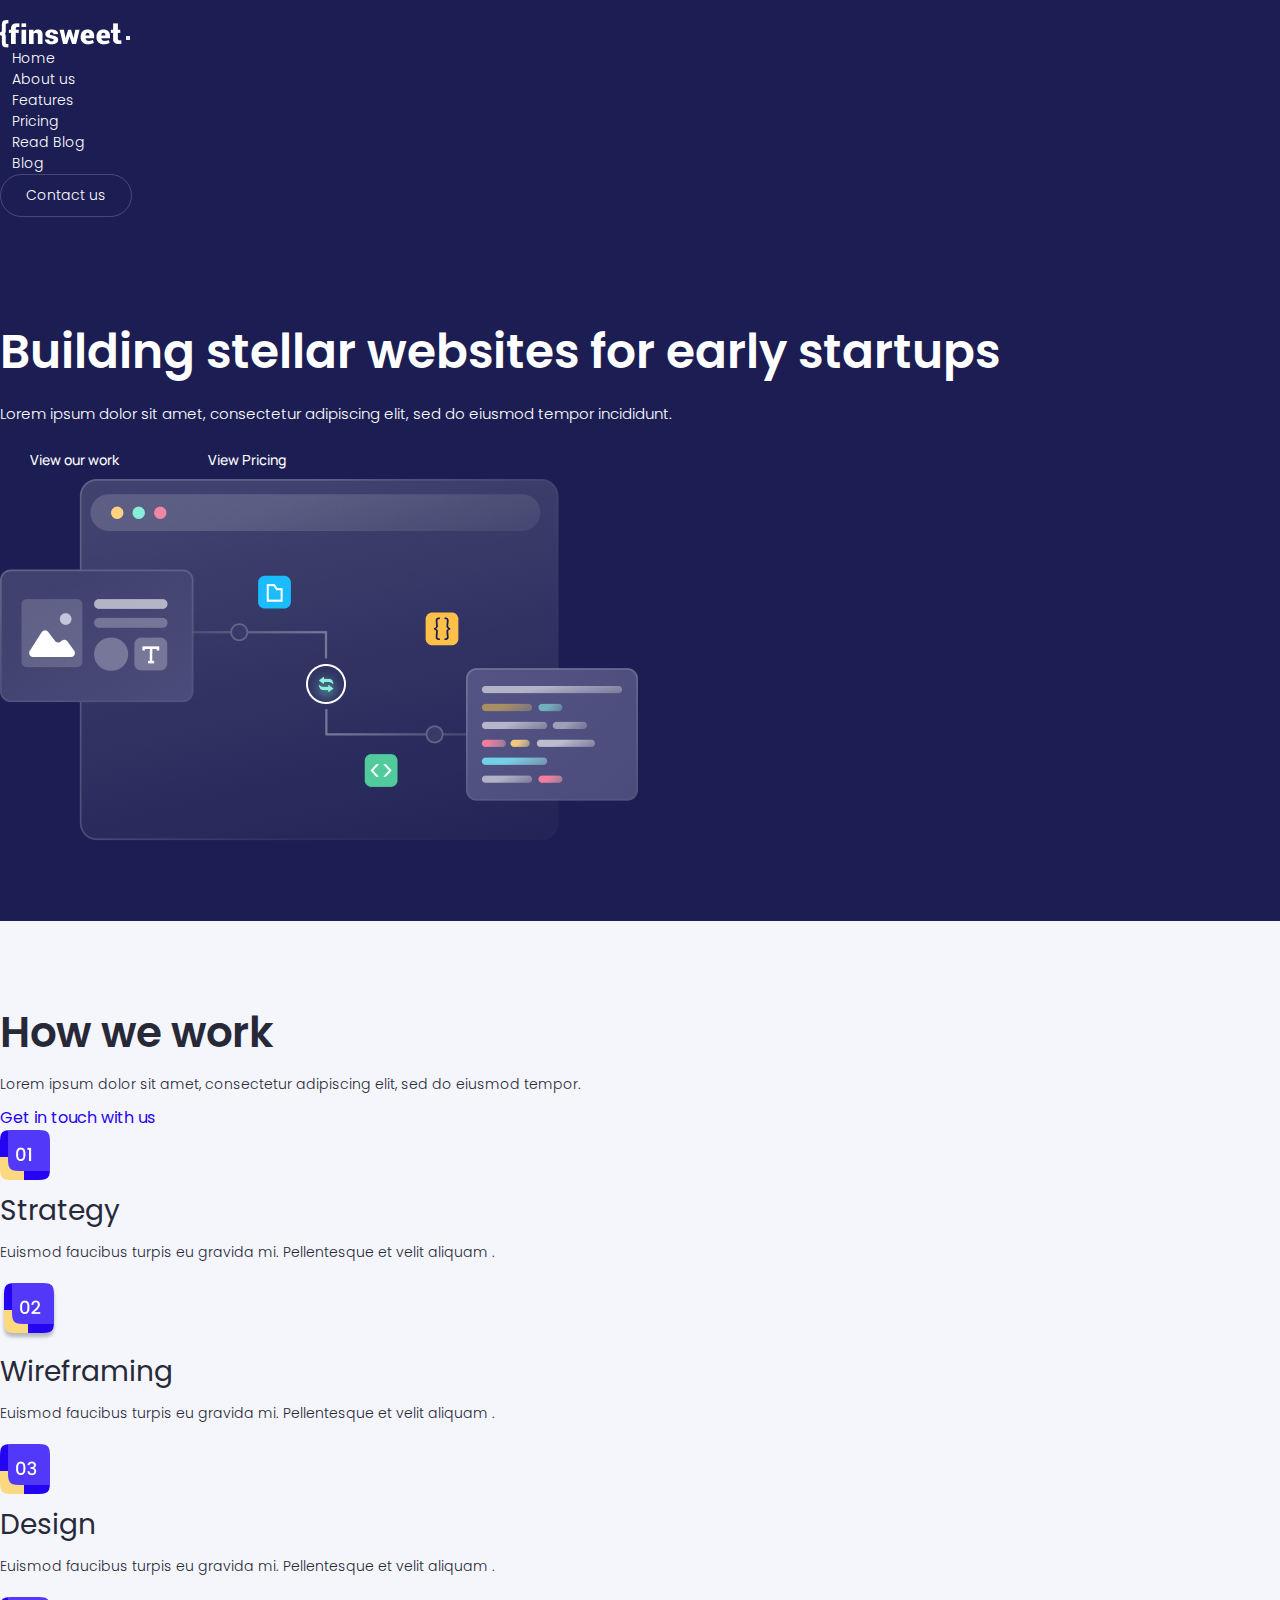
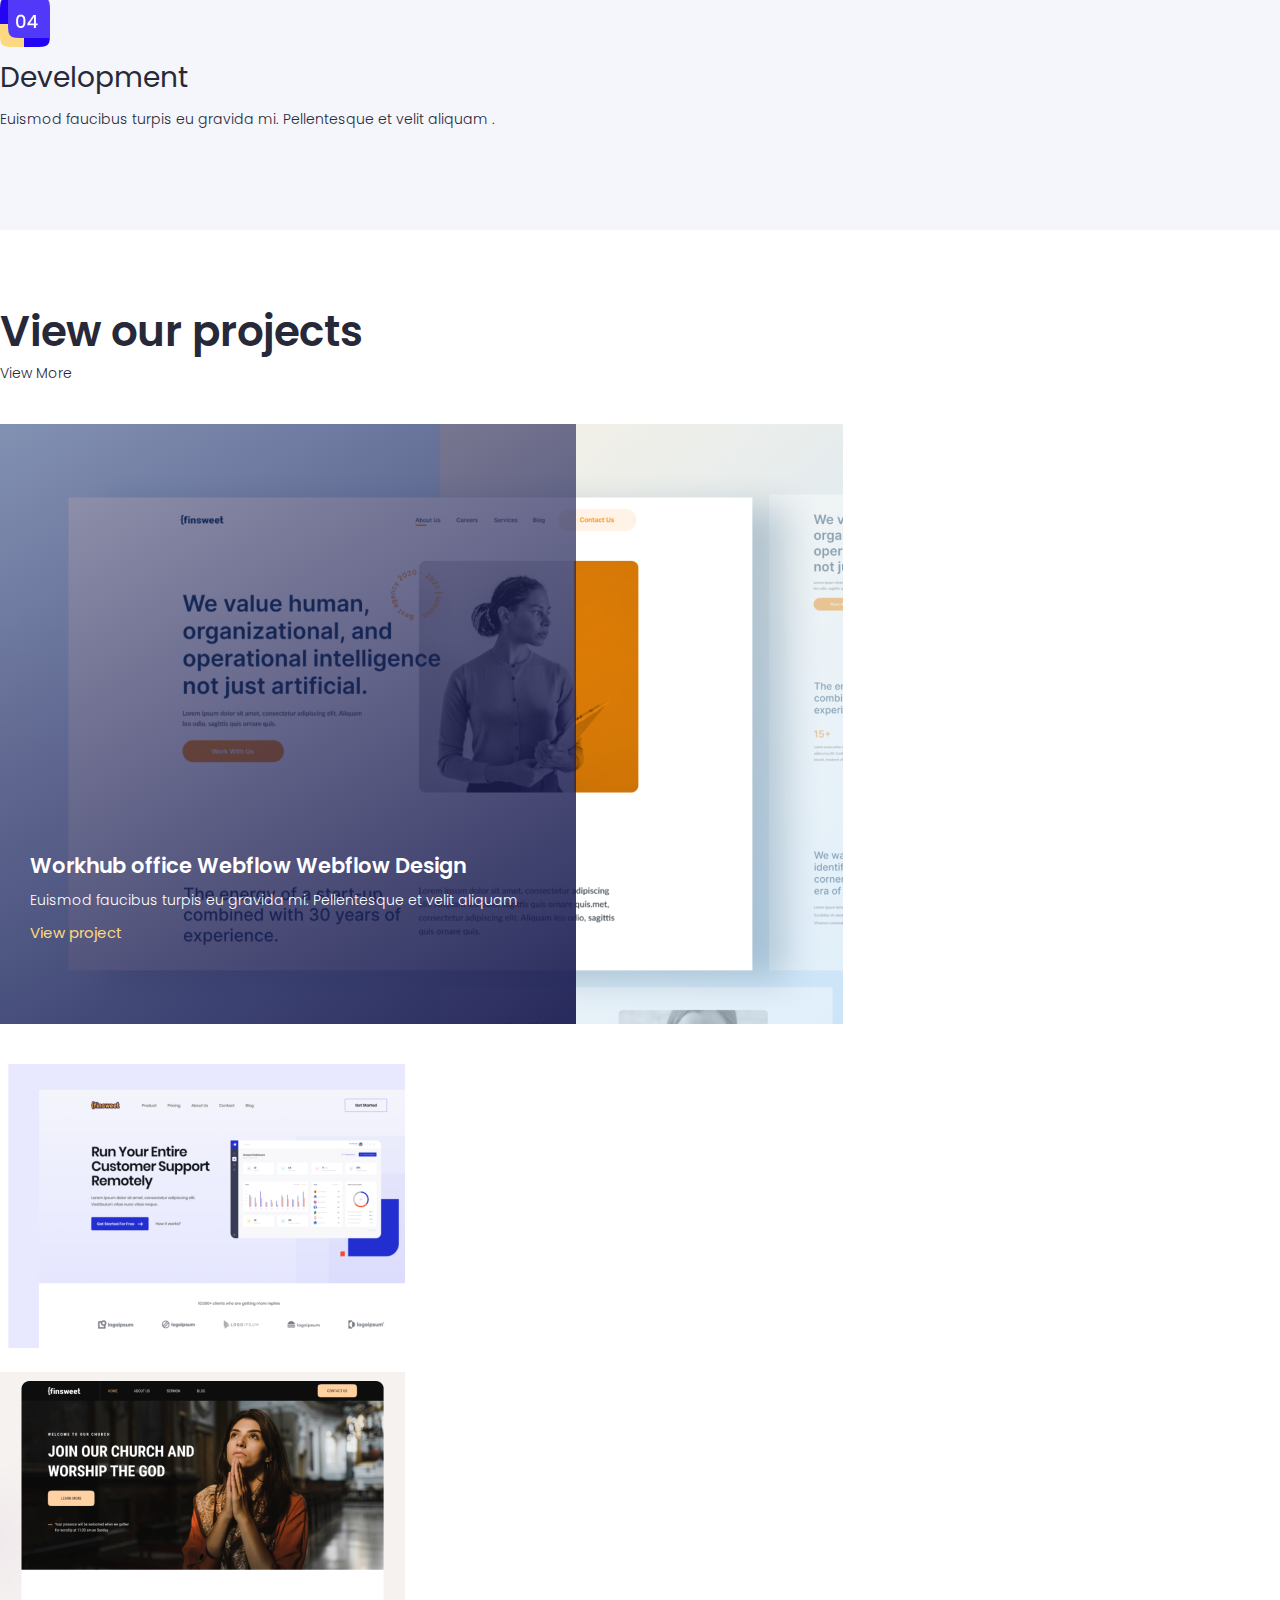
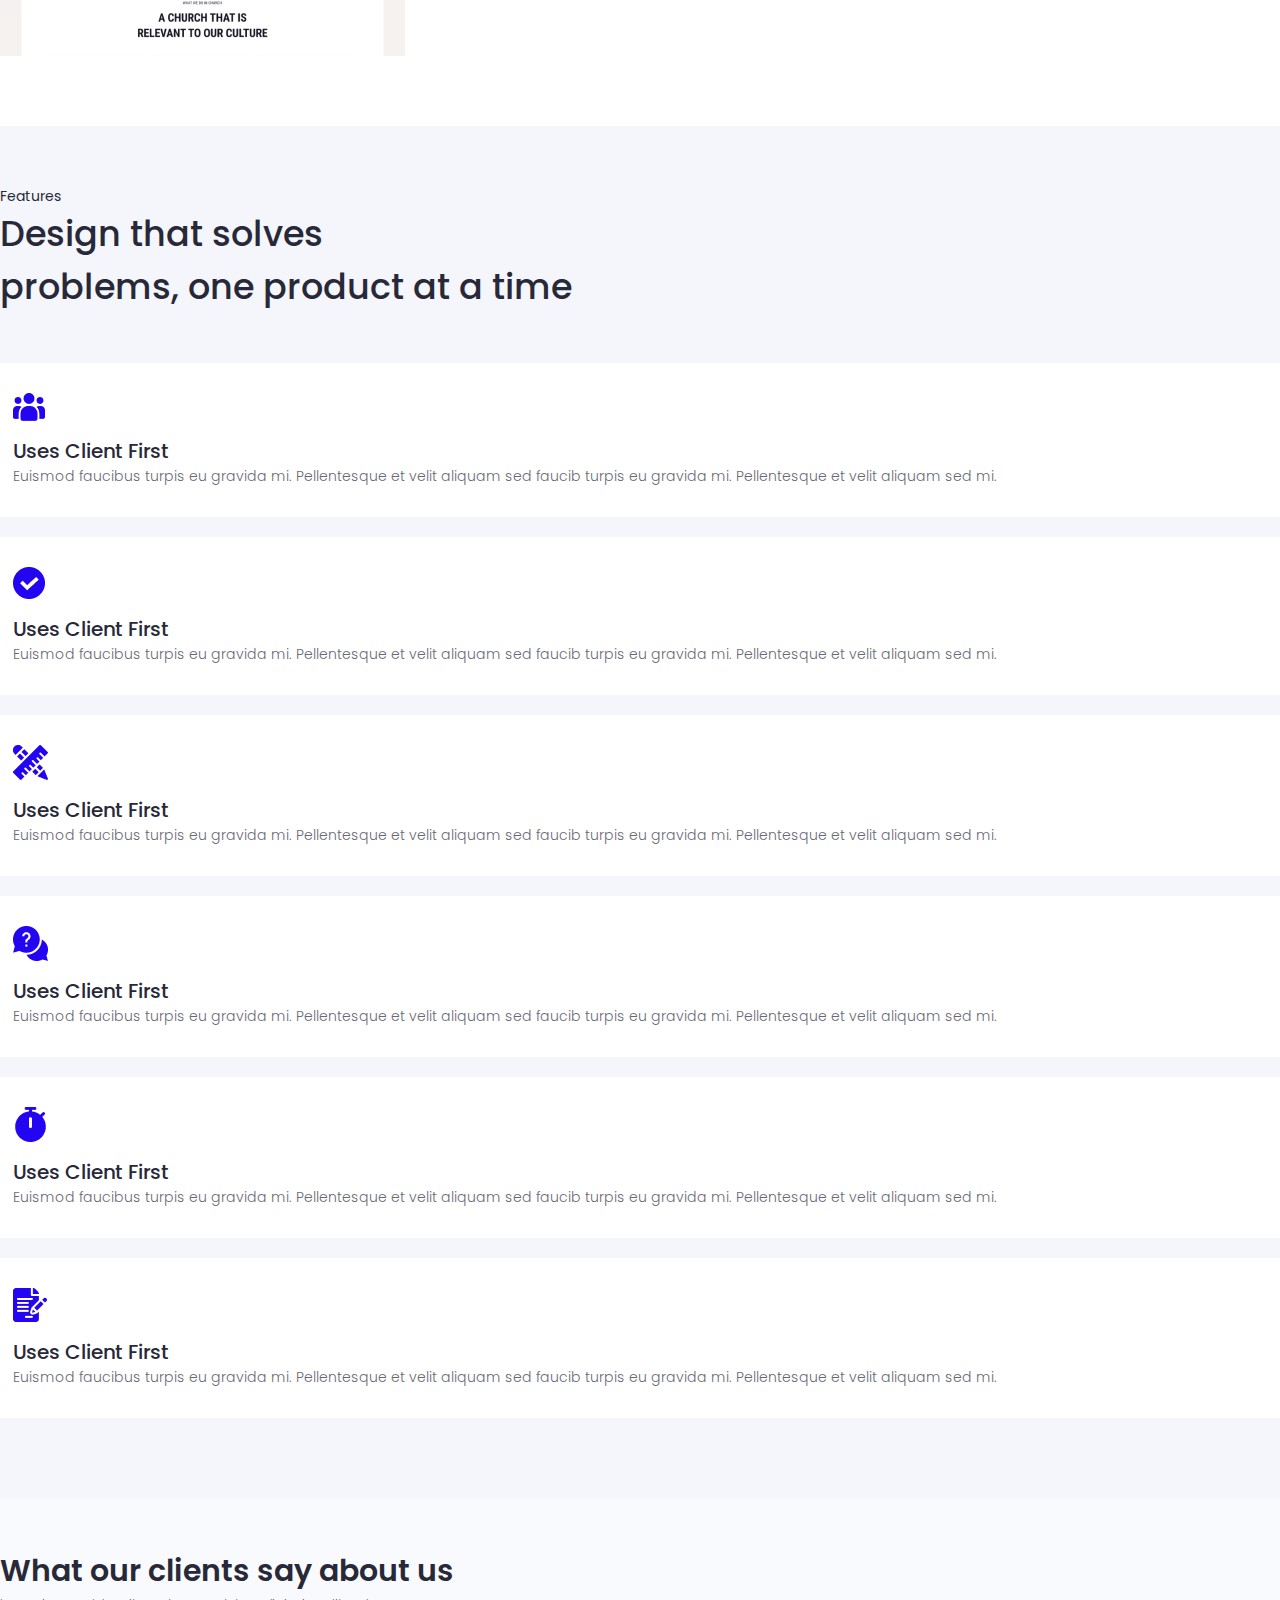
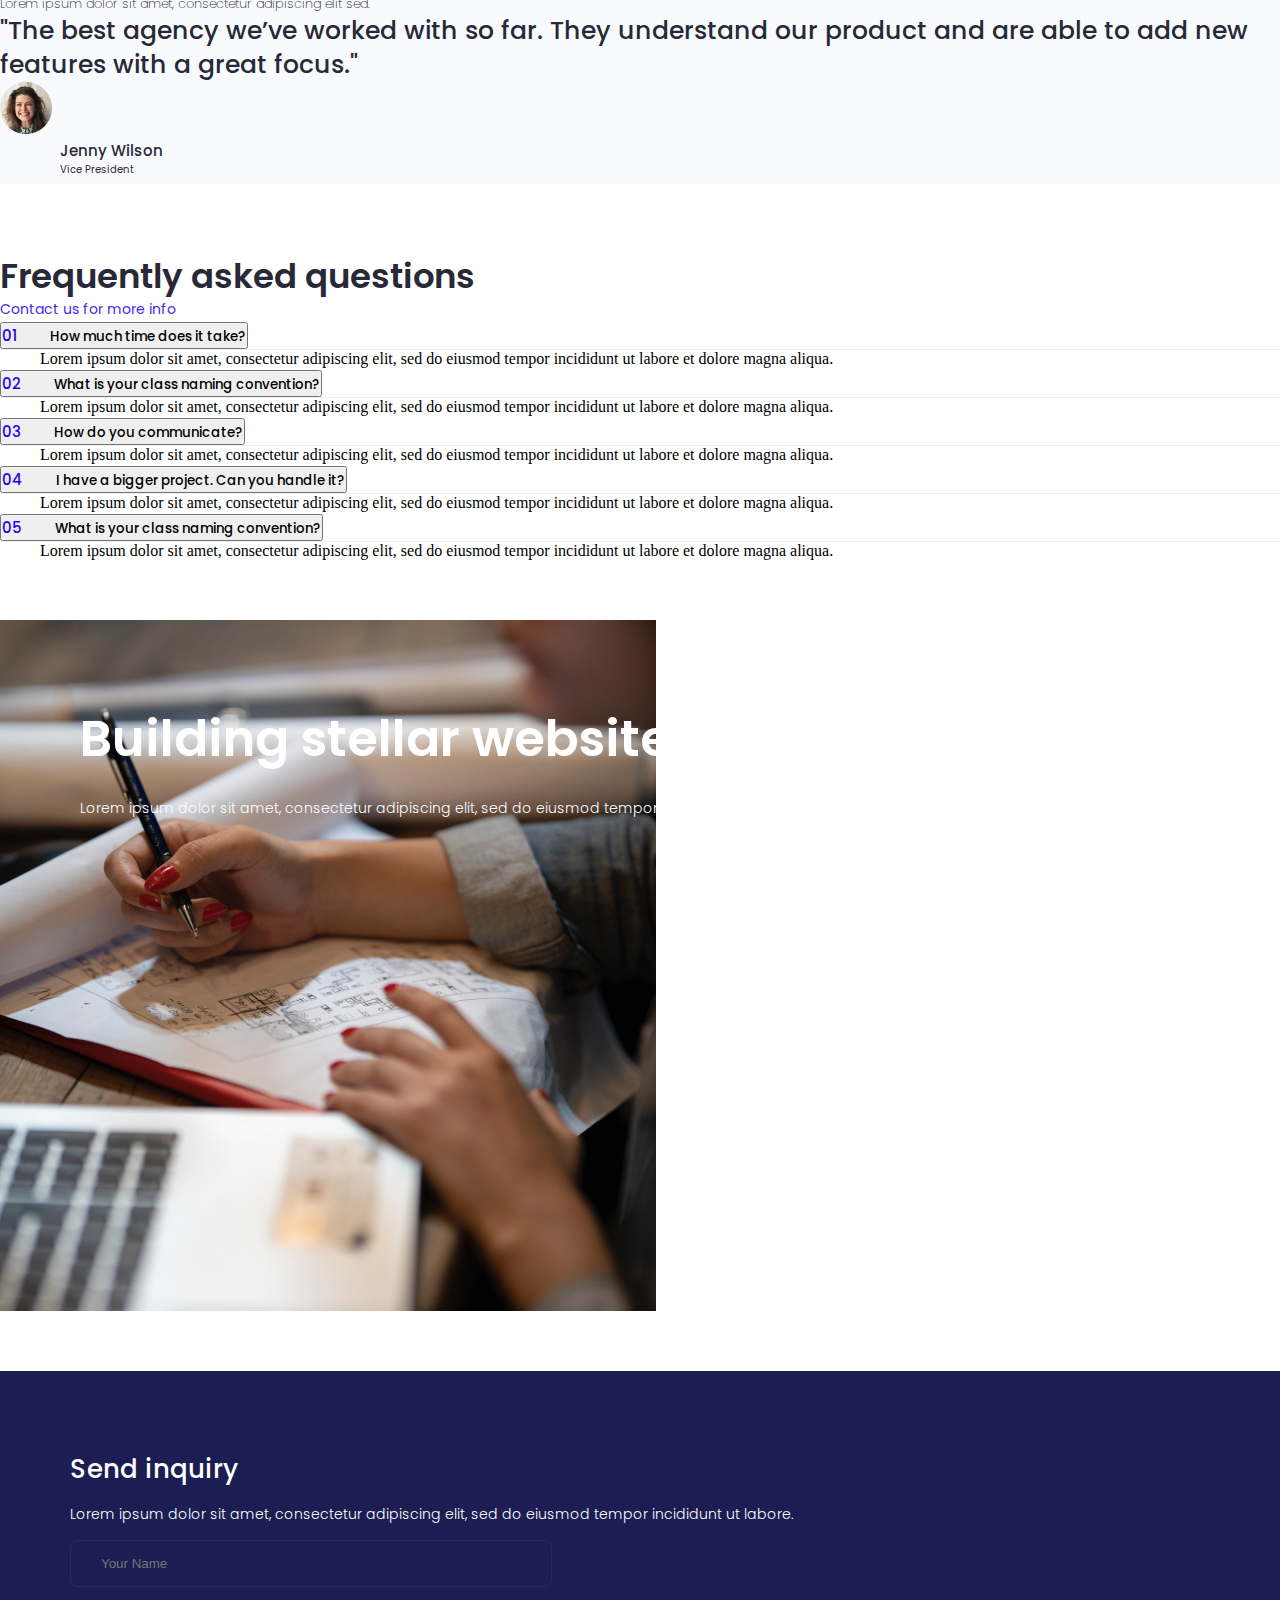
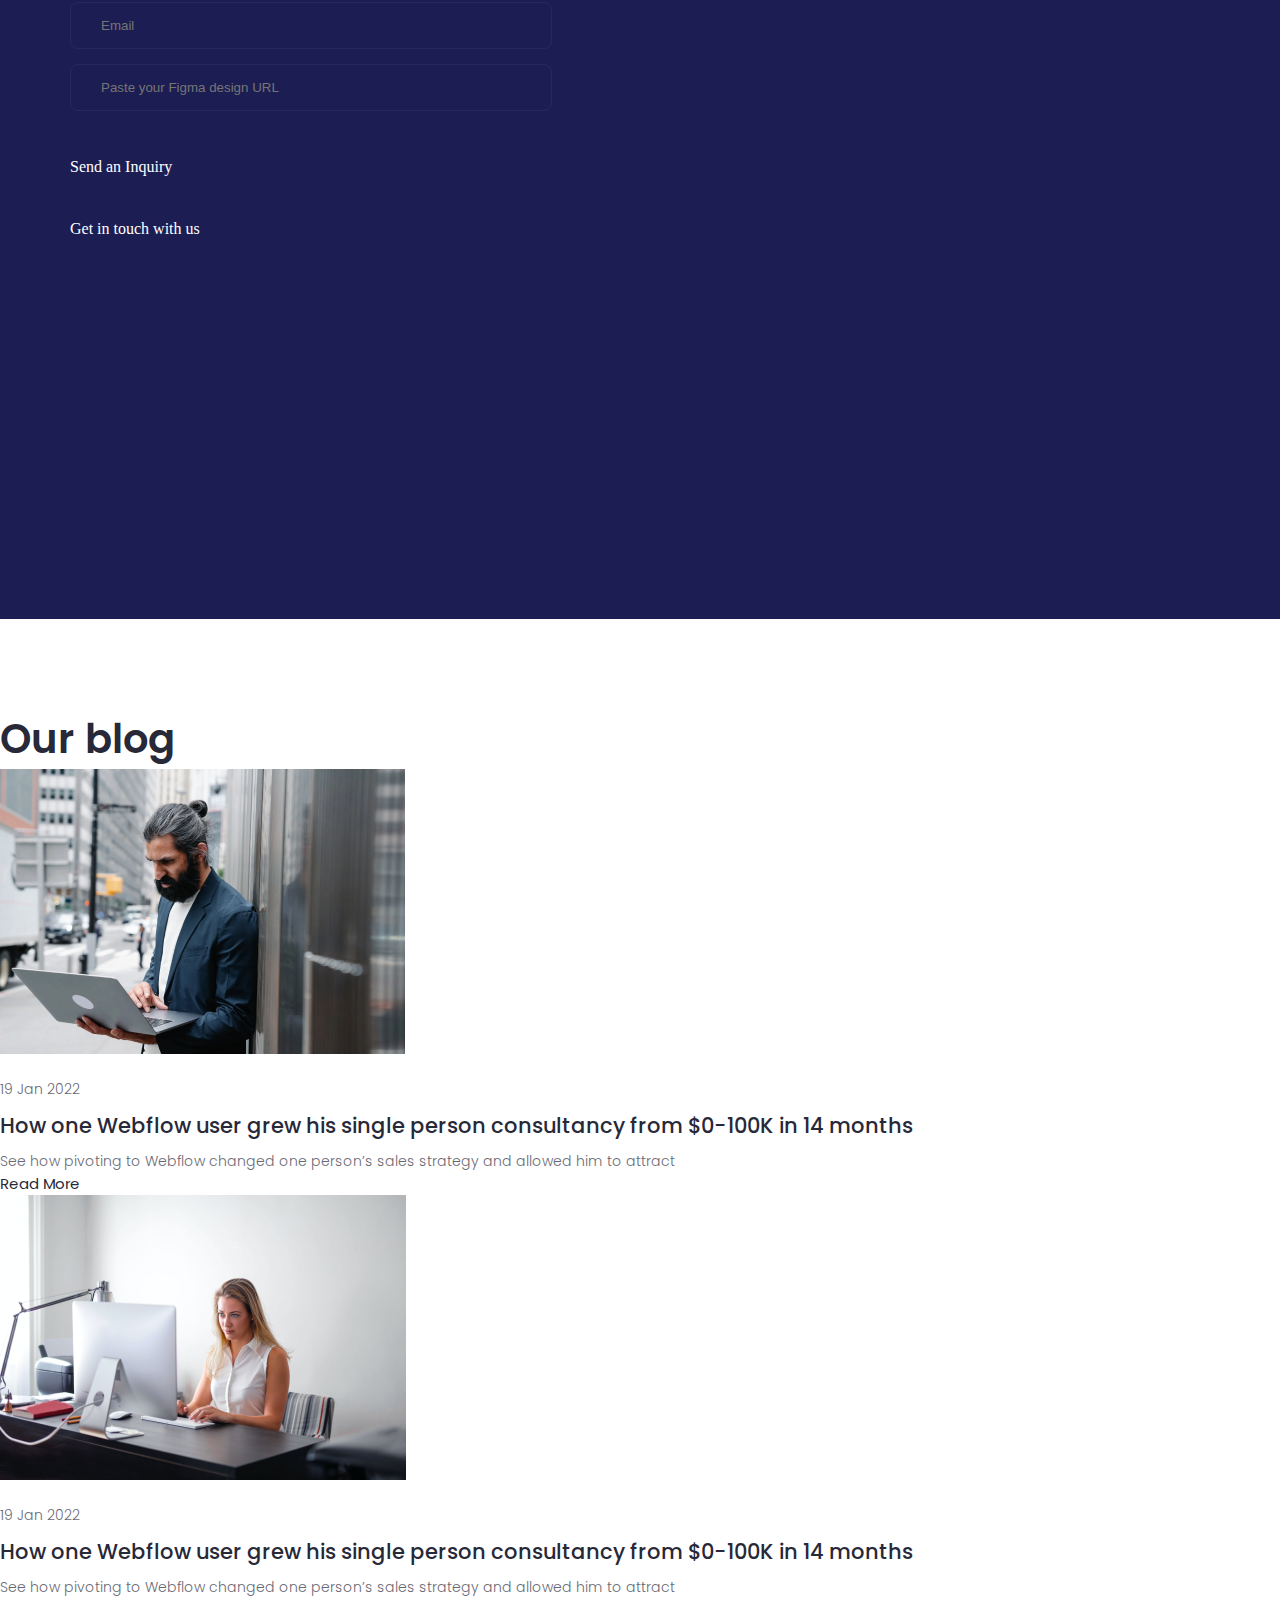
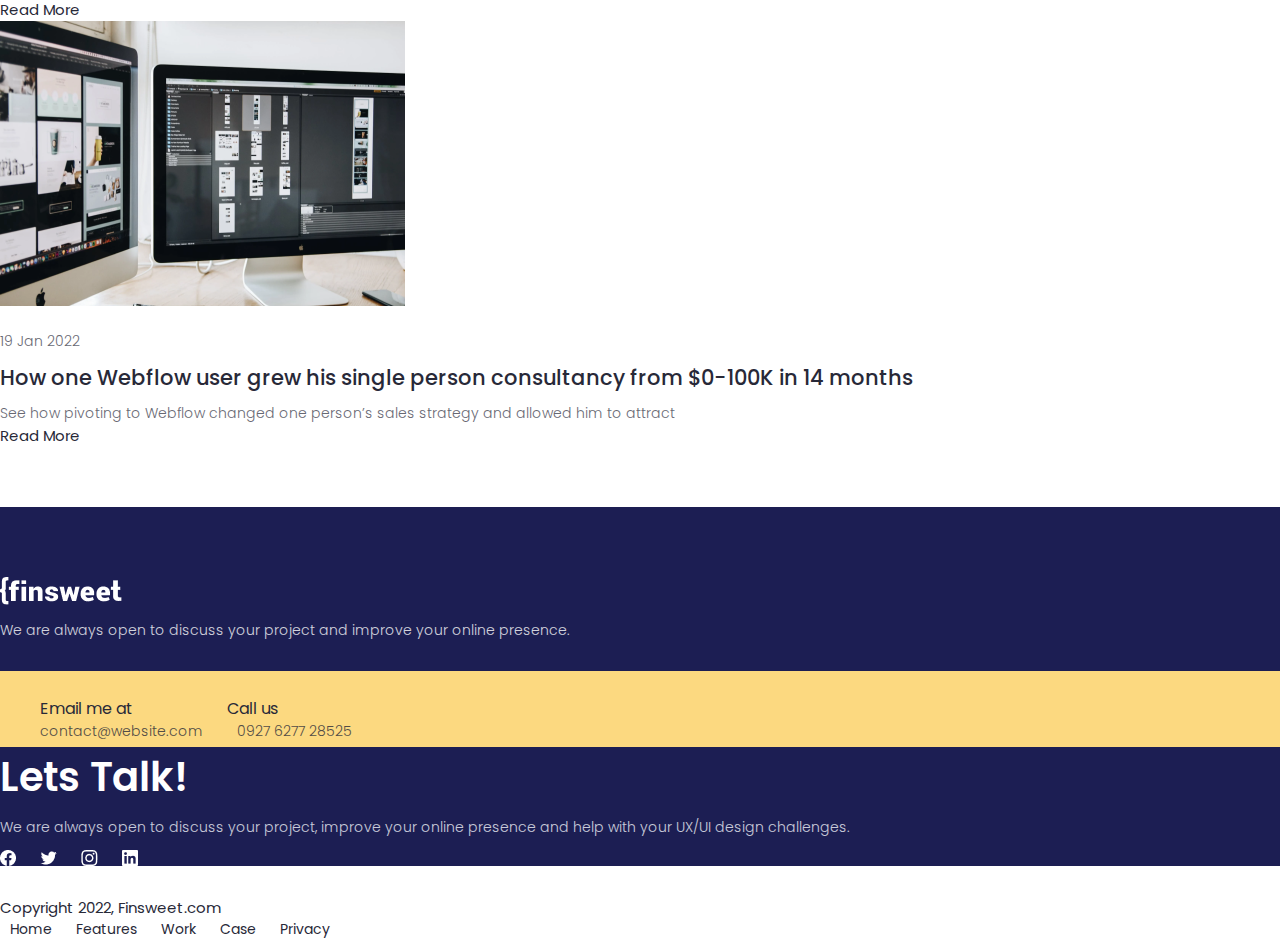
<file: index.html>
<!doctype html>
<html lang="en">
  <head>
    <meta charset="utf-8">
    <meta name="viewport" content="width=device-width, initial-scale=1">
    <title>10 Page Project</title>
    <link rel="icon" href="images/logo1.png">
    <link rel="stylesheet" href="https://cdnjs.cloudflare.com/ajax/libs/font-awesome/6.5.1/css/all.min.css" integrity="sha512-DTOQO9RWCH3ppGqcWaEA1BIZOC6xxalwEsw9c2QQeAIftl+Vegovlnee1c9QX4TctnWMn13TZye+giMm8e2LwA==" crossorigin="anonymous" referrerpolicy="no-referrer" />
    <link href="https://fonts.googleapis.com/css2?family=Manrope:wght@200;300;400;500;600;700;800&family=Poppins:wght@100;200;300;400;500;600;700;800&display=swap" rel="stylesheet"> 
    <link href="https://cdn.jsdelivr.net/npm/bootstrap@5.3.2/dist/css/bootstrap.min.css" rel="stylesheet" integrity="sha384-T3c6CoIi6uLrA9TneNEoa7RxnatzjcDSCmG1MXxSR1GAsXEV/Dwwykc2MPK8M2HN" crossorigin="anonymous">
    <link rel="stylesheet" href="css/style.css">
  </head>
  <body>

    <!-- nav part start -->
    <nav class="navbar navbar-expand-lg menu_bg">
        <div class="container">
          <a class="navbar-brand" href="#"><img src="images/logo1.png" alt="logo1"></a>
          <button class="navbar-toggler" type="button" data-bs-toggle="collapse" data-bs-target="#navbarSupportedContent" aria-controls="navbarSupportedContent" aria-expanded="false" aria-label="Toggle navigation">
            <i class="fa-solid fa-bars fa-beat"></i>
          </button>
          <div class="collapse navbar-collapse" id="navbarSupportedContent">
            <ul class="navbar-nav ms-auto mb-2 mb-lg-0">
              <li class="nav-item">
                <a class="nav-link active" aria-current="page" href="#">Home</a>
              </li>
              <li class="nav-item">
                <a class="nav-link" href="aboutus.html">About us</a>
              </li>
              <li class="nav-item">
                <a class="nav-link" href="feature.html">Features</a>
              </li>
              <li class="nav-item">
                <a class="nav-link" href="pricing.html">Pricing</a>
              </li>
              <li class="nav-item">
                <a class="nav-link" href="readblog.html">Read Blog</a>
              </li>
              <li class="nav-item">
                <a class="nav-link" href="blog.html">Blog</a>
              </li>
            </ul>
            <div class="nav_anchore text-end">
                <a href="contact.html">Contact us</a>
            </div>
          </div>

        </div>
      </nav>
    <!-- nav part end -->

    <!-- banner part start -->

    <section id="banner">
        <div class="container">
            <div class="row">
                <div class="col-lg-6">
                    <div class="banner_left">
                        <h1>Building stellar websites for early startups</h1>
                        <p>Lorem ipsum dolor sit amet, consectetur adipiscing elit, sed do eiusmod tempor incididunt.</p>
                        <div class="banner_button">
                            <a href="#">View our work</a>
                            <a href="#">View Pricing    <i class="fa-solid fa-arrow-right"></i></a>
                        </div>
                    </div>
                </div>

                <div class="col-lg-6">
                    <div class="banner_right">
                        <img src="images/banner1.png" class="w-100" alt="banner1">
                    </div>
                </div>
            </div>
        </div>
    </section>

    <!-- banner part end -->

    <!-- work part start -->

    <section id="work">
        <div class="container">
            <div class="row">
                <div class="col-lg-4">
                    <div class="work_left">
                        <h2>How we work</h2>
                        <p>Lorem ipsum dolor sit amet, consectetur adipiscing elit, sed do eiusmod tempor.</p>
                        <a href="#">Get in touch with us    <i class="fa-solid fa-arrow-right"></i></a>
                    </div>
                </div>
                <div class="col-lg-6 offset-lg-1">
                    <div class="row">
                        <div class="col-6 col-lg-6">
                            <div class="work_item">
                                <div class="work_itm_img"><img src="images/pointer1.png" alt="pointer1"></div>
                                <h4>Strategy</h4>
                                <p>Euismod faucibus turpis eu gravida mi. Pellentesque et velit aliquam .</p>
                            </div>
                        </div>
                        <div class="col-6 col-lg-6">
                            <div class="work_item">
                                <div class="work_itm_img"><img src="images/pointer2.png" alt="pointer2"></div>
                                <h4>Wireframing</h4>
                                <p>Euismod faucibus turpis eu gravida mi. Pellentesque et velit aliquam .</p>
                            </div>
                        </div>
                        <div class="col-6 col-lg-6">
                            <div class="work_item">
                                <div class="work_itm_img"><img src="images/pointer3.png" alt="pointer3"></div>
                                <h4>Design</h4>
                                <p>Euismod faucibus turpis eu gravida mi. Pellentesque et velit aliquam .</p>
                            </div>
                        </div>
                        <div class="col-6 col-lg-6">
                            <div class="work_item">
                                <div class="work_itm_img"><img src="images/pointer4.png" alt="pointer4"></div>
                                <h4>Development</h4>
                                <p>Euismod faucibus turpis eu gravida mi. Pellentesque et velit aliquam .</p>
                            </div>
                        </div>
                    </div>
                </div>
            </div>
        </div>
    </section>

    <!-- work part end -->

    <!-- project part start -->

    <section id="project">
        <div class="container">
                <div class="row">
                    <div class="col-6 col-lg-6">
                        <div class="project_head">
                            <h2>View our projects</h2>
                        </div>
                    </div>
                    <div class="col-6 col-lg-6">
                        <div class="project_head text-end">
                            <h5>View More <i class="fa-solid fa-arrow-right"></i></h5>
                        </div>
                    </div>
                </div>

                <div class="row">
                    <div class="col-12 col-lg-8">
                        <div class="project_btm_left">
                            <img src="images/project1.png" class="w-100" alt="project1">
                            <div class="project_over1">

                            </div>
                            <div class="project_btm_text1">
                                <h2>Workhub office Webflow Webflow Design</h2>
                                <p>Euismod faucibus turpis eu gravida mi. Pellentesque et velit aliquam</p>
                                <a href="#">View project <i class="fa-solid fa-arrow-right"></i></a>
                            </div>
                        </div>
                    </div>
                    <div class="col-12 col-lg-4">
                        <div class="row">
                            <div class="col-6 col-lg-12">
                                <div class="project_btm_right">
                                    <img src="images/project2.png" class="w-100" alt="project2">
                                    <div class="project_over2">
        
                                    </div>
                                    <div class="project_btm_text2">
                                        <h2>Unisaas Website Design</h2>
                                        <a href="#">View project <i class="fa-solid fa-arrow-right"></i></a>
                                    </div>
                                </div>
                            </div>

                            <div class="col-6 col-lg-12">
                                <div class="project_btm_right2">
                                    <img src="images/project3.png" class="w-100" alt="project3">
                                    <div class="project_over2">
        
                                    </div>
                                    <div class="project_btm_text2">
                                        <h2>Unisaas Website Design</h2>
                                        <a href="#">View project <i class="fa-solid fa-arrow-right"></i></a>
                                    </div>
                                </div>
                            </div>
                        </div>
                    </div>
                </div>
        </div>
    </section>

    <!-- project part end -->

    <!-- Feature part start -->

    <section id="feature">
        <div class="container">
            <div class="row justify-content-center">
                <div class="col-lg-6">
                    <div class="feature_head text-center">
                        <h6>Features</h6>
                    </div>
                </div>
            </div>
            <div class="row justify-content-center">
                <div class="col-lg-5">
                    <div class="feature_head text-center">
                        <h2>Design that solves</h2>
                    </div>
                </div>
            </div>
            <div class="row justify-content-center">
                <div class="col-lg-6">
                    <div class="feature_head feature_padd text-center">
                        <h2>problems, one product at a time</h2>
                    </div>
                </div>
            </div>

            <div class="row">
                <div class="col-6 col-lg-4">
                    <div class="feature_item">
                        <div class="feature_item_img"><img src="images/feature1.png" alt="feature1"></div>
                        <h4>Uses Client First</h4>
                        <p>Euismod faucibus turpis eu gravida mi. Pellentesque et velit aliquam sed faucib turpis eu gravida mi. Pellentesque et velit aliquam sed mi. </p>
                    </div>
                </div>

                <div class="col-6 col-lg-4">
                    <div class="feature_item">
                        <div class="feature_item_img"><img src="images/feature2.png" alt="feature2"></div>
                        <h4>Uses Client First</h4>
                        <p>Euismod faucibus turpis eu gravida mi. Pellentesque et velit aliquam sed faucib turpis eu gravida mi. Pellentesque et velit aliquam sed mi. </p>
                    </div>
                </div>

                <div class="col-6 col-lg-4">
                    <div class="feature_item">
                        <div class="feature_item_img"><img src="images/feature3.png" alt="feature3"></div>
                        <h4>Uses Client First</h4>
                        <p>Euismod faucibus turpis eu gravida mi. Pellentesque et velit aliquam sed faucib turpis eu gravida mi. Pellentesque et velit aliquam sed mi. </p>
                    </div>
                </div>
    
                <div class="col-6 col-lg-4">
                    <div class="feature_item">
                        <div class="feature_item_img"><img src="images/feature4.png" alt="feature4"></div>
                        <h4>Uses Client First</h4>
                        <p>Euismod faucibus turpis eu gravida mi. Pellentesque et velit aliquam sed faucib turpis eu gravida mi. Pellentesque et velit aliquam sed mi. </p>
                    </div>
                </div>

                <div class="col-6 col-lg-4">
                    <div class="feature_item">
                        <div class="feature_item_img"><img src="images/feature5.png" alt="feature5"></div>
                        <h4>Uses Client First</h4>
                        <p>Euismod faucibus turpis eu gravida mi. Pellentesque et velit aliquam sed faucib turpis eu gravida mi. Pellentesque et velit aliquam sed mi. </p>
                    </div>
                </div>

                <div class="col-6 col-lg-4">
                    <div class="feature_item">
                        <div class="feature_item_img"><img src="images/feature6.png" alt="feature6"></div>
                        <h4>Uses Client First</h4>
                        <p>Euismod faucibus turpis eu gravida mi. Pellentesque et velit aliquam sed faucib turpis eu gravida mi. Pellentesque et velit aliquam sed mi. </p>
                    </div>
                </div>
            </div>
        </div>
    </section>

    <!-- Feature part end -->

    <!-- Client part start -->

    <section id="client">
        <div class="container">
            <div class="row">
                <div class="col-12 col-lg-4">
                    <div class="cleint_left">
                        <h3>What our clients say about us</h3>
                        <p>Lorem ipsum dolor sit amet, consectetur adipiscing elit sed.</p>
                    </div>
                </div>

                <div class="col-12 col-lg-8">
                    <div class="client_right">
                        <p>"The best agency we’ve worked with so far. They understand our product and are able to add new features with a great focus."</p>
                        <div class="client_img">
                            <img src="images/client.png" alt="client">
                        </div>
                        <div class="client_text d-none">
                            <h5>Jenny Wilson</h5>
                            <h6>Vice President</h6>
                        </div>
                    </div>
                </div>
            </div>
        </div>
    </section>

    <!-- Client part end -->

    <!-- FAQ part start -->

    <section id="faq">
        <div class="container">
            <div class="row">
                <div class="col-lg-4">
                    <div class="faq_left">
                        <h3>Frequently asked questions</h3>
                        <a href="#">Contact us for more info</a>
                    </div>
                </div>
                <div class="col-lg-7 offset-lg-1">
                    <div class="accordion" id="accordionPanelsStayOpenExample">
                        <div class="accordion-item">
                          <h2 class="accordion-header">
                            <button class="accordion-button" type="button" data-bs-toggle="collapse" data-bs-target="#panelsStayOpen-collapseOne" aria-expanded="true" aria-controls="panelsStayOpen-collapseOne">
                              <span>01</span>  How much time does it take?
                            </button>
                          </h2>
                          <div id="panelsStayOpen-collapseOne" class="accordion-collapse collapse show">
                            <div class="accordion-body">
                                Lorem ipsum dolor sit amet, consectetur adipiscing elit, sed do eiusmod tempor incididunt ut labore et dolore magna aliqua.
                            </div>
                          </div>
                        </div>
                        <div class="accordion-item">
                          <h2 class="accordion-header">
                            <button class="accordion-button collapsed" type="button" data-bs-toggle="collapse" data-bs-target="#panelsStayOpen-collapseTwo" aria-expanded="false" aria-controls="panelsStayOpen-collapseTwo">
                              <span>02</span>  What is your class naming convention?
                            </button>
                          </h2>
                          <div id="panelsStayOpen-collapseTwo" class="accordion-collapse collapse">
                            <div class="accordion-body">
                                Lorem ipsum dolor sit amet, consectetur adipiscing elit, sed do eiusmod tempor incididunt ut labore et dolore magna aliqua.
                            </div>
                          </div>
                        </div>
                        <div class="accordion-item">
                          <h2 class="accordion-header">
                            <button class="accordion-button collapsed" type="button" data-bs-toggle="collapse" data-bs-target="#panelsStayOpen-collapseThree" aria-expanded="false" aria-controls="panelsStayOpen-collapseThree">
                               <span>03</span>  How do you communicate?
                            </button>
                          </h2>
                          <div id="panelsStayOpen-collapseThree" class="accordion-collapse collapse">
                            <div class="accordion-body">
                                Lorem ipsum dolor sit amet, consectetur adipiscing elit, sed do eiusmod tempor incididunt ut labore et dolore magna aliqua.
                            </div>
                          </div>
                        </div>
                        <div class="accordion-item">
                            <h2 class="accordion-header">
                              <button class="accordion-button collapsed" type="button" data-bs-toggle="collapse" data-bs-target="#panelsStayOpen-collapsefour" aria-expanded="false" aria-controls="panelsStayOpen-collapsefour">
                                 <span>04</span> I have a bigger project. Can you handle it?
                              </button>
                            </h2>
                            <div id="panelsStayOpen-collapsefour" class="accordion-collapse collapse">
                              <div class="accordion-body">
                                Lorem ipsum dolor sit amet, consectetur adipiscing elit, sed do eiusmod tempor incididunt ut labore et dolore magna aliqua.
                              </div>
                            </div>
                          </div>
                          <div class="accordion-item">
                            <h2 class="accordion-header">
                              <button class="accordion-button collapsed" type="button" data-bs-toggle="collapse" data-bs-target="#panelsStayOpen-collapsefive" aria-expanded="false" aria-controls="panelsStayOpen-collapsefive">
                                <span>05</span>  What is your class naming convention?
                              </button>
                            </h2>
                            <div id="panelsStayOpen-collapsefive" class="accordion-collapse collapse">
                              <div class="accordion-body">
                                Lorem ipsum dolor sit amet, consectetur adipiscing elit, sed do eiusmod tempor incididunt ut labore et dolore magna aliqua.
                              </div>
                            </div>
                          </div>
                      </div>
                </div>
            </div>

<!-- FORM PART -->

            <div class="row">
                <div class="col-md-6 col-lg-6 p-0">
                    <div class="stellar_left">
                            <img src="images/stellar.png" class="w-100" alt="stellar">
                        <div class="stellar_text">
                            <h2>Building stellar websites for early startups</h2>
                            <p>Lorem ipsum dolor sit amet, consectetur adipiscing elit, sed do eiusmod tempor incididunt ut labore et dolore magna aliqua ut enim.</p> 
                        </div>
                    
                    </div>
                </div>
                <div class="col-md-6 col-lg-6 p-0">
                    <div class="stellar_right">
                        <h4>Send inquiry</h4>
                        <p>Lorem ipsum dolor sit amet, consectetur adipiscing elit, sed do eiusmod tempor incididunt ut labore.</p>
                        <div class="stellar_input1 ">
                            <input type="text" placeholder="Your Name">
                        </div>
                            <div class="stellar_input2 ">
                                <input type="email" placeholder="Email">
                            </div>
                           <div class="stellar_input3 ">
                            <input type="url" placeholder="Paste your Figma design URL">
                           </div>

                           <div class="stellar_anchore text-center">
                            <div class="stellar_anchore1">
                                <a href="#">Send an Inquiry</a>
                            </div>
                            <div class="stellar_anchore2">
                                <a href="#">Get in touch with us <i class="fa-solid fa-arrow-right"></i></a>
                            </div>
                           </div>
                    </div>
                </div>
            </div>
        </div>
    </section>

    <!-- FAQ part end -->

    <!-- Blog part start -->

    <section id="blog">
        <div class="container">
            <div class="row">
                <div class="col-lg-12">
                    <div class="blog_head">
                        <h2>Our blog</h2>
                    </div>
                </div>
            </div>

            <div class="row">
                <div class="col-6 col-lg-4">
                    <div class="blog_btm">
                        <img src="images/blog1.png" class="w-100" alt="blog1">
                        <h6>19 Jan 2022</h6>
                        <h4>How one Webflow user grew his single person consultancy from $0-100K in 14 months</h4>
                        <p>See how pivoting to Webflow changed one person’s sales strategy and allowed him to attract</p>
                        <h5>Read More  <i class="fa-solid fa-arrow-right"></i></h5>
                    </div>
                </div>
                <div class="col-6 col-lg-4">
                    <div class="blog_btm">
                        <img src="images/blog2.png" class="w-100" alt="blog2">
                        <h6>19 Jan 2022</h6>
                        <h4>How one Webflow user grew his single person consultancy from $0-100K in 14 months</h4>
                        <p>See how pivoting to Webflow changed one person’s sales strategy and allowed him to attract</p>
                        <h5>Read More  <i class="fa-solid fa-arrow-right"></i></h5>
                    </div>
                </div>
                <div class="col-lg-4 d-none d-lg-block">
                    <div class="blog_btm">
                        <img src="images/blog3.png" class="w-100" alt="blog3">
                        <h6>19 Jan 2022</h6>
                        <h4>How one Webflow user grew his single person consultancy from $0-100K in 14 months</h4>
                        <p>See how pivoting to Webflow changed one person’s sales strategy and allowed him to attract</p>
                        <h5>Read More  <i class="fa-solid fa-arrow-right"></i></h5>
                    </div>
                </div>
            </div>
        </div>
    </section>

    <!-- Blog part start -->

    <!-- Footer Part start -->

    <footer>
        <div class="container">
            <div class="row">
                <div class="col-12 col-lg-5">
                    <div class="footer_hd_left">
                        <div class="footer_img">
                            <img src="images/logo1.png" alt="logo1">
                        </div>
                        <p>We are always open to discuss your project and improve your online presence.</p>
                    </div>
                    <div class="footer_inner">
                        <h5>Email me at  <span>Call us</span></h5>
                        <div class="footer_inner1">
                            <p>contact@website.com  <span>0927 6277 28525</span></p>
                        </div>
                    </div>
                </div>
                <div class="col-12 col-lg-6 offset-lg-1">
                    <div class="footer_hd_right">
                        <h2>Lets Talk!</h2>
                        <p>We are always open to discuss your project, improve your online presence and help with your UX/UI design challenges.</p>
                        <div class="footer_icon">
                            <img src="images/icon1.png" alt="icon1">
                            <img src="images/icon2.png" alt="icon2">
                            <img src="images/icon3.png" alt="icon3">
                            <img src="images/icon4.png" alt="icon4">
                        </div>
                    </div>
                </div>
            </div>
        </div>
    </footer>

    <section id="footer2">
        <div class="container">
            <div class="row">
                <div class="col-12 col-lg-6">
                    <div class="footer2_left">
                        <p>Copyright 2022, Finsweet.com</p>
                    </div>
                </div>
                <div class="col-12 col-lg-5 offset-lg-1">
                    <div class="footer2_right">
                        <ul>
                            <li><a href="#">Home</a></li>
                            <li><a href="feature.html">Features</a></li>
                            <li><a href="work.html">Work</a></li>
                            <li><a href="case.html">Case</a></li>
                            <li><a href="privacy.html">Privacy</a></li>
                        </ul>
                    </div>
                </div>
            </div>
        </div>
    </section>
    
    <!-- Footer Part end -->

    <script src="https://cdn.jsdelivr.net/npm/bootstrap@5.3.2/dist/js/bootstrap.bundle.min.js" integrity="sha384-C6RzsynM9kWDrMNeT87bh95OGNyZPhcTNXj1NW7RuBCsyN/o0jlpcV8Qyq46cDfL" crossorigin="anonymous"></script>
  </body>
</html>
</file>
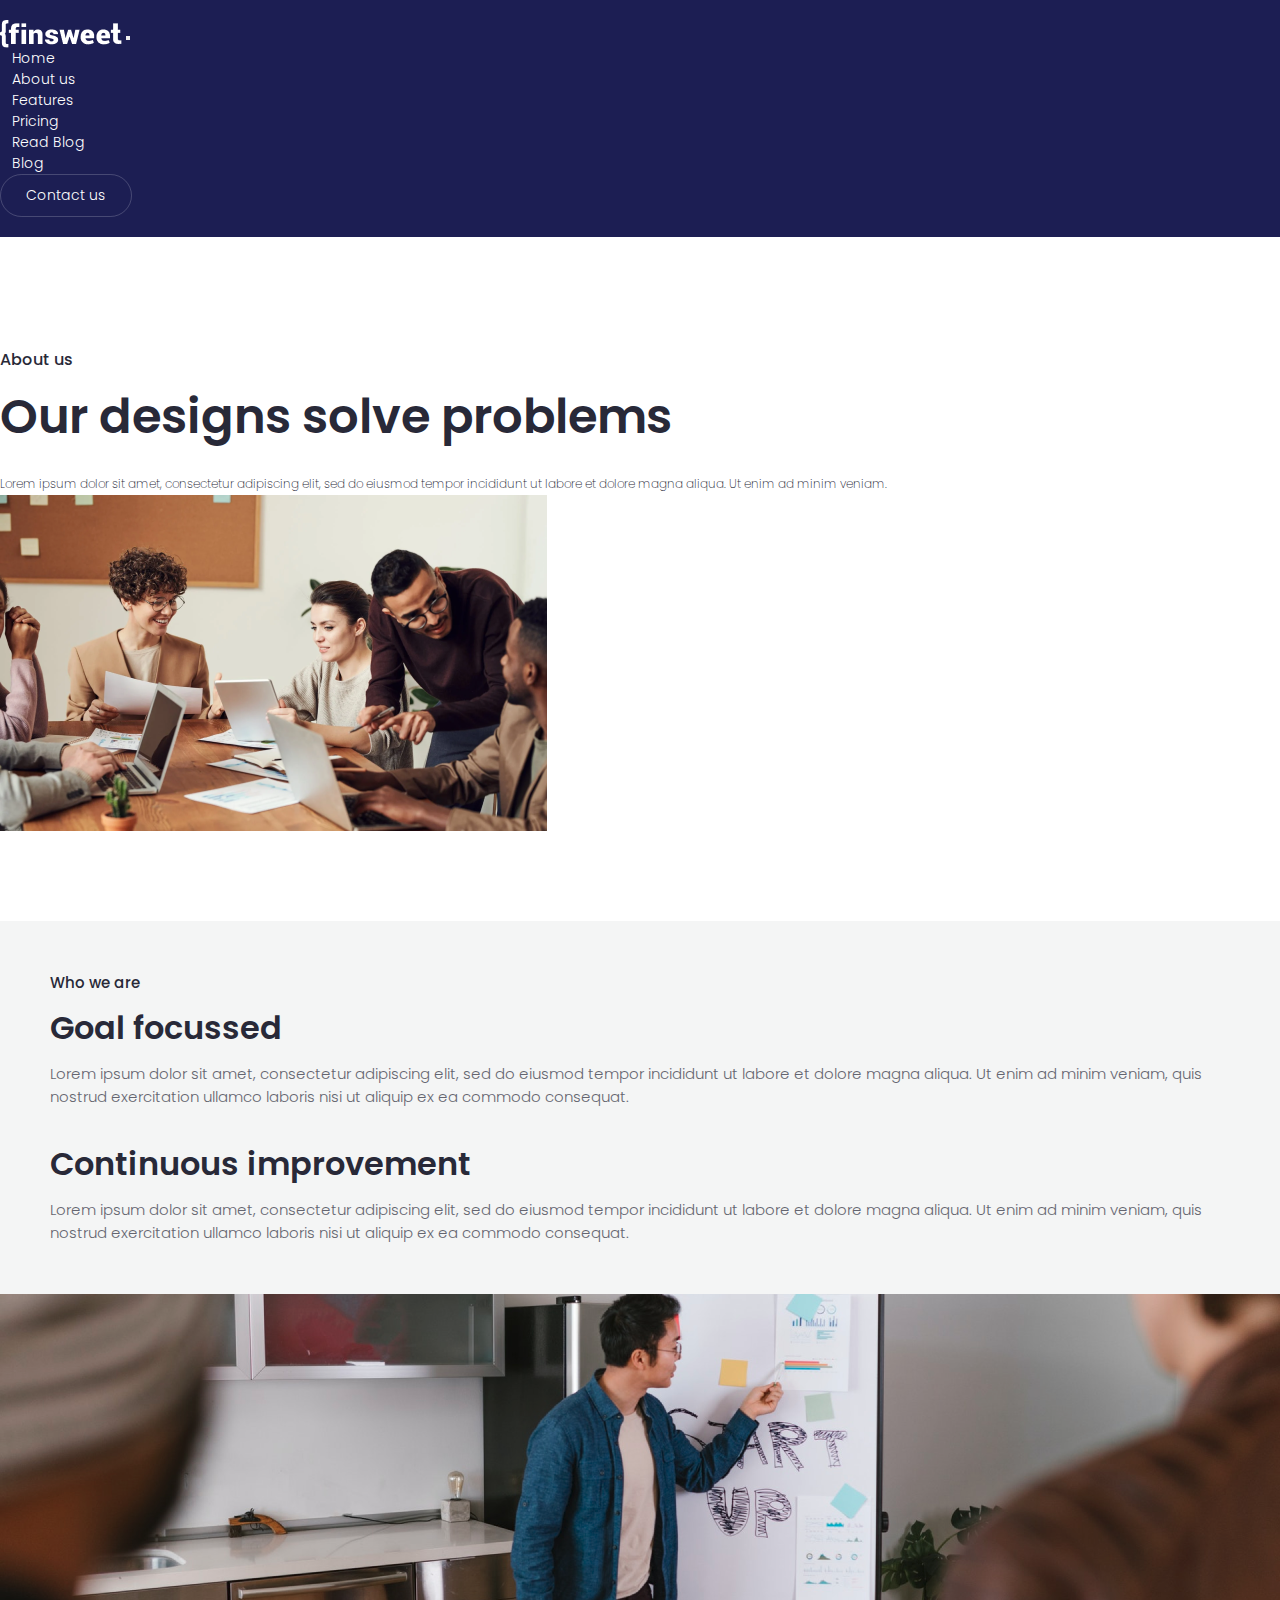
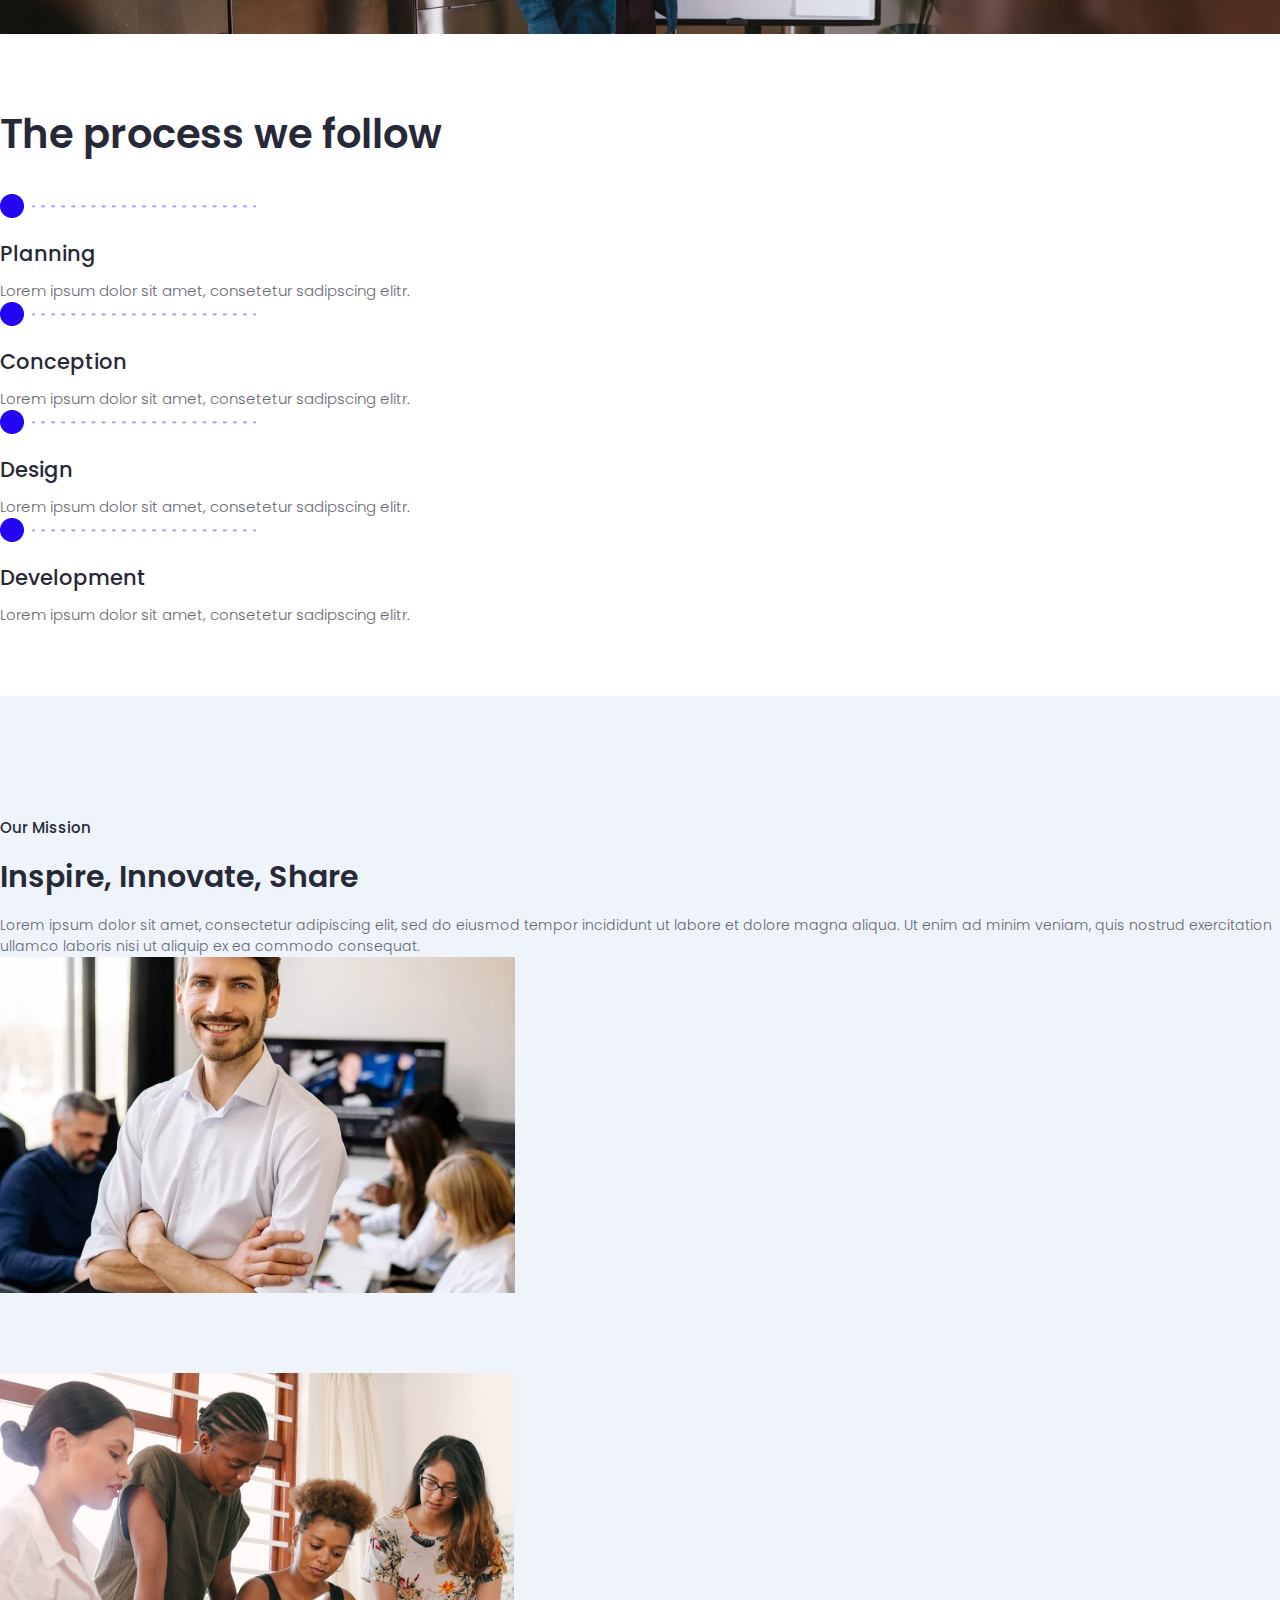
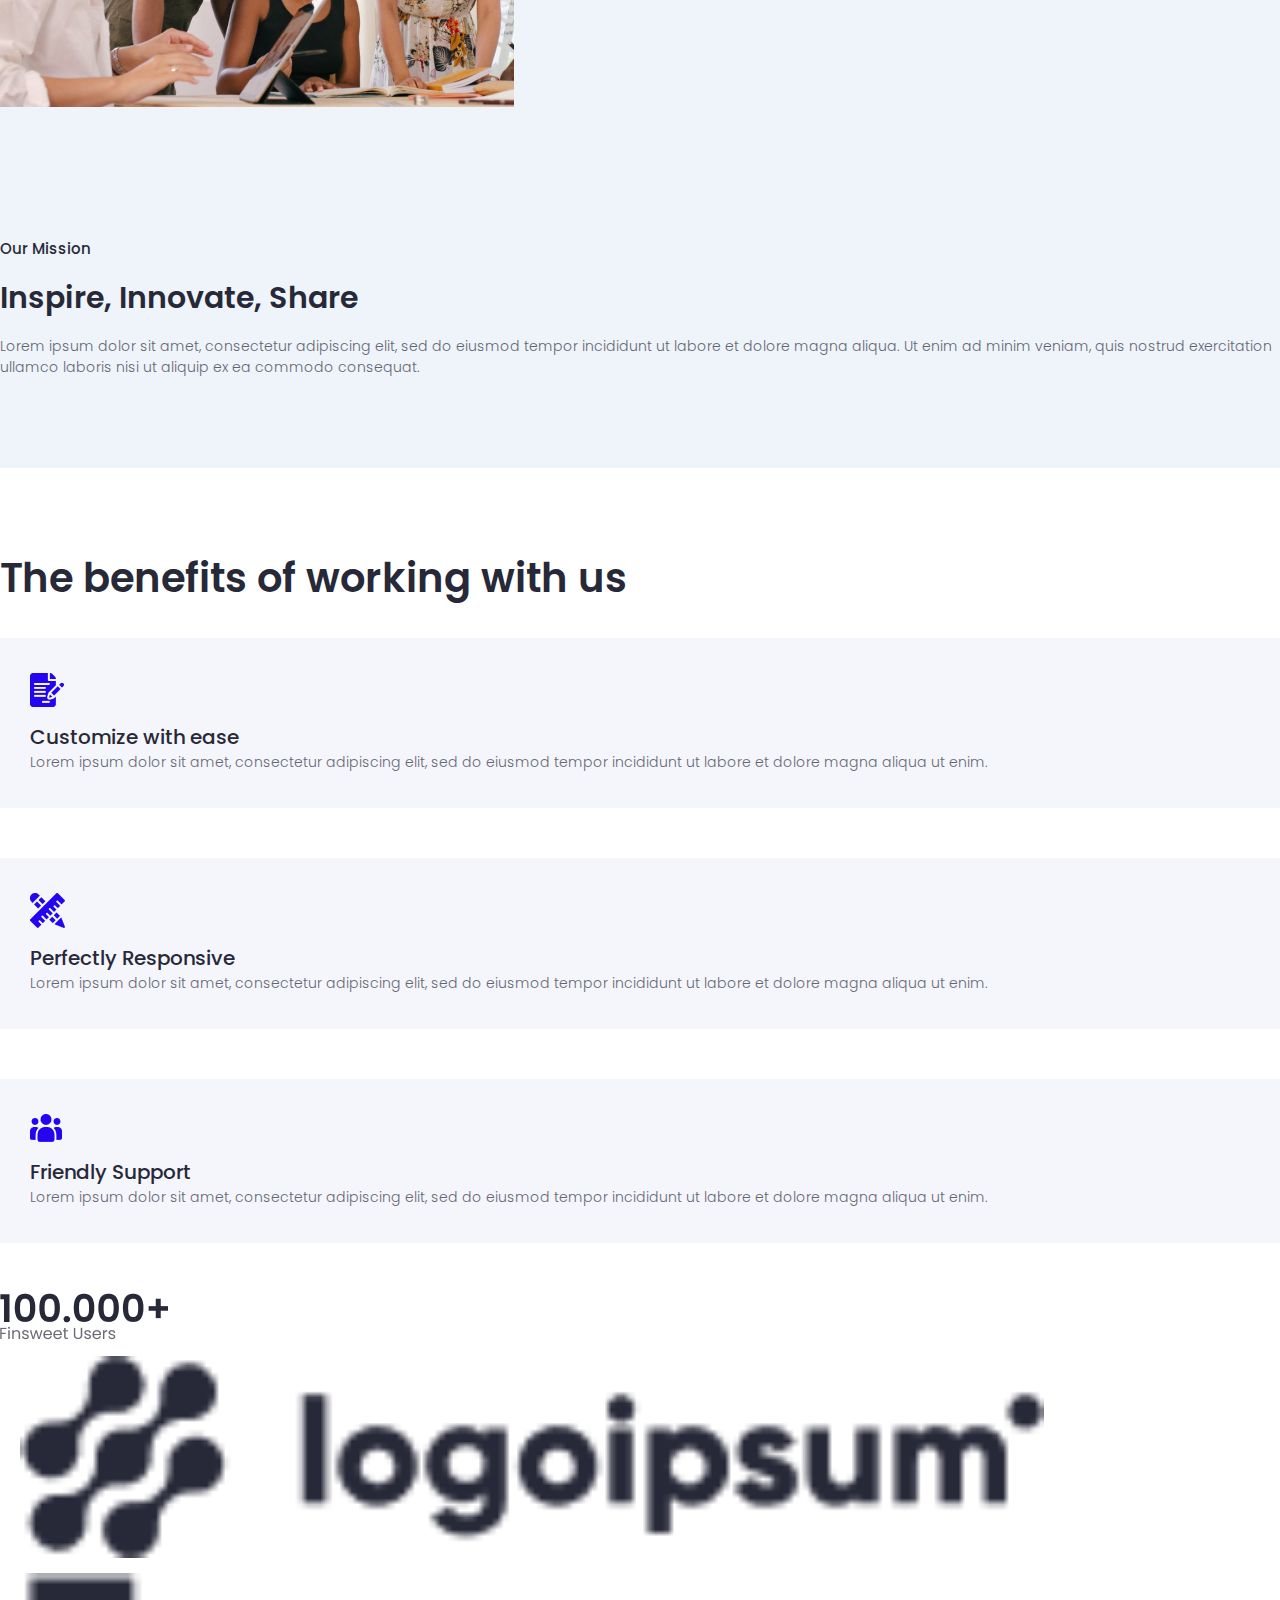
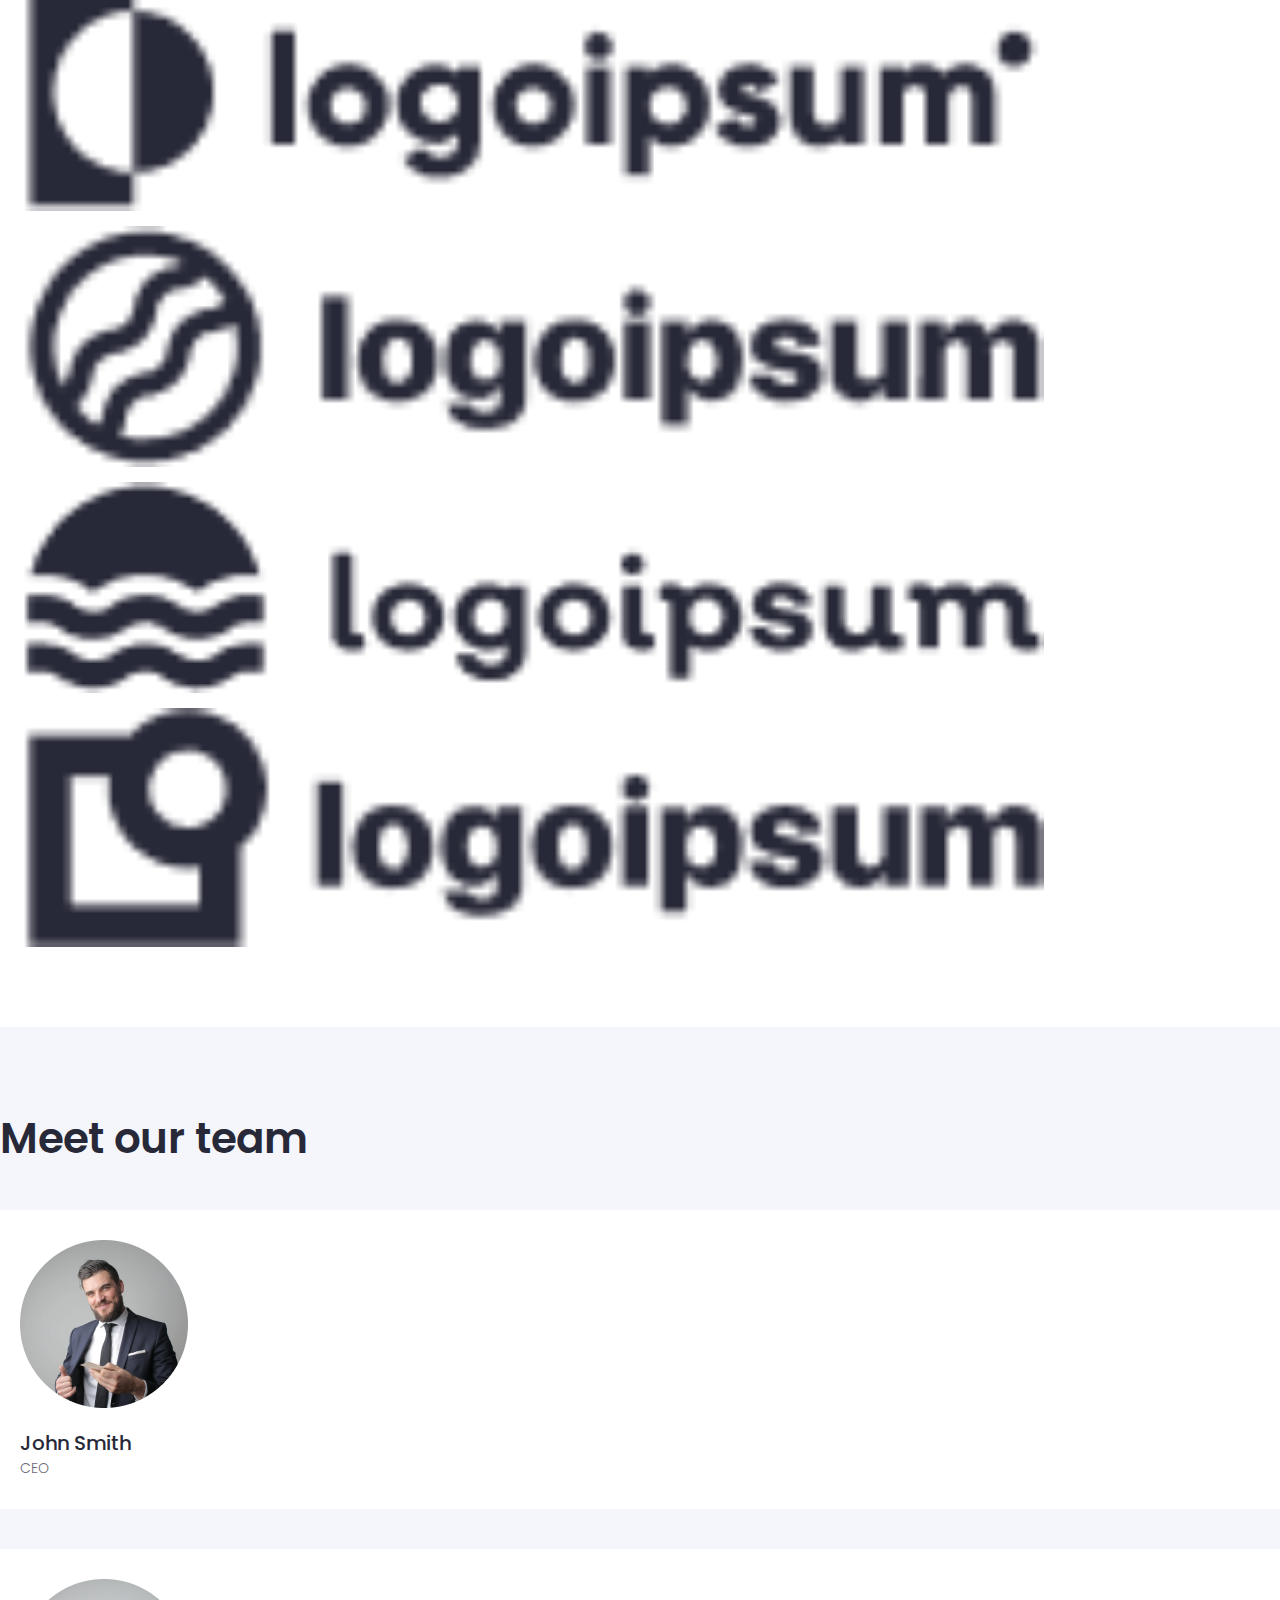
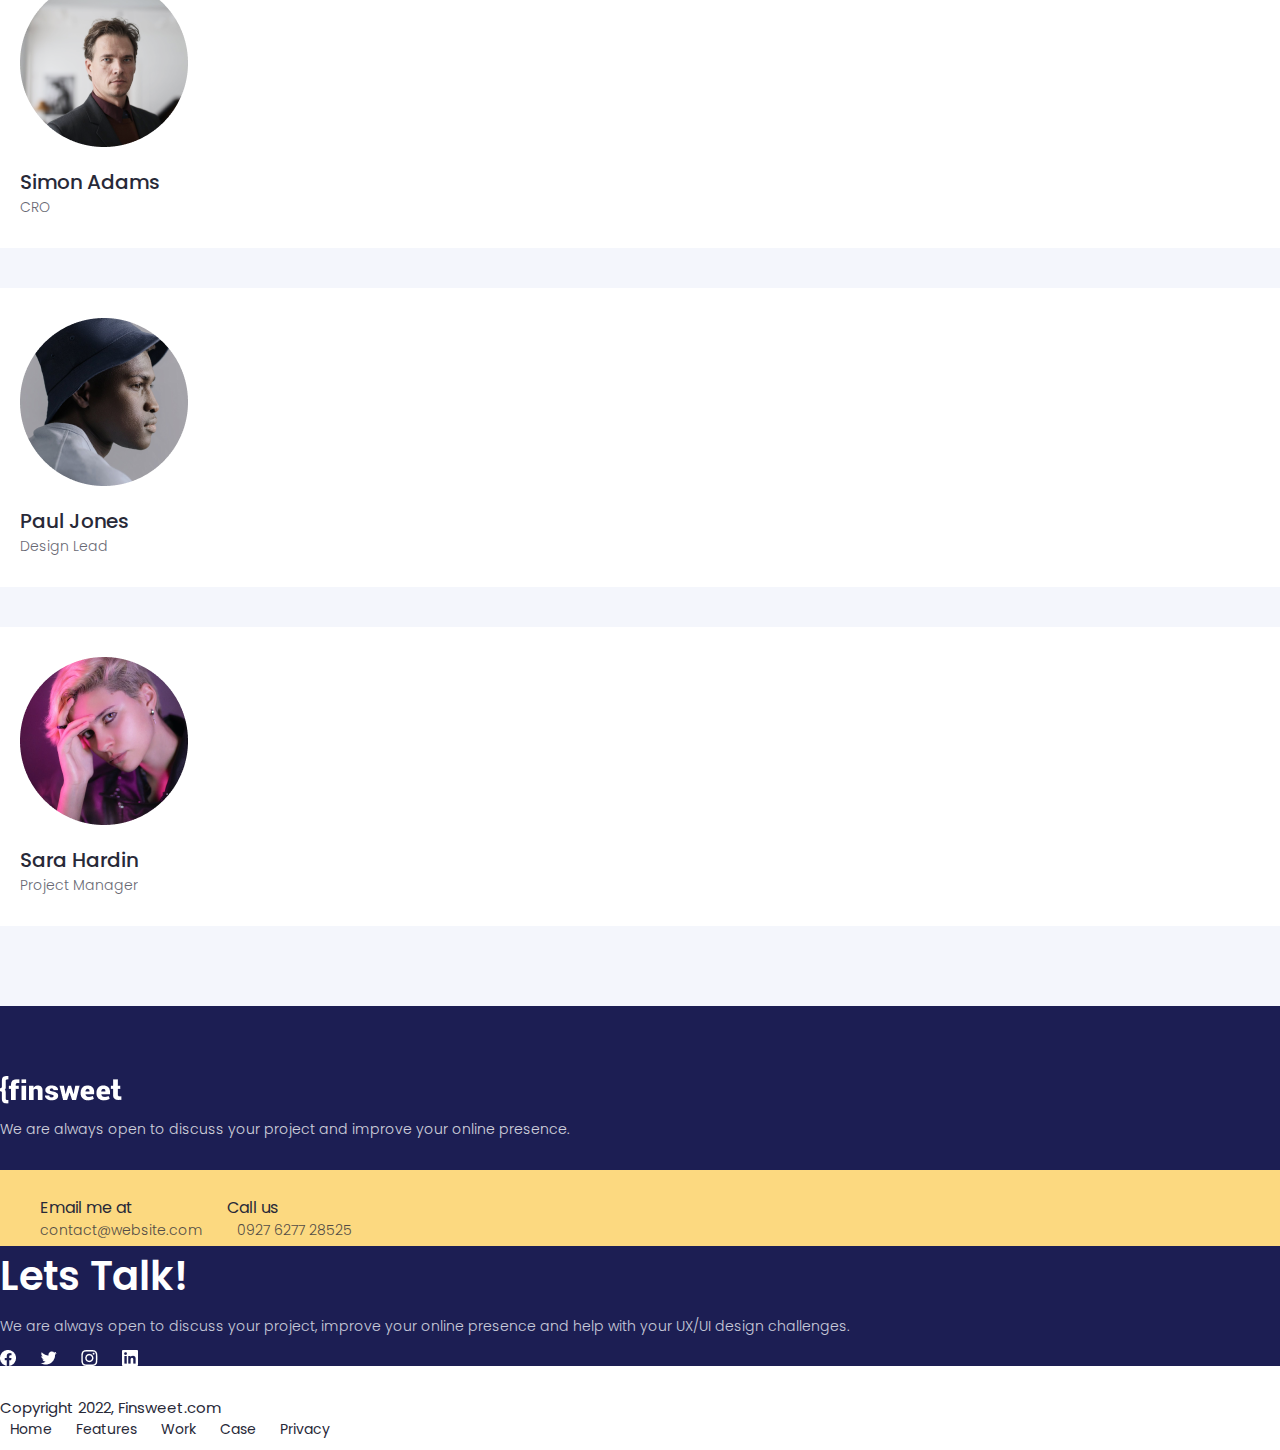
<file: aboutus.html>
<!doctype html>
<html lang="en">
  <head>
    <meta charset="utf-8">
    <meta name="viewport" content="width=device-width, initial-scale=1">
    <title>About</title>
    <link rel="icon" href="images/logo1.png">
    <link rel="stylesheet" href="https://cdnjs.cloudflare.com/ajax/libs/font-awesome/6.5.1/css/all.min.css" integrity="sha512-DTOQO9RWCH3ppGqcWaEA1BIZOC6xxalwEsw9c2QQeAIftl+Vegovlnee1c9QX4TctnWMn13TZye+giMm8e2LwA==" crossorigin="anonymous" referrerpolicy="no-referrer" />
    <link href="https://fonts.googleapis.com/css2?family=Manrope:wght@200;300;400;500;600;700;800&family=Poppins:wght@100;200;300;400;500;600;700;800&display=swap" rel="stylesheet"> 
    <link href="https://cdn.jsdelivr.net/npm/bootstrap@5.3.2/dist/css/bootstrap.min.css" rel="stylesheet" integrity="sha384-T3c6CoIi6uLrA9TneNEoa7RxnatzjcDSCmG1MXxSR1GAsXEV/Dwwykc2MPK8M2HN" crossorigin="anonymous">
    <link rel="stylesheet" href="css/aboutus.css">
  </head>
  <body>

    <!-- nav part start -->
    <nav class="navbar navbar-expand-lg menu_bg">
        <div class="container">
          <a class="navbar-brand" href="#"><img src="images/logo1.png" alt="logo1"></a>
          <button class="navbar-toggler" type="button" data-bs-toggle="collapse" data-bs-target="#navbarSupportedContent" aria-controls="navbarSupportedContent" aria-expanded="false" aria-label="Toggle navigation">
            <i class="fa-solid fa-bars fa-beat"></i>
          </button>
          <div class="collapse navbar-collapse" id="navbarSupportedContent">
            <ul class="navbar-nav ms-auto mb-2 mb-lg-0">
              <li class="nav-item">
                <a class="nav-link active" aria-current="page" href="index.html">Home</a>
              </li>
              <li class="nav-item">
                <a class="nav-link" href="#">About us</a>
              </li>
              <li class="nav-item">
                <a class="nav-link" href="feature.html">Features</a>
              </li>
              <li class="nav-item">
                <a class="nav-link" href="pricing.html">Pricing</a>
              </li>
              <li class="nav-item">
                <a class="nav-link" href="readblog.html">Read Blog</a>
              </li>
              <li class="nav-item">
                <a class="nav-link" href="blog.html">Blog</a>
              </li>
            </ul>
            <div class="nav_anchore text-end">
                <a href="contact.html">Contact us</a>
            </div>
          </div>

        </div>
      </nav>
    <!-- nav part end -->

    <!-- Banner part start -->

    <section id="banner">
        <div class="container">
            <div class="row">
                <div class="col-lg-6">
                    <div class="bannner_left">
                        <h5>About us</h5>
                        <h1>Our designs solve problems</h1>
                        <p>Lorem ipsum dolor sit amet, consectetur adipiscing elit, sed do eiusmod tempor incididunt ut labore et dolore magna aliqua. Ut enim ad minim veniam.</p>
                    </div>
                </div>

                <div class="col-lg-6">
                    <div class="banner_right">
                        <img src="images/aboutbann.png" class="w-100" alt="aboutbann">
                    </div>
                </div>
            </div>
        </div>
    </section>
    <!-- Banner part end -->

    <!-- Goal part start -->

    <section id="goal">
        <div class="container">
            <div class="container2">
                <div class="row">
                    <div class="col-lg-6">
                        <div class="goal_left">
                            <h5>Who we are</h5>
                            <h2>Goal focussed</h2>
                            <p>Lorem ipsum dolor sit amet, consectetur adipiscing elit, sed do eiusmod tempor incididunt ut labore et dolore magna aliqua. Ut enim ad minim veniam, quis nostrud exercitation ullamco laboris nisi ut aliquip ex ea commodo consequat.</p>
                        </div>
                    </div>
                    <div class="col-lg-6">
                        <div class="goal_right">
                            <h2>Continuous improvement</h2>
                            <p>Lorem ipsum dolor sit amet, consectetur adipiscing elit, sed do eiusmod tempor incididunt ut labore et dolore magna aliqua. Ut enim ad minim veniam, quis nostrud exercitation ullamco laboris nisi ut aliquip ex ea commodo consequat.</p>
                        </div>
                    </div>
                </div>
            </div>

            <div class="row">
                <div class="col-lg-12">
                    <div class="goal_btm">
                        <img src="images/aboutgoal.png" class="w-100" alt="aboutgoal">
                    </div>
                </div>
            </div>
        </div>
    </section>

    <!-- Goal part end -->

    <!-- process part start -->

    <section id="process">
        <div class="container">
            <div class="row justify-content-center">
                <div class="col-lg-6">
                    <div class="process_head text-center">
                        <h2>The process we follow</h2>
                    </div>
                </div>
            </div>
            <div class="row">
                <div class="col-6 col-lg-3">
                    <div class="process_item">
                        <div class="process_img">
                            <img src="images/Circle.png" alt="Circle">
                            <img src="images/Line Indicator.png" alt="Line">
                        </div>
                        <div class="process_text">
                            <h4>Planning</h4>
                            <p>Lorem ipsum dolor sit amet, consetetur sadipscing elitr.</p>
                        </div>
                    </div>
                </div>
                <div class="col-6 col-lg-3">
                    <div class="process_item">
                        <div class="process_img">
                            <img src="images/Circle.png" alt="Circle">
                            <img src="images/Line Indicator.png" alt="Line">
                        </div>
                        <div class="process_text">
                            <h4>Conception</h4>
                            <p>Lorem ipsum dolor sit amet, consetetur sadipscing elitr.</p>
                        </div>
                    </div>
                </div>
                <div class="col-6 col-lg-3">
                    <div class="process_item">
                        <div class="process_img">
                            <img src="images/Circle.png" alt="Circle">
                            <img src="images/Line Indicator.png" alt="Line">
                        </div>
                        <div class="process_text">
                            <h4>Design</h4>
                            <p>Lorem ipsum dolor sit amet, consetetur sadipscing elitr.</p>
                        </div>
                    </div>
                </div>
                <div class="col-6 col-lg-3">
                    <div class="process_item">
                        <div class="process_img">
                            <img src="images/Circle.png" alt="Circle">
                            <img src="images/Line Indicator.png" alt="Line">
                        </div>
                        <div class="process_text">
                            <h4>Development</h4>
                            <p>Lorem ipsum dolor sit amet, consetetur sadipscing elitr.</p>
                        </div>
                    </div>
                </div>
            </div>
        </div>
    </section>

    <!-- process part end -->

    <!-- Inspire Part start -->

    <section id="inspire">
        <div class="container">
            <div class="row">
                <div class="col-md-6 col-lg-6">
                    <div class="inspire_left">
                        <h5>Our Mission </h5>
                        <h3>Inspire, Innovate, Share</h3>
                        <p>Lorem ipsum dolor sit amet, consectetur adipiscing elit, sed do eiusmod tempor incididunt ut labore et dolore magna aliqua. Ut enim ad minim veniam, quis nostrud exercitation ullamco laboris nisi ut aliquip ex ea commodo consequat.</p>
                    </div>
                </div>
                <div class="col-md-5 offset-md-1 col-lg-5 offset-lg-1">
                    <div class="inspire_right">
                        <img src="images/inspire1.png" class="w-100" alt="inspire1">
                    </div>
                </div>


                <div class="col-md-5 col-lg-5">
                    <div class="inspire_left2">
                        <img src="images/inspire2.png" class="w-100" alt="inspire1">
                    </div>
                </div>
                <div class="col-md-5 offset-md-1 col-lg-6 offset-lg-1">
                    <div class="inspire_right2">
                        <h5>Our Mission </h5>
                        <h3>Inspire, Innovate, Share</h3>
                        <p>Lorem ipsum dolor sit amet, consectetur adipiscing elit, sed do eiusmod tempor incididunt ut labore et dolore magna aliqua. Ut enim ad minim veniam, quis nostrud exercitation ullamco laboris nisi ut aliquip ex ea commodo consequat.</p>
                    </div>
                </div>
            </div>
        </div>
    </section>

    <!-- Inspire Part end -->

    <!-- Benefit part start -->

    <section id="benefit">
        <div class="container">
            <div class="row justify-content-center">
                <div class="col-lg-6">
                    <div class="benefit_head text-center">
                        <h2>The benefits of working with us</h2>
                    </div>
                </div>
            </div>

            <div class="row">
                <div class="col-6 col-lg-4">
                    <div class="benefit_item">
                        <div class="feature_item_img"><img src="images/feature6.png" alt="feature6"></div>
                        <h4>Customize with ease</h4>
                        <p>Lorem ipsum dolor sit amet, consectetur adipiscing elit, sed do eiusmod tempor incididunt ut labore et dolore magna aliqua ut enim.</p>
                    </div>
                </div>
                <div class="col-6 col-lg-4">
                    <div class="benefit_item">
                        <div class="feature_item_img"><img src="images/feature3.png" alt="feature3"></div>
                        <h4>Perfectly Responsive</h4>
                        <p>Lorem ipsum dolor sit amet, consectetur adipiscing elit, sed do eiusmod tempor incididunt ut labore et dolore magna aliqua ut enim.</p>
                    </div>
                </div>
                <div class="col-lg-4 d-none d-lg-block">
                    <div class="benefit_item">
                        <div class="feature_item_img"><img src="images/feature1.png" alt="feature1"></div>
                        <h4>Friendly Support</h4>
                        <p>Lorem ipsum dolor sit amet, consectetur adipiscing elit, sed do eiusmod tempor incididunt ut labore et dolore magna aliqua ut enim.</p>
                    </div>
                </div>
            </div>

            <div class="row">
                <div class="col-6 col-lg-2">
                    <div class="benefit_logo">
                        <img src="images/100.000+.png" alt="100">
                    </div>
                    <div class="benefit_logo2">
                        <img src="images/Finsweet Users.png" alt="Finsweet">
                    </div>
                </div>
                <div class="col-6 col-lg-2"><div class="benefit_logo3"><img src="images/Logo2.png" alt="Logo2"></div></div>
                <div class="col-6 col-lg-2"><div class="benefit_logo3"><img src="images/Logo3.png" alt="Logo2"></div></div>
                <div class="col-6 col-lg-2"><div class="benefit_logo3"><img src="images/Logo4.png" alt="Logo2"></div></div>
                <div class="col-6 col-lg-2"><div class="benefit_logo3"><img src="images/Logo5.png" alt="Logo2"></div></div>
                <div class="col-6 col-lg-2"><div class="benefit_logo3"><img src="images/Logo6.png" alt="Logo2"></div></div>
            </div>
        </div>
    </section>

    <!-- Benefit part end-->

    <!-- Team part start -->

    <section id="team">
        <div class="container">
            <div class="row justify-content-center">
                <div class="col-lg-4">
                    <div class="team_head text-center">
                        <h3>Meet our team</h3>
                    </div>
                </div>
            </div>
            <div class="row">
                <div class="col-6 col-lg-3">
                    <div class="team_item text-center">
                            <img src="images/aboutteam1.png" alt="aboutteam1">
                            <div class="about_overlay">
                                <img src="images/aboutgradient.png" alt="aboutgradient">
                            </div>
                        <div class="about_icon">
                            <img src="images/aboutsocial.png" alt="aboutsocial">
                        </div>
                        <div class="about_text text-center">
                            <h5>John Smith</h5>
                            <p>CEO</p>
                        </div>
                    </div>
                </div>
                <div class="col-6 col-lg-3">
                    <div class="team_item text-center">
                        <img src="images/aboutteam2.png" alt="aboutteam2">
                        <div class="about_overlay">
                            <img src="images/aboutgradient.png" alt="aboutgradient">
                        </div>
                    <div class="about_icon">
                        <img src="images/aboutsocial.png" alt="aboutsocial">
                    </div>
                    <div class="about_text text-center">
                        <h5>Simon Adams</h5>
                        <p>CRO</p>
                    </div>
                </div>
                </div>
                <div class="col-6 col-lg-3">
                    <div class="team_item text-center">
                        <img src="images/aboutteam3.png" alt="aboutteam3">
                        <div class="about_overlay">
                            <img src="images/aboutgradient.png" alt="aboutgradient">
                        </div>
                    <div class="about_icon">
                        <img src="images/aboutsocial.png" alt="aboutsocial">
                    </div>
                    <div class="about_text text-center">
                        <h5>Paul Jones</h5>
                        <p>Design Lead</p>
                    </div>
                </div>
                </div>
                <div class="col-6 col-lg-3">
                    <div class="team_item text-center">
                        <img src="images/aboutteam4.png" alt="aboutteam4">
                        <div class="about_overlay">
                            <img src="images/aboutgradient.png" alt="aboutgradient">
                        </div>
                    <div class="about_icon">
                        <img src="images/aboutsocial.png" alt="aboutsocial">
                    </div>
                    <div class="about_text text-center">
                        <h5>Sara Hardin</h5>
                        <p>Project Manager</p>
                    </div>
                </div>
                </div>
            </div>
        </div>
    </section>

    <!-- Team part end -->

    <!-- Footer Part start -->

    <footer>
        <div class="container">
            <div class="row">
                <div class="col-12 col-lg-5">
                    <div class="footer_hd_left">
                        <div class="footer_img">
                            <img src="images/logo1.png" alt="logo1">
                        </div>
                        <p>We are always open to discuss your project and improve your online presence.</p>
                    </div>
                    <div class="footer_inner">
                        <h5>Email me at  <span>Call us</span></h5>
                        <div class="footer_inner1">
                            <p>contact@website.com  <span>0927 6277 28525</span></p>
                        </div>
                    </div>
                </div>
                <div class="col-12 col-lg-6 offset-lg-1">
                    <div class="footer_hd_right">
                        <h2>Lets Talk!</h2>
                        <p>We are always open to discuss your project, improve your online presence and help with your UX/UI design challenges.</p>
                        <div class="footer_icon">
                            <img src="images/icon1.png" alt="icon1">
                            <img src="images/icon2.png" alt="icon2">
                            <img src="images/icon3.png" alt="icon3">
                            <img src="images/icon4.png" alt="icon4">
                        </div>
                    </div>
                </div>
            </div>
        </div>
    </footer>

    <section id="footer2">
        <div class="container">
            <div class="row">
                <div class="col-12 col-lg-6">
                    <div class="footer2_left">
                        <p>Copyright 2022, Finsweet.com</p>
                    </div>
                </div>
                <div class="col-12 col-lg-5 offset-lg-1">
                    <div class="footer2_right">
                        <ul>
                            <li><a href="index.html">Home</a></li>
                            <li><a href="feature.html">Features</a></li>
                            <li><a href="work.html">Work</a></li>
                            <li><a href="case.html">Case</a></li>
                            <li><a href="privacy.html">Privacy</a></li>
                        </ul>
                    </div>
                </div>
            </div>
        </div>
    </section>

    <!-- Footer Part end -->
    <script src="https://cdn.jsdelivr.net/npm/bootstrap@5.3.2/dist/js/bootstrap.bundle.min.js" integrity="sha384-C6RzsynM9kWDrMNeT87bh95OGNyZPhcTNXj1NW7RuBCsyN/o0jlpcV8Qyq46cDfL" crossorigin="anonymous"></script>
  </body>
</html>
</file>
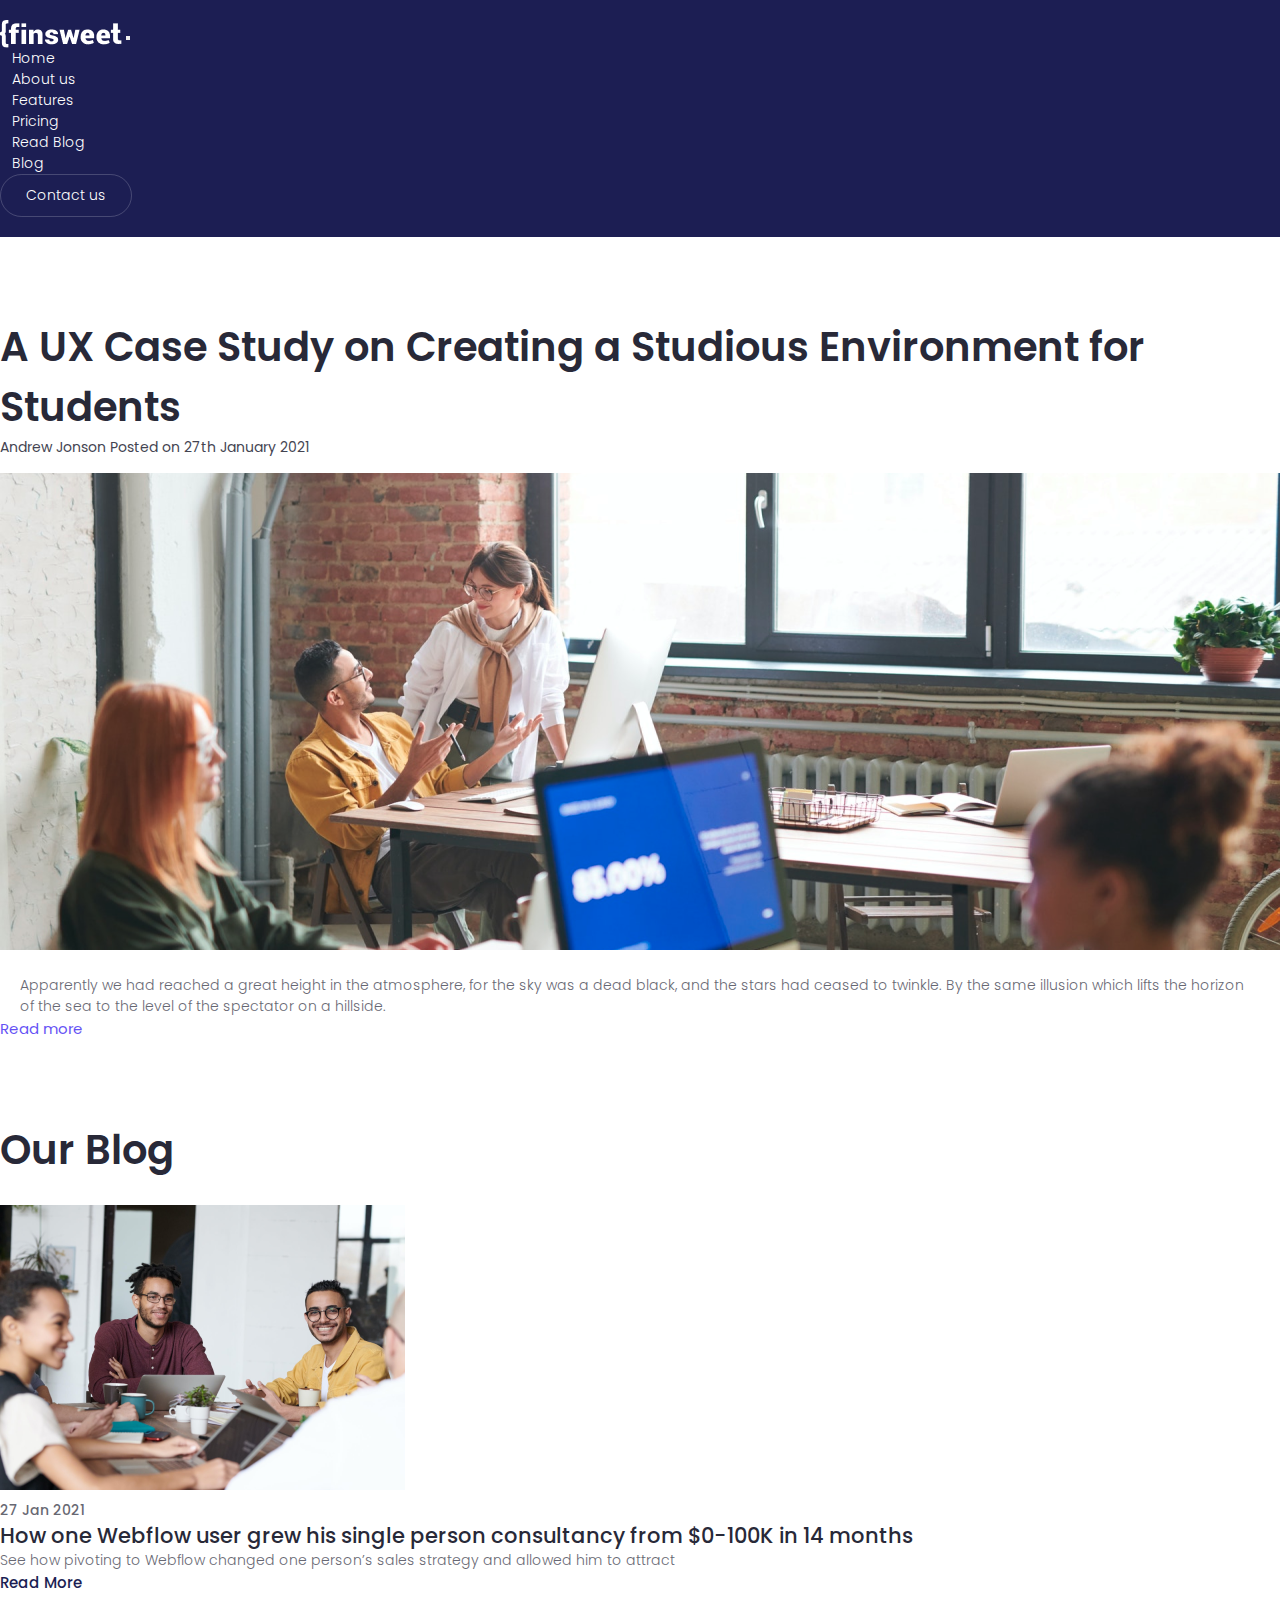
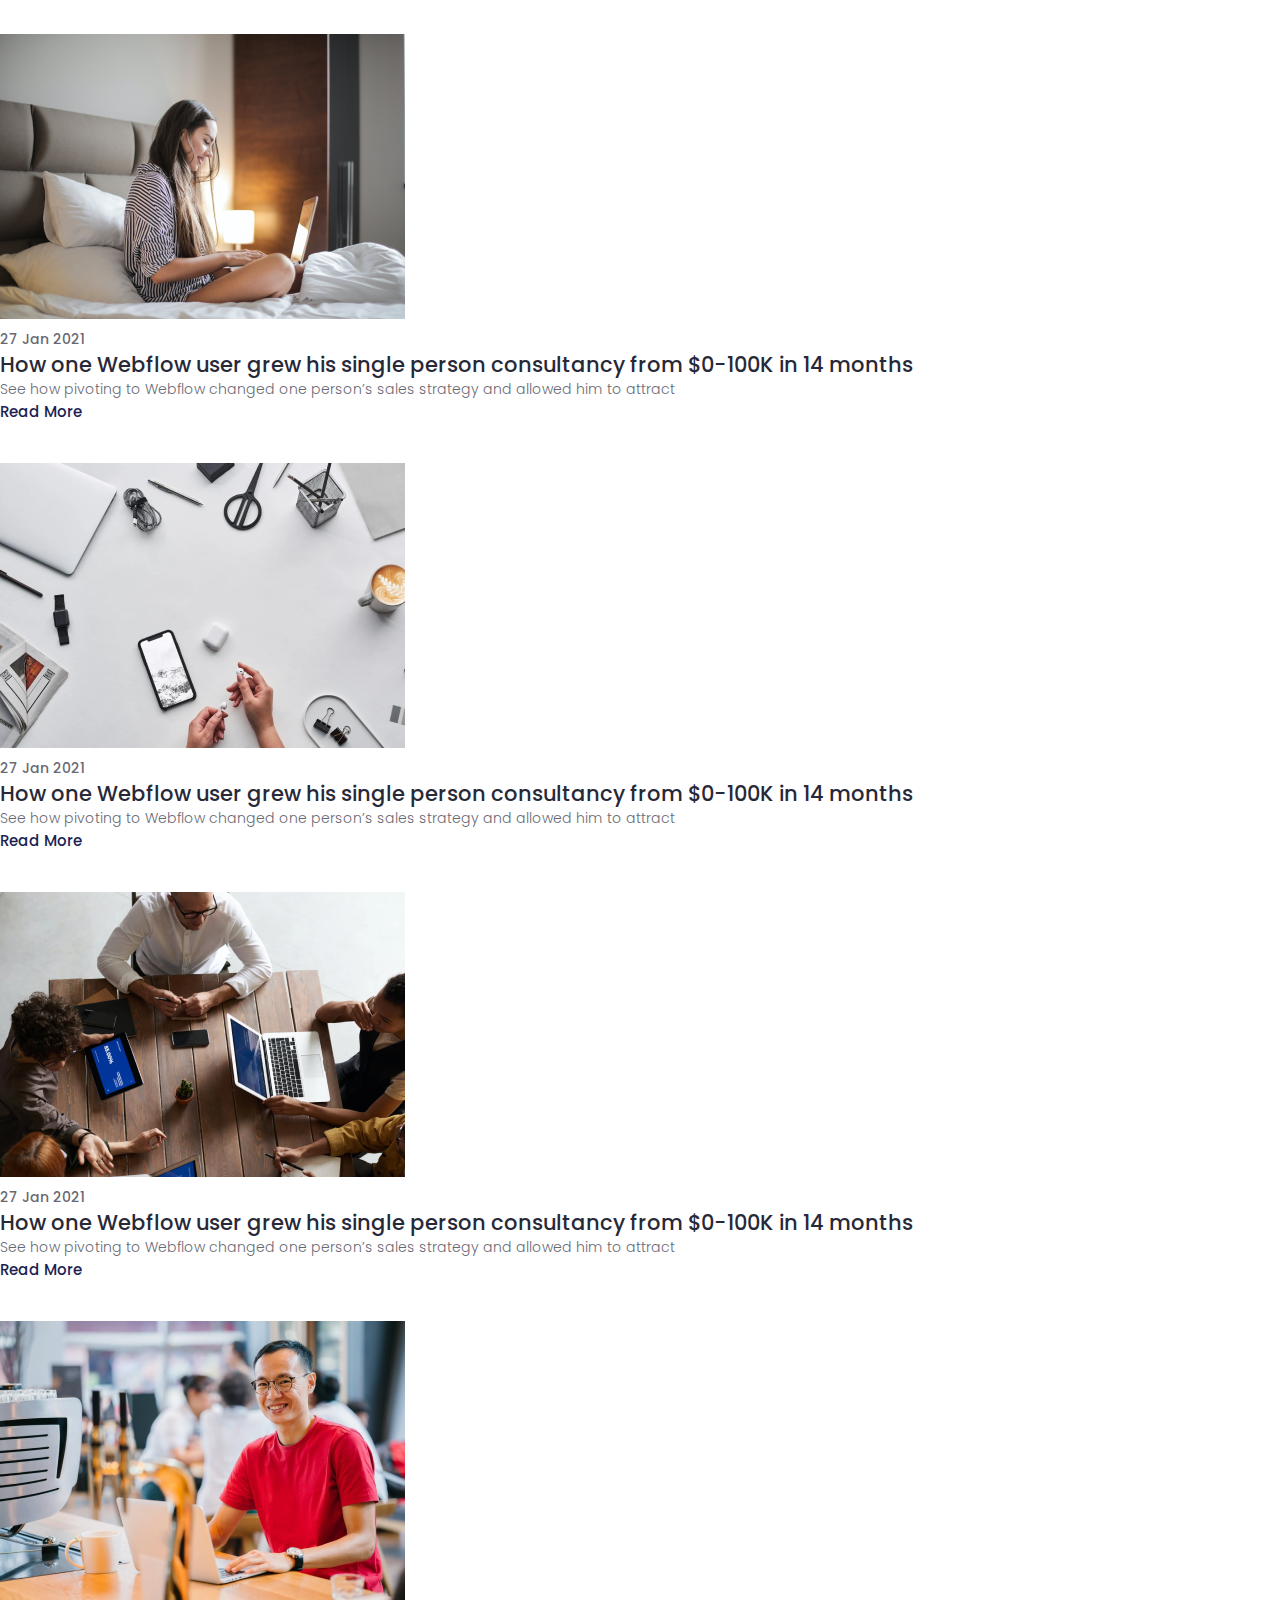
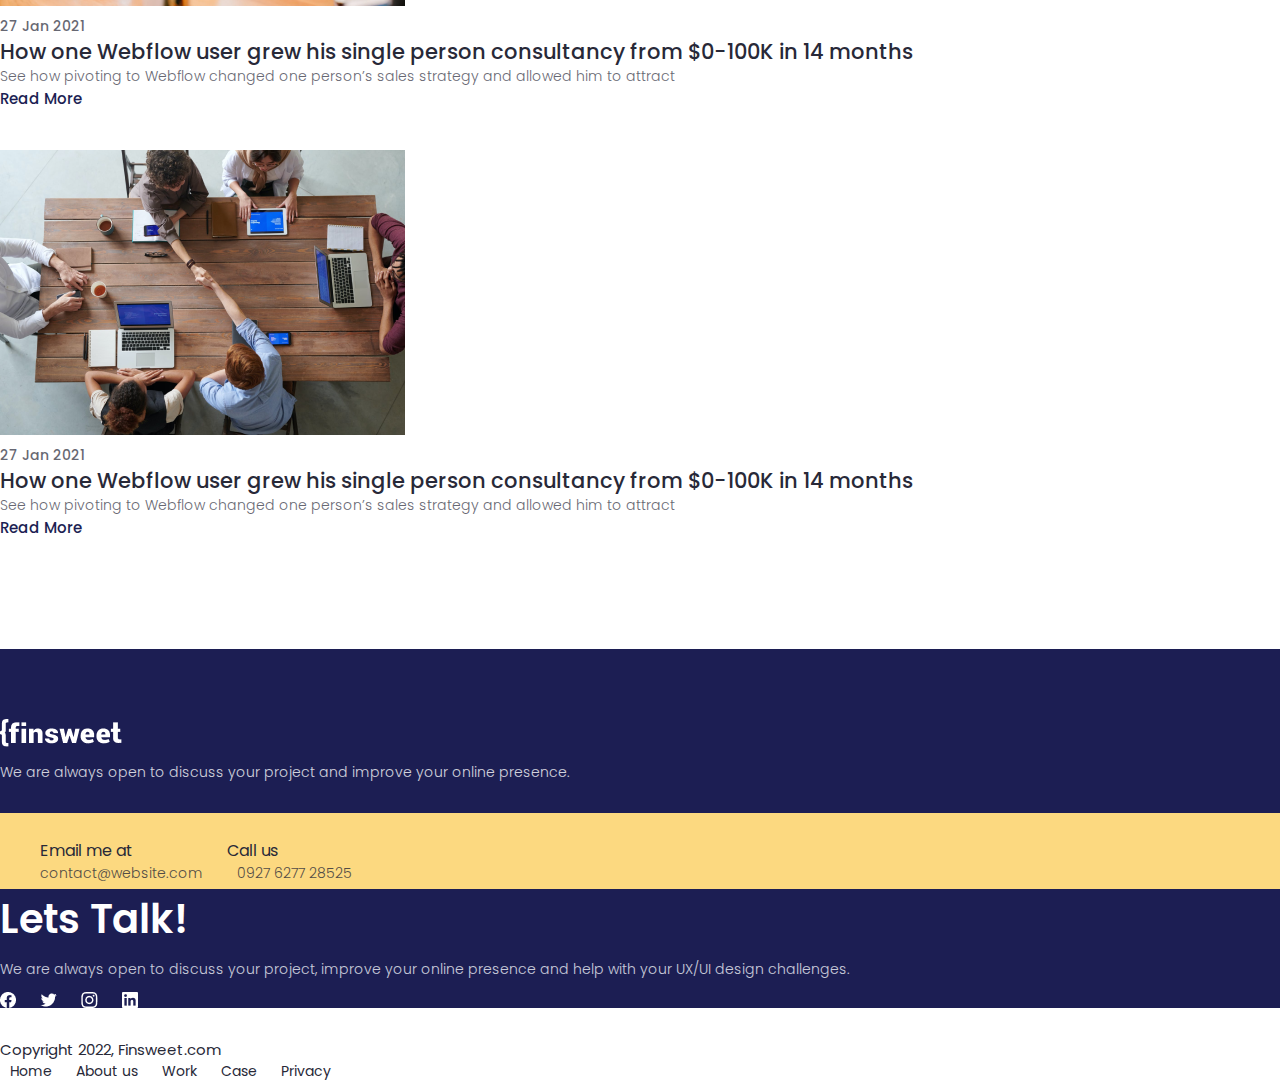
<file: blog.html>
<!doctype html>
<html lang="en">
  <head>
    <meta charset="utf-8">
    <meta name="viewport" content="width=device-width, initial-scale=1">
    <title>Blog</title>
    <link rel="icon" href="images/logo1.png">
    <link rel="stylesheet" href="https://cdnjs.cloudflare.com/ajax/libs/font-awesome/6.5.1/css/all.min.css" integrity="sha512-DTOQO9RWCH3ppGqcWaEA1BIZOC6xxalwEsw9c2QQeAIftl+Vegovlnee1c9QX4TctnWMn13TZye+giMm8e2LwA==" crossorigin="anonymous" referrerpolicy="no-referrer" />
    <link href="https://fonts.googleapis.com/css2?family=Manrope:wght@200;300;400;500;600;700;800&family=Poppins:wght@100;200;300;400;500;600;700;800&display=swap" rel="stylesheet"> 
    <link href="https://cdn.jsdelivr.net/npm/bootstrap@5.3.2/dist/css/bootstrap.min.css" rel="stylesheet" integrity="sha384-T3c6CoIi6uLrA9TneNEoa7RxnatzjcDSCmG1MXxSR1GAsXEV/Dwwykc2MPK8M2HN" crossorigin="anonymous">
    <link rel="stylesheet" href="css/blog.css">
  </head>
  <body>

    <!-- nav part start -->
    <nav class="navbar navbar-expand-lg menu_bg">
        <div class="container">
          <a class="navbar-brand" href="#"><img src="images/logo1.png" alt="logo1"></a>
          <button class="navbar-toggler" type="button" data-bs-toggle="collapse" data-bs-target="#navbarSupportedContent" aria-controls="navbarSupportedContent" aria-expanded="false" aria-label="Toggle navigation">
            <i class="fa-solid fa-bars fa-beat"></i>
          </button>
          <div class="collapse navbar-collapse" id="navbarSupportedContent">
            <ul class="navbar-nav ms-auto mb-2 mb-lg-0">
              <li class="nav-item">
                <a class="nav-link active" aria-current="page" href="index.html">Home</a>
              </li>
              <li class="nav-item">
                <a class="nav-link" href="aboutus.html">About us</a>
              </li>
              <li class="nav-item">
                <a class="nav-link" href="feature.html">Features</a>
              </li>
              <li class="nav-item">
                <a class="nav-link" href="pricing.html">Pricing</a>
              </li>
              <li class="nav-item">
                <a class="nav-link" href="readblog.html">Read Blog</a>
              </li>
              <li class="nav-item">
                <a class="nav-link" href="#">Blog</a>
              </li>
            </ul>
            <div class="nav_anchore text-end">
                <a href="contact.html">Contact us</a>
            </div>
          </div>

        </div>
      </nav>
    <!-- nav part end -->

    <!-- UX part start -->
    <section id="ux">
        <div class="container">
            <div class="row justify-content-center">
                <div class="col-lg-8">
                    <div class="ux_text text-center">
                        <h2>A UX Case Study on Creating a Studious Environment for Students</h2>
                        <p>Andrew Jonson Posted on 27th January 2021</p>
                    </div>
                </div>
            </div>

            <div class="row">
                <div class="col-lg-12">
                    <div class="ux_img">
                        <img src="images/blogg1.png" class="w-100" alt="blogg1">
                    </div>
                </div>
            </div>

            <div class="row justify-content-center">
                <div class="col-lg-8">
                    <div class="ux_txt_btm text-center">
                        <p>Apparently we had reached a great height in the atmosphere, for the sky was a dead black, and the stars had ceased to twinkle. By the same illusion which lifts the horizon of the sea to the level of the spectator on a hillside.</p>
                        <a href="#">Read more</a>
                    </div>
                </div>
            </div>
        </div>
    </section>
    <!-- UX part end -->

    <!-- Blog part start -->
    <section id="blog">
        <div class="container">
            <div class="row justify-content-center">
                <div class="col-lg-3">
                    <div class="blog_top text-center">
                        <h3>Our Blog</h3>
                    </div>
                </div>
            </div>
            
            <div class="row">
                <div class="col-lg-4">
                    <div class="blog_item">
                        <div class="blog_img"><img src="images/blogg2.png" class="w-100" alt="blogg2"></div>
                        <h6>27 Jan 2021</h6>
                        <h4>How one Webflow user grew his single person consultancy from $0-100K in 14 months</h4>
                        <p>See how pivoting to Webflow changed one person’s sales strategy and allowed him to attract</p>
                        <a href="#">Read More <span><i class="fa-solid fa-arrow-right"></i></span></a>
                    </div>
                </div>

                <div class="col-lg-4">
                    <div class="blog_item">
                        <div class="blog_img"><img src="images/blogg3.png" class="w-100" alt="blogg3"></div>
                        <h6>27 Jan 2021</h6>
                        <h4>How one Webflow user grew his single person consultancy from $0-100K in 14 months</h4>
                        <p>See how pivoting to Webflow changed one person’s sales strategy and allowed him to attract</p>
                        <a href="#">Read More <span><i class="fa-solid fa-arrow-right"></i></span></a>
                    </div>
                </div>

                <div class="col-lg-4">
                    <div class="blog_item">
                        <div class="blog_img"><img src="images/blogg4.png" class="w-100" alt="blogg4"></div>
                        <h6>27 Jan 2021</h6>
                        <h4>How one Webflow user grew his single person consultancy from $0-100K in 14 months</h4>
                        <p>See how pivoting to Webflow changed one person’s sales strategy and allowed him to attract</p>
                        <a href="#">Read More <span><i class="fa-solid fa-arrow-right"></i></span></a>
                    </div>
                </div>

                <div class="col-lg-4">
                    <div class="blog_item">
                        <div class="blog_img"><img src="images/blogg5.png" class="w-100" alt="blogg5"></div>
                        <h6>27 Jan 2021</h6>
                        <h4>How one Webflow user grew his single person consultancy from $0-100K in 14 months</h4>
                        <p>See how pivoting to Webflow changed one person’s sales strategy and allowed him to attract</p>
                        <a href="#">Read More <span><i class="fa-solid fa-arrow-right"></i></span></a>
                    </div>
                </div>

                <div class="col-lg-4">
                    <div class="blog_item">
                        <div class="blog_img"><img src="images/blogg6.png" class="w-100" alt="blogg6"></div>
                        <h6>27 Jan 2021</h6>
                        <h4>How one Webflow user grew his single person consultancy from $0-100K in 14 months</h4>
                        <p>See how pivoting to Webflow changed one person’s sales strategy and allowed him to attract</p>
                        <a href="#">Read More <span><i class="fa-solid fa-arrow-right"></i></span></a>
                    </div>
                </div>

                <div class="col-lg-4">
                    <div class="blog_item">
                        <div class="blog_img"><img src="images/blogg7.png" class="w-100" alt="blogg7"></div>
                        <h6>27 Jan 2021</h6>
                        <h4>How one Webflow user grew his single person consultancy from $0-100K in 14 months</h4>
                        <p>See how pivoting to Webflow changed one person’s sales strategy and allowed him to attract</p>
                        <a href="#">Read More <span><i class="fa-solid fa-arrow-right"></i></span></a>
                    </div>
                </div>
            </div>
        </div>
    </section>
    <!-- Blog part end -->

    <!-- Footer Part start -->

    <footer>
        <div class="container">
            <div class="row">
                <div class="col-12 col-lg-5">
                    <div class="footer_hd_left">
                        <div class="footer_img">
                            <img src="images/logo1.png" alt="logo1">
                        </div>
                        <p>We are always open to discuss your project and improve your online presence.</p>
                    </div>
                    <div class="footer_inner">
                        <h5>Email me at  <span>Call us</span></h5>
                        <div class="footer_inner1">
                            <p>contact@website.com  <span>0927 6277 28525</span></p>
                        </div>
                    </div>
                </div>
                <div class="col-12 col-lg-6 offset-lg-1">
                    <div class="footer_hd_right">
                        <h2>Lets Talk!</h2>
                        <p>We are always open to discuss your project, improve your online presence and help with your UX/UI design challenges.</p>
                        <div class="footer_icon">
                            <img src="images/icon1.png" alt="icon1">
                            <img src="images/icon2.png" alt="icon2">
                            <img src="images/icon3.png" alt="icon3">
                            <img src="images/icon4.png" alt="icon4">
                        </div>
                    </div>
                </div>
            </div>
        </div>
    </footer>

    <section id="footer2">
        <div class="container">
            <div class="row">
                <div class="col-12 col-lg-6">
                    <div class="footer2_left">
                        <p>Copyright 2022, Finsweet.com</p>
                    </div>
                </div>
                <div class="col-12 col-lg-5 offset-lg-1">
                    <div class="footer2_right">
                        <ul>
                            <li><a href="index.html">Home</a></li>
                            <li><a href="aboutus.html">About us</a></li>
                            <li><a href="work.html">Work</a></li>
                            <li><a href="case.html">Case</a></li>
                            <li><a href="privacy.html">Privacy</a></li>
                        </ul>
                    </div>
                </div>
            </div>
        </div>
    </section>
    
    <!-- Footer Part end -->

    <script src="https://cdn.jsdelivr.net/npm/bootstrap@5.3.2/dist/js/bootstrap.bundle.min.js" integrity="sha384-C6RzsynM9kWDrMNeT87bh95OGNyZPhcTNXj1NW7RuBCsyN/o0jlpcV8Qyq46cDfL" crossorigin="anonymous"></script>
  </body>
</html>
</file>
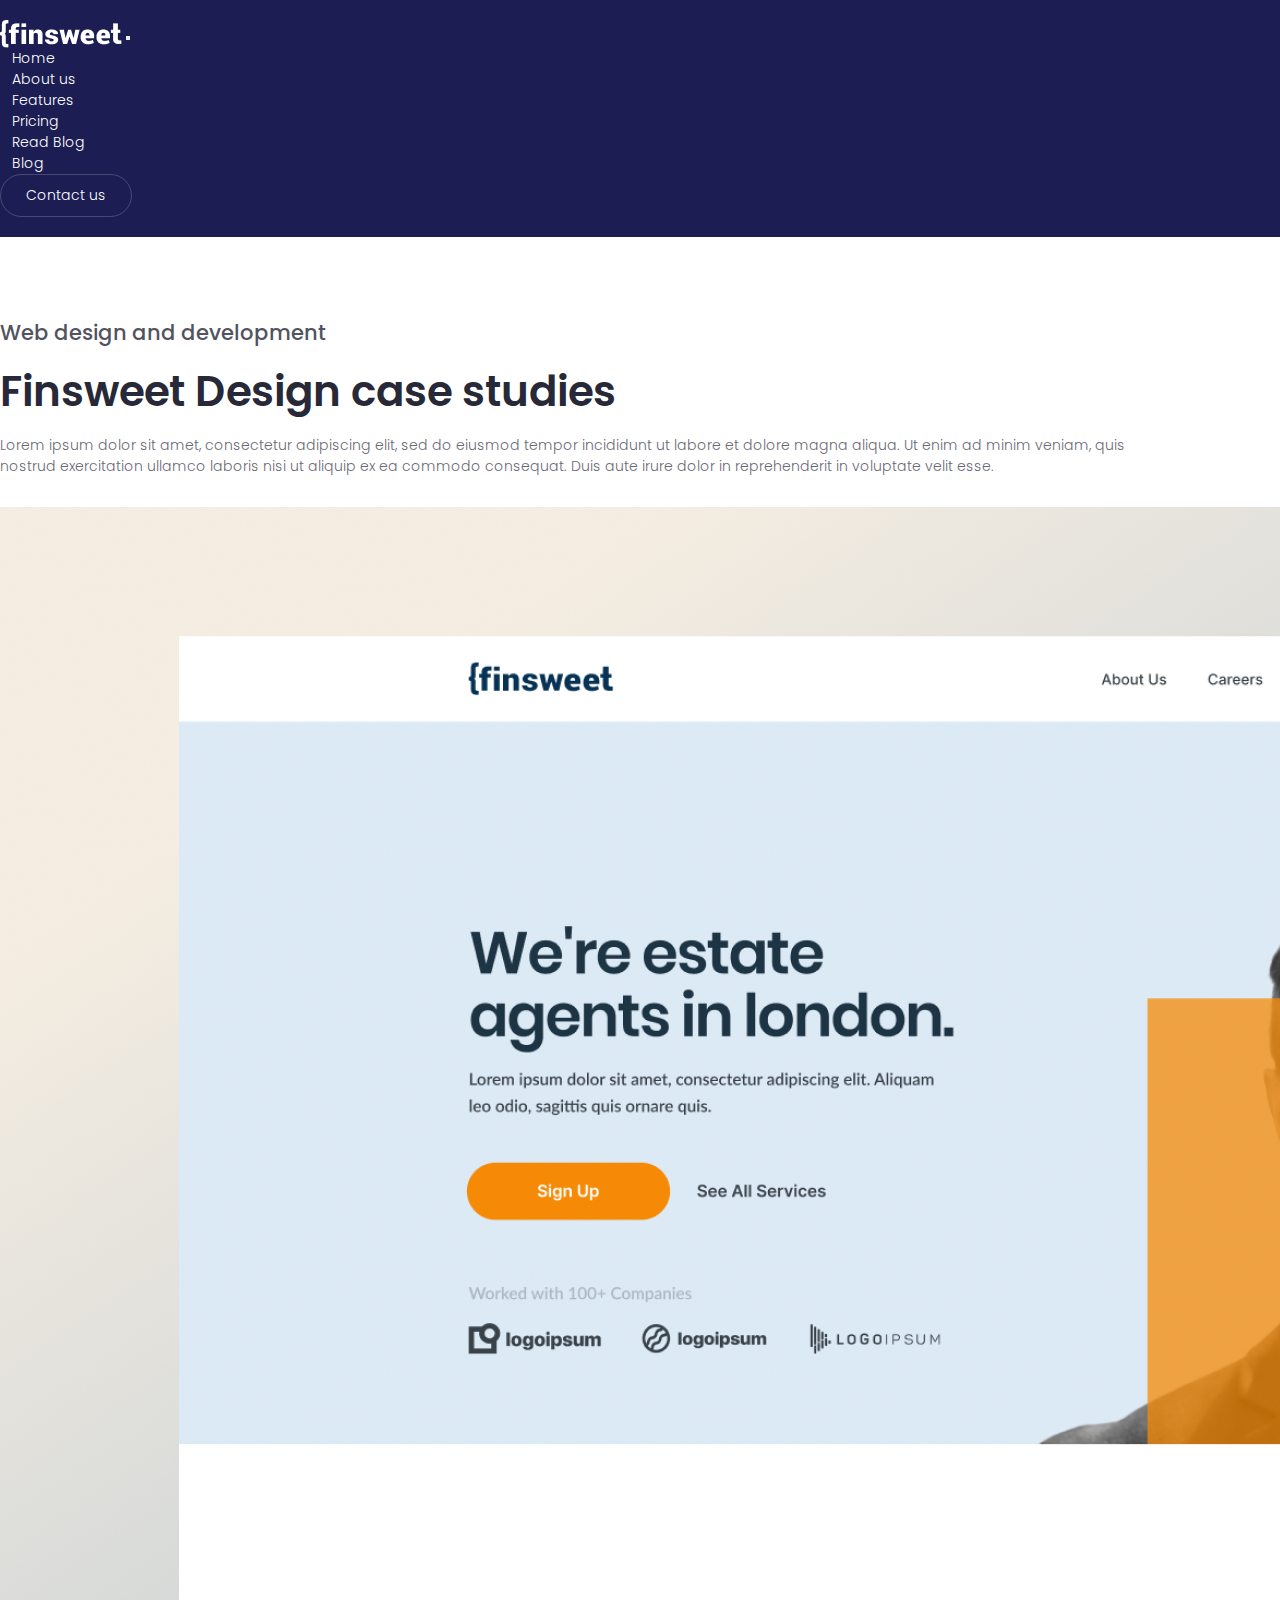
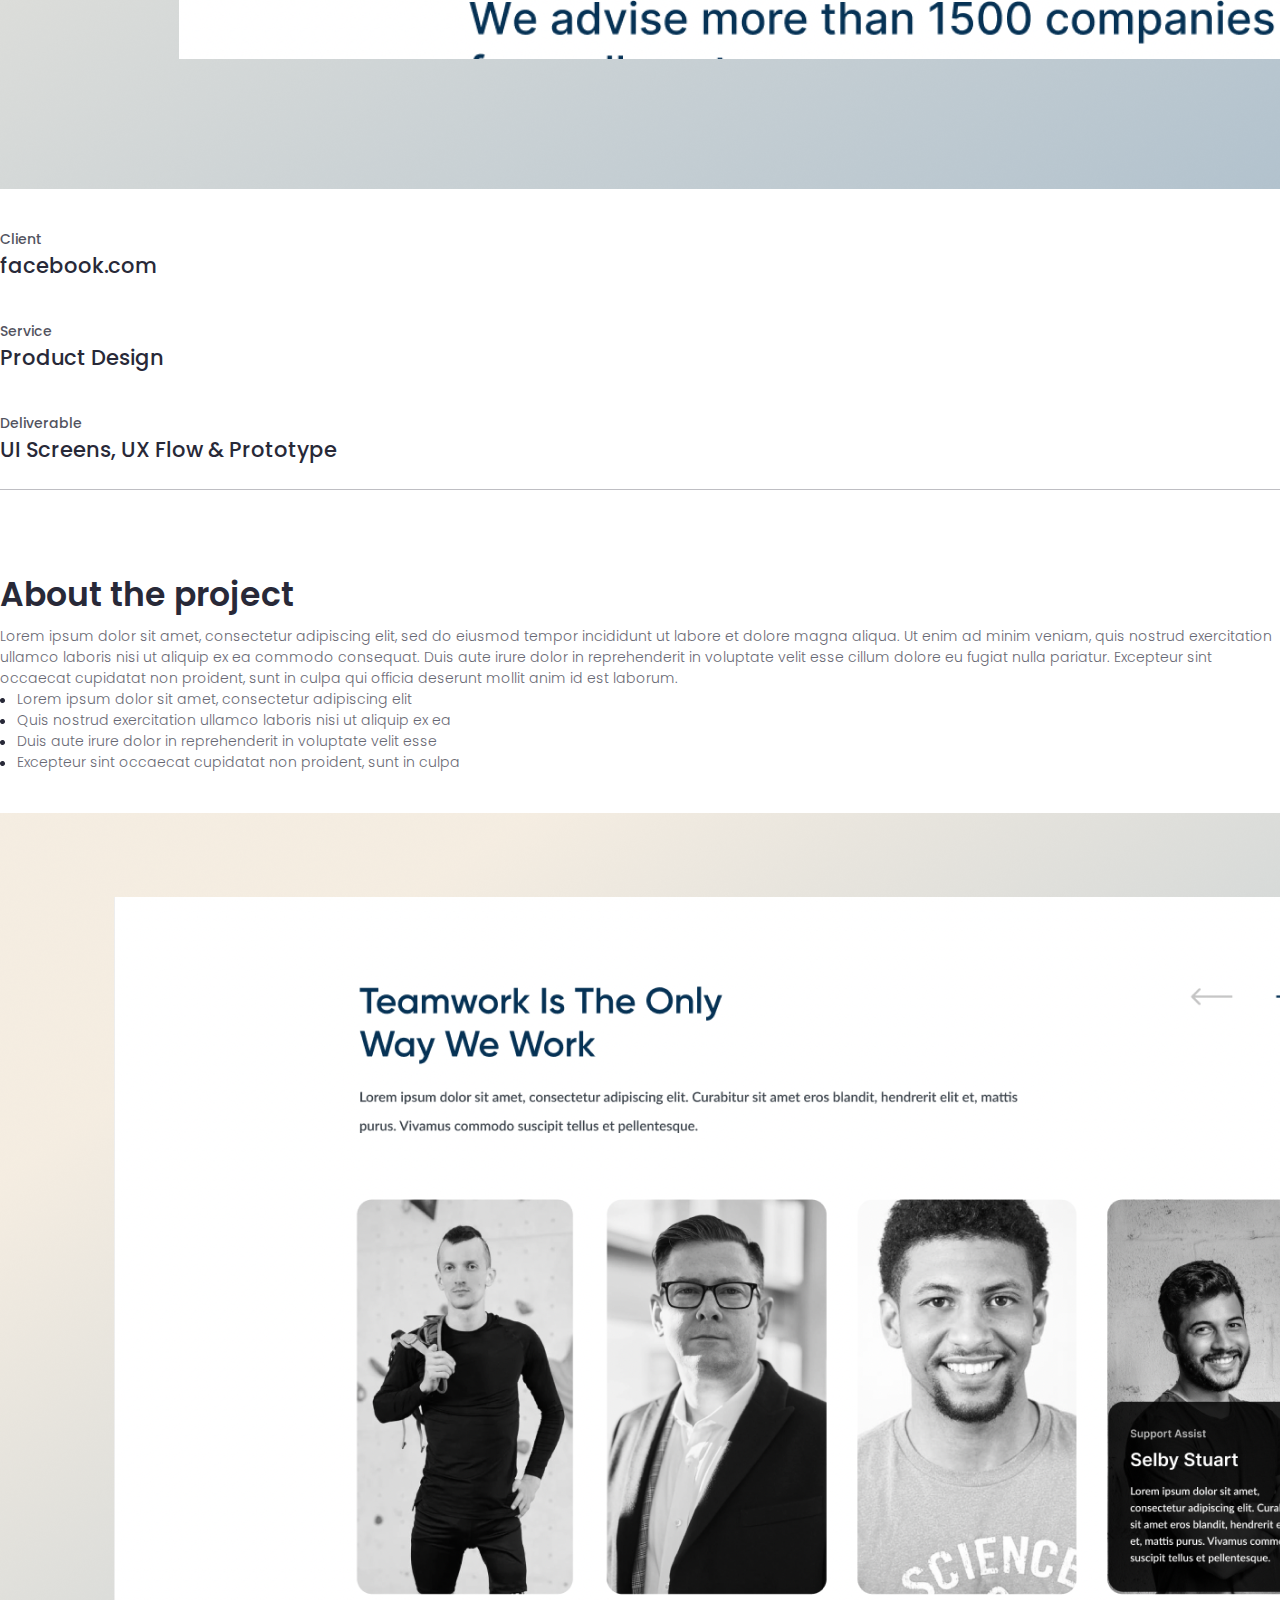
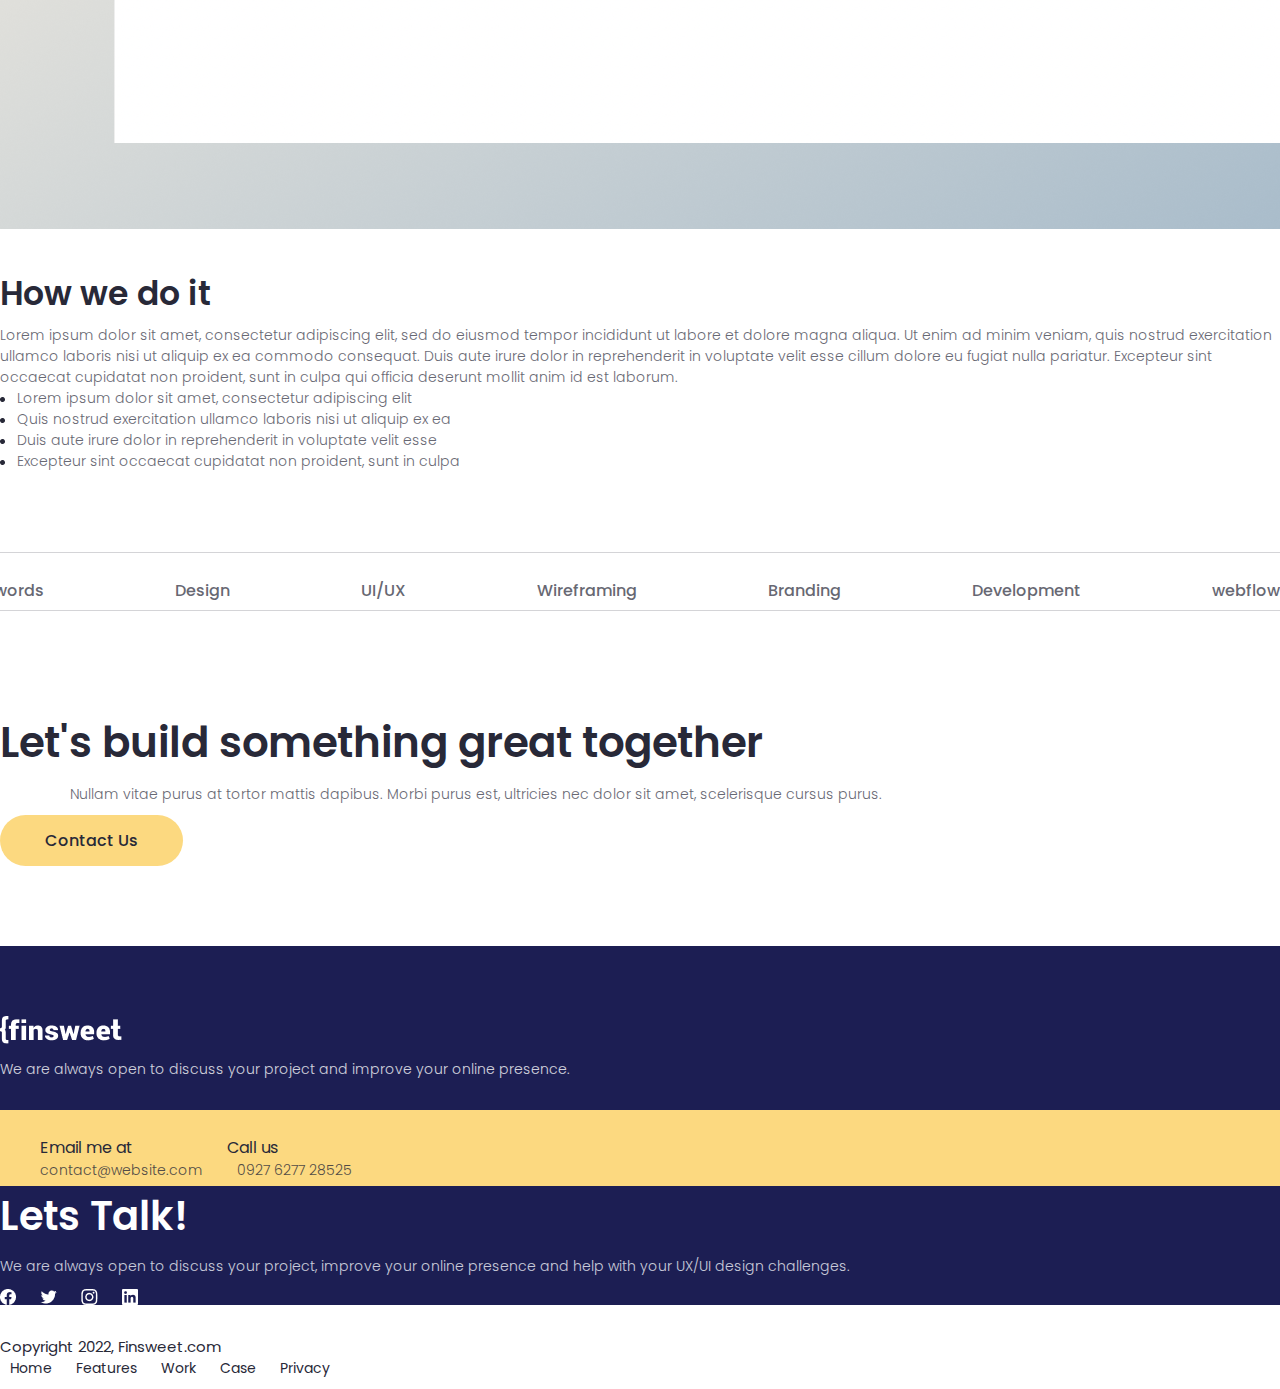
<file: case.html>
<!doctype html>
<html lang="en">
  <head>
    <meta charset="utf-8">
    <meta name="viewport" content="width=device-width, initial-scale=1">
    <title>Case</title>
    <link rel="icon" href="images/logo1.png">
    <link rel="stylesheet" href="https://cdnjs.cloudflare.com/ajax/libs/font-awesome/6.5.1/css/all.min.css" integrity="sha512-DTOQO9RWCH3ppGqcWaEA1BIZOC6xxalwEsw9c2QQeAIftl+Vegovlnee1c9QX4TctnWMn13TZye+giMm8e2LwA==" crossorigin="anonymous" referrerpolicy="no-referrer" />
    <link href="https://fonts.googleapis.com/css2?family=Manrope:wght@200;300;400;500;600;700;800&family=Poppins:wght@100;200;300;400;500;600;700;800&display=swap" rel="stylesheet"> 
    <link href="https://cdn.jsdelivr.net/npm/bootstrap@5.3.2/dist/css/bootstrap.min.css" rel="stylesheet" integrity="sha384-T3c6CoIi6uLrA9TneNEoa7RxnatzjcDSCmG1MXxSR1GAsXEV/Dwwykc2MPK8M2HN" crossorigin="anonymous">
    <link rel="stylesheet" href="css/case.css">
  </head>
  <body>

    <!-- nav part start -->
    <nav class="navbar navbar-expand-lg menu_bg">
        <div class="container">
          <a class="navbar-brand" href="#"><img src="images/logo1.png" alt="logo1"></a>
          <button class="navbar-toggler" type="button" data-bs-toggle="collapse" data-bs-target="#navbarSupportedContent" aria-controls="navbarSupportedContent" aria-expanded="false" aria-label="Toggle navigation">
            <i class="fa-solid fa-bars fa-beat"></i>
          </button>
          <div class="collapse navbar-collapse" id="navbarSupportedContent">
            <ul class="navbar-nav ms-auto mb-2 mb-lg-0">
              <li class="nav-item">
                <a class="nav-link active" aria-current="page" href="index.html">Home</a>
              </li>
              <li class="nav-item">
                <a class="nav-link" href="aboutus.html">About us</a>
              </li>
              <li class="nav-item">
                <a class="nav-link" href="feature.html">Features</a>
              </li>
              <li class="nav-item">
                <a class="nav-link" href="pricing.html">Pricing</a>
              </li>
              <li class="nav-item">
                <a class="nav-link" href="readblog.html">Read Blog</a>
              </li>
              <li class="nav-item">
                <a class="nav-link" href="blog.html">Blog</a>
              </li>
            </ul>
            <div class="nav_anchore text-end">
                <a href="contact.html">Contact us</a>
            </div>
          </div>

        </div>
      </nav>
    <!-- nav part end -->

    <!-- Web part start -->

    <section id="web">
        <div class="container">
            <div class="row">
                <div class="col-lg-9 offset-lg-1">
                    <div class="web_text">
                        <h5>Web design and development</h5>
                        <h1>Finsweet Design case studies</h1>
                        <p>Lorem ipsum dolor sit amet, consectetur adipiscing elit, sed do eiusmod tempor incididunt ut labore et dolore magna aliqua. Ut enim ad minim veniam, quis nostrud exercitation ullamco laboris nisi ut aliquip ex ea commodo consequat. Duis aute irure dolor in reprehenderit in voluptate velit esse.</p>
                    </div>
                </div>
            </div>
            
            <div class="row justify-content-center">
                <div class="col-lg-10">
                    <div class="web_img text-center">
                        <img src="images/casecover.png" class="w-100" alt="casecover">
                    </div>
                </div>
            </div>

            <div class="row">
                <div class="col-lg-3 offset-lg-1">
                    <div class="web_item">
                        <h5>Client</h5>
                        <h3>facebook.com</h3>
                    </div>
                </div>
                <div class="col-lg-3">
                    <div class="web_item">
                        <h5>Service</h5>
                        <h3>Product Design</h3>
                    </div>
                </div>
                <div class="col-lg-4">
                    <div class="web_item">
                        <h5>Deliverable</h5>
                        <h3>UI Screens, UX Flow & Prototype</h3>
                    </div>
                </div>
            </div>
            
            <div class="row justify-content-center">
                <div class="col-lg-10">
                    <div class="web_border text-center">

                    </div>
                </div>
            </div>
        </div>
    </section>

    <!-- Web part end -->

    <!-- About part start -->

    <section id="about">
        <div class="container">
            <div class="row justify-content-center">
                <div class="col-lg-8">
                    <div class="about_text">
                        <h2>About the project</h2>
                        <p>Lorem ipsum dolor sit amet, consectetur adipiscing elit, sed do eiusmod tempor incididunt ut labore et dolore magna aliqua. Ut enim ad minim veniam, quis nostrud exercitation ullamco laboris nisi ut aliquip ex ea commodo consequat. Duis aute irure dolor in reprehenderit in voluptate velit esse cillum dolore eu fugiat nulla pariatur. Excepteur sint occaecat cupidatat non proident, sunt in culpa qui officia deserunt mollit anim id est laborum.</p>
                        <div class="about_text_btm1">
                            <img src="images/casepoint.png" alt="casepoint"> <p>Lorem ipsum dolor sit amet, consectetur adipiscing elit</p>
                        </div>
                        <div class="about_text_btm2">
                            <img src="images/casepoint.png" alt="casepoint"> <p>Quis nostrud exercitation ullamco laboris nisi ut aliquip ex ea</p>
                        </div>
                        <div class="about_text_btm3">
                            <img src="images/casepoint.png" alt="casepoint"> <p>Duis aute irure dolor in reprehenderit in voluptate velit esse</p>  
                        </div>
                        <div class="about_text_btm4">               
                            <img src="images/casepoint.png" alt="casepoint"> <p>Excepteur sint occaecat cupidatat non proident, sunt in culpa</p>
                        </div>
                                             
                    </div>
                </div>
            </div>

            <div class="row justify-content-center">
                <div class="col-lg-8">
                    <div class="about_img text-center">
                        <img src="images/casecover2.png" class="w-100" alt="casecover2">
                    </div>
                </div>
            </div>

            <div class="row justify-content-center">
                <div class="col-lg-8">
                    <div class="about_text">
                        <h2>How we do it</h2>
                        <p>Lorem ipsum dolor sit amet, consectetur adipiscing elit, sed do eiusmod tempor incididunt ut labore et dolore magna aliqua. Ut enim ad minim veniam, quis nostrud exercitation ullamco laboris nisi ut aliquip ex ea commodo consequat. Duis aute irure dolor in reprehenderit in voluptate velit esse cillum dolore eu fugiat nulla pariatur. Excepteur sint occaecat cupidatat non proident, sunt in culpa qui officia deserunt mollit anim id est laborum.</p>
                        <div class="about_text_btm1">
                            <img src="images/casepoint.png" alt="casepoint"> <p>Lorem ipsum dolor sit amet, consectetur adipiscing elit</p>
                        </div>
                        <div class="about_text_btm2">
                            <img src="images/casepoint.png" alt="casepoint"> <p>Quis nostrud exercitation ullamco laboris nisi ut aliquip ex ea</p>
                        </div>
                        <div class="about_text_btm3">
                            <img src="images/casepoint.png" alt="casepoint"> <p>Duis aute irure dolor in reprehenderit in voluptate velit esse</p>  
                        </div>
                        <div class="about_text_btm4">               
                            <img src="images/casepoint.png" alt="casepoint"> <p>Excepteur sint occaecat cupidatat non proident, sunt in culpa</p>
                        </div>
                                             
                    </div>
                </div>
            </div>
        </div>
    </section>
    <!-- About part end -->

    <!-- Tab part start -->
    <section id="tab">
        <div class="container">
            <div class="row">
                <div class="col-lg-9 offset-lg-2">
                    <div class="tab_border1"></div>
                        <div class="tab_list">
                            <ul>
                                <li><a href="#">Keywords</a></li>
                                <li><a href="#">Design</a></li>
                                <li><a href="#">UI/UX </a></li>
                                <li><a href="#">Wireframing</a></li>
                                <li><a href="#">Branding</a></li>
                                <li><a href="#">Development</a></li>
                                <li><a href="#">webflow</a></li>
                            </ul>
                        </div>
                        <div class="tab_border2"></div>
                </div>
            </div>
        </div>
    </section>
    <!-- Tab part end -->

    <!-- Build part start -->

    <section id="build">
        <div class="container">
            <div class="row justify-content-center">
                <div class="col-lg-7">
                    <div class="build_text text-center">
                        <h2>Let's build something great together</h2>
                        <p>Nullam vitae purus at tortor mattis dapibus. Morbi purus est, ultricies nec dolor sit amet, scelerisque cursus purus.</p>
                        <a href="#">Contact Us</a>
                    </div>
                </div>
            </div>
        </div>
    </section>

    <!-- Build part end -->

    <!-- Footer Part start -->

    <footer>
        <div class="container">
            <div class="row">
                <div class="col-12 col-lg-5">
                    <div class="footer_hd_left">
                        <div class="footer_img">
                            <img src="images/logo1.png" alt="logo1">
                        </div>
                        <p>We are always open to discuss your project and improve your online presence.</p>
                    </div>
                    <div class="footer_inner">
                        <h5>Email me at  <span>Call us</span></h5>
                        <div class="footer_inner1">
                            <p>contact@website.com  <span>0927 6277 28525</span></p>
                        </div>
                    </div>
                </div>
                <div class="col-12 col-lg-6 offset-lg-1">
                    <div class="footer_hd_right">
                        <h2>Lets Talk!</h2>
                        <p>We are always open to discuss your project, improve your online presence and help with your UX/UI design challenges.</p>
                        <div class="footer_icon">
                            <img src="images/icon1.png" alt="icon1">
                            <img src="images/icon2.png" alt="icon2">
                            <img src="images/icon3.png" alt="icon3">
                            <img src="images/icon4.png" alt="icon4">
                        </div>
                    </div>
                </div>
            </div>
        </div>
    </footer>

    <section id="footer2">
        <div class="container">
            <div class="row">
                <div class="col-12 col-lg-6">
                    <div class="footer2_left">
                        <p>Copyright 2022, Finsweet.com</p>
                    </div>
                </div>
                <div class="col-12 col-lg-5 offset-lg-1">
                    <div class="footer2_right">
                        <ul>
                            <li><a href="index.html">Home</a></li>
                            <li><a href="feature.html">Features</a></li>
                            <li><a href="work.html">Work</a></li>
                            <li><a href="#">Case</a></li>
                            <li><a href="privacy.html">Privacy</a></li>
                        </ul>
                    </div>
                </div>
            </div>
        </div>
    </section>
    
    <!-- Footer Part end -->

    <script src="https://cdn.jsdelivr.net/npm/bootstrap@5.3.2/dist/js/bootstrap.bundle.min.js" integrity="sha384-C6RzsynM9kWDrMNeT87bh95OGNyZPhcTNXj1NW7RuBCsyN/o0jlpcV8Qyq46cDfL" crossorigin="anonymous"></script>
  </body>
</html>
</file>
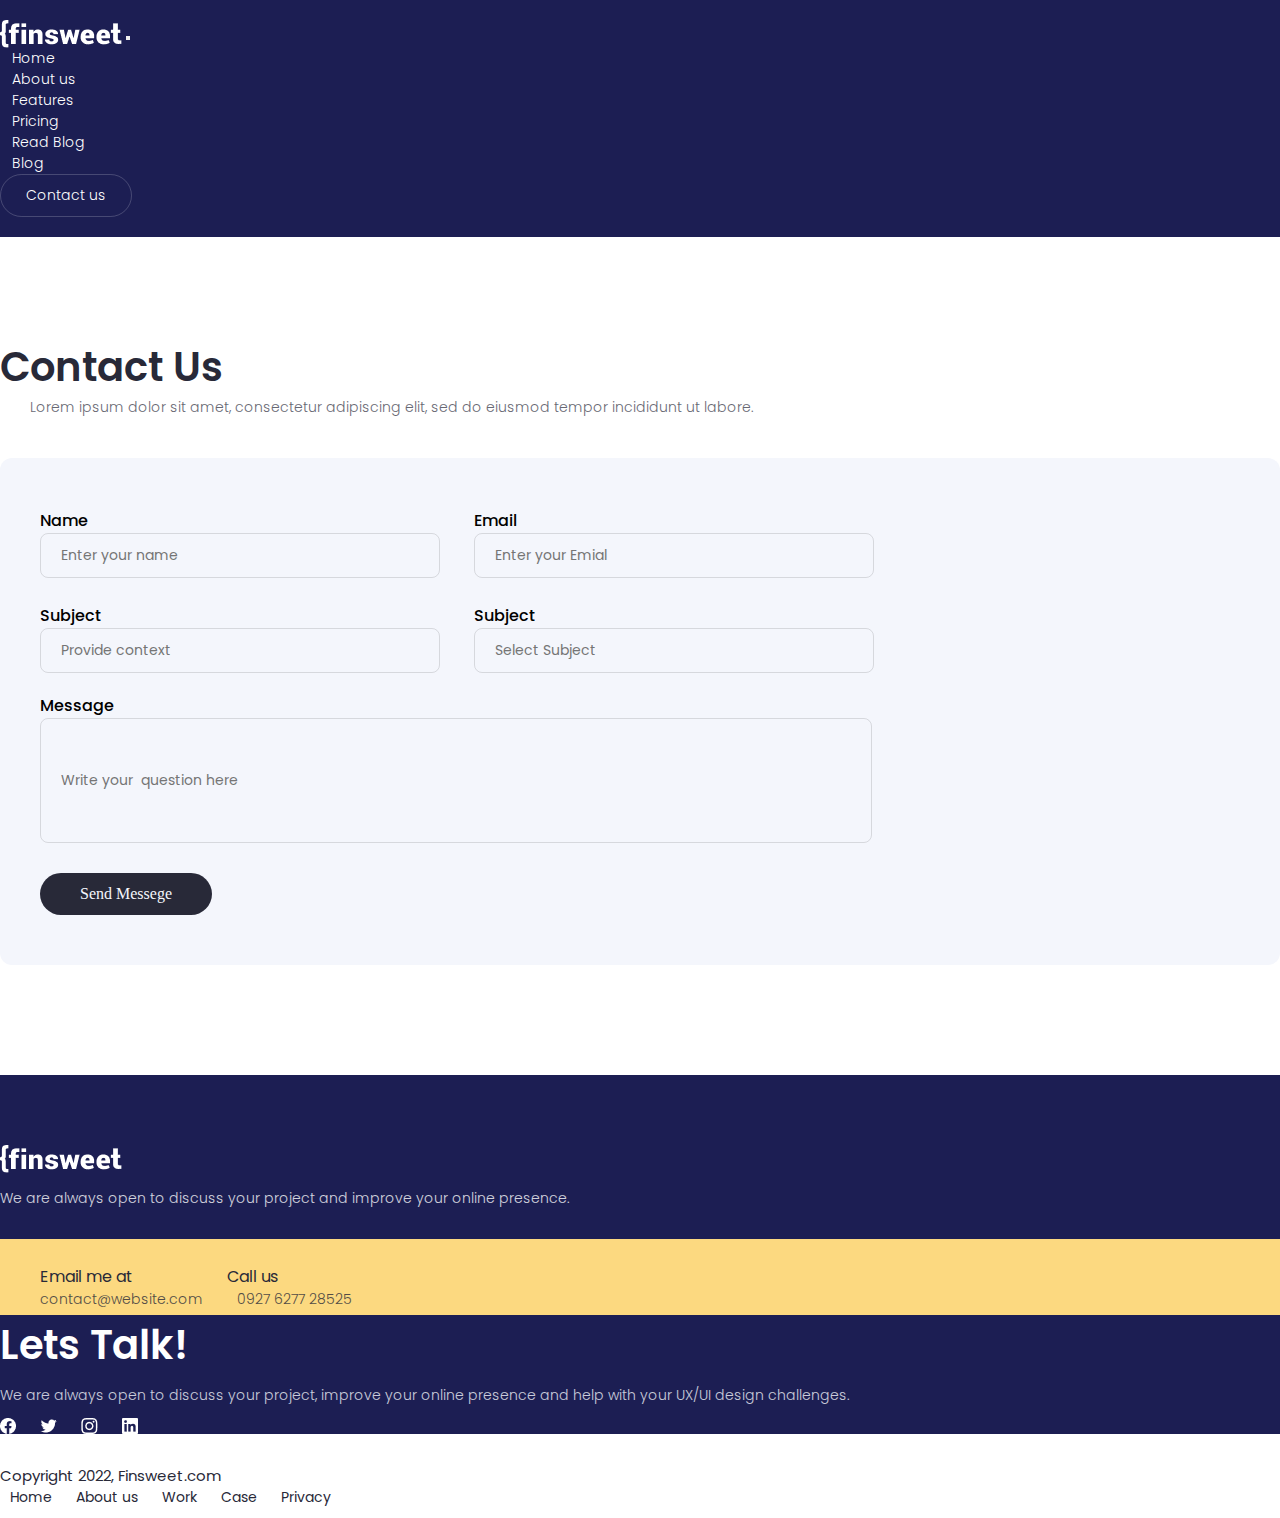
<file: contact.html>
<!doctype html>
<html lang="en">
  <head>
    <meta charset="utf-8">
    <meta name="viewport" content="width=device-width, initial-scale=1">
    <title>Contact</title>
    <link rel="icon" href="images/logo1.png">
    <link rel="stylesheet" href="https://cdnjs.cloudflare.com/ajax/libs/font-awesome/6.5.1/css/all.min.css" integrity="sha512-DTOQO9RWCH3ppGqcWaEA1BIZOC6xxalwEsw9c2QQeAIftl+Vegovlnee1c9QX4TctnWMn13TZye+giMm8e2LwA==" crossorigin="anonymous" referrerpolicy="no-referrer" />
    <link href="https://fonts.googleapis.com/css2?family=Manrope:wght@200;300;400;500;600;700;800&family=Poppins:wght@100;200;300;400;500;600;700;800&display=swap" rel="stylesheet"> 
    <link href="https://cdn.jsdelivr.net/npm/bootstrap@5.3.2/dist/css/bootstrap.min.css" rel="stylesheet" integrity="sha384-T3c6CoIi6uLrA9TneNEoa7RxnatzjcDSCmG1MXxSR1GAsXEV/Dwwykc2MPK8M2HN" crossorigin="anonymous">
    <link rel="stylesheet" href="css/contact.css">
  </head>
  <body>

    <!-- nav part start -->
    <nav class="navbar navbar-expand-lg menu_bg">
        <div class="container">
          <a class="navbar-brand" href="#"><img src="images/logo1.png" alt="logo1"></a>
          <button class="navbar-toggler" type="button" data-bs-toggle="collapse" data-bs-target="#navbarSupportedContent" aria-controls="navbarSupportedContent" aria-expanded="false" aria-label="Toggle navigation">
            <i class="fa-solid fa-bars fa-beat"></i>
          </button>
          <div class="collapse navbar-collapse" id="navbarSupportedContent">
            <ul class="navbar-nav ms-auto mb-2 mb-lg-0">
              <li class="nav-item">
                <a class="nav-link active" aria-current="page" href="index.html">Home</a>
              </li>
              <li class="nav-item">
                <a class="nav-link" href="aboutus.html">About us</a>
              </li>
              <li class="nav-item">
                <a class="nav-link" href="feature.html">Features</a>
              </li>
              <li class="nav-item">
                <a class="nav-link" href="pricing.html">Pricing</a>
              </li>
              <li class="nav-item">
                <a class="nav-link" href="readblog.html">Read Blog</a>
              </li>
              <li class="nav-item">
                <a class="nav-link" href="blog.html">Blog</a>
              </li>
            </ul>
            <div class="nav_anchore text-end">
                <a href="#">Contact us</a>
            </div>
          </div>

        </div>
      </nav>
    <!-- nav part end -->

    <!-- Contact part start -->

    <section id="contact">
        <div class="container">
            <div class="row justify-content-center">
                <div class="col-lg-6">
                    <div class="contact_top text-center">
                        <h2>Contact Us</h2>
                        <p>Lorem ipsum dolor sit amet, consectetur adipiscing elit, sed do eiusmod tempor incididunt ut labore.</p>
                    </div>
                </div>
            </div>

            <div class="row justify-content-center">
                <div class="col-lg-10">
                    <div class="contact_form">
                        <div class="inp1">
                            <h4>Name</h4>
                            <input class="input1" type="text" placeholder="Enter your name">
                        </div>
                        <div class="inp2">
                            <h4>Email</h4>
                            <input class="input2" type="text" placeholder="Enter your Emial">
                        </div>
                        <div class="inp3">
                            <h4>Subject</h4>
                            <input class="input3" type="text" placeholder="Provide context">
                        </div>
                        <div class="inp4">
                            <h4>Subject</h4>
                            <input class="input4" type="text" placeholder="Select Subject">
                        </div>
                        <div class="inp5">
                            <h4>Message</h4>
                            <input class="input5" type="text" placeholder="Write your  question here">
                        </div>
                       <div class="anch">
                        <a href="#">Send Messege</a>
                       </div>
                    </div>
                </div>
            </div>
        </div>
    </section>

    <!-- Contact part end -->

    <!-- Footer Part start -->

    <footer>
        <div class="container">
            <div class="row">
                <div class="col-12 col-lg-5">
                    <div class="footer_hd_left">
                        <div class="footer_img">
                            <img src="images/logo1.png" alt="logo1">
                        </div>
                        <p>We are always open to discuss your project and improve your online presence.</p>
                    </div>
                    <div class="footer_inner">
                        <h5>Email me at  <span>Call us</span></h5>
                        <div class="footer_inner1">
                            <p>contact@website.com  <span>0927 6277 28525</span></p>
                        </div>
                    </div>
                </div>
                <div class="col-12 col-lg-6 offset-lg-1">
                    <div class="footer_hd_right">
                        <h2>Lets Talk!</h2>
                        <p>We are always open to discuss your project, improve your online presence and help with your UX/UI design challenges.</p>
                        <div class="footer_icon">
                            <img src="images/icon1.png" alt="icon1">
                            <img src="images/icon2.png" alt="icon2">
                            <img src="images/icon3.png" alt="icon3">
                            <img src="images/icon4.png" alt="icon4">
                        </div>
                    </div>
                </div>
            </div>
        </div>
    </footer>

    <section id="footer2">
        <div class="container">
            <div class="row">
                <div class="col-12 col-lg-6">
                    <div class="footer2_left">
                        <p>Copyright 2022, Finsweet.com</p>
                    </div>
                </div>
                <div class="col-12 col-lg-5 offset-lg-1">
                    <div class="footer2_right">
                        <ul>
                            <li><a href="index.html">Home</a></li>
                            <li><a href="aboutus.html">About us</a></li>
                            <li><a href="work.html">Work</a></li>
                            <li><a href="case.html">Case</a></li>
                            <li><a href="privacy.html">Privacy</a></li>
                        </ul>
                    </div>
                </div>
            </div>
        </div>
    </section>
    
    <!-- Footer Part end -->

    <script src="https://cdn.jsdelivr.net/npm/bootstrap@5.3.2/dist/js/bootstrap.bundle.min.js" integrity="sha384-C6RzsynM9kWDrMNeT87bh95OGNyZPhcTNXj1NW7RuBCsyN/o0jlpcV8Qyq46cDfL" crossorigin="anonymous"></script>
  </body>
</html>
</file>
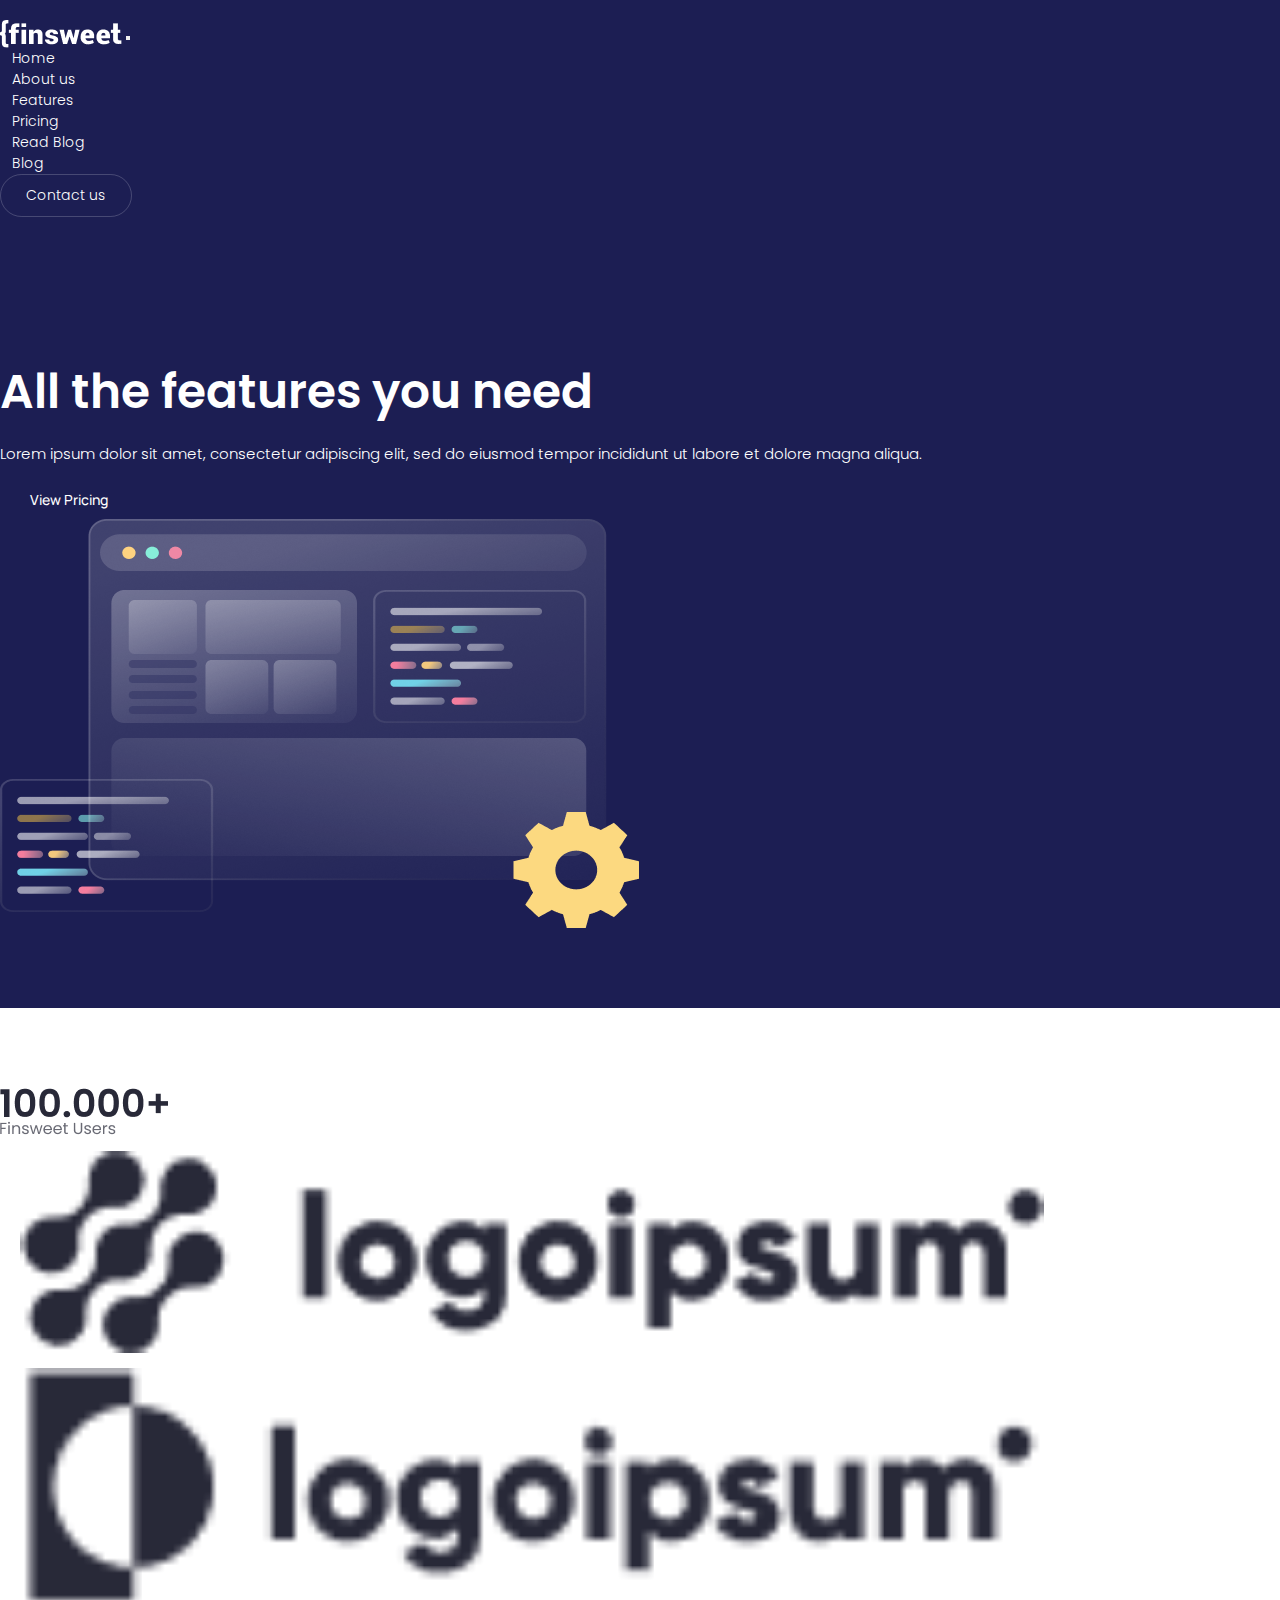
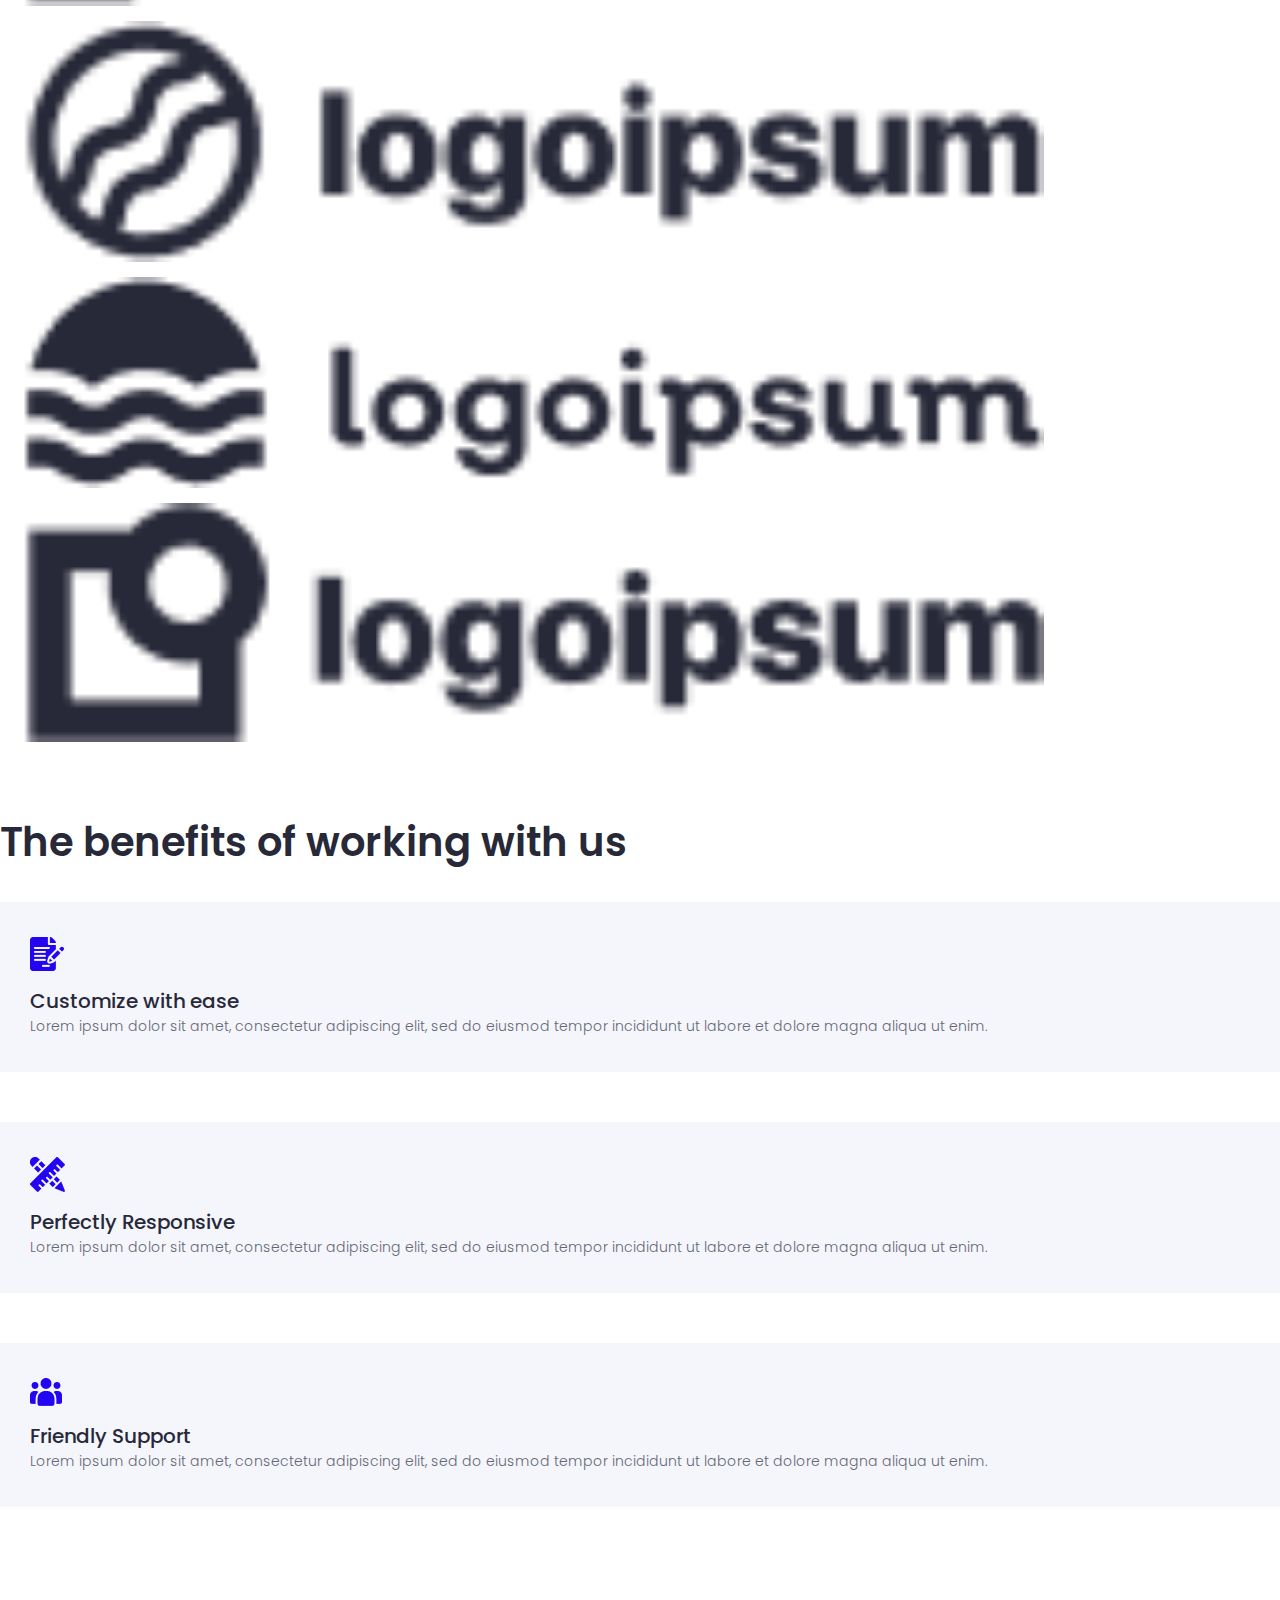
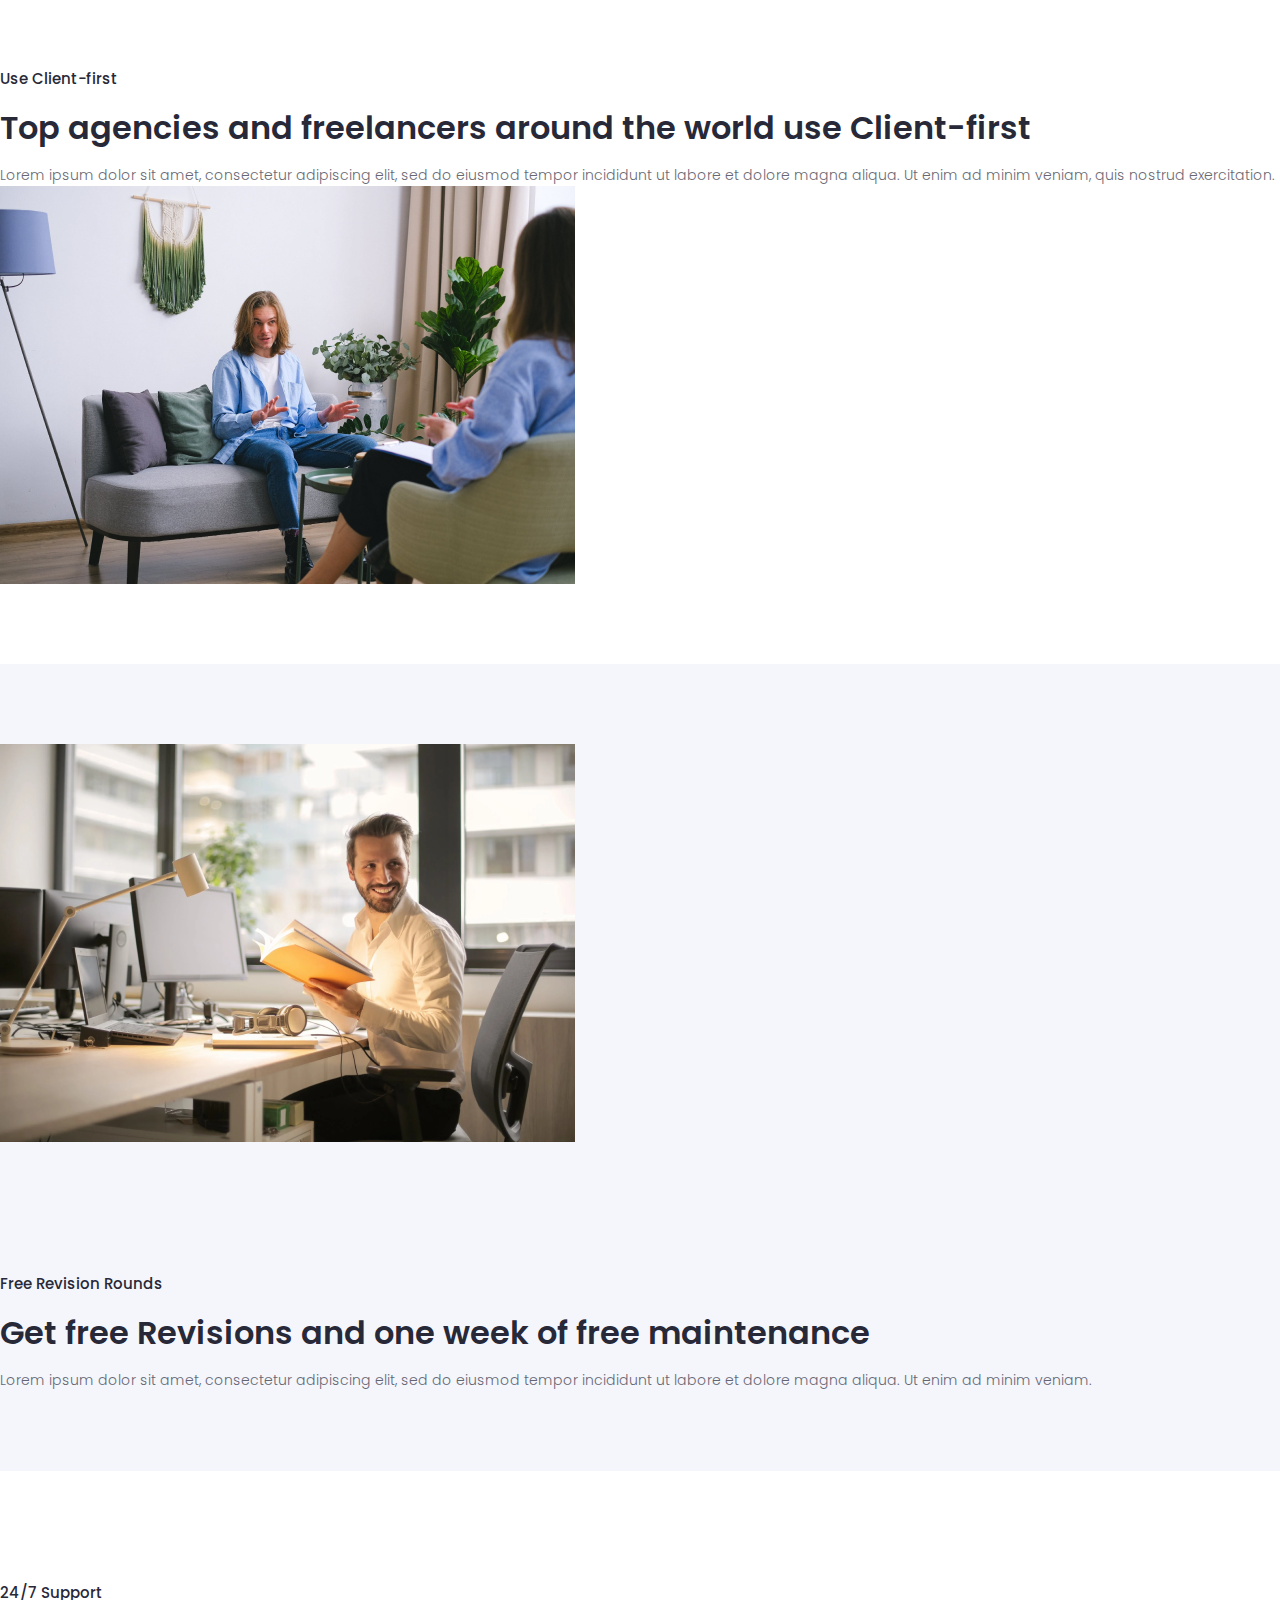
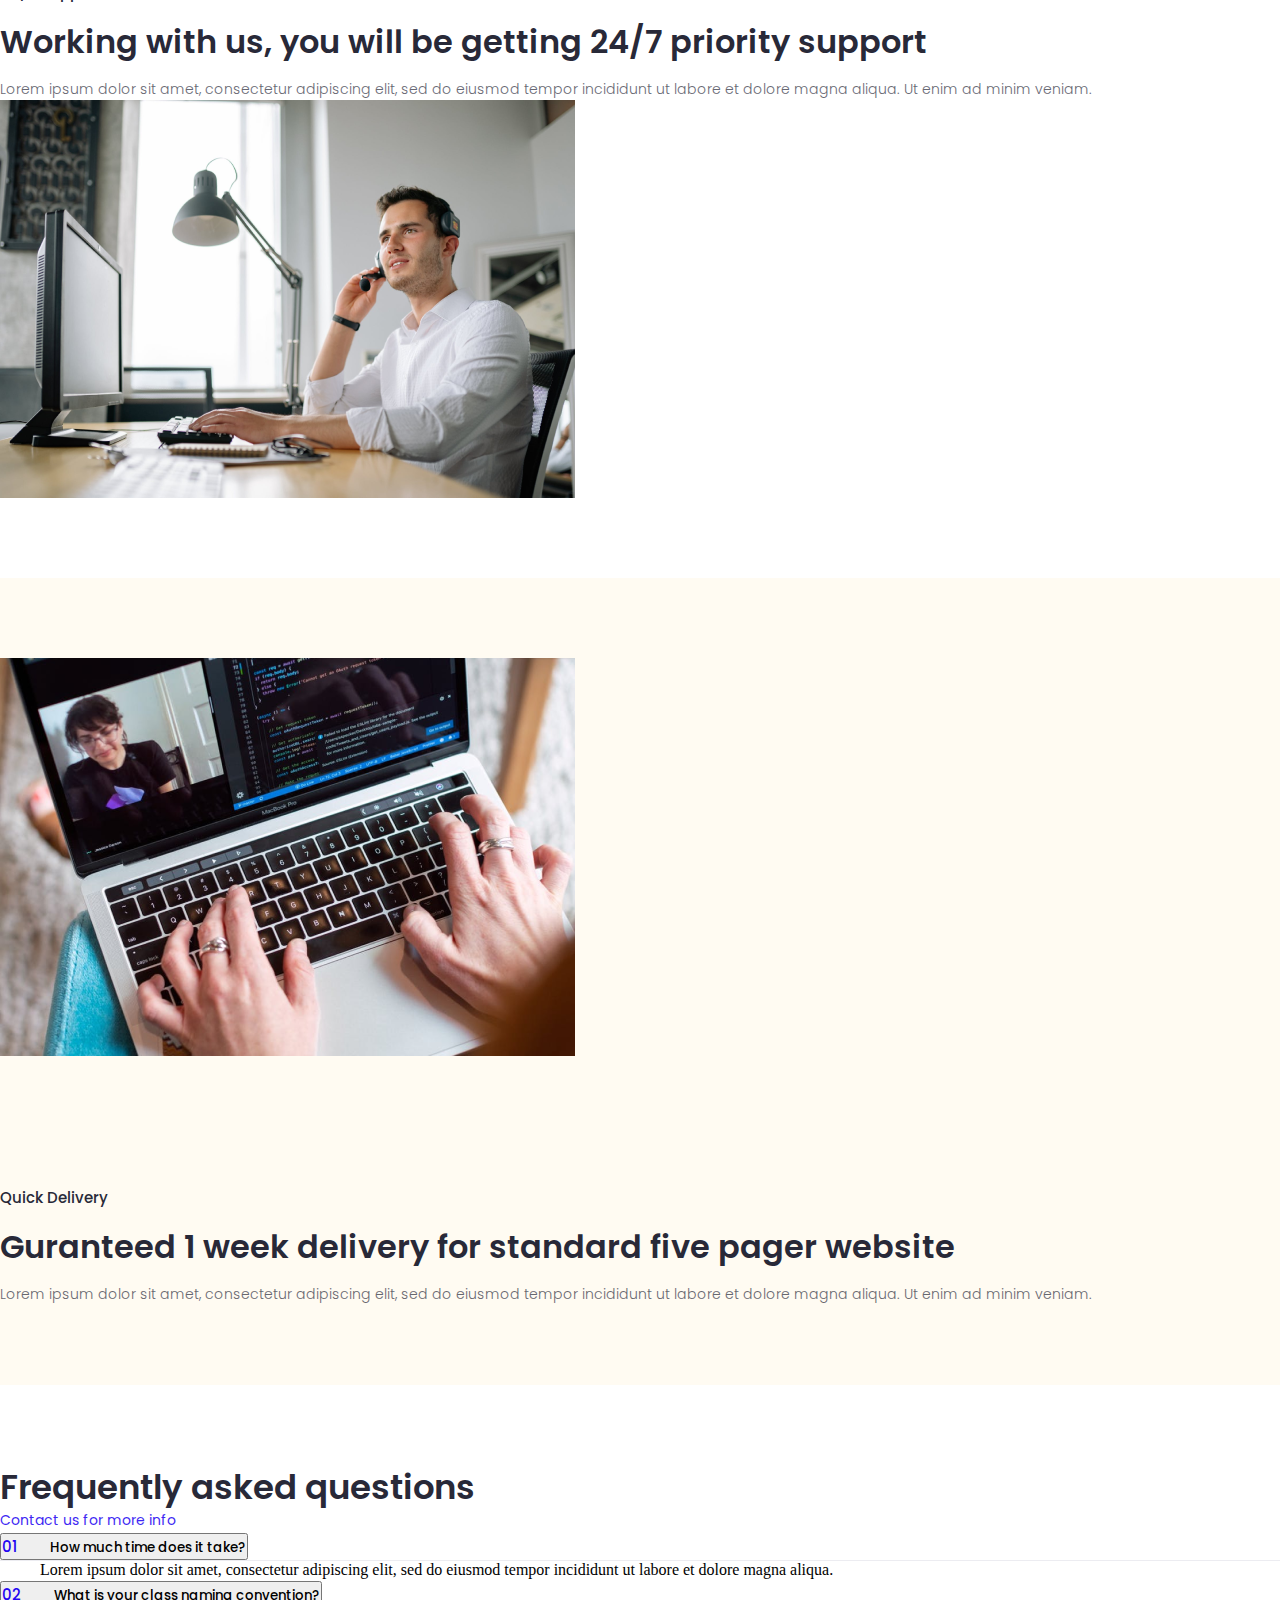
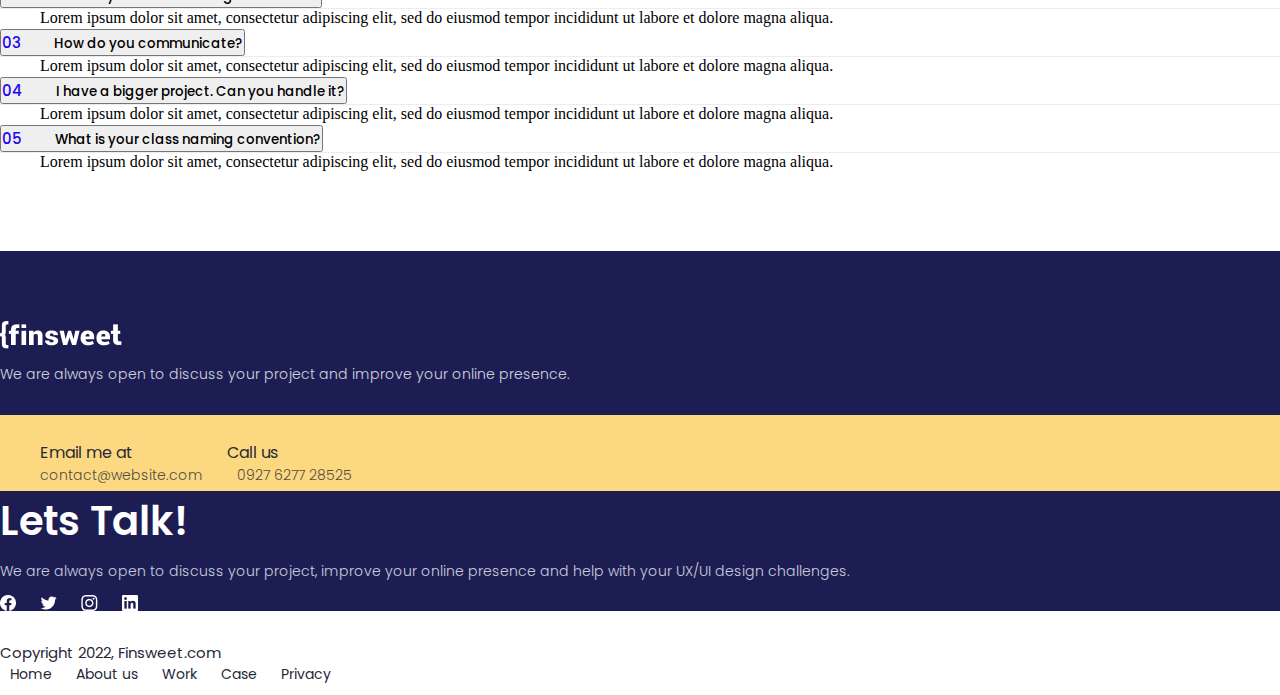
<file: feature.html>
<!doctype html>
<html lang="en">
  <head>
    <meta charset="utf-8">
    <meta name="viewport" content="width=device-width, initial-scale=1">
    <title>Features</title>
    <link rel="icon" href="images/logo1.png">
    <link rel="stylesheet" href="https://cdnjs.cloudflare.com/ajax/libs/font-awesome/6.5.1/css/all.min.css" integrity="sha512-DTOQO9RWCH3ppGqcWaEA1BIZOC6xxalwEsw9c2QQeAIftl+Vegovlnee1c9QX4TctnWMn13TZye+giMm8e2LwA==" crossorigin="anonymous" referrerpolicy="no-referrer" />
    <link href="https://fonts.googleapis.com/css2?family=Manrope:wght@200;300;400;500;600;700;800&family=Poppins:wght@100;200;300;400;500;600;700;800&display=swap" rel="stylesheet"> 
    <link href="https://cdn.jsdelivr.net/npm/bootstrap@5.3.2/dist/css/bootstrap.min.css" rel="stylesheet" integrity="sha384-T3c6CoIi6uLrA9TneNEoa7RxnatzjcDSCmG1MXxSR1GAsXEV/Dwwykc2MPK8M2HN" crossorigin="anonymous">
    <link rel="stylesheet" href="css/feature.css">
  </head>
  <body>

    <!-- nav part start -->
    <nav class="navbar navbar-expand-lg menu_bg">
        <div class="container">
          <a class="navbar-brand" href="#"><img src="images/logo1.png" alt="logo1"></a>
          <button class="navbar-toggler" type="button" data-bs-toggle="collapse" data-bs-target="#navbarSupportedContent" aria-controls="navbarSupportedContent" aria-expanded="false" aria-label="Toggle navigation">
            <i class="fa-solid fa-bars fa-beat"></i>
          </button>
          <div class="collapse navbar-collapse" id="navbarSupportedContent">
            <ul class="navbar-nav ms-auto mb-2 mb-lg-0">
              <li class="nav-item">
                <a class="nav-link active" aria-current="page" href="index.html">Home</a>
              </li>
              <li class="nav-item">
                <a class="nav-link" href="aboutus.html">About us</a>
              </li>
              <li class="nav-item">
                <a class="nav-link" href="#">Features</a>
              </li>
              <li class="nav-item">
                <a class="nav-link" href="pricing.html">Pricing</a>
              </li>
              <li class="nav-item">
                <a class="nav-link" href="readblog.html">Read Blog</a>
              </li>
              <li class="nav-item">
                <a class="nav-link" href="blog.html">Blog</a>
              </li>
            </ul>
            <div class="nav_anchore text-end">
                <a href="contact.html">Contact us</a>
            </div>
          </div>

        </div>
      </nav>
    <!-- nav part end -->

    <!-- banner part start -->

    <section id="banner">
        <div class="container">
            <div class="row">
                <div class="col-lg-6">
                    <div class="banner_left">
                        <h1>All the features you need</h1>
                        <p>Lorem ipsum dolor sit amet, consectetur adipiscing elit, sed do eiusmod tempor incididunt ut labore et dolore magna aliqua.</p>
                        <div class="banner_button">
                            <a href="#">View Pricing    <i class="fa-solid fa-arrow-right"></i></a>
                        </div>
                    </div>
                </div>

                <div class="col-lg-6">
                    <div class="banner_right">
                        <img src="images/featurebann.png" class="w-100" alt="banner1">
                    </div>
                </div>
            </div>
        </div>
    </section>

    <!-- banner part end -->

      <!-- Benefit part start -->

      <section id="benefit">
        <div class="container">
            <div class="row">
                <div class="col-6 col-lg-2">
                    <div class="benefit_logo">
                        <img src="images/100.000+.png" alt="100">
                    </div>
                    <div class="benefit_logo2">
                        <img src="images/Finsweet Users.png" alt="Finsweet">
                    </div>
                </div>
                <div class="col-6 col-lg-2"><div class="benefit_logo3"><img src="images/Logo2.png" alt="Logo2"></div></div>
                <div class="col-6 col-lg-2"><div class="benefit_logo3"><img src="images/Logo3.png" alt="Logo2"></div></div>
                <div class="col-6 col-lg-2"><div class="benefit_logo3"><img src="images/Logo4.png" alt="Logo2"></div></div>
                <div class="col-6 col-lg-2"><div class="benefit_logo3"><img src="images/Logo5.png" alt="Logo2"></div></div>
                <div class="col-6 col-lg-2"><div class="benefit_logo3"><img src="images/Logo6.png" alt="Logo2"></div></div>
            </div>


            <div class="row justify-content-center">
                <div class="col-lg-6">
                    <div class="benefit_head text-center">
                        <h2>The benefits of working with us</h2>
                    </div>
                </div>
            </div>

            <div class="row">
                <div class="col-6 col-lg-4">
                    <div class="benefit_item">
                        <div class="feature_item_img"><img src="images/feature6.png" alt="feature6"></div>
                        <h4>Customize with ease</h4>
                        <p>Lorem ipsum dolor sit amet, consectetur adipiscing elit, sed do eiusmod tempor incididunt ut labore et dolore magna aliqua ut enim.</p>
                    </div>
                </div>
                <div class="col-6 col-lg-4">
                    <div class="benefit_item">
                        <div class="feature_item_img"><img src="images/feature3.png" alt="feature3"></div>
                        <h4>Perfectly Responsive</h4>
                        <p>Lorem ipsum dolor sit amet, consectetur adipiscing elit, sed do eiusmod tempor incididunt ut labore et dolore magna aliqua ut enim.</p>
                    </div>
                </div>
                <div class="col-lg-4 d-none d-lg-block">
                    <div class="benefit_item">
                        <div class="feature_item_img"><img src="images/feature1.png" alt="feature1"></div>
                        <h4>Friendly Support</h4>
                        <p>Lorem ipsum dolor sit amet, consectetur adipiscing elit, sed do eiusmod tempor incididunt ut labore et dolore magna aliqua ut enim.</p>
                    </div>
                </div>
            </div>
        </div>
    </section>

    <!-- Benefit part end-->

    <!-- Client part start -->

    <section id="client">
        <div class="container">
            <div class="row">
                <div class="col-md-6 col-lg-6">
                    <div class="inspire_left">
                        <h5>Use Client-first</h5>
                        <h3>Top agencies and freelancers around the world use 
                            Client-first </h3>
                        <p>Lorem ipsum dolor sit amet, consectetur adipiscing elit, sed do eiusmod tempor incididunt ut labore et dolore magna aliqua. Ut enim ad minim veniam, quis nostrud exercitation.</p>
                    </div>
                </div>
                <div class="col-md-5 offset-md-1 col-lg-5 offset-lg-1">
                    <div class="inspire_right">
                        <img src="images/feature11.png" class="w-100" alt="feature11">
                    </div>
                </div>
            </div>
        </div>
    </section>

    <section id="free">
        <div class="container">
            <div class="row">
                <div class="col-md-5 col-lg-5">
                    <div class="inspire_left2">
                        <img src="images/feature12.png" class="w-100" alt="inspire1">
                    </div>
                </div>
                <div class="col-md-5 offset-md-1 col-lg-6 offset-lg-1">
                    <div class="inspire_right2">
                        <h5>Free Revision Rounds</h5>
                        <h3>Get free Revisions and one week of free maintenance</h3>
                        <p>Lorem ipsum dolor sit amet, consectetur adipiscing elit, sed do eiusmod tempor incididunt ut labore et dolore magna aliqua. Ut enim ad minim veniam.</p>
                    </div>
                </div>
            </div>
        </div>
    </section>

    <section id="support">
        <div class="container">
            <div class="row">
                <div class="col-md-6 col-lg-6">
                    <div class="inspire_left">
                        <h5>24/7 Support</h5>
                        <h3>Working with us, you will be getting 24/7 priority support</h3>
                        <p>Lorem ipsum dolor sit amet, consectetur adipiscing elit, sed do eiusmod tempor incididunt ut labore et dolore magna aliqua. Ut enim ad minim veniam.</p>
                    </div>
                </div>
                <div class="col-md-5 offset-md-1 col-lg-5 offset-lg-1">
                    <div class="inspire_right">
                        <img src="images/feature13.png" class="w-100" alt="feature13">
                    </div>
                </div>
            </div>
        </div>
    </section>

    <section id="quick">
        <div class="container">
            <div class="row">
                <div class="col-md-5 col-lg-5">
                    <div class="inspire_left2">
                        <img src="images/feature14.png" class="w-100" alt="feature14">
                    </div>
                </div>
                <div class="col-md-5 offset-md-1 col-lg-6 offset-lg-1">
                    <div class="inspire_right2">
                        <h5>Quick Delivery</h5>
                        <h3>Guranteed 1 week delivery for standard five pager website</h3>
                        <p>Lorem ipsum dolor sit amet, consectetur adipiscing elit, sed do eiusmod tempor incididunt ut labore et dolore magna aliqua. Ut enim ad minim veniam.</p>
                    </div>
                </div>
            </div>
        </div>
    </section>

    <!-- Client part end -->

    <!-- FAQ part start -->

    <section id="faq">
        <div class="container">
            <div class="row">
                <div class="col-lg-4">
                    <div class="faq_left">
                        <h3>Frequently asked questions</h3>
                        <a href="#">Contact us for more info</a>
                    </div>
                </div>
                <div class="col-lg-7 offset-lg-1">
                    <div class="accordion" id="accordionPanelsStayOpenExample">
                        <div class="accordion-item">
                          <h2 class="accordion-header">
                            <button class="accordion-button" type="button" data-bs-toggle="collapse" data-bs-target="#panelsStayOpen-collapseOne" aria-expanded="true" aria-controls="panelsStayOpen-collapseOne">
                              <span>01</span>  How much time does it take?
                            </button>
                          </h2>
                          <div id="panelsStayOpen-collapseOne" class="accordion-collapse collapse show">
                            <div class="accordion-body">
                                Lorem ipsum dolor sit amet, consectetur adipiscing elit, sed do eiusmod tempor incididunt ut labore et dolore magna aliqua.
                            </div>
                          </div>
                        </div>
                        <div class="accordion-item">
                          <h2 class="accordion-header">
                            <button class="accordion-button collapsed" type="button" data-bs-toggle="collapse" data-bs-target="#panelsStayOpen-collapseTwo" aria-expanded="false" aria-controls="panelsStayOpen-collapseTwo">
                              <span>02</span>  What is your class naming convention?
                            </button>
                          </h2>
                          <div id="panelsStayOpen-collapseTwo" class="accordion-collapse collapse">
                            <div class="accordion-body">
                                Lorem ipsum dolor sit amet, consectetur adipiscing elit, sed do eiusmod tempor incididunt ut labore et dolore magna aliqua.
                            </div>
                          </div>
                        </div>
                        <div class="accordion-item">
                          <h2 class="accordion-header">
                            <button class="accordion-button collapsed" type="button" data-bs-toggle="collapse" data-bs-target="#panelsStayOpen-collapseThree" aria-expanded="false" aria-controls="panelsStayOpen-collapseThree">
                               <span>03</span>  How do you communicate?
                            </button>
                          </h2>
                          <div id="panelsStayOpen-collapseThree" class="accordion-collapse collapse">
                            <div class="accordion-body">
                                Lorem ipsum dolor sit amet, consectetur adipiscing elit, sed do eiusmod tempor incididunt ut labore et dolore magna aliqua.
                            </div>
                          </div>
                        </div>
                        <div class="accordion-item">
                            <h2 class="accordion-header">
                              <button class="accordion-button collapsed" type="button" data-bs-toggle="collapse" data-bs-target="#panelsStayOpen-collapsefour" aria-expanded="false" aria-controls="panelsStayOpen-collapsefour">
                                 <span>04</span> I have a bigger project. Can you handle it?
                              </button>
                            </h2>
                            <div id="panelsStayOpen-collapsefour" class="accordion-collapse collapse">
                              <div class="accordion-body">
                                Lorem ipsum dolor sit amet, consectetur adipiscing elit, sed do eiusmod tempor incididunt ut labore et dolore magna aliqua.
                              </div>
                            </div>
                          </div>
                          <div class="accordion-item">
                            <h2 class="accordion-header">
                              <button class="accordion-button collapsed" type="button" data-bs-toggle="collapse" data-bs-target="#panelsStayOpen-collapsefive" aria-expanded="false" aria-controls="panelsStayOpen-collapsefive">
                                <span>05</span>  What is your class naming convention?
                              </button>
                            </h2>
                            <div id="panelsStayOpen-collapsefive" class="accordion-collapse collapse">
                              <div class="accordion-body">
                                Lorem ipsum dolor sit amet, consectetur adipiscing elit, sed do eiusmod tempor incididunt ut labore et dolore magna aliqua.
                              </div>
                            </div>
                          </div>
                      </div>
                </div>
            </div>
        </section>
    <!-- FAQ part end -->

    <!-- Footer Part start -->

    <footer>
        <div class="container">
            <div class="row">
                <div class="col-12 col-lg-5">
                    <div class="footer_hd_left">
                        <div class="footer_img">
                            <img src="images/logo1.png" alt="logo1">
                        </div>
                        <p>We are always open to discuss your project and improve your online presence.</p>
                    </div>
                    <div class="footer_inner">
                        <h5>Email me at  <span>Call us</span></h5>
                        <div class="footer_inner1">
                            <p>contact@website.com  <span>0927 6277 28525</span></p>
                        </div>
                    </div>
                </div>
                <div class="col-12 col-lg-6 offset-lg-1">
                    <div class="footer_hd_right">
                        <h2>Lets Talk!</h2>
                        <p>We are always open to discuss your project, improve your online presence and help with your UX/UI design challenges.</p>
                        <div class="footer_icon">
                            <img src="images/icon1.png" alt="icon1">
                            <img src="images/icon2.png" alt="icon2">
                            <img src="images/icon3.png" alt="icon3">
                            <img src="images/icon4.png" alt="icon4">
                        </div>
                    </div>
                </div>
            </div>
        </div>
    </footer>

    <section id="footer2">
        <div class="container">
            <div class="row">
                <div class="col-12 col-lg-6">
                    <div class="footer2_left">
                        <p>Copyright 2022, Finsweet.com</p>
                    </div>
                </div>
                <div class="col-12 col-lg-5 offset-lg-1">
                    <div class="footer2_right">
                        <ul>
                            <li><a href="index.html">Home</a></li>
                            <li><a href="aboutus.html">About us</a></li>
                            <li><a href="work.html">Work</a></li>
                            <li><a href="case.html">Case</a></li>
                            <li><a href="privacy.html">Privacy</a></li>
                        </ul>
                    </div>
                </div>
            </div>
        </div>
    </section>

    <!-- Footer Part end -->

    <script src="https://cdn.jsdelivr.net/npm/bootstrap@5.3.2/dist/js/bootstrap.bundle.min.js" integrity="sha384-C6RzsynM9kWDrMNeT87bh95OGNyZPhcTNXj1NW7RuBCsyN/o0jlpcV8Qyq46cDfL" crossorigin="anonymous"></script>
  </body>
</html>
</file>
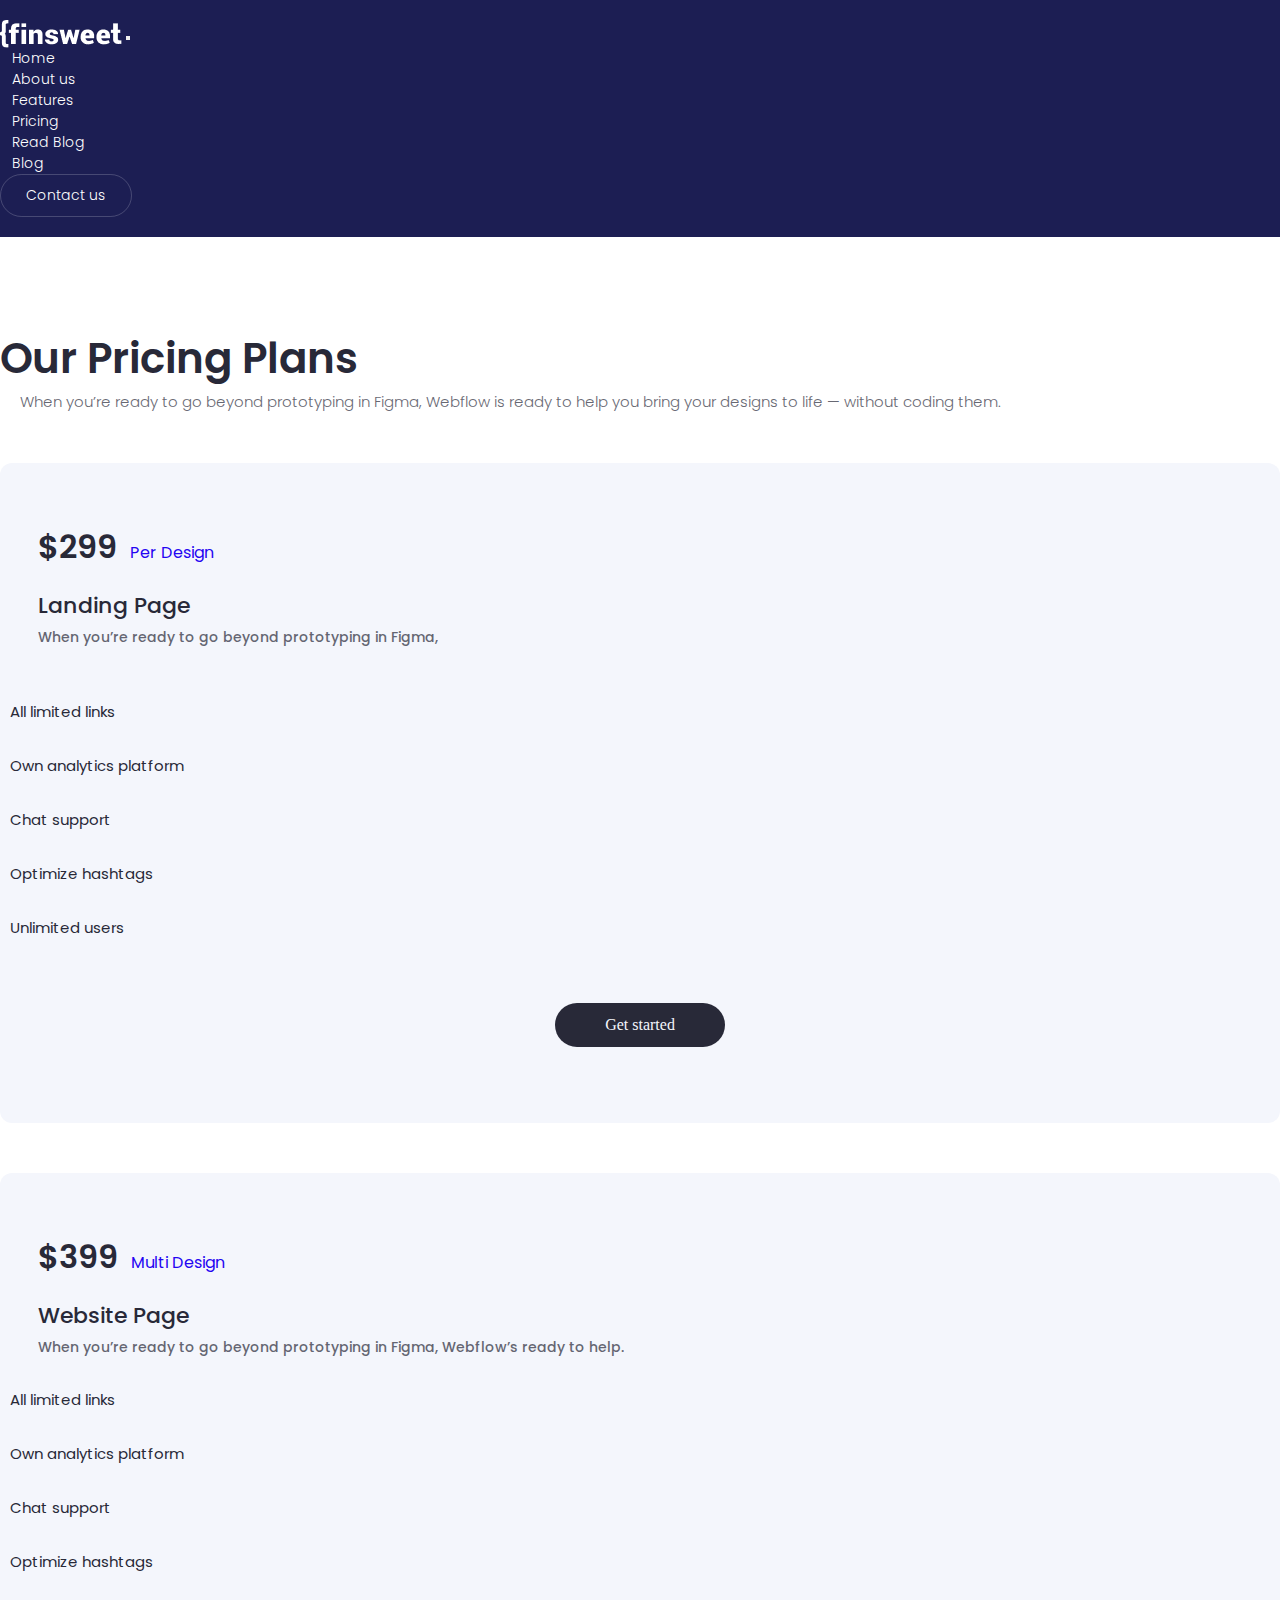
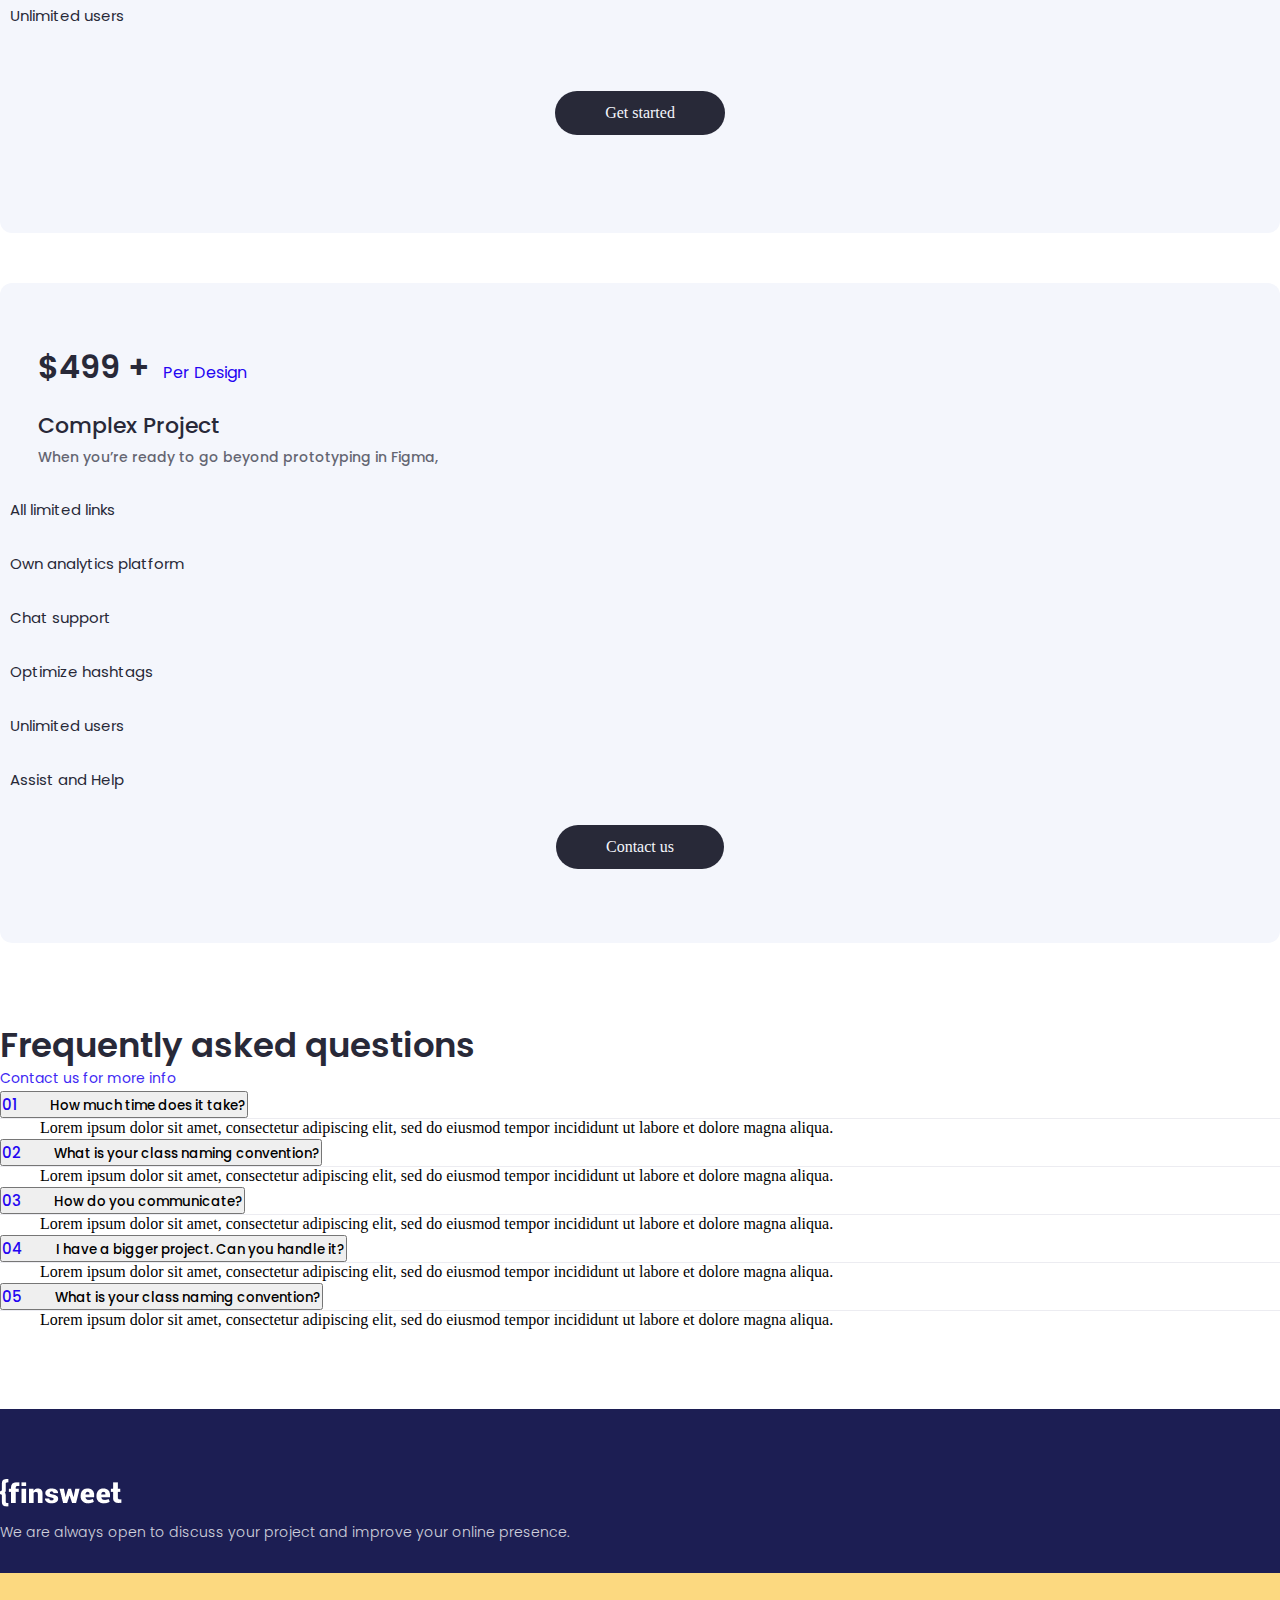
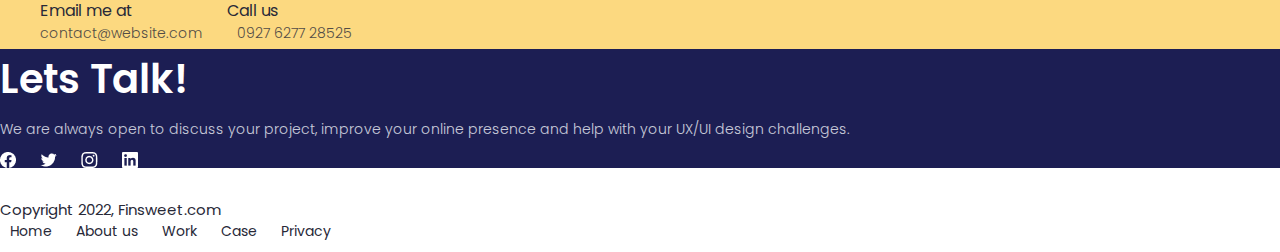
<file: pricing.html>
<!doctype html>
<html lang="en">
  <head>
    <meta charset="utf-8">
    <meta name="viewport" content="width=device-width, initial-scale=1">
    <title>Pricing</title>
    <link rel="icon" href="images/logo1.png">
    <link rel="stylesheet" href="https://cdnjs.cloudflare.com/ajax/libs/font-awesome/6.5.1/css/all.min.css" integrity="sha512-DTOQO9RWCH3ppGqcWaEA1BIZOC6xxalwEsw9c2QQeAIftl+Vegovlnee1c9QX4TctnWMn13TZye+giMm8e2LwA==" crossorigin="anonymous" referrerpolicy="no-referrer" />
    <link href="https://fonts.googleapis.com/css2?family=Manrope:wght@200;300;400;500;600;700;800&family=Poppins:wght@100;200;300;400;500;600;700;800&display=swap" rel="stylesheet"> 
    <link href="https://cdn.jsdelivr.net/npm/bootstrap@5.3.2/dist/css/bootstrap.min.css" rel="stylesheet" integrity="sha384-T3c6CoIi6uLrA9TneNEoa7RxnatzjcDSCmG1MXxSR1GAsXEV/Dwwykc2MPK8M2HN" crossorigin="anonymous">
    <link rel="stylesheet" href="css/pricing.css">
  </head>
  <body>

    <!-- nav part start -->
    <nav class="navbar navbar-expand-lg menu_bg">
        <div class="container">
          <a class="navbar-brand" href="#"><img src="images/logo1.png" alt="logo1"></a>
          <button class="navbar-toggler" type="button" data-bs-toggle="collapse" data-bs-target="#navbarSupportedContent" aria-controls="navbarSupportedContent" aria-expanded="false" aria-label="Toggle navigation">
            <i class="fa-solid fa-bars fa-beat"></i>
          </button>
          <div class="collapse navbar-collapse" id="navbarSupportedContent">
            <ul class="navbar-nav ms-auto mb-2 mb-lg-0">
              <li class="nav-item">
                <a class="nav-link active" aria-current="page" href="index.html">Home</a>
              </li>
              <li class="nav-item">
                <a class="nav-link" href="aboutus.html">About us</a>
              </li>
              <li class="nav-item">
                <a class="nav-link" href="feature.html">Features</a>
              </li>
              <li class="nav-item">
                <a class="nav-link" href="#">Pricing</a>
              </li>
              <li class="nav-item">
                <a class="nav-link" href="readblog.html">Read Blog</a>
              </li>
              <li class="nav-item">
                <a class="nav-link" href="blog.html">Blog</a>
              </li>
            </ul>
            <div class="nav_anchore text-end">
                <a href="contact.html">Contact us</a>
            </div>
          </div>

        </div>
      </nav>
    <!-- nav part end -->

    <!-- Plan Part start -->
    <section id="plan">
        <div class="container">
            <div class="row justify-content-center">
                <div class="col-lg-6">
                    <div class="plan_head text-center">
                        <h1>Our Pricing Plans</h1>
                        <p>When you’re ready to go beyond prototyping in Figma, Webflow is ready to help you bring your designs to life — without coding them.</p>
                    </div>
                </div>
            </div>

            <div class="row">
                <div class="col-lg-4">
                    <div class="plan_item">
                        <div class="plan_text">
                            <h2>$299 <span>Per Design</span></h2>
                            <h3>Landing Page</h3>
                            <p>When you’re ready to go beyond prototyping in Figma,</p>
                        </div>

                            <ul>
                                <li><a href="#"><i class="fa-solid fa-caret-right"></i>All limited links</a></li>
                                <li><a href="#"><i class="fa-solid fa-caret-right"></i>Own analytics platform</a></li>
                                <li><a href="#"><i class="fa-solid fa-caret-right"></i>Chat support</a></li>
                                <li><a href="#"><i class="fa-solid fa-caret-right"></i>Optimize hashtags</a></li>
                                <li><a href="#"><i class="fa-solid fa-caret-right"></i>Unlimited users</a></li>
                            </ul>

                       <div class="plan_anchore">
                        <a href="#">Get started</a>
                       </div>
                    </div>
                </div>
                <div class="col-lg-4">
                    <div class="plan_item">
                        <div class="plan_text plan_text2">
                            <h2>$399 <span>Multi Design</span></h2>
                            <h3>Website Page </h3>
                            <p>When you’re ready to go beyond prototyping in Figma, Webflow’s ready to help.</p>
                        </div>

                            <ul>
                                <li><a href="#"><i class="fa-solid fa-caret-right"></i>All limited links</a></li>
                                <li><a href="#"><i class="fa-solid fa-caret-right"></i>Own analytics platform</a></li>
                                <li><a href="#"><i class="fa-solid fa-caret-right"></i>Chat support</a></li>
                                <li><a href="#"><i class="fa-solid fa-caret-right"></i>Optimize hashtags</a></li>
                                <li><a href="#"><i class="fa-solid fa-caret-right"></i>Unlimited users</a></li>
                            </ul>

                       <div class="plan_anchore">
                        <a href="#">Get started</a>
                       </div>
                    </div>
                </div>
                <div class="col-lg-4">
                    <div class="plan_item">
                        <div class="plan_text plan_text3">
                            <h2>$499 + <span>Per Design</span></h2>
                            <h3>Complex Project</h3>
                            <p>When you’re ready to go beyond prototyping in Figma,</p>
                        </div>

                            <ul>
                                <li><a href="#"><i class="fa-solid fa-caret-right"></i>All limited links</a></li>
                                <li><a href="#"><i class="fa-solid fa-caret-right"></i>Own analytics platform</a></li>
                                <li><a href="#"><i class="fa-solid fa-caret-right"></i>Chat support</a></li>
                                <li><a href="#"><i class="fa-solid fa-caret-right"></i>Optimize hashtags</a></li>
                                <li><a href="#"><i class="fa-solid fa-caret-right"></i>Unlimited users</a></li>
                                <li><a href="#"><i class="fa-solid fa-caret-right"></i>Assist and Help</a></li>
                            </ul>

                       <div class="plan_anchore plan_anchore2">
                        <a href="#">Contact us</a>
                       </div>
                    </div>
                </div>
            </div>
        </div>
    </section>
    <!-- Plan Part End -->

    <!-- FAQ Part Start -->
    <section id="faq">
        <div class="container">
            <div class="row">
                <div class="col-lg-4">
                    <div class="faq_left">
                        <h3>Frequently asked questions</h3>
                        <a href="#">Contact us for more info</a>
                    </div>
                </div>
                <div class="col-lg-7 offset-lg-1">
                    <div class="accordion" id="accordionPanelsStayOpenExample">
                        <div class="accordion-item">
                          <h2 class="accordion-header">
                            <button class="accordion-button" type="button" data-bs-toggle="collapse" data-bs-target="#panelsStayOpen-collapseOne" aria-expanded="true" aria-controls="panelsStayOpen-collapseOne">
                              <span>01</span>  How much time does it take?
                            </button>
                          </h2>
                          <div id="panelsStayOpen-collapseOne" class="accordion-collapse collapse show">
                            <div class="accordion-body">
                                Lorem ipsum dolor sit amet, consectetur adipiscing elit, sed do eiusmod tempor incididunt ut labore et dolore magna aliqua.
                            </div>
                          </div>
                        </div>
                        <div class="accordion-item">
                          <h2 class="accordion-header">
                            <button class="accordion-button collapsed" type="button" data-bs-toggle="collapse" data-bs-target="#panelsStayOpen-collapseTwo" aria-expanded="false" aria-controls="panelsStayOpen-collapseTwo">
                              <span>02</span>  What is your class naming convention?
                            </button>
                          </h2>
                          <div id="panelsStayOpen-collapseTwo" class="accordion-collapse collapse">
                            <div class="accordion-body">
                                Lorem ipsum dolor sit amet, consectetur adipiscing elit, sed do eiusmod tempor incididunt ut labore et dolore magna aliqua.
                            </div>
                          </div>
                        </div>
                        <div class="accordion-item">
                          <h2 class="accordion-header">
                            <button class="accordion-button collapsed" type="button" data-bs-toggle="collapse" data-bs-target="#panelsStayOpen-collapseThree" aria-expanded="false" aria-controls="panelsStayOpen-collapseThree">
                               <span>03</span>  How do you communicate?
                            </button>
                          </h2>
                          <div id="panelsStayOpen-collapseThree" class="accordion-collapse collapse">
                            <div class="accordion-body">
                                Lorem ipsum dolor sit amet, consectetur adipiscing elit, sed do eiusmod tempor incididunt ut labore et dolore magna aliqua.
                            </div>
                          </div>
                        </div>
                        <div class="accordion-item">
                            <h2 class="accordion-header">
                              <button class="accordion-button collapsed" type="button" data-bs-toggle="collapse" data-bs-target="#panelsStayOpen-collapsefour" aria-expanded="false" aria-controls="panelsStayOpen-collapsefour">
                                 <span>04</span> I have a bigger project. Can you handle it?
                              </button>
                            </h2>
                            <div id="panelsStayOpen-collapsefour" class="accordion-collapse collapse">
                              <div class="accordion-body">
                                Lorem ipsum dolor sit amet, consectetur adipiscing elit, sed do eiusmod tempor incididunt ut labore et dolore magna aliqua.
                              </div>
                            </div>
                          </div>
                          <div class="accordion-item">
                            <h2 class="accordion-header">
                              <button class="accordion-button collapsed" type="button" data-bs-toggle="collapse" data-bs-target="#panelsStayOpen-collapsefive" aria-expanded="false" aria-controls="panelsStayOpen-collapsefive">
                                <span>05</span>  What is your class naming convention?
                              </button>
                            </h2>
                            <div id="panelsStayOpen-collapsefive" class="accordion-collapse collapse">
                              <div class="accordion-body">
                                Lorem ipsum dolor sit amet, consectetur adipiscing elit, sed do eiusmod tempor incididunt ut labore et dolore magna aliqua.
                              </div>
                            </div>
                          </div>
                      </div>
                </div>
            </div>
    </section>
    <!-- FAQ Part End -->

    <!-- Footer Part start -->

    <footer>
        <div class="container">
            <div class="row">
                <div class="col-12 col-lg-5">
                    <div class="footer_hd_left">
                        <div class="footer_img">
                            <img src="images/logo1.png" alt="logo1">
                        </div>
                        <p>We are always open to discuss your project and improve your online presence.</p>
                    </div>
                    <div class="footer_inner">
                        <h5>Email me at  <span>Call us</span></h5>
                        <div class="footer_inner1">
                            <p>contact@website.com  <span>0927 6277 28525</span></p>
                        </div>
                    </div>
                </div>
                <div class="col-12 col-lg-6 offset-lg-1">
                    <div class="footer_hd_right">
                        <h2>Lets Talk!</h2>
                        <p>We are always open to discuss your project, improve your online presence and help with your UX/UI design challenges.</p>
                        <div class="footer_icon">
                            <img src="images/icon1.png" alt="icon1">
                            <img src="images/icon2.png" alt="icon2">
                            <img src="images/icon3.png" alt="icon3">
                            <img src="images/icon4.png" alt="icon4">
                        </div>
                    </div>
                </div>
            </div>
        </div>
    </footer>

    <section id="footer2">
        <div class="container">
            <div class="row">
                <div class="col-12 col-lg-6">
                    <div class="footer2_left">
                        <p>Copyright 2022, Finsweet.com</p>
                    </div>
                </div>
                <div class="col-12 col-lg-5 offset-lg-1">
                    <div class="footer2_right">
                        <ul>
                          <li><a href="index.html">Home</a></li>
                          <li><a href="aboutus.html">About us</a></li>
                          <li><a href="work.html">Work</a></li>
                          <li><a href="case.html">Case</a></li>
                          <li><a href="privacy.html">Privacy</a></li>
                        </ul>
                    </div>
                </div>
            </div>
        </div>
    </section>
    
    <!-- Footer Part end -->

    <script src="https://cdn.jsdelivr.net/npm/bootstrap@5.3.2/dist/js/bootstrap.bundle.min.js" integrity="sha384-C6RzsynM9kWDrMNeT87bh95OGNyZPhcTNXj1NW7RuBCsyN/o0jlpcV8Qyq46cDfL" crossorigin="anonymous"></script>
  </body>
</html>
</file>
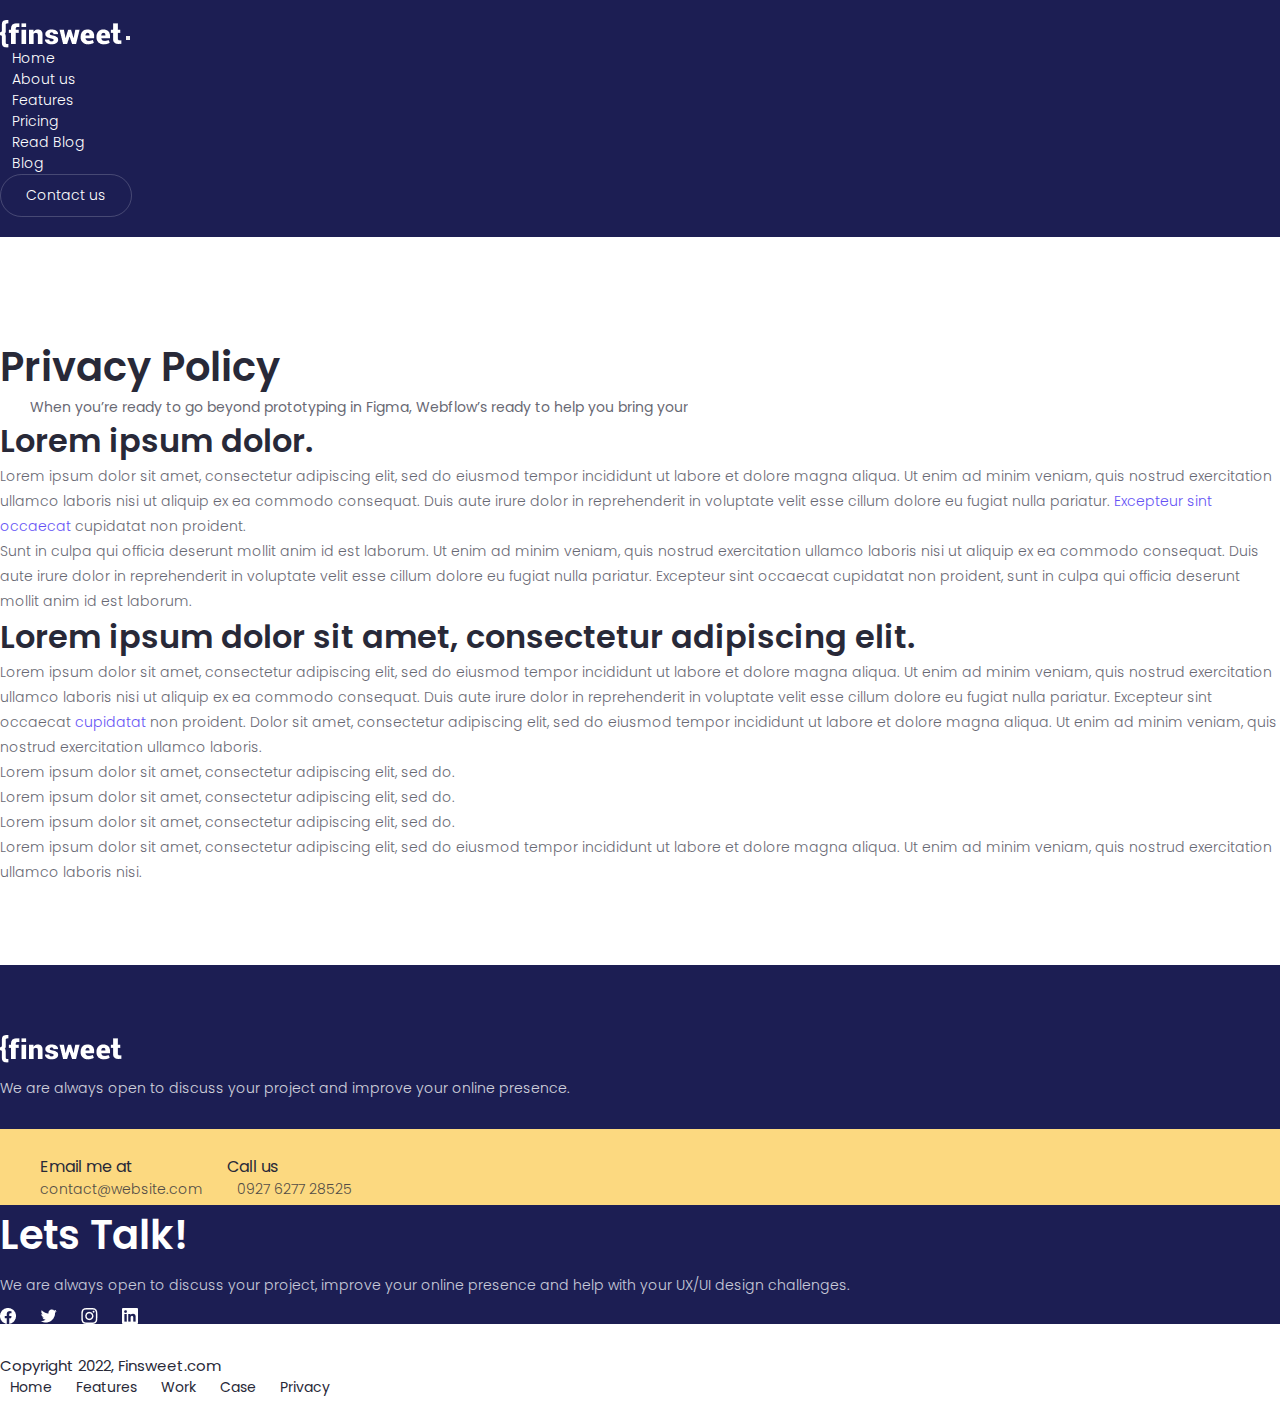
<file: privacy.html>
<!doctype html>
<html lang="en">
  <head>
    <meta charset="utf-8">
    <meta name="viewport" content="width=device-width, initial-scale=1">
    <title>Privacy Policy</title>
    <link rel="icon" href="images/logo1.png">
    <link rel="stylesheet" href="https://cdnjs.cloudflare.com/ajax/libs/font-awesome/6.5.1/css/all.min.css" integrity="sha512-DTOQO9RWCH3ppGqcWaEA1BIZOC6xxalwEsw9c2QQeAIftl+Vegovlnee1c9QX4TctnWMn13TZye+giMm8e2LwA==" crossorigin="anonymous" referrerpolicy="no-referrer" />
    <link href="https://fonts.googleapis.com/css2?family=Manrope:wght@200;300;400;500;600;700;800&family=Poppins:wght@100;200;300;400;500;600;700;800&display=swap" rel="stylesheet"> 
    <link href="https://cdn.jsdelivr.net/npm/bootstrap@5.3.2/dist/css/bootstrap.min.css" rel="stylesheet" integrity="sha384-T3c6CoIi6uLrA9TneNEoa7RxnatzjcDSCmG1MXxSR1GAsXEV/Dwwykc2MPK8M2HN" crossorigin="anonymous">
    <link rel="stylesheet" href="css/privacy.css">
  </head>
  <body>

    <!-- nav part start -->
    <nav class="navbar navbar-expand-lg menu_bg">
        <div class="container">
          <a class="navbar-brand" href="#"><img src="images/logo1.png" alt="logo1"></a>
          <button class="navbar-toggler" type="button" data-bs-toggle="collapse" data-bs-target="#navbarSupportedContent" aria-controls="navbarSupportedContent" aria-expanded="false" aria-label="Toggle navigation">
            <i class="fa-solid fa-bars fa-beat"></i>
          </button>
          <div class="collapse navbar-collapse" id="navbarSupportedContent">
            <ul class="navbar-nav ms-auto mb-2 mb-lg-0">
              <li class="nav-item">
                <a class="nav-link active" aria-current="page" href="index.html">Home</a>
              </li>
              <li class="nav-item">
                <a class="nav-link" href="aboutus.html">About us</a>
              </li>
              <li class="nav-item">
                <a class="nav-link" href="feature.html">Features</a>
              </li>
              <li class="nav-item">
                <a class="nav-link" href="pricing.html">Pricing</a>
              </li>
              <li class="nav-item">
                <a class="nav-link" href="readblog.html">Read Blog</a>
              </li>
              <li class="nav-item">
                <a class="nav-link" href="blog.html">Blog</a>
              </li>
            </ul>
            <div class="nav_anchore text-end">
                <a href="contact.html">Contact us</a>
            </div>
          </div>

        </div>
      </nav>
    <!-- nav part end -->

    <!-- Privacy part start -->

    <section id="privacy">
        <div class="container">
            <div class="row justify-content-center">
                <div class="col-lg-6">
                    <div class="privacy_top text-center">
                        <h2>Privacy Policy</h2>
                        <p>When you’re ready to go beyond prototyping in Figma, Webflow’s ready to help you bring your  </p>
                    </div>
                </div>
            </div>

            <div class="row justify-content-center">
                <div class="col-lg-8">
                    <div class="privacy_btm">
                        <h2>Lorem ipsum dolor.</h2>
                        <p>Lorem ipsum dolor sit amet, consectetur adipiscing elit, sed do eiusmod tempor incididunt ut labore et dolore magna aliqua. Ut enim ad minim veniam, quis nostrud exercitation ullamco laboris nisi ut aliquip ex ea commodo consequat. Duis aute irure dolor in reprehenderit in voluptate velit esse cillum dolore eu fugiat nulla pariatur. <span> Excepteur sint occaecat</span> cupidatat non proident.</p>

                        <p>Sunt in culpa qui officia deserunt mollit anim id est laborum. Ut enim ad minim veniam, quis nostrud exercitation ullamco laboris nisi ut aliquip ex ea commodo consequat. Duis aute irure dolor in reprehenderit in voluptate velit esse cillum dolore eu fugiat nulla pariatur. Excepteur sint occaecat cupidatat non proident, sunt in culpa qui officia deserunt mollit anim id est laborum.</p>

                        <h2>Lorem ipsum dolor sit amet, consectetur adipiscing elit.</h2>
                        <p>Lorem ipsum dolor sit amet, consectetur adipiscing elit, sed do eiusmod tempor incididunt ut labore et dolore magna aliqua. Ut enim ad minim veniam, quis nostrud exercitation ullamco laboris nisi ut aliquip ex ea commodo consequat. Duis aute irure dolor in reprehenderit in voluptate velit esse cillum dolore eu fugiat nulla pariatur. Excepteur sint occaecat <span>cupidatat</span> non proident. Dolor sit amet, consectetur adipiscing elit, sed do eiusmod tempor incididunt ut labore et dolore magna aliqua. Ut enim ad minim veniam, quis nostrud exercitation ullamco laboris.</p>

                        <h6>Lorem ipsum dolor sit amet, consectetur adipiscing elit, sed do.</h6>
                        <h6>Lorem ipsum dolor sit amet, consectetur adipiscing elit, sed do.</h6>
                        <h6>Lorem ipsum dolor sit amet, consectetur adipiscing elit, sed do.</h6>

                        <p>Lorem ipsum dolor sit amet, consectetur adipiscing elit, sed do eiusmod tempor incididunt ut labore et dolore magna aliqua. Ut enim ad minim veniam, quis nostrud exercitation ullamco laboris nisi.</p>
                    </div>
                </div>
            </div>
        </div>
    </section>

    <!-- Privacy part end -->

    <!-- Footer Part start -->

    <footer>
        <div class="container">
            <div class="row">
                <div class="col-12 col-lg-5">
                    <div class="footer_hd_left">
                        <div class="footer_img">
                            <img src="images/logo1.png" alt="logo1">
                        </div>
                        <p>We are always open to discuss your project and improve your online presence.</p>
                    </div>
                    <div class="footer_inner">
                        <h5>Email me at  <span>Call us</span></h5>
                        <div class="footer_inner1">
                            <p>contact@website.com  <span>0927 6277 28525</span></p>
                        </div>
                    </div>
                </div>
                <div class="col-12 col-lg-6 offset-lg-1">
                    <div class="footer_hd_right">
                        <h2>Lets Talk!</h2>
                        <p>We are always open to discuss your project, improve your online presence and help with your UX/UI design challenges.</p>
                        <div class="footer_icon">
                            <img src="images/icon1.png" alt="icon1">
                            <img src="images/icon2.png" alt="icon2">
                            <img src="images/icon3.png" alt="icon3">
                            <img src="images/icon4.png" alt="icon4">
                        </div>
                    </div>
                </div>
            </div>
        </div>
    </footer>

    <section id="footer2">
        <div class="container">
            <div class="row">
                <div class="col-12 col-lg-6">
                    <div class="footer2_left">
                        <p>Copyright 2022, Finsweet.com</p>
                    </div>
                </div>
                <div class="col-12 col-lg-5 offset-lg-1">
                    <div class="footer2_right">
                        <ul>
                            <li><a href="index.html">Home</a></li>
                            <li><a href="feature.html">Features</a></li>
                            <li><a href="work.html">Work</a></li>
                            <li><a href="case.html">Case</a></li>
                            <li><a href="#">Privacy</a></li>
                        </ul>
                    </div>
                </div>
            </div>
        </div>
    </section>
    
    <!-- Footer Part end -->

    <script src="https://cdn.jsdelivr.net/npm/bootstrap@5.3.2/dist/js/bootstrap.bundle.min.js" integrity="sha384-C6RzsynM9kWDrMNeT87bh95OGNyZPhcTNXj1NW7RuBCsyN/o0jlpcV8Qyq46cDfL" crossorigin="anonymous"></script>
  </body>
</html>
</file>
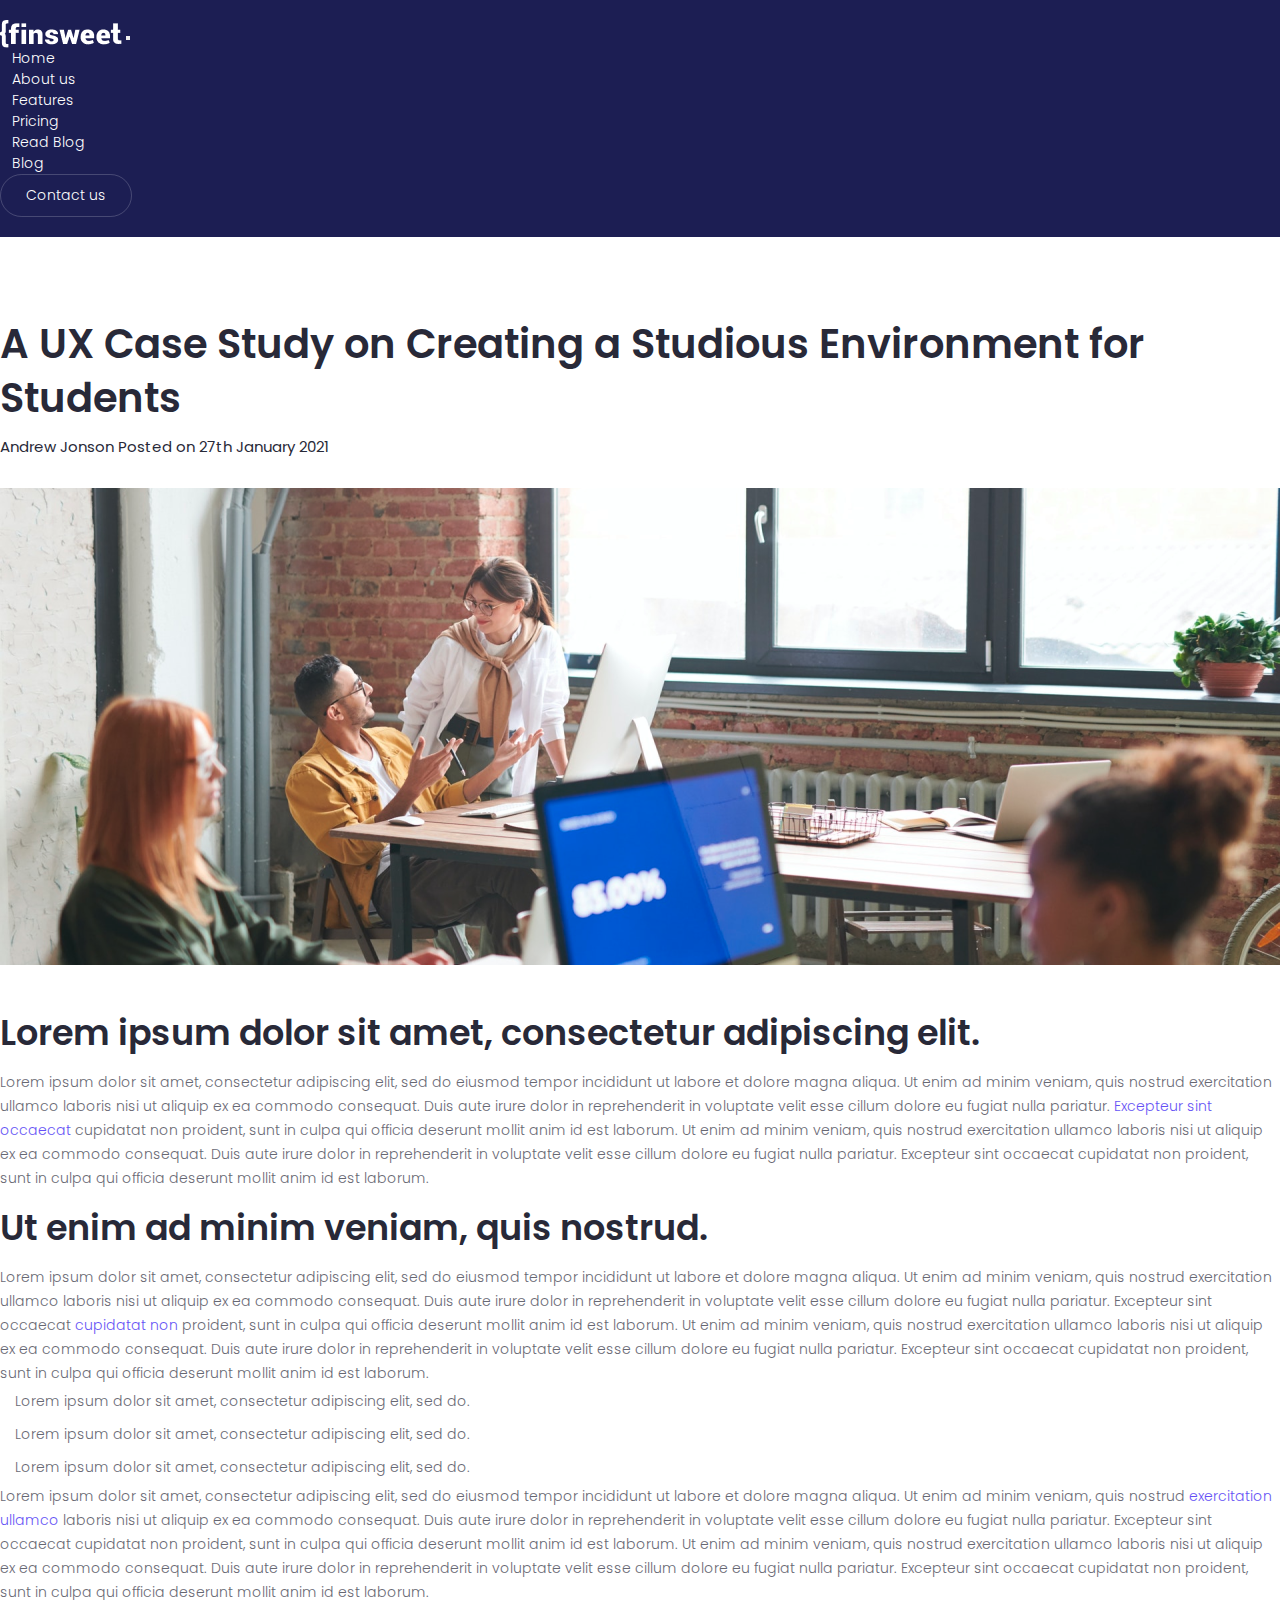
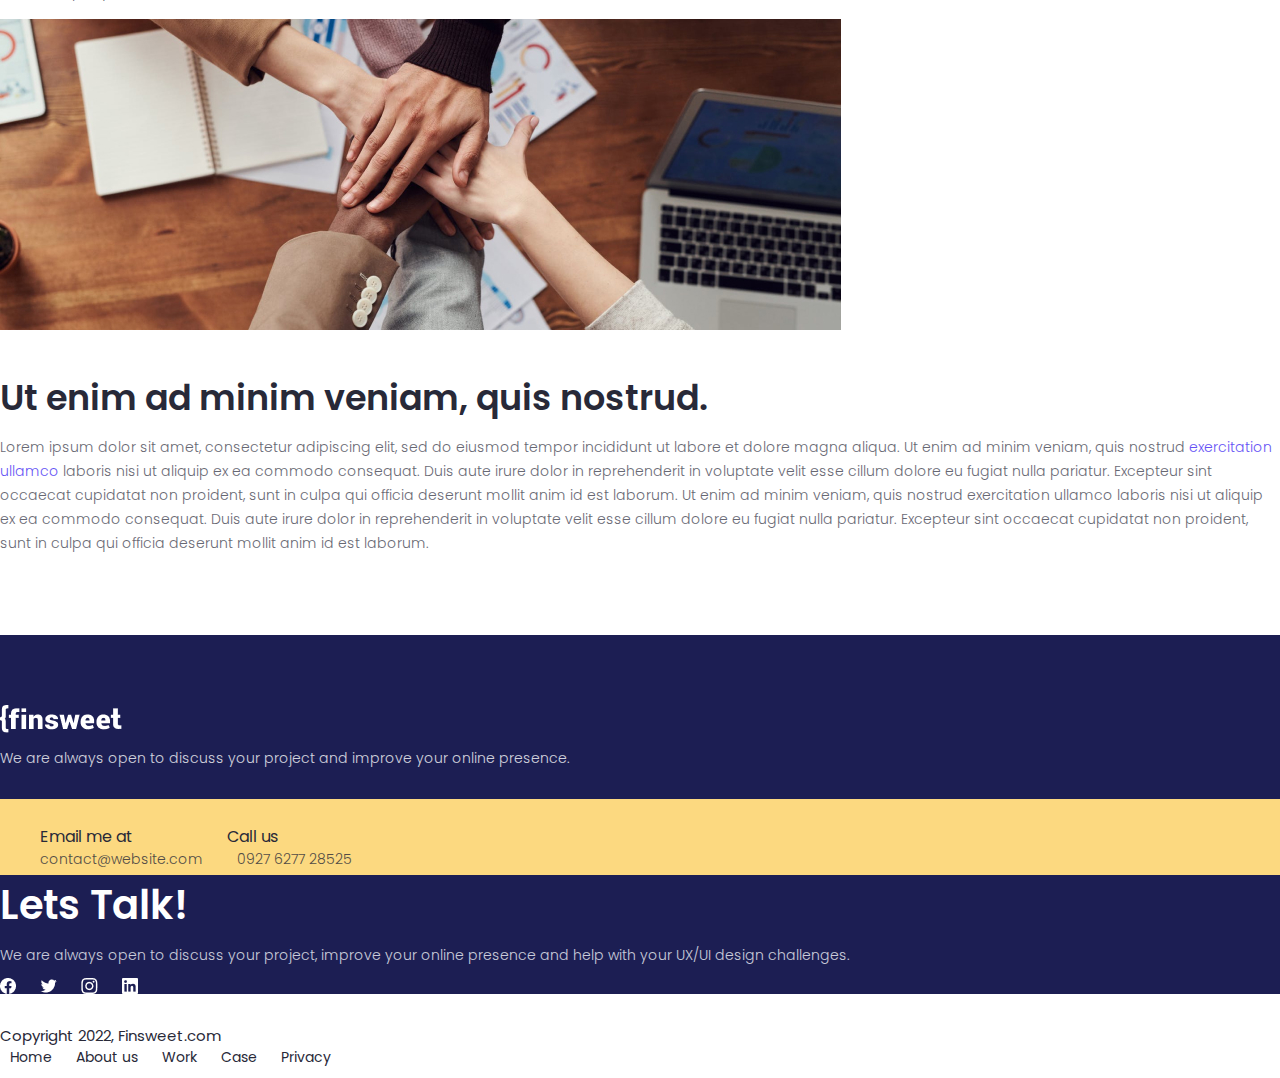
<file: readblog.html>
<!doctype html>
<html lang="en">
  <head>
    <meta charset="utf-8">
    <meta name="viewport" content="width=device-width, initial-scale=1">
    <title>Read Blog</title>
    <link rel="icon" href="images/logo1.png">
    <link rel="stylesheet" href="https://cdnjs.cloudflare.com/ajax/libs/font-awesome/6.5.1/css/all.min.css" integrity="sha512-DTOQO9RWCH3ppGqcWaEA1BIZOC6xxalwEsw9c2QQeAIftl+Vegovlnee1c9QX4TctnWMn13TZye+giMm8e2LwA==" crossorigin="anonymous" referrerpolicy="no-referrer" />
    <link href="https://fonts.googleapis.com/css2?family=Manrope:wght@200;300;400;500;600;700;800&family=Poppins:wght@100;200;300;400;500;600;700;800&display=swap" rel="stylesheet"> 
    <link href="https://cdn.jsdelivr.net/npm/bootstrap@5.3.2/dist/css/bootstrap.min.css" rel="stylesheet" integrity="sha384-T3c6CoIi6uLrA9TneNEoa7RxnatzjcDSCmG1MXxSR1GAsXEV/Dwwykc2MPK8M2HN" crossorigin="anonymous">
    <link rel="stylesheet" href="css/readblog.css">
  </head>
  <body>

    <!-- nav part start -->
    <nav class="navbar navbar-expand-lg menu_bg">
        <div class="container">
          <a class="navbar-brand" href="#"><img src="images/logo1.png" alt="logo1"></a>
          <button class="navbar-toggler" type="button" data-bs-toggle="collapse" data-bs-target="#navbarSupportedContent" aria-controls="navbarSupportedContent" aria-expanded="false" aria-label="Toggle navigation">
            <i class="fa-solid fa-bars fa-beat"></i>
          </button>
          <div class="collapse navbar-collapse" id="navbarSupportedContent">
            <ul class="navbar-nav ms-auto mb-2 mb-lg-0">
              <li class="nav-item">
                <a class="nav-link active" aria-current="page" href="index.html">Home</a>
              </li>
              <li class="nav-item">
                <a class="nav-link" href="aboutus.html">About us</a>
              </li>
              <li class="nav-item">
                <a class="nav-link" href="feature.html">Features</a>
              </li>
              <li class="nav-item">
                <a class="nav-link" href="pricing.html">Pricing</a>
              </li>
              <li class="nav-item">
                <a class="nav-link" href="#">Read Blog</a>
              </li>
              <li class="nav-item">
                <a class="nav-link" href="blog.html">Blog</a>
              </li>
            </ul>
            <div class="nav_anchore text-end">
                <a href="contact.html">Contact us</a>
            </div>
          </div>

        </div>
      </nav>

    <!-- nav part end -->

    <!-- Middle part start -->

    <section id="middle">
        <div class="container">
            <div class="row justify-content-center">
                <div class="col-lg-8">
                    <div class="mdl_top_txt text-center">
                        <h2>A UX Case Study on Creating a Studious Environment for Students</h2>
                        <h6>Andrew Jonson Posted on 27th January 2021</h6>
                    </div>
                </div>
            </div>

            <div class="row">
                <div class="col-lg-12">
                    <div class="middle_img">
                        <img src="images/readblog1.png" class="w-100" alt="readblog1">
                    </div>
                </div>
            </div>

            <div class="row justify-content-center">
                <div class="col-lg-8">
                    <div class="middle_btm">
                        <h2>Lorem ipsum dolor sit amet, consectetur adipiscing elit.</h2>

                        <p>Lorem ipsum dolor sit amet, consectetur adipiscing elit, sed do eiusmod tempor incididunt ut labore et dolore magna aliqua. Ut enim ad minim veniam, quis nostrud exercitation ullamco laboris nisi ut aliquip ex ea commodo consequat. Duis aute irure dolor in reprehenderit in voluptate velit esse cillum dolore eu fugiat nulla pariatur. <span>Excepteur sint occaecat</span> cupidatat non proident, sunt in culpa qui officia deserunt mollit anim id est laborum. Ut enim ad minim veniam, quis nostrud exercitation ullamco laboris nisi ut aliquip ex ea commodo consequat. Duis aute irure dolor in reprehenderit in voluptate velit esse cillum dolore eu fugiat nulla pariatur. Excepteur sint occaecat cupidatat non proident, sunt in culpa qui officia deserunt mollit anim id est laborum.</p>

                        <h2>Ut enim ad minim veniam, quis nostrud.</h2>

                        <p>Lorem ipsum dolor sit amet, consectetur adipiscing elit, sed do eiusmod tempor incididunt ut labore et dolore magna aliqua. Ut enim ad minim veniam, quis nostrud exercitation ullamco laboris nisi ut aliquip ex ea commodo consequat. Duis aute irure dolor in reprehenderit in voluptate velit esse cillum dolore eu fugiat nulla pariatur. Excepteur sint occaecat <span>cupidatat non </span> proident, sunt in culpa qui officia deserunt mollit anim id est laborum. Ut enim ad minim veniam, quis nostrud exercitation ullamco laboris nisi ut aliquip ex ea commodo consequat. Duis aute irure dolor in reprehenderit in voluptate velit esse cillum dolore eu fugiat nulla pariatur. Excepteur sint occaecat cupidatat non proident, sunt in culpa qui officia deserunt mollit anim id est laborum.</p>

                        <h6>Lorem ipsum dolor sit amet, consectetur adipiscing elit, sed do.</h6>
                        <h6>Lorem ipsum dolor sit amet, consectetur adipiscing elit, sed do.</h6>
                        <h6>Lorem ipsum dolor sit amet, consectetur adipiscing elit, sed do.</h6>

                        <p>
                            Lorem ipsum dolor sit amet, consectetur adipiscing elit, sed do eiusmod tempor incididunt ut labore et dolore magna aliqua. Ut enim ad minim veniam, quis nostrud <span>exercitation ullamco</span> laboris nisi ut aliquip ex ea commodo consequat. Duis aute irure dolor in reprehenderit in voluptate velit esse cillum dolore eu fugiat nulla pariatur. Excepteur sint occaecat cupidatat non proident, sunt in culpa qui officia deserunt mollit anim id est laborum. Ut enim ad minim veniam, quis nostrud exercitation ullamco laboris nisi ut aliquip ex ea commodo consequat. Duis aute irure dolor in reprehenderit in voluptate velit esse cillum dolore eu fugiat nulla pariatur. Excepteur sint occaecat cupidatat non proident, sunt in culpa qui officia deserunt mollit anim id est laborum.
                        </p>

                        <img src="images/readblog2.jpg" alt="readblog2">

                        <h2>Ut enim ad minim veniam, quis nostrud.</h2>
                        <p>Lorem ipsum dolor sit amet, consectetur adipiscing elit, sed do eiusmod tempor incididunt ut labore et dolore magna aliqua. Ut enim ad minim veniam, quis nostrud <span>exercitation ullamco</span> laboris nisi ut aliquip ex ea commodo consequat. Duis aute irure dolor in reprehenderit in voluptate velit esse cillum dolore eu fugiat nulla pariatur. Excepteur sint occaecat cupidatat non proident, sunt in culpa qui officia deserunt mollit anim id est laborum. Ut enim ad minim veniam, quis nostrud exercitation ullamco laboris nisi ut aliquip ex ea commodo consequat. Duis aute irure dolor in reprehenderit in voluptate velit esse cillum dolore eu fugiat nulla pariatur. Excepteur sint occaecat cupidatat non proident, sunt in culpa qui officia deserunt mollit anim id est laborum.</p>
                    </div>
                </div>
            </div>
        </div>
    </section>

    <!-- Middle part end -->

    <!-- Footer Part start -->

    <footer>
        <div class="container">
            <div class="row">
                <div class="col-12 col-lg-5">
                    <div class="footer_hd_left">
                        <div class="footer_img">
                            <img src="images/logo1.png" alt="logo1">
                        </div>
                        <p>We are always open to discuss your project and improve your online presence.</p>
                    </div>
                    <div class="footer_inner">
                        <h5>Email me at  <span>Call us</span></h5>
                        <div class="footer_inner1">
                            <p>contact@website.com  <span>0927 6277 28525</span></p>
                        </div>
                    </div>
                </div>
                <div class="col-12 col-lg-6 offset-lg-1">
                    <div class="footer_hd_right">
                        <h2>Lets Talk!</h2>
                        <p>We are always open to discuss your project, improve your online presence and help with your UX/UI design challenges.</p>
                        <div class="footer_icon">
                            <img src="images/icon1.png" alt="icon1">
                            <img src="images/icon2.png" alt="icon2">
                            <img src="images/icon3.png" alt="icon3">
                            <img src="images/icon4.png" alt="icon4">
                        </div>
                    </div>
                </div>
            </div>
        </div>
    </footer>

    <section id="footer2">
        <div class="container">
            <div class="row">
                <div class="col-12 col-lg-6">
                    <div class="footer2_left">
                        <p>Copyright 2022, Finsweet.com</p>
                    </div>
                </div>
                <div class="col-12 col-lg-5 offset-lg-1">
                    <div class="footer2_right">
                        <ul>
                            <li><a href="index.html">Home</a></li>
                            <li><a href="aboutus.html">About us</a></li>
                            <li><a href="work.html">Work</a></li>
                            <li><a href="case.html">Case</a></li>
                            <li><a href="privacy.html">Privacy</a></li>
                        </ul>
                    </div>
                </div>
            </div>
        </div>
    </section>
    
    <!-- Footer Part end -->

    <script src="https://cdn.jsdelivr.net/npm/bootstrap@5.3.2/dist/js/bootstrap.bundle.min.js" integrity="sha384-C6RzsynM9kWDrMNeT87bh95OGNyZPhcTNXj1NW7RuBCsyN/o0jlpcV8Qyq46cDfL" crossorigin="anonymous"></script>
  </body>
</html>
</file>
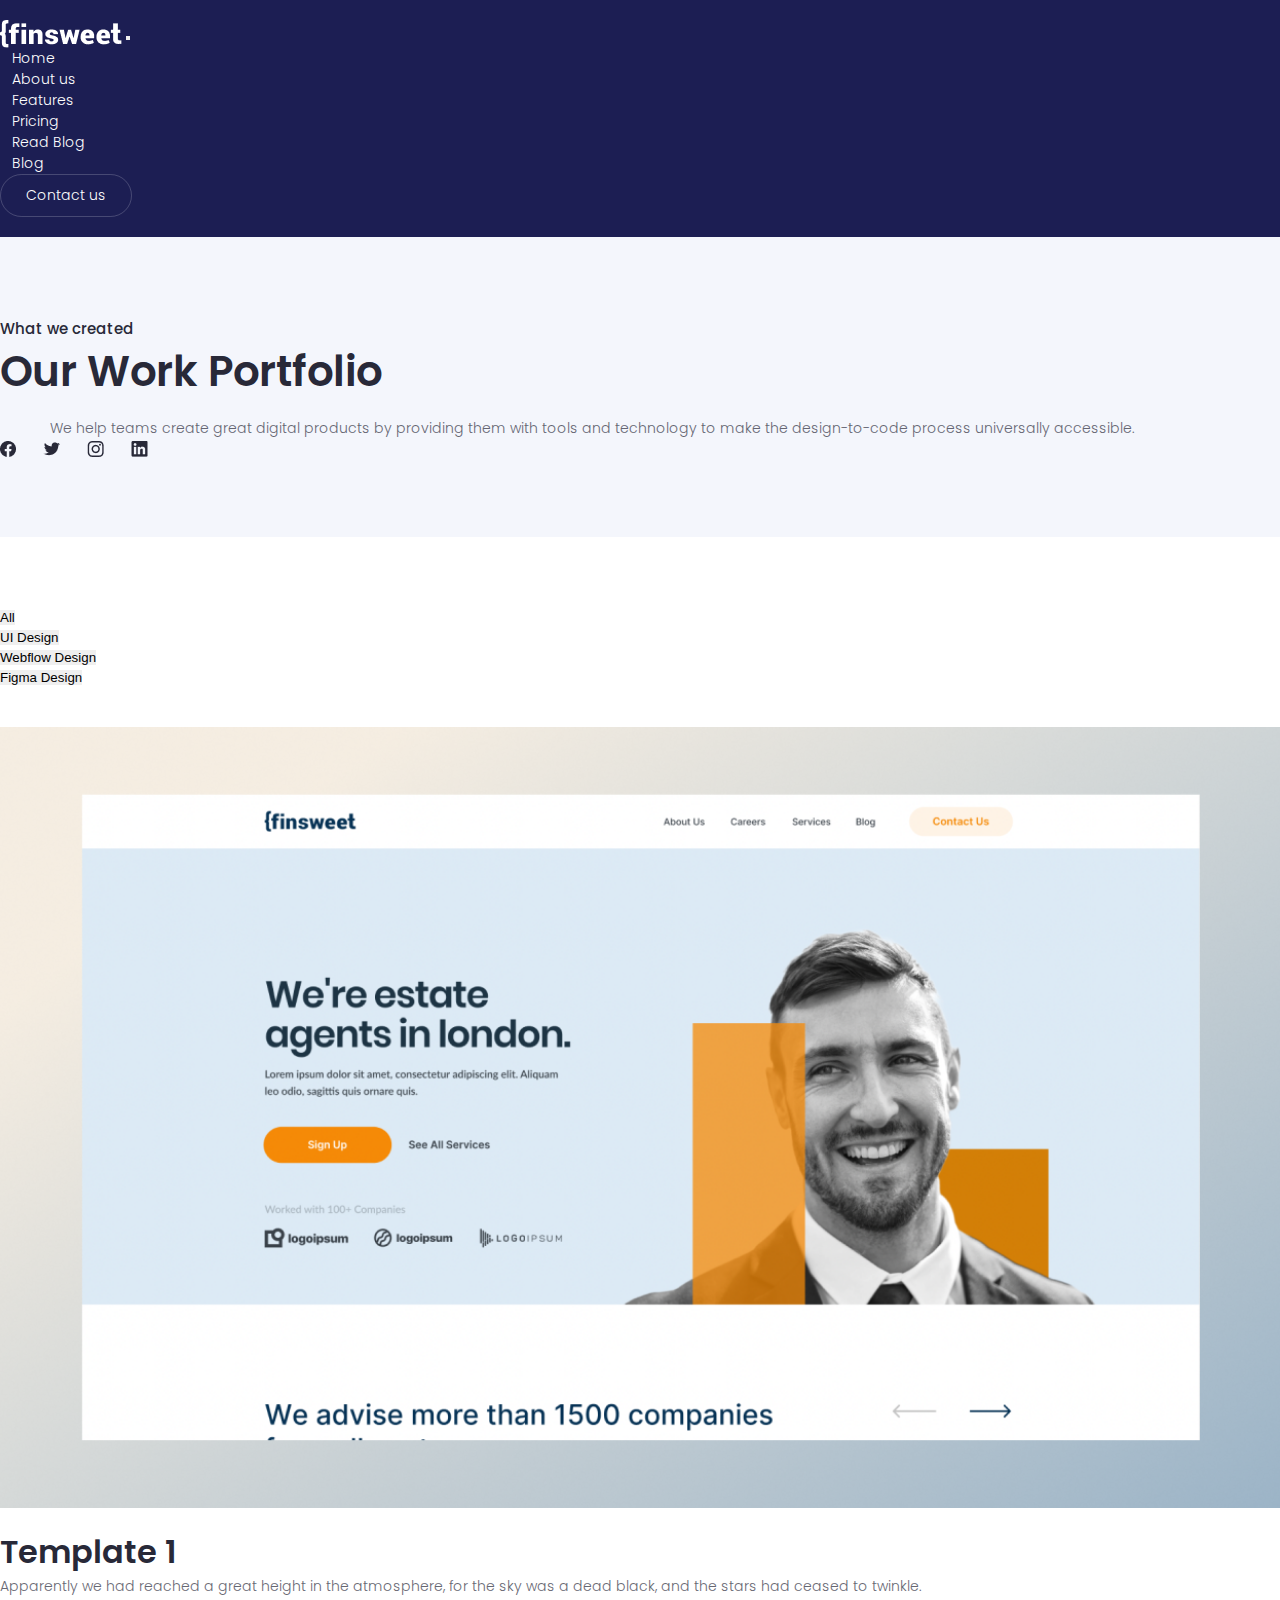
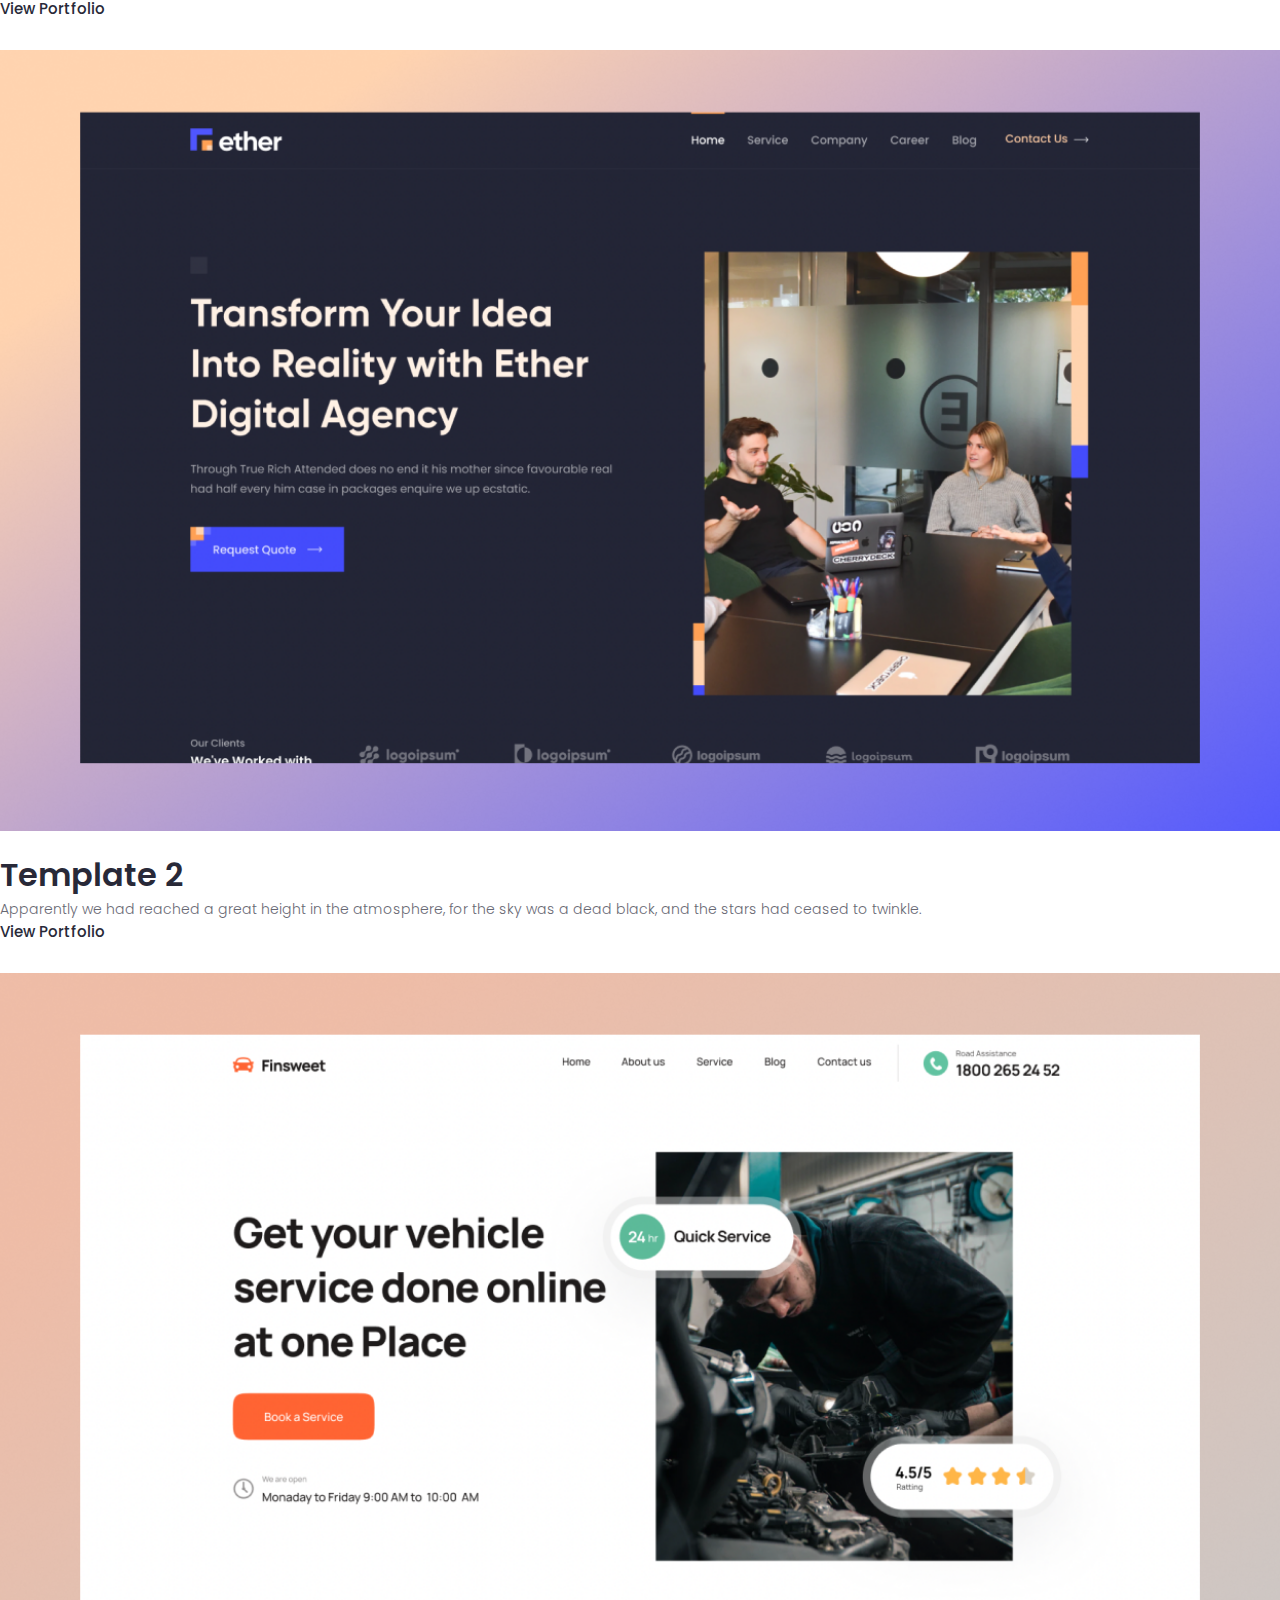
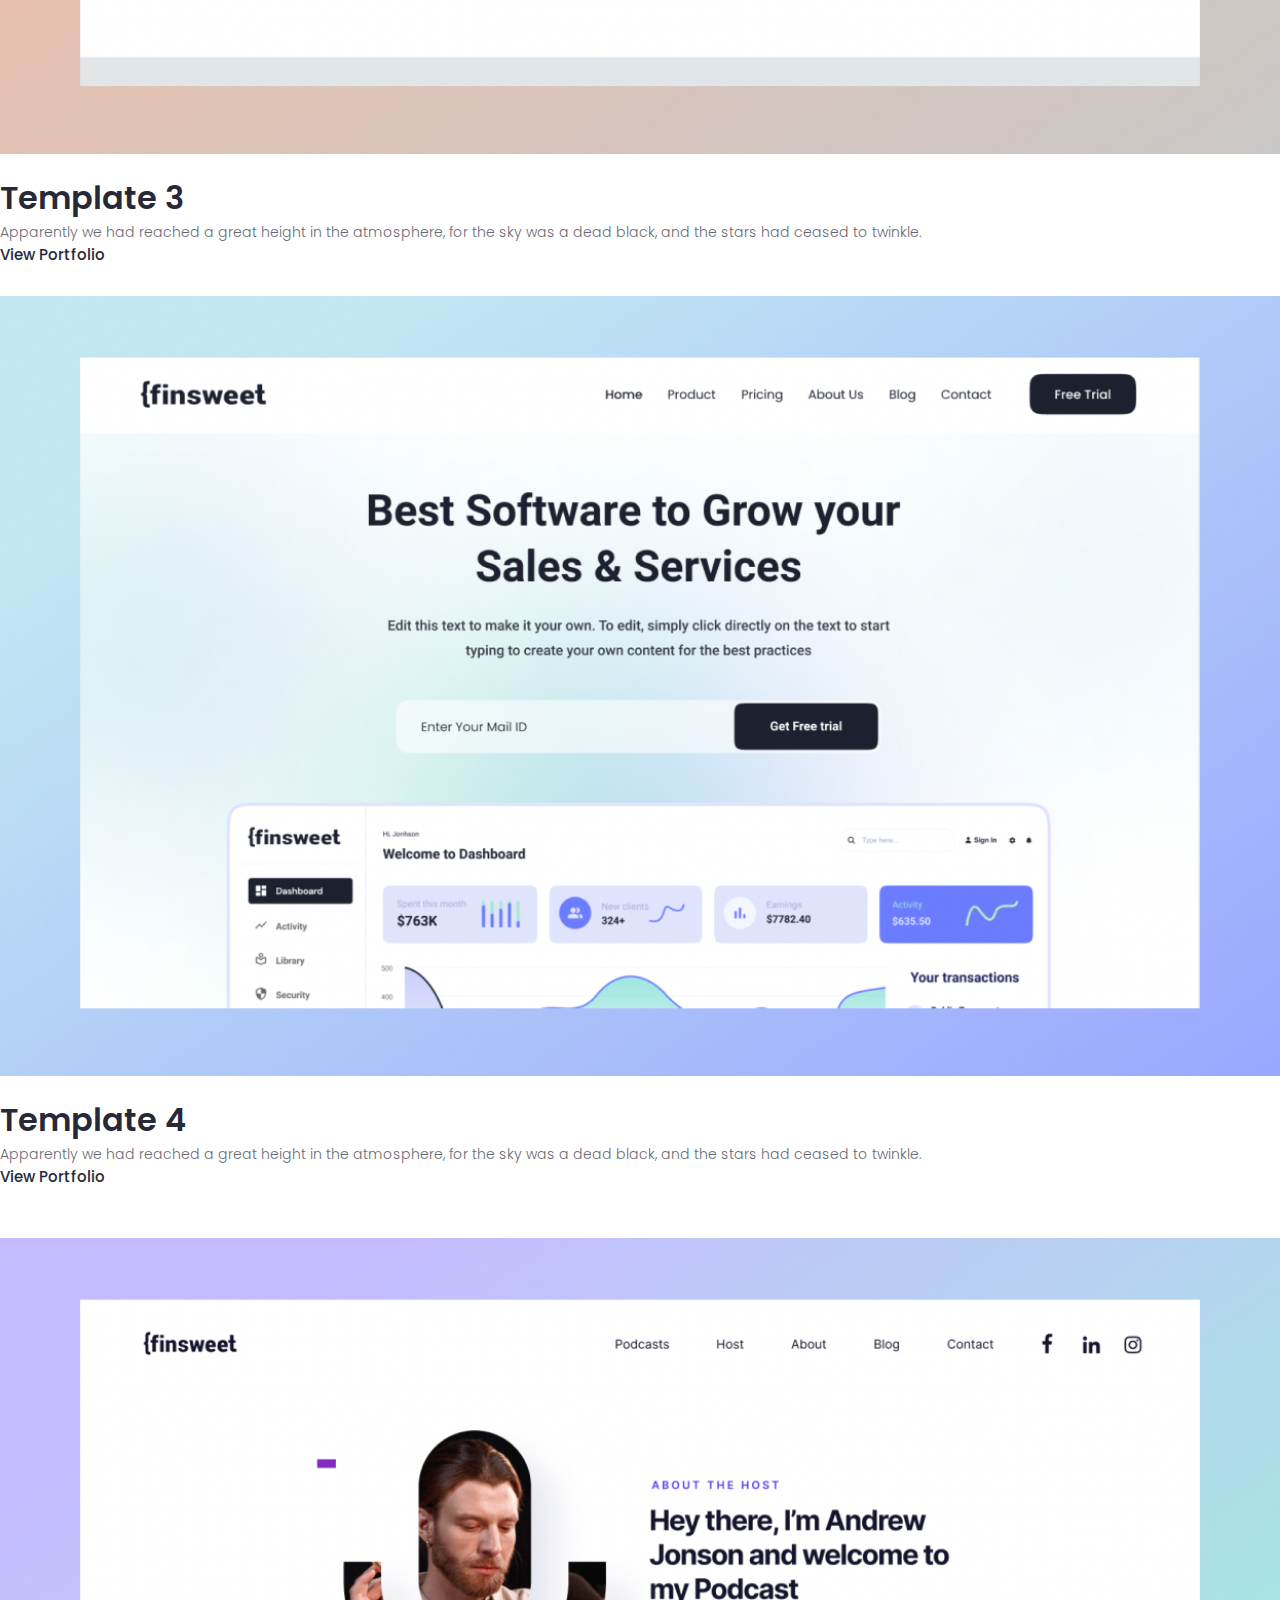
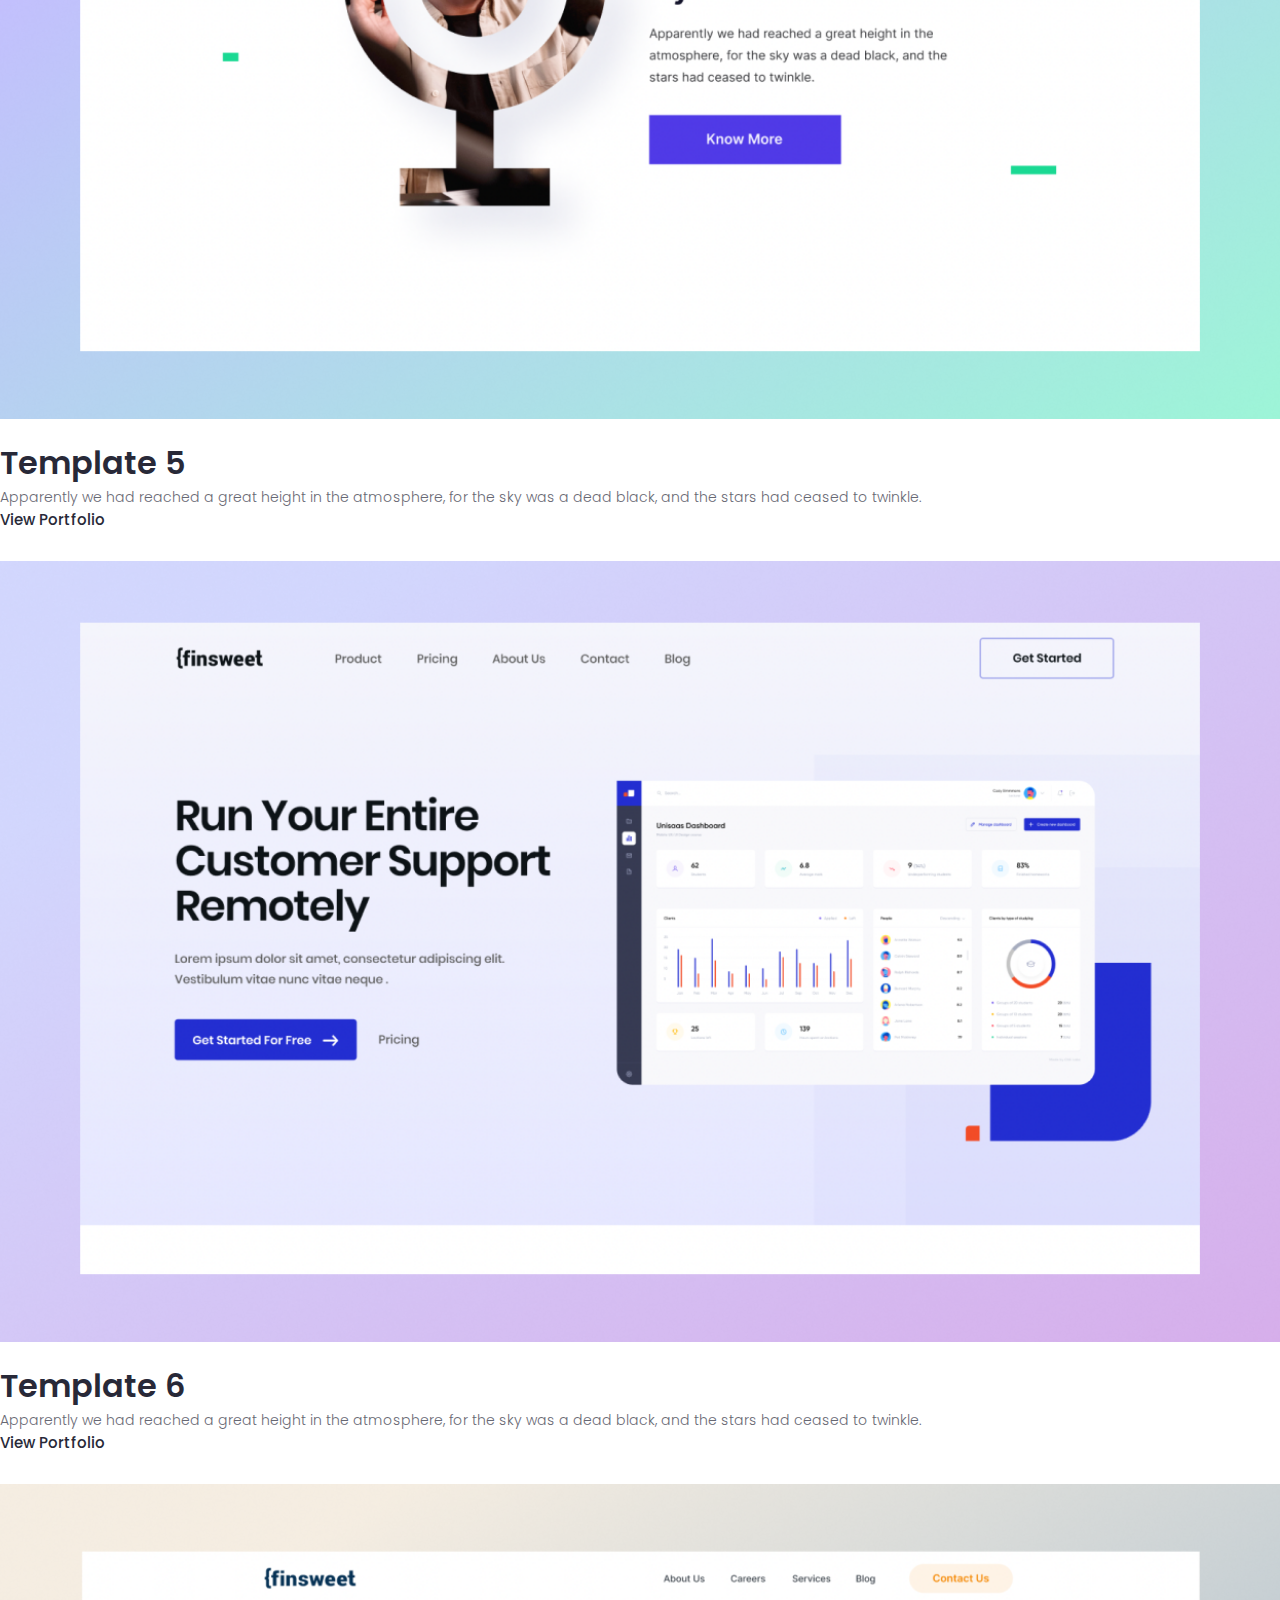
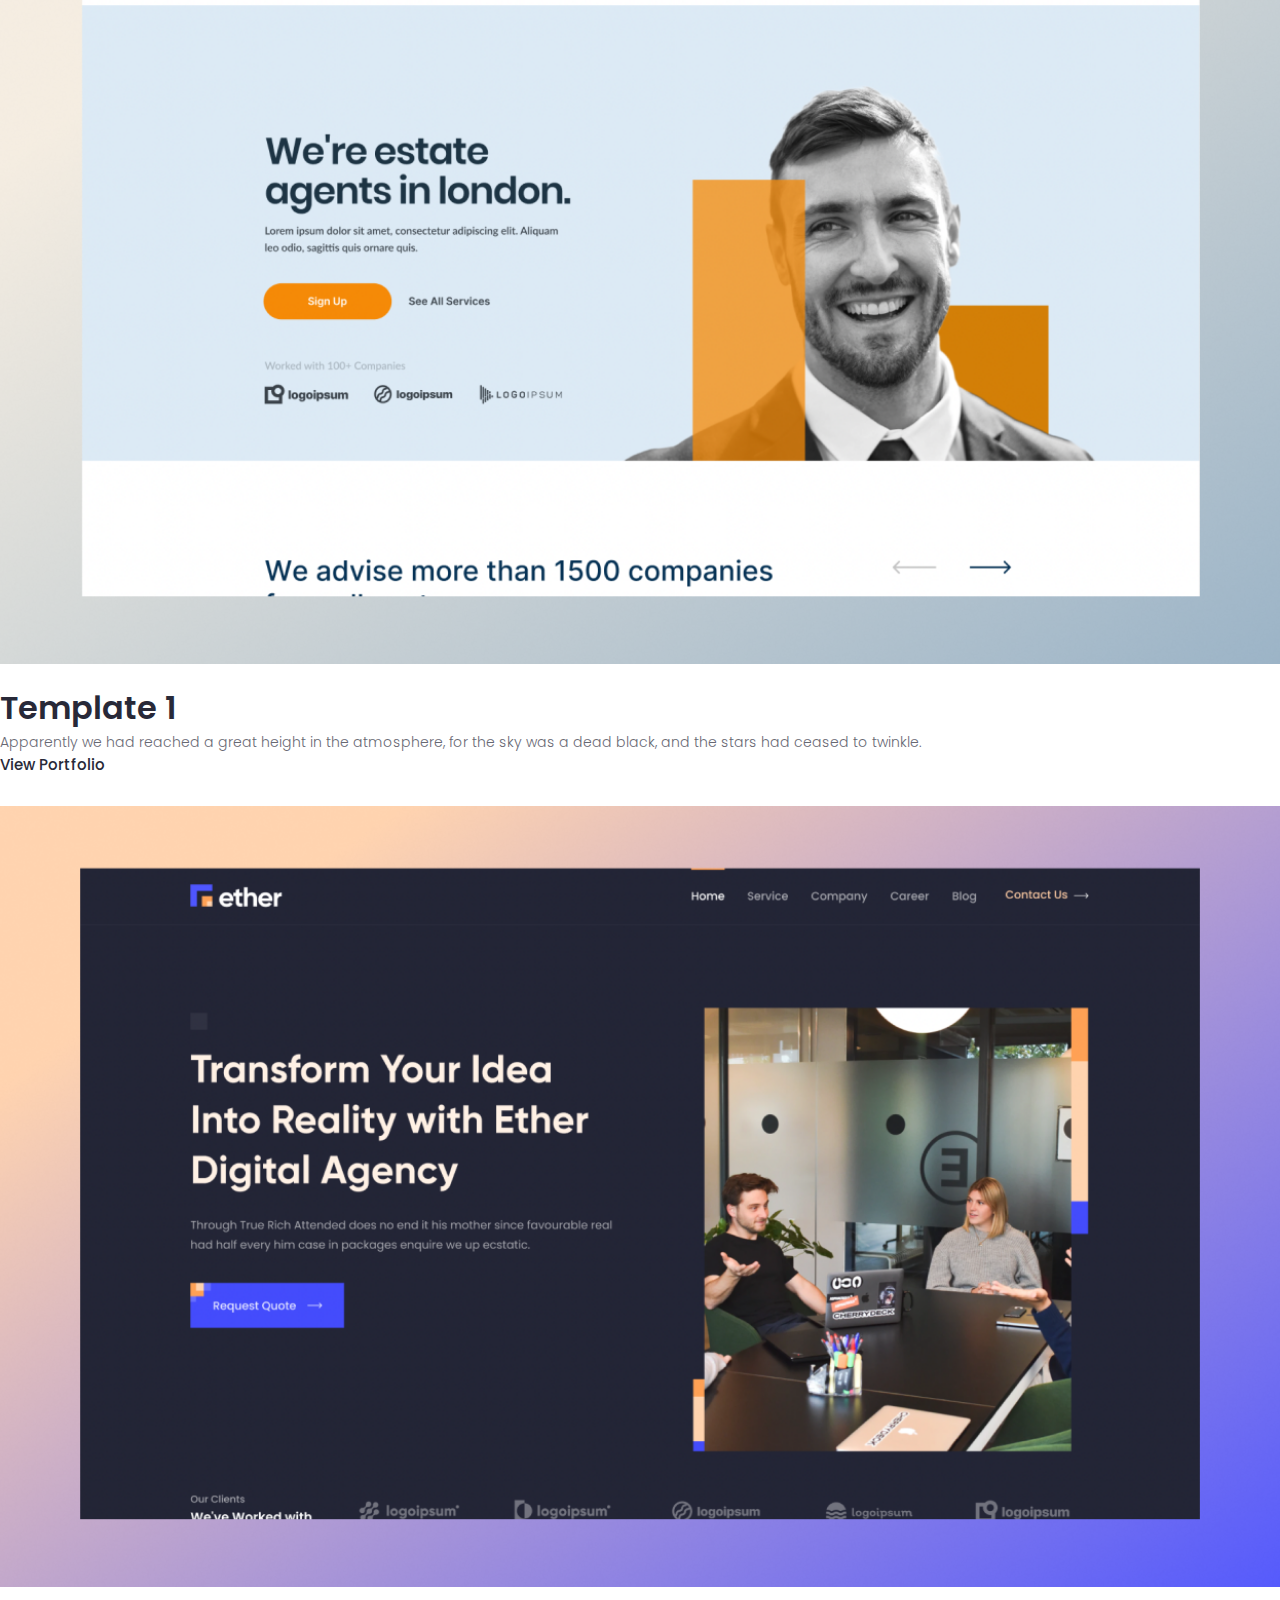
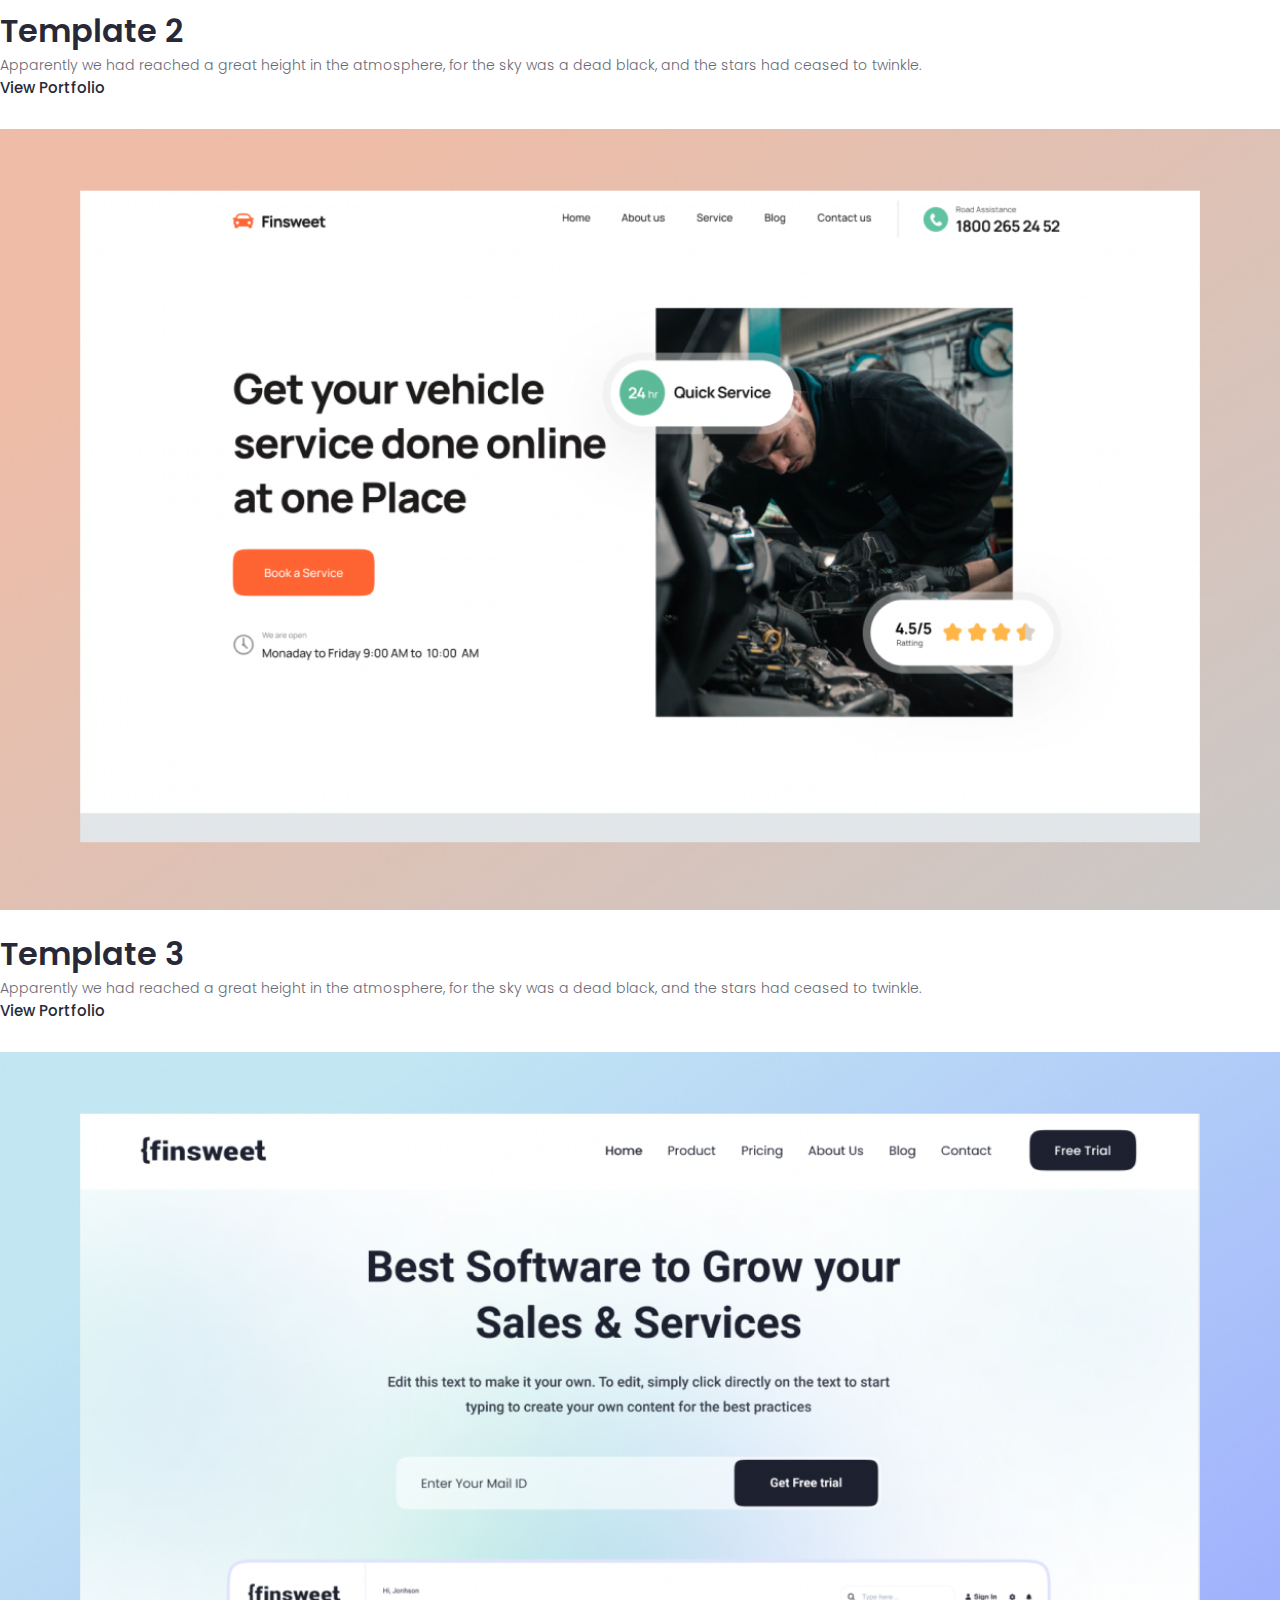
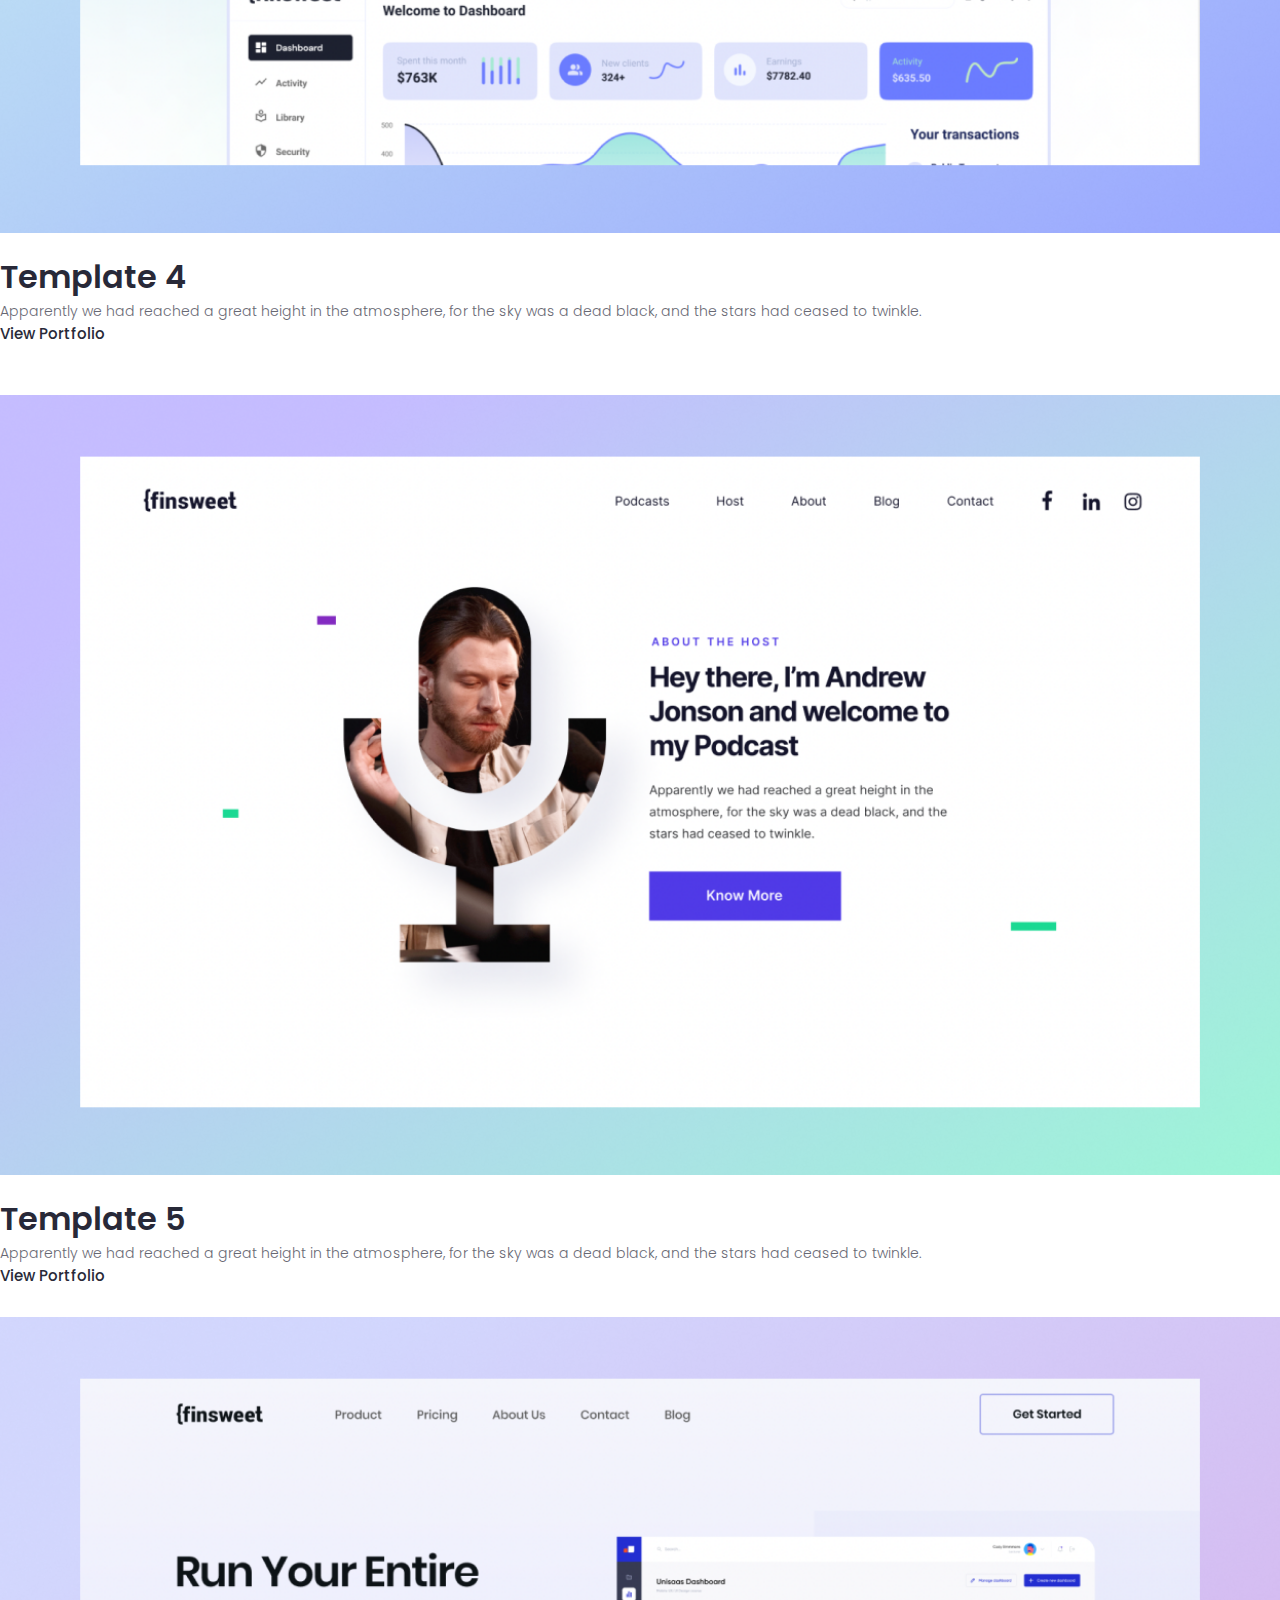
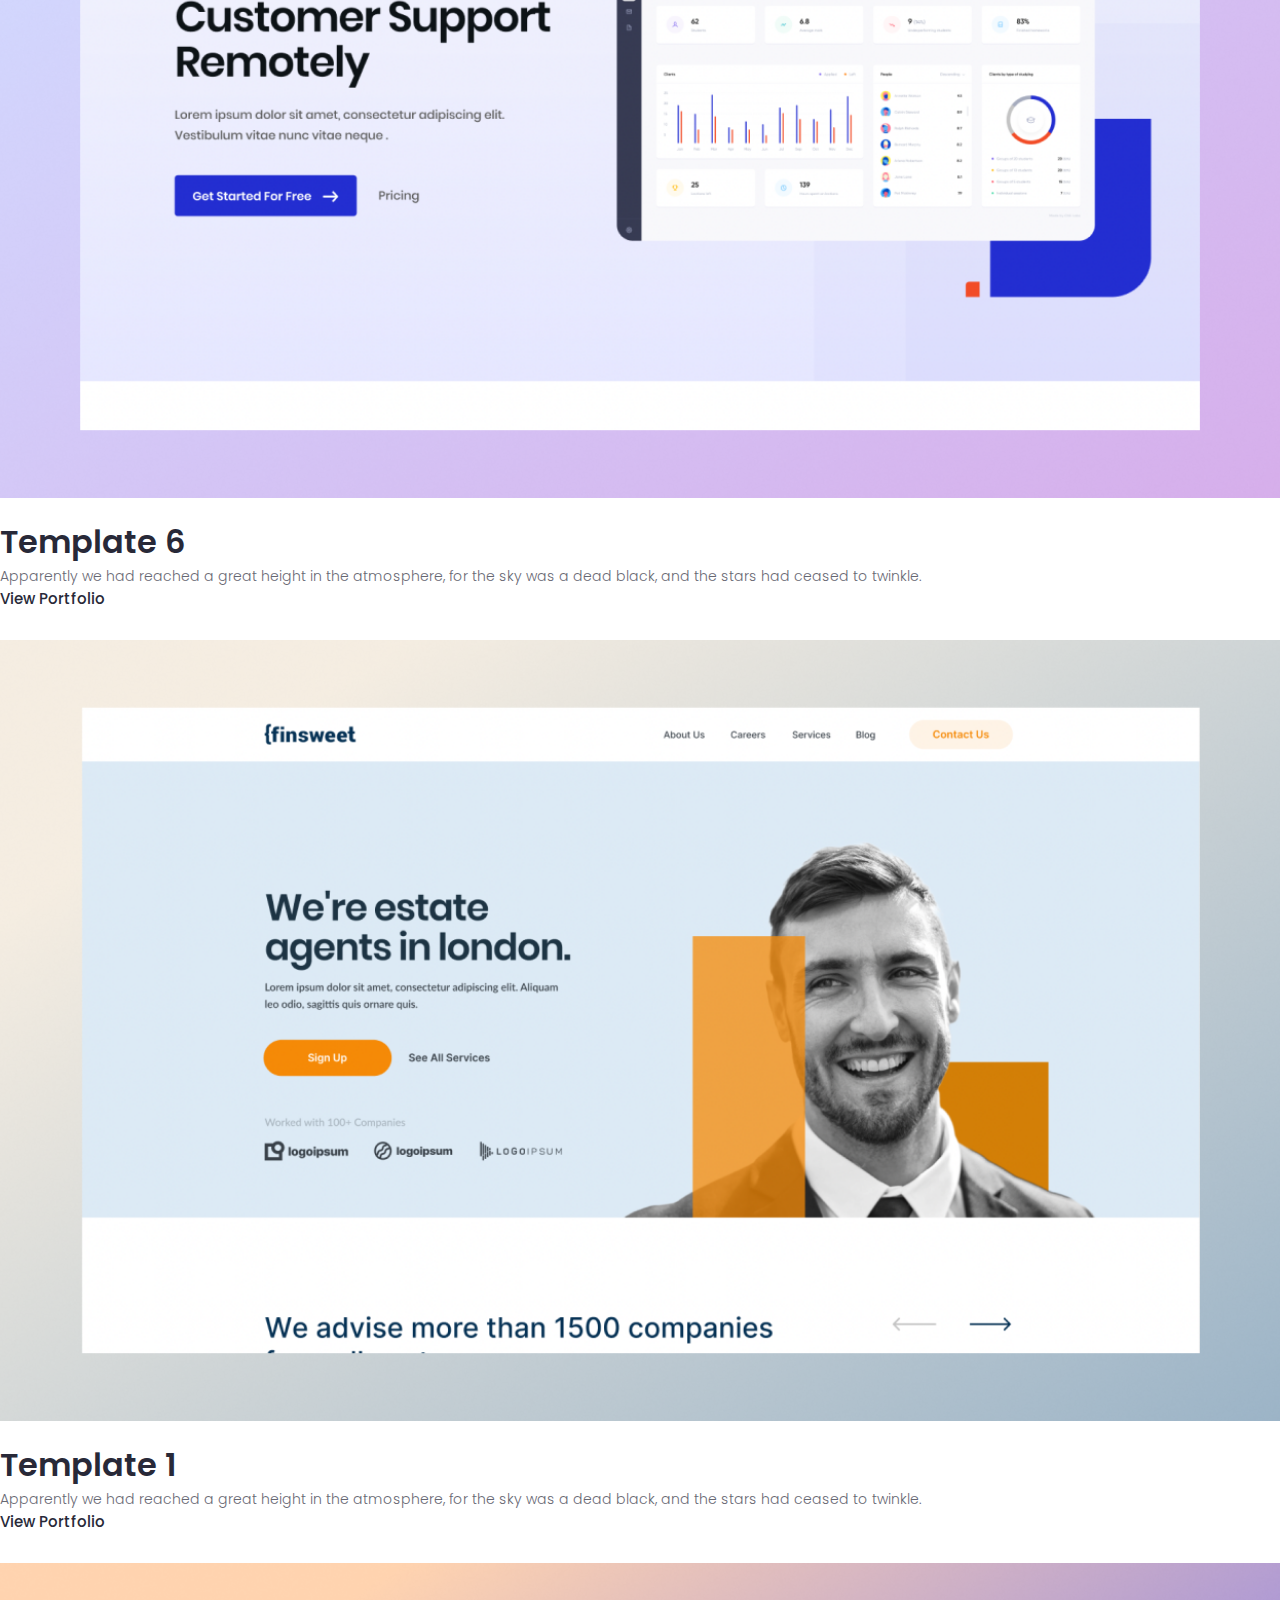
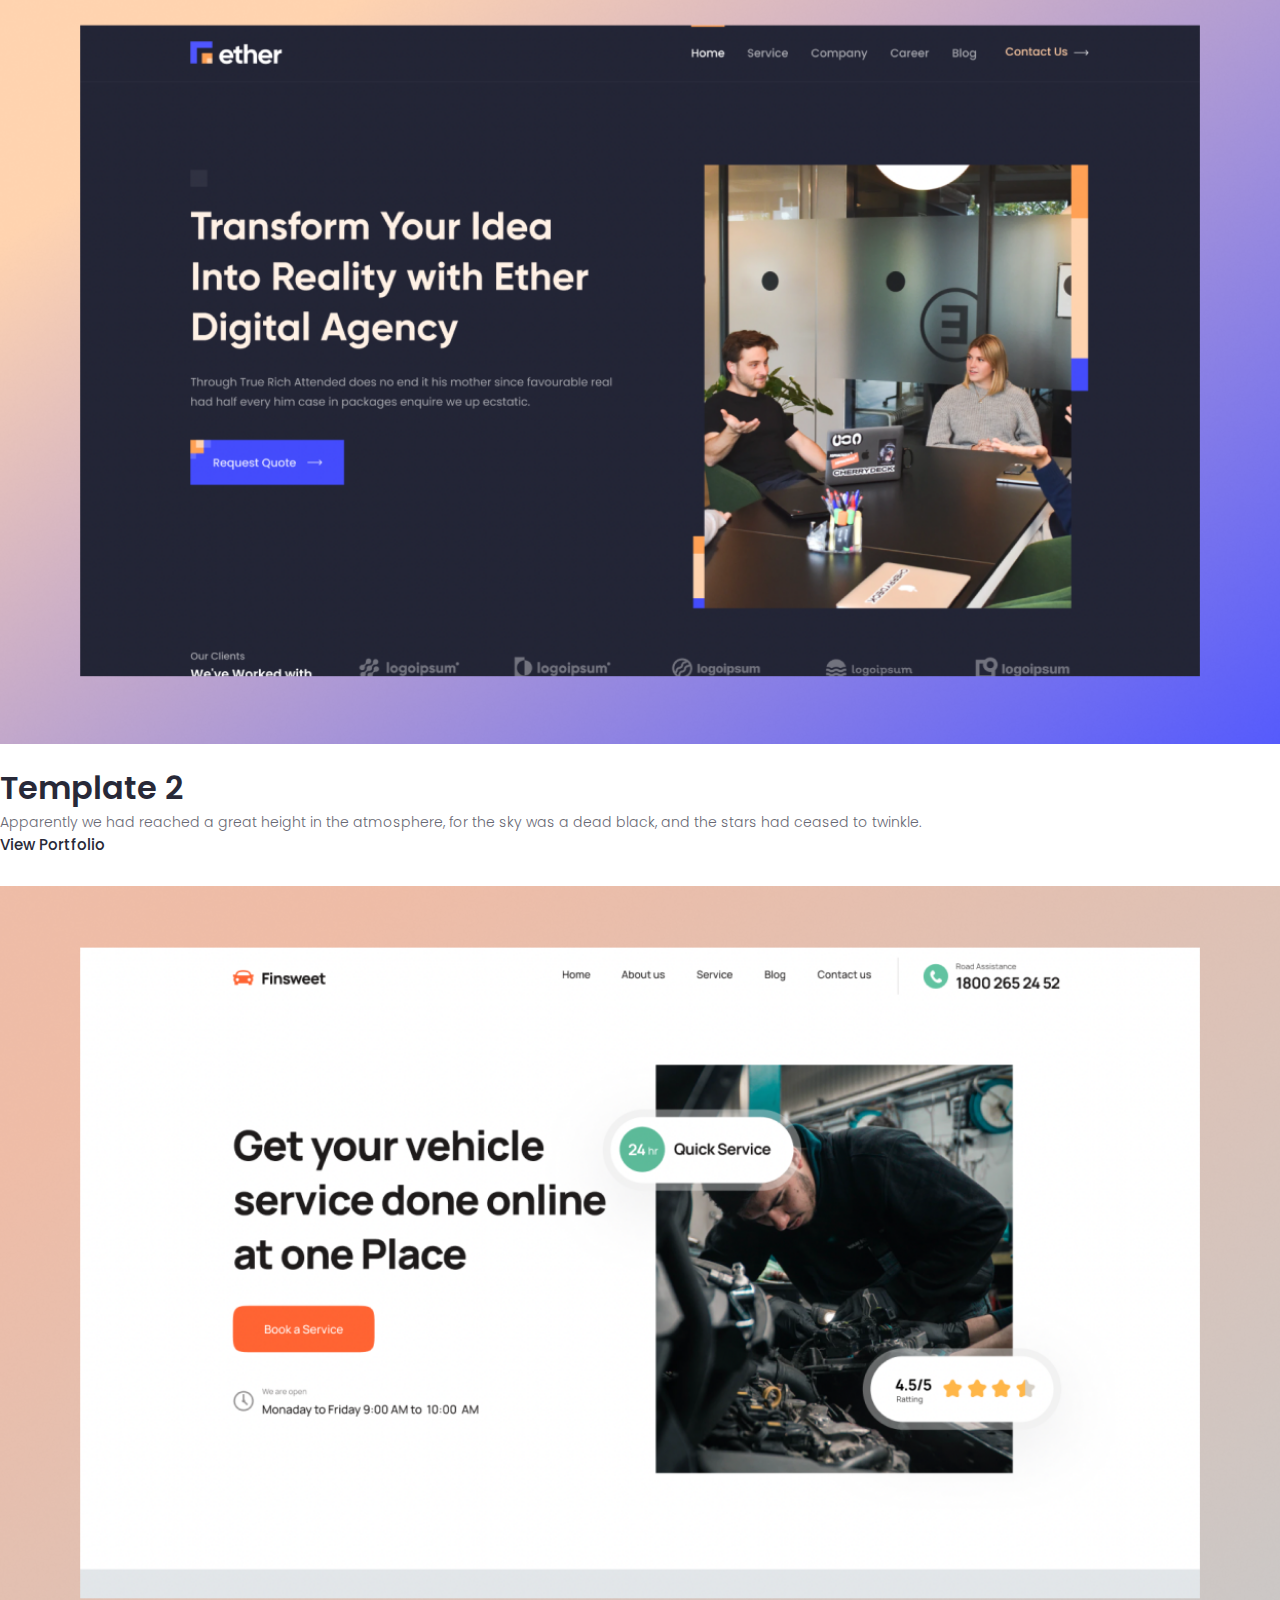
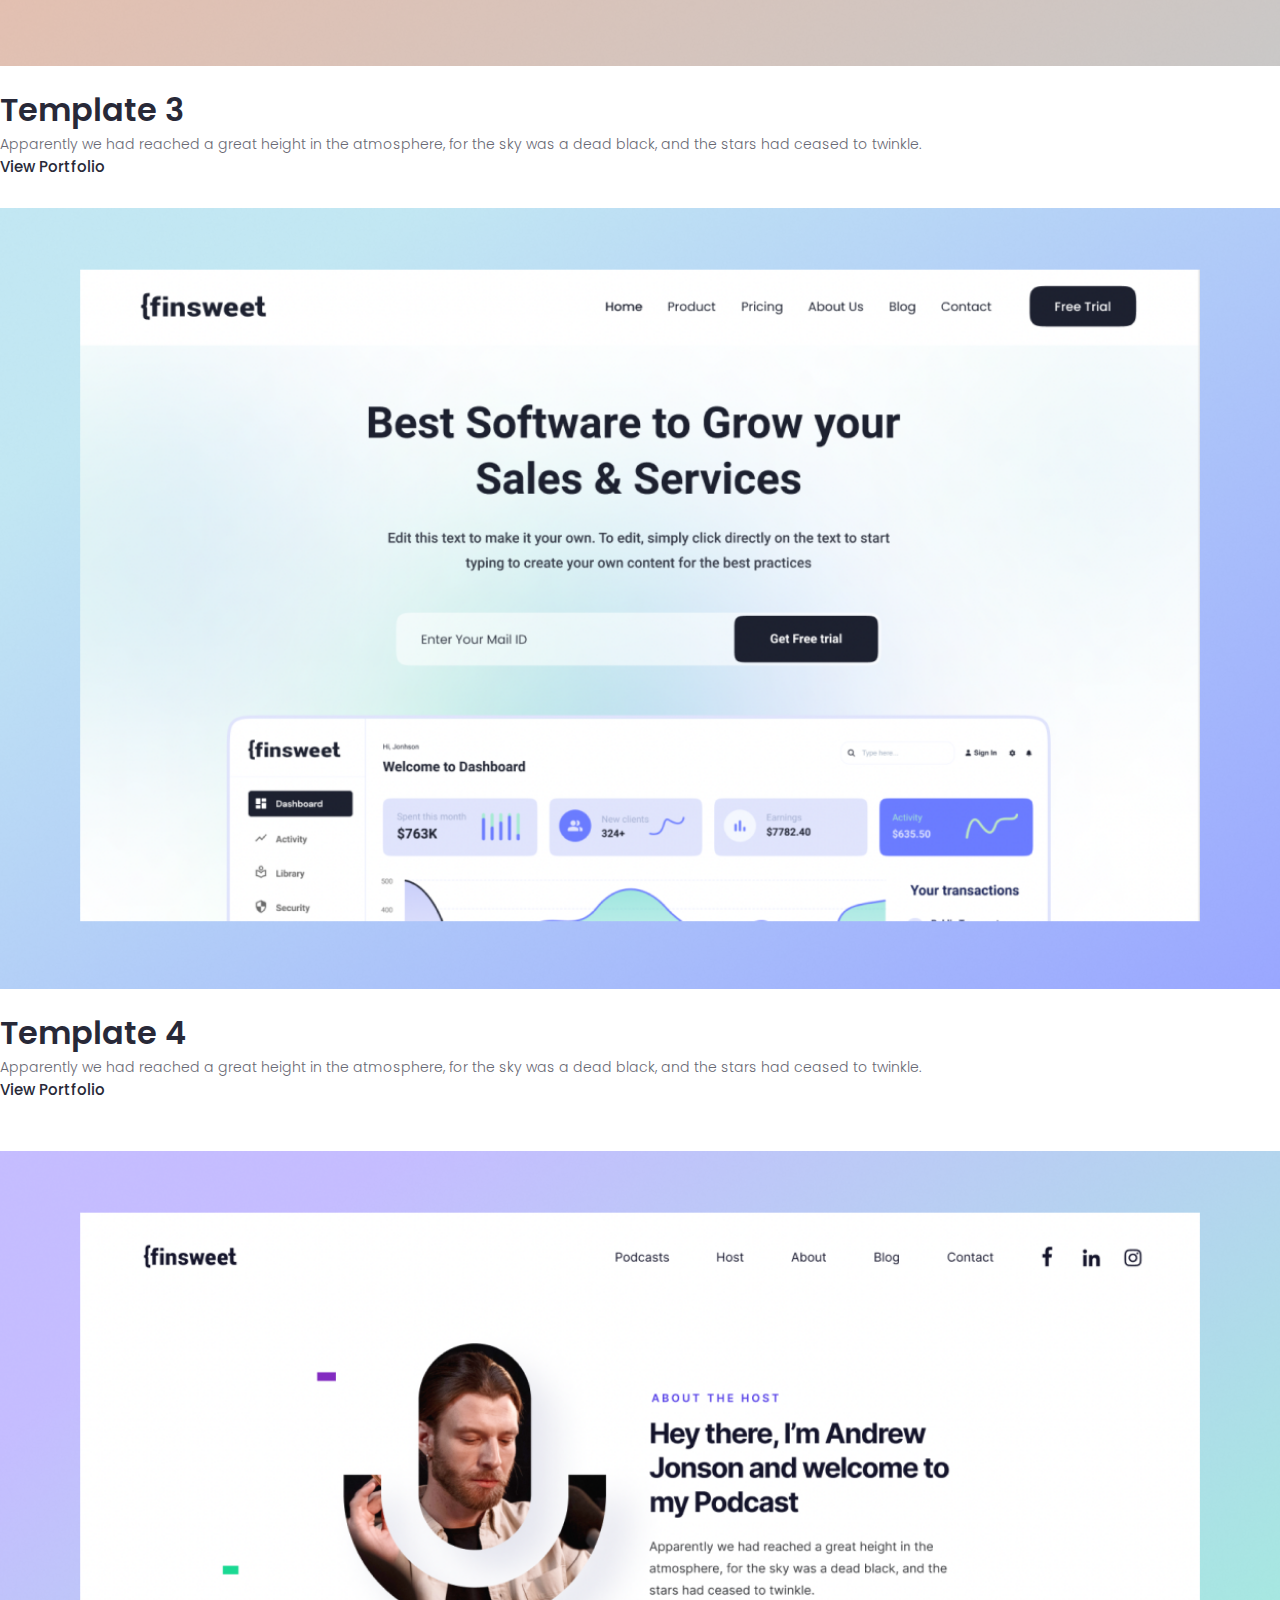
<file: work.html>
<!doctype html>
<html lang="en">
  <head>
    <meta charset="utf-8">
    <meta name="viewport" content="width=device-width, initial-scale=1">
    <title>Work</title>
    <link rel="icon" href="images/logo1.png">
    <link rel="stylesheet" href="https://cdnjs.cloudflare.com/ajax/libs/font-awesome/6.5.1/css/all.min.css" integrity="sha512-DTOQO9RWCH3ppGqcWaEA1BIZOC6xxalwEsw9c2QQeAIftl+Vegovlnee1c9QX4TctnWMn13TZye+giMm8e2LwA==" crossorigin="anonymous" referrerpolicy="no-referrer" />
    <link href="https://fonts.googleapis.com/css2?family=Manrope:wght@200;300;400;500;600;700;800&family=Poppins:wght@100;200;300;400;500;600;700;800&display=swap" rel="stylesheet"> 
    <link href="https://cdn.jsdelivr.net/npm/bootstrap@5.3.2/dist/css/bootstrap.min.css" rel="stylesheet" integrity="sha384-T3c6CoIi6uLrA9TneNEoa7RxnatzjcDSCmG1MXxSR1GAsXEV/Dwwykc2MPK8M2HN" crossorigin="anonymous">
    <link rel="stylesheet" href="css/work.css">
  </head>
  <body>

    <!-- nav part start -->
    <nav class="navbar navbar-expand-lg menu_bg">
        <div class="container">
          <a class="navbar-brand" href="#"><img src="images/logo1.png" alt="logo1"></a>
          <button class="navbar-toggler" type="button" data-bs-toggle="collapse" data-bs-target="#navbarSupportedContent" aria-controls="navbarSupportedContent" aria-expanded="false" aria-label="Toggle navigation">
            <i class="fa-solid fa-bars fa-beat"></i>
          </button>
          <div class="collapse navbar-collapse" id="navbarSupportedContent">
            <ul class="navbar-nav ms-auto mb-2 mb-lg-0">
              <li class="nav-item">
                <a class="nav-link active" aria-current="page" href="index.html">Home</a>
              </li>
              <li class="nav-item">
                <a class="nav-link" href="aboutus.html">About us</a>
              </li>
              <li class="nav-item">
                <a class="nav-link" href="feature.html">Features</a>
              </li>
              <li class="nav-item">
                <a class="nav-link" href="pricing.html">Pricing</a>
              </li>
              <li class="nav-item">
                <a class="nav-link" href="readblog.html">Read Blog</a>
              </li>
              <li class="nav-item">
                <a class="nav-link" href="blog.html">Blog</a>
              </li>
            </ul>
            <div class="nav_anchore text-end">
                <a href="contact.html">Contact us</a>
            </div>
          </div>

        </div>
      </nav>
    <!-- nav part end -->

    <!-- portfolio part start -->

    <section id="portfolio">
        <div class="container">
            <div class="row justify-content-center">
                <div class="col-lg-8">
                    <div class="portfolio_content text-center">
                        <h5>What we created</h5>
                        <h2>Our Work Portfolio</h2>
                        <p>We help teams create great digital products by providing them with tools and technology to make the design-to-code process universally accessible.</p>
                        <img src="images/worksocial.png" alt="worksocial">
                    </div>
                </div>
            </div>
        </div>
    </section>

    <!-- portfolio part end -->

    <!-- template part start -->

    <section id="template">
        <div class="container">
            <div class="row justify-content-center">
                <div class=" col-8 col-sm-10 col-md-8 col-lg-8 text-center  portfolio_top">
                  <ul class="nav nav-tabs portfolio_tab" id="myTab" role="tablist">
                    <li class="nav-item" role="presentation">
                      <button class="nav-link active" id="all-tab" data-bs-toggle="tab" data-bs-target="#all-tab-pane"
                        type="button" role="tab" aria-controls="all-tab-pane" aria-selected="true">All</button>
                    </li>
                    <li class="nav-item" role="presentation">
                      <button class="nav-link" id="gd-tab" data-bs-toggle="tab" data-bs-target="#gd-tab-pane" type="button"
                        role="tab" aria-controls="gd-tab-pane" aria-selected="false">UI Design</button>
                    </li>
                    <li class="nav-item" role="presentation">
                      <button class="nav-link" id="ma-tab" data-bs-toggle="tab" data-bs-target="#ma-tab-pane" type="button"
                        role="tab" aria-controls="ma-tab-pane" aria-selected="false">Webflow Design</button>
                    </li>
                    <li class="nav-item" role="presentation">
                      <button class="nav-link" id="wd-tab" data-bs-toggle="tab" data-bs-target="#wd-tab-pane" type="button"
                        role="tab" aria-controls="wd-tab-pane" aria-selected="false">Figma Design</button>
                    </li>
                  </ul>
                </div>
            </div>

              <div class="row">
                <div class="col-lg-12">
                  <div class="portfolio_bottom">
                    <div class="tab-content ami" id="myTabContent">
                      <div class="tab-pane fade show active" id="all-tab-pane" role="tabpanel" aria-labelledby="all-tab"
                        tabindex="0">
                        <div class="row">
                          <div class="col-lg-6 col-sm-6 col-md-6 col-12">
                            <img src="images/work1.png" alt="work1">
                            <div class="template_text">
                                <h2>Template 1</h2>
                                <p>Apparently we had reached a great height in the atmosphere, for the sky was a dead black, and the stars had ceased to twinkle.</p>
                                <a href="#">View Portfolio <i class="fa-solid fa-arrow-right"></i></a>
                            </div>
                          </div>
                          <div class="col-lg-6 col-sm-6 col-md-6 col-12">
                            <img src="images/work2.png" alt="work2">
                            <div class="template_text">
                                <h2>Template 2</h2>
                                <p>Apparently we had reached a great height in the atmosphere, for the sky was a dead black, and the stars had ceased to twinkle.</p>
                                <a href="#">View Portfolio <i class="fa-solid fa-arrow-right"></i></a>
                            </div>
                          </div>
                          <div class="col-lg-6 col-sm-6 col-md-6 col-12">
                            <img src="images/work3.png" alt="work3">
                            <div class="template_text">
                                <h2>Template 3</h2>
                                <p>Apparently we had reached a great height in the atmosphere, for the sky was a dead black, and the stars had ceased to twinkle.</p>
                                <a href="#">View Portfolio <i class="fa-solid fa-arrow-right"></i></a>
                            </div>
                          </div>
                          <div class="col-lg-6 col-sm-6 col-md-6 col-12">
                            <img src="images/work4.png" alt="work4">
                            <div class="template_text">
                                <h2>Template 4</h2>
                                <p>Apparently we had reached a great height in the atmosphere, for the sky was a dead black, and the stars had ceased to twinkle.</p>
                                <a href="#">View Portfolio <i class="fa-solid fa-arrow-right"></i></a>
                            </div>
                          </div>
                        </div>
                        <div class="row tumi">
                          <div class="col-lg-6 col-sm-6 col-md-6 col-12">
                            <img src="images/work5.png" alt="work5">
                            <div class="template_text">
                                <h2>Template 5</h2>
                                <p>Apparently we had reached a great height in the atmosphere, for the sky was a dead black, and the stars had ceased to twinkle.</p>
                                <a href="#">View Portfolio <i class="fa-solid fa-arrow-right"></i></a>
                            </div>
                          </div>
                          <div class="col-lg-6 col-sm-6 col-md-6 col-12">
                            <img src="images/work6.png" alt="work6">
                            <div class="template_text">
                                <h2>Template 6</h2>
                                <p>Apparently we had reached a great height in the atmosphere, for the sky was a dead black, and the stars had ceased to twinkle.</p>
                                <a href="#">View Portfolio <i class="fa-solid fa-arrow-right"></i></a>
                            </div>
                          </div>
                        </div>
                      </div>
                      <div class="tab-pane fade gd" id="gd-tab-pane" role="tabpanel" aria-labelledby="gd-tab" tabindex="0">
                        <div class="row">
                          <div class="col-lg-6 col-sm-6 col-md-6 col-12">
                            <img src="images/work1.png" alt="work1">
                            <div class="template_text">
                                <h2>Template 1</h2>
                                <p>Apparently we had reached a great height in the atmosphere, for the sky was a dead black, and the stars had ceased to twinkle.</p>
                                <a href="#">View Portfolio <i class="fa-solid fa-arrow-right"></i></a>
                            </div>
                          </div>
                          <div class="col-lg-6 col-sm-6 col-md-6 col-12">
                            <img src="images/work2.png" alt="work2">
                            <div class="template_text">
                                <h2>Template 2</h2>
                                <p>Apparently we had reached a great height in the atmosphere, for the sky was a dead black, and the stars had ceased to twinkle.</p>
                                <a href="#">View Portfolio <i class="fa-solid fa-arrow-right"></i></a>
                            </div>
                          </div>
                          <div class="col-lg-6 col-sm-6 col-md-6 col-12">
                            <img src="images/work3.png" alt="work3">
                            <div class="template_text">
                                <h2>Template 3</h2>
                                <p>Apparently we had reached a great height in the atmosphere, for the sky was a dead black, and the stars had ceased to twinkle.</p>
                                <a href="#">View Portfolio <i class="fa-solid fa-arrow-right"></i></a>
                            </div>
                          </div>
                          <div class="col-lg-6 col-sm-6 col-md-6 col-12">
                            <img src="images/work4.png" alt="work4">
                            <div class="template_text">
                                <h2>Template 4</h2>
                                <p>Apparently we had reached a great height in the atmosphere, for the sky was a dead black, and the stars had ceased to twinkle.</p>
                                <a href="#">View Portfolio <i class="fa-solid fa-arrow-right"></i></a>
                            </div>
                          </div>
                        </div>
                        <div class="row tumi justify-content-center">
                          <div class="col-lg-6 col-sm-6 col-md-6 col-12 ">
                            <img src="images/work5.png" alt="work5">
                            <div class="template_text">
                                <h2>Template 5</h2>
                                <p>Apparently we had reached a great height in the atmosphere, for the sky was a dead black, and the stars had ceased to twinkle.</p>
                                <a href="#">View Portfolio <i class="fa-solid fa-arrow-right"></i></a>
                            </div>
                          </div>
                          <div class="col-lg-6 col-sm-6 col-md-6 col-12 ">
                            <img src="images/work6.png" alt="work6">
                            <div class="template_text">
                                <h2>Template 6</h2>
                                <p>Apparently we had reached a great height in the atmosphere, for the sky was a dead black, and the stars had ceased to twinkle.</p>
                                <a href="#">View Portfolio <i class="fa-solid fa-arrow-right"></i></a>
                            </div>
                          </div>
                        </div>
                      </div>
                      <div class="tab-pane fade ma" id="ma-tab-pane" role="tabpanel" aria-labelledby="ma-tab" tabindex="0">
                        <div class="row">
                            <div class="col-lg-6 col-sm-6 col-md-6 col-12">
                              <img src="images/work1.png" alt="work1">
                              <div class="template_text">
                                  <h2>Template 1</h2>
                                  <p>Apparently we had reached a great height in the atmosphere, for the sky was a dead black, and the stars had ceased to twinkle.</p>
                                  <a href="#">View Portfolio <i class="fa-solid fa-arrow-right"></i></a>
                              </div>
                            </div>
                            <div class="col-lg-6 col-sm-6 col-md-6 col-12">
                              <img src="images/work2.png" alt="work2">
                              <div class="template_text">
                                  <h2>Template 2</h2>
                                  <p>Apparently we had reached a great height in the atmosphere, for the sky was a dead black, and the stars had ceased to twinkle.</p>
                                  <a href="#">View Portfolio <i class="fa-solid fa-arrow-right"></i></a>
                              </div>
                            </div>
                            <div class="col-lg-6 col-sm-6 col-md-6 col-12">
                              <img src="images/work3.png" alt="work3">
                              <div class="template_text">
                                  <h2>Template 3</h2>
                                  <p>Apparently we had reached a great height in the atmosphere, for the sky was a dead black, and the stars had ceased to twinkle.</p>
                                  <a href="#">View Portfolio <i class="fa-solid fa-arrow-right"></i></a>
                              </div>
                            </div>
                            <div class="col-lg-6 col-sm-6 col-md-6 col-12">
                              <img src="images/work4.png" alt="work4">
                              <div class="template_text">
                                  <h2>Template 4</h2>
                                  <p>Apparently we had reached a great height in the atmosphere, for the sky was a dead black, and the stars had ceased to twinkle.</p>
                                  <a href="#">View Portfolio <i class="fa-solid fa-arrow-right"></i></a>
                              </div>
                            </div>
                          </div>
                          <div class="row tumi justify-content-center">
                            <div class="col-lg-6 col-sm-6 col-md-6 col-12 ">
                              <img src="images/work5.png" alt="work5">
                              <div class="template_text">
                                  <h2>Template 5</h2>
                                  <p>Apparently we had reached a great height in the atmosphere, for the sky was a dead black, and the stars had ceased to twinkle.</p>
                                  <a href="#">View Portfolio <i class="fa-solid fa-arrow-right"></i></a>
                              </div>
                            </div>
                            <div class="col-lg-6 col-sm-6 col-md-6 col-12 ">
                              <img src="images/work6.png" alt="work6">
                              <div class="template_text">
                                  <h2>Template 6</h2>
                                  <p>Apparently we had reached a great height in the atmosphere, for the sky was a dead black, and the stars had ceased to twinkle.</p>
                                  <a href="#">View Portfolio <i class="fa-solid fa-arrow-right"></i></a>
                              </div>
                            </div>
                          </div>
                      </div>
                      <div class="tab-pane fade wd" id="wd-tab-pane" role="tabpanel" aria-labelledby="wd-tab" tabindex="0">
                        <div class="row">
                            <div class="col-lg-6 col-sm-6 col-md-6 col-12">
                              <img src="images/work1.png" alt="work1">
                              <div class="template_text">
                                  <h2>Template 1</h2>
                                  <p>Apparently we had reached a great height in the atmosphere, for the sky was a dead black, and the stars had ceased to twinkle.</p>
                                  <a href="#">View Portfolio <i class="fa-solid fa-arrow-right"></i></a>
                              </div>
                            </div>
                            <div class="col-lg-6 col-sm-6 col-md-6 col-12">
                              <img src="images/work2.png" alt="work2">
                              <div class="template_text">
                                  <h2>Template 2</h2>
                                  <p>Apparently we had reached a great height in the atmosphere, for the sky was a dead black, and the stars had ceased to twinkle.</p>
                                  <a href="#">View Portfolio <i class="fa-solid fa-arrow-right"></i></a>
                              </div>
                            </div>
                            <div class="col-lg-6 col-sm-6 col-md-6 col-12">
                              <img src="images/work3.png" alt="work3">
                              <div class="template_text">
                                  <h2>Template 3</h2>
                                  <p>Apparently we had reached a great height in the atmosphere, for the sky was a dead black, and the stars had ceased to twinkle.</p>
                                  <a href="#">View Portfolio <i class="fa-solid fa-arrow-right"></i></a>
                              </div>
                            </div>
                            <div class="col-lg-6 col-sm-6 col-md-6 col-12">
                              <img src="images/work4.png" alt="work4">
                              <div class="template_text">
                                  <h2>Template 4</h2>
                                  <p>Apparently we had reached a great height in the atmosphere, for the sky was a dead black, and the stars had ceased to twinkle.</p>
                                  <a href="#">View Portfolio <i class="fa-solid fa-arrow-right"></i></a>
                              </div>
                            </div>
                          </div>
                          <div class="row tumi justify-content-center">
                            <div class="col-lg-6 col-sm-6 col-md-6 col-12 ">
                              <img src="images/work5.png" alt="work5">
                              <div class="template_text">
                                  <h2>Template 5</h2>
                                  <p>Apparently we had reached a great height in the atmosphere, for the sky was a dead black, and the stars had ceased to twinkle.</p>
                                  <a href="#">View Portfolio <i class="fa-solid fa-arrow-right"></i></a>
                              </div>
                            </div>
                            <div class="col-lg-6 col-sm-6 col-md-6 col-12 ">
                              <img src="images/work6.png" alt="work6">
                              <div class="template_text">
                                  <h2>Template 6</h2>
                                  <p>Apparently we had reached a great height in the atmosphere, for the sky was a dead black, and the stars had ceased to twinkle.</p>
                                  <a href="#">View Portfolio <i class="fa-solid fa-arrow-right"></i></a>
                              </div>
                            </div>
                          </div>
                      </div>
                    </div>
                  </div>
                </div>
              </div>
            </div>
        </div>
    </section>

    <!-- template part end -->

    <!-- Build part start -->

    <section id="build">
        <div class="container">
            <div class="row justify-content-center">
                <div class="col-lg-7">
                    <div class="build_text text-center">
                        <h2>Let's build something great together</h2>
                        <p>Nullam vitae purus at tortor mattis dapibus. Morbi purus est, ultricies nec dolor sit amet, scelerisque cursus purus.</p>
                        <a href="#">Contact Us</a>
                    </div>
                </div>
            </div>
        </div>
    </section>

    <!-- Build part end -->

    <!-- Footer Part start -->

    <footer>
        <div class="container">
            <div class="row">
                <div class="col-12 col-lg-5">
                    <div class="footer_hd_left">
                        <div class="footer_img">
                            <img src="images/logo1.png" alt="logo1">
                        </div>
                        <p>We are always open to discuss your project and improve your online presence.</p>
                    </div>
                    <div class="footer_inner">
                        <h5>Email me at  <span>Call us</span></h5>
                        <div class="footer_inner1">
                            <p>contact@website.com  <span>0927 6277 28525</span></p>
                        </div>
                    </div>
                </div>
                <div class="col-12 col-lg-6 offset-lg-1">
                    <div class="footer_hd_right">
                        <h2>Lets Talk!</h2>
                        <p>We are always open to discuss your project, improve your online presence and help with your UX/UI design challenges.</p>
                        <div class="footer_icon">
                            <img src="images/icon1.png" alt="icon1">
                            <img src="images/icon2.png" alt="icon2">
                            <img src="images/icon3.png" alt="icon3">
                            <img src="images/icon4.png" alt="icon4">
                        </div>
                    </div>
                </div>
            </div>
        </div>
    </footer>

    <section id="footer2">
        <div class="container">
            <div class="row">
                <div class="col-12 col-lg-6">
                    <div class="footer2_left">
                        <p>Copyright 2022, Finsweet.com</p>
                    </div>
                </div>
                <div class="col-12 col-lg-5 offset-lg-1">
                    <div class="footer2_right">
                        <ul>
                          <li><a href="index.html">Home</a></li>
                          <li><a href="feature.html">Features</a></li>
                          <li><a href="#">Work</a></li>
                          <li><a href="case.html">Case</a></li>
                          <li><a href="privacy.html">Privacy</a></li>
                        </ul>
                    </div>
                </div>
            </div>
        </div>
    </section>
    
    <!-- Footer Part end -->

    <script src="https://cdn.jsdelivr.net/npm/bootstrap@5.3.2/dist/js/bootstrap.bundle.min.js" integrity="sha384-C6RzsynM9kWDrMNeT87bh95OGNyZPhcTNXj1NW7RuBCsyN/o0jlpcV8Qyq46cDfL" crossorigin="anonymous"></script>
  </body>
</html>
</file>
<file: css/style.css>
*{
    margin: 0;
    padding: 0;
    outline: 0;
}
ul{
    list-style: none;
}
a{
    text-decoration: none;
    display: inline-block;
}

img{
    vertical-align: middle;
}

/* nav part start */

nav{
    background-color: #1C1E53;
    padding: 20px 0 !important;
}

.menu_bg ul li{
    padding: 0 12px;
}

.menu_bg ul li a{
    font-family: 'Poppins', sans-serif;
    font-weight: 300;
    font-size: 14px;
    color: #FFFFFF !important;
}

.menu_bg .nav_anchore a{
    border: 1px solid #F4F6FC33;
    color: #FFFFFF;
    font-family: 'Poppins', sans-serif;
    font-weight: 300;
    font-size: 14px;
    padding: 10px 25px;
    border-radius: 30px;
    -webkit-border-radius: 30px;
    -moz-border-radius: 30px;
    -ms-border-radius: 30px;
    -o-border-radius: 30px;
    transition: .3s;
    -webkit-transition: .3s;
    -moz-transition: .3s;
    -ms-transition: .3s;
    -o-transition: .3s;
}

.menu_bg .nav_anchore a:hover{
    border: 1px solid transparent;
    background-color: #FCD980;
    color: #1B1C2B;
}

/* nav part end */

/* banner part start */
#banner{
    background-color: #1C1E53;
    padding: 80px 0;
}

#banner .banner_left h1{
    font-family: 'Poppins', sans-serif;
    font-weight: 600;
    font-size: 47px;
    color: #FFFFFF;
}

#banner .banner_left p{
    font-family: 'Poppins', sans-serif;
    font-weight: 300;
    font-size: 15px;
    color: #fff;
    padding-top: 15px;
    padding-bottom: 15px;
    padding-right: 50px;
}

#banner .banner_left .banner_button a{
    font-family: 'Manrope', sans-serif;
    font-weight: 500;
    font-size: 14px;
    color: #fff;
    padding: 10px 30px;
    border-radius: 30px;
    -webkit-border-radius: 30px;
    -moz-border-radius: 30px;
    -ms-border-radius: 30px;
    -o-border-radius: 30px;
    margin-right: 25px;
    transition: .4s;
    -webkit-transition: .4s;
    -moz-transition: .4s;
    -ms-transition: .4s;
    -o-transition: .4s;
}

#banner .banner_left .banner_button a:hover{
    background-color: #FCD980;
    color: #1B1C2B;
}

/* banner part end */

/* work part start */

#work{
    background-color: #F4F6FC;
    padding: 80px 0;
}

.work_left h2{
    font-family: 'Poppins', sans-serif;
    font-weight: 600;
    font-size: 42px;
    color: #282938;
}

.work_left p{
    font-family: 'Poppins', sans-serif;
    font-weight: 300;
    font-size: 14px;
    color: #282938;
    padding: 10px 0;
}

.work_left a{
    color: #2405F2;
    font-family: 'Poppins', sans-serif;
    font-weight: 400;
    font-size: 16px;
}

.work_item h4{
    font-family: 'Poppins', sans-serif;
    font-weight: 400;
    font-size: 28px;
    color: #282938;
    padding: 10px 0;
}

.work_item p{
    font-family: 'Poppins', sans-serif;
    font-weight: 300;
    font-size: 14px;
    color: #282938;
    padding-bottom: 20px;
}

/* work part end */

/* project part start */

#project{
    padding: 70px 0;
}

.project_head h2{
    font-family: 'Poppins', sans-serif;
    font-weight: 600;
    font-size: 42px;
    color: #282938;
}

.project_head h5{
    font-family: 'Poppins', sans-serif;
    font-weight: 300;
    font-size: 14px;
    color: #282938;
}

.project_btm_left{
    position: relative;
    margin-top: 40px;
}

.project_over1{
    position: absolute;
    width: 45%;
    height: 100%;
    background: linear-gradient(329.39deg, #1C1E53 -10.96%, rgba(28, 30, 83, 0.42) 103.96%);
    top: 0;
    left: 0;
    transition: .5s;
    -webkit-transition: .5s;
    -moz-transition: .5s;
    -ms-transition: .5s;
    -o-transition: .5s;
}

.project_btm_left:hover .project_over1 {
    width: 100%;
}

.project_btm_text1{
    position: absolute;
    left: 0;
    bottom: 80px;
    width: 45%;
    padding: 0 30px;
}

.project_btm_text1 h2{
    color: #FFFFFF;
    font-family: 'Poppins', sans-serif;
    font-weight: 600;
    font-size: 21px;
    line-height: 28px;
}

.project_btm_text1 p{
    color: #FFFFFF;
    font-family: 'Poppins', sans-serif;
    font-weight: 300;
    font-size: 14px;
    padding-right: 20px;
    padding-top: 10px;
}

.project_btm_text1 a{
    color: #FCD980;
    font-family: 'Poppins', sans-serif;
    font-weight: 400;
    font-size: 15px;
    padding-top: 10px;
}

.project_btm_right{
    position: relative;
    margin-top: 40px;
}

.project_over2{
    position: absolute;
    width: 0%;
    height: 100%;
    background: linear-gradient(329.39deg, #1C1E53 -10.96%, rgba(28, 30, 83, 0.42) 103.96%);
    top: 0;
    left: 0;
    transition: .5s;
    -webkit-transition: .5s;
    -moz-transition: .5s;
    -ms-transition: .5s;
    -o-transition: .5s;
}

.project_btm_right:hover .project_over2 {
    width: 100%;
}

.project_btm_text2{
    position: absolute;
    left: 0;
    bottom: 30px;
    width: 80%;
    padding: 0 20px;
    opacity: 0;
    transition: .5s;
    -webkit-transition: .5s;
    -moz-transition: .5s;
    -ms-transition: .5s;
    -o-transition: .5s;
}

.project_btm_right:hover .project_btm_text2{
    opacity: 1;
}

.project_btm_text2 h2{
    color: #FFFFFF;
    font-family: 'Poppins', sans-serif;
    font-weight: 600;
    font-size: 20px;
    line-height: 28px;
}

.project_btm_text2 a{
    color: #FCD980;
    font-family: 'Poppins', sans-serif;
    font-weight: 400;
    font-size: 14px;
    padding-top: 10px;
}

.project_btm_right2{
    position: relative;
    margin-top: 24px;
}

.project_over2{
    position: absolute;
    width: 0%;
    height: 100%;
    background: linear-gradient(329.39deg, #1C1E53 -10.96%, rgba(28, 30, 83, 0.42) 103.96%);
    top: 0;
    left: 0;
    transition: .5s;
    -webkit-transition: .5s;
    -moz-transition: .5s;
    -ms-transition: .5s;
    -o-transition: .5s;
}

.project_btm_right2:hover .project_over2 {
    width: 100%;
}

.project_btm_text2{
    position: absolute;
    left: 0;
    bottom: 30px;
    width: 80%;
    padding: 0 20px;
    opacity: 0;
    transition: .5s;
    -webkit-transition: .5s;
    -moz-transition: .5s;
    -ms-transition: .5s;
    -o-transition: .5s;
}

.project_btm_right2:hover .project_btm_text2{
    opacity: 1;
}

.project_btm_text2 h2{
    color: #FFFFFF;
    font-family: 'Poppins', sans-serif;
    font-weight: 600;
    font-size: 20px;
    line-height: 28px;
}

.project_btm_text2 a{
    color: #FCD980;
    font-family: 'Poppins', sans-serif;
    font-weight: 400;
    font-size: 14px;
    padding-top: 10px;
}

/* project part end */

/* Feature part start */

#feature{
        background-color: #F4F6FC;
        padding: 60px 0;
}

.feature_head h6{
    font-family: 'Poppins', sans-serif;
    font-weight: 400;
    font-size: 14px;
    color: #282938;
}

.feature_head h2{
    font-family: 'Poppins', sans-serif;
    font-weight: 500;
    font-size: 35px;
    color: #282938;
}

.feature_padd{
    padding-bottom: 50px;
}

.feature_item{
    background-color: #FFFFFF;
    padding: 30px 13px;
    margin-bottom: 20px;
}

.feature_item h4{
    font-family: 'Poppins', sans-serif;
    font-weight: 500;
    font-size: 20px;
    color: #282938;
    padding-top: 15px;
}

.feature_item p{
    font-family: 'Poppins', sans-serif;
    font-weight: 300;
    font-size: 14px;
    color: #282938;
    opacity: 0.7;
}
/* Feature part end */

/* Client part start */

#client{
    padding: 50px 0;
    background: #f4f6fc8e;
}

.cleint_left h3{
    font-family: 'Poppins', sans-serif;
    font-weight: 600;
    font-size: 30px;
    color: #282938;
    padding-right: 30px;
}

.cleint_left p{
    font-family: 'Poppins', sans-serif;
    font-weight: 200;
    font-size: 13px;
    color: #282938;
}

.client_right p{
    font-family: 'Poppins', sans-serif;
    font-weight: 500;
    font-size: 25px;
    color: #282938;
    line-height: 34px;
}

.client_right{
    position: relative;
}

.client_text{
    position: absolute;
    top: 125px;
    left: 60px;
}

.client_text h5{
    font-family: 'Poppins', sans-serif;
    font-weight: 500;
    font-size: 15px;
    color: #282938;
}

.client_text h6{
    font-family: 'Poppins', sans-serif;
    font-weight: 400;
    font-size: 10px;
    color: #282938;
}

/* Client part end */

/* FAQ part start */

#faq{
    padding: 70px 0;
    background-color: #fff;
}

.faq_left h3{
    font-family: 'Poppins', sans-serif;
    font-weight: 600;
    font-size: 34px;
    color: #282938;
    line-height: 45px;
}

.faq_left a{
    font-family: 'Poppins', sans-serif;
    font-weight: 400;
    font-size: 14px;
    color: #2405F2;
    opacity: 0.87;
}

.accordion {
	--bs-accordion-border-color: none !important;

	--bs-accordion-btn-icon-width: .85rem; 

    --bs-accordion-btn-focus-box-shadow: none !important;

	--bs-accordion-active-bg: none !important;
}

.accordion-header{
    border-bottom: 1px solid #ECECF1;
}

.accordion-item span{
    color: #2405F2;
    font-family: 'Poppins', sans-serif;
    font-weight: 500;
    font-size: 15px;
    padding-right: 30px;
}

.accordion-header button{
    font-family: 'Poppins', sans-serif;
    font-weight: 500;
}

.accordion-collapse{
    margin-left: 40px;
}

/* FORM PART */

.stellar_left{
    padding-top: 60px;
    position: relative;
}

.stellar_left img{
    min-height: 691px;
}

.stellar_text{
    position: absolute;
    top: 150px;
    left: 0;
    padding: 0 80px;
}

.stellar_text h2{
    font-family: 'Poppins', sans-serif;
    font-weight: 600;
    font-size: 50px;
    color: #fff;
    line-height: 58px;
}

.stellar_text p{
    font-family: 'Poppins', sans-serif;
    font-weight: 300;
    font-size: 14px;
    color: #fff;
    line-height: 20px;
    padding-right: 20px;
    padding-top: 30px;
}

 .stellar_right{
    margin-top: 60px;
    background-color: #1C1E53;
   padding: 78.5px 70px;
   min-height: 691px;
 
}

.stellar_right h4{
    font-family: 'Poppins', sans-serif;
    font-weight: 500;
    font-size: 26px;
    color: #fff;
}

.stellar_right p{
    font-family: 'Poppins', sans-serif;
    font-weight: 300;
    font-size: 14px;
    color: #fff;
    padding: 15px 0;
}

.stellar_input1 input{
    width: 420px;
    height: 45px;
    padding: 0 30px;
    background-color: transparent;
    border: 1.5px solid rgba(255, 255, 255, 0.05);
    border-radius: 8px;
    -webkit-border-radius: 8px;
    -moz-border-radius: 8px;
    -ms-border-radius: 8px;
    -o-border-radius: 8px;
    color: #F4F6FC;
    margin-bottom: 15px;
}

.stellar_input2 input{
    width: 420px;
    height: 45px;
    padding: 0 30px;
    background-color: transparent;
    border: 1.5px solid rgba(255, 255, 255, 0.05);
    border-radius: 8px;
    -webkit-border-radius: 8px;
    -moz-border-radius: 8px;
    -ms-border-radius: 8px;
    -o-border-radius: 8px;
    color: #F4F6FC;
    margin-bottom: 15px;
}

.stellar_input3 input{
    width: 420px;
    height: 45px;
    padding: 0 30px;
    background-color: transparent;
    border: 1.5px solid rgba(255, 255, 255, 0.05);
    border-radius: 8px;
    -webkit-border-radius: 8px;
    -moz-border-radius: 8px;
    -ms-border-radius: 8px;
    -o-border-radius: 8px;
    color: #F4F6FC;
    margin-bottom: 15px;
}

.stellar_anchore1 a{
    color: #FFFFFF;
    width: 420px;
    padding: 12px 0;
    border-radius: 35px;
    -webkit-border-radius: 35px;
    -moz-border-radius: 35px;
    -ms-border-radius: 35px;
    -o-border-radius: 35px;
    transition: .5s;
    -webkit-transition: .5s;
    -moz-transition: .5s;
    -ms-transition: .5s;
    -o-transition: .5s;
    margin-top: 20px;
}

.stellar_anchore1 a:hover{
    background-color: #FCD980;
    color: #1B1C2B;
}

.stellar_anchore2 a{
    color: #FFFFFF;
    width: 420px;
    padding: 12px 0;
    border-radius: 35px;
    -webkit-border-radius: 35px;
    -moz-border-radius: 35px;
    -ms-border-radius: 35px;
    -o-border-radius: 35px;
    transition: .4s;
    -webkit-transition: .5s;
    -moz-transition: .4s;
    -ms-transition: .4s;
    -o-transition: .4s;
    margin-top: 20px;
}

.stellar_anchore2 a:hover{
    background-color: #FCD980;
    color: #1B1C2B;
}

/* FAQ part end */

/* Blog part start */

#blog{
    padding-top: 20px;
    padding-bottom: 60px;
}

.blog_head h2{
    font-family: 'Poppins', sans-serif;
    font-weight: 600;
    font-size: 40px;
    color: #282938;
}

.blog_btm h6{
    font-family: 'Poppins', sans-serif;
    font-weight: 300;
    font-size: 14px;
    color: #282938;
    opacity: 0.7;
    padding-top: 25px;
}

.blog_btm h4{
    font-family: 'Poppins', sans-serif;
    font-weight: 500;
    font-size: 21px;
    color: #282938;
    padding: 10px 0;
}

.blog_btm p{
    font-family: 'Poppins', sans-serif;
    font-weight: 300;
    font-size: 14px;
    color: #282938;
    opacity: 0.7;
}

.blog_btm h5{
    font-family: 'Poppins', sans-serif;
    font-weight: 400;
    font-size: 15px;
    color: #282938;
}

/* Blog part end */

/* Footer part start */

footer{
    padding-top: 70px;
    background-color: #1C1E53;

}

.footer_hd_left p{
    color: #FFFFFF;
    opacity: 0.8;
    font-family: 'Poppins', sans-serif;
    font-weight: 300;
    font-size: 14px;
    padding-top: 15px;
    padding-bottom: 30px;
    padding-right: 70px;
}
.footer_inner{
    background-color: #FCD980;
    padding: 5px 40px;
}

.footer_inner h5{
    font-family: 'Poppins', sans-serif;
    font-weight: 400;
    font-size: 16px;
    color: #282938;
    padding-top: 20px;
}

.footer_inner span{
    padding-left: 90px;
}

.footer_inner p{
    font-family: 'Poppins', sans-serif;
    font-weight: 300;
    font-size: 14px;
    color: #282938;
    opacity: 0.8;
}

.footer_inner1 span{
    padding-left: 30px;
}

.footer_hd_right h2{
    font-family: 'Poppins', sans-serif;
    font-weight: 600;
    font-size: 40px;
    color: #FFFFFF;
}

.footer_hd_right p{
    font-family: 'Poppins', sans-serif;
    font-weight: 300;
    font-size: 14px;
    opacity: 0.8;
    color: #F4F6FC;
    padding: 10px 0;
}

.footer_icon img{
    padding-right: 20px;
}

#footer2{
    padding-top: 30px;
    padding-bottom: 10px;
}
.footer2_left P{
    margin: 0;
    padding: 0;
    font-family: 'Poppins', sans-serif;
    font-weight: 400;
    font-size: 15px;
    color: #282938;
}

.footer2_right ul li{
    display: inline-block;
    padding: 0 10px;
}

.footer2_right ul li a{
    margin: 0;
    padding: 0;
    font-family: 'Poppins', sans-serif;
    font-weight: 400;
    font-size: 14px;
    color: #282938;
}

/* Footer part end */


/* Responsive part start */

@media(max-width:575px){
   /* nav */
   .navbar-toggler i{
    color: #FFF;
    font-size: 35px;
    transition: .4s;
    -webkit-transition: .4s;
    -moz-transition: .4s;
    -ms-transition: .4s;
    -o-transition: .4s;
}
   .navbar-toggler i:hover{
    color: #FCD980;
   }
   .navbar {
    --bs-navbar-toggler-focus-width: 0;
    --bs-navbar-toggler-border-color: none;
    }
   /* nav */

   /* banner */
   #banner{
    padding: 40px 0;
   }
   .banner_left{
    text-align: center;
   }
   #banner .banner_left h1 {
	font-size: 40px;
   }
   #banner .banner_left p {
	font-family: 'Poppins', sans-serif;
	font-weight: 200;
	font-size: 18px;
	padding-top: 10px;
	padding-bottom: 5px;
	padding-right: 0px;
}
#banner .banner_left .banner_button a {
	padding: 8px 20px;
    margin-bottom: 20px;
}
   /* banner */

   /* work */
   #work{
    padding: 40px 0;
   }
   .work_left{
    text-align: center;
   }
   .work_left p {
	font-size: 18px;
	padding: 0 0;
}
.work_left a {
    padding-bottom: 30px;
}
   /* work */

   /* project */
   #project{
    padding: 50px 0;
   }
   .project_head h2 {
	font-size: 28px;
}
.project_btm_text1 {
	bottom: 50px;
    padding: 0 20px;
}
.project_btm_text1 h2 {
	font-size: 16px;
}
.project_btm_text1 p {
	font-size: 11px;
	padding-right: 0px;
	padding-top: 0px;
}
.project_btm_text1 a {
	font-size: 12px;
	padding-top: 5px;
}
.project_btm_right {
	margin-top: 24px;
}
.project_btm_text2 h2 {
	font-size: 16px;
	line-height: 20px;
}
   /* project */

   /* feature */
   #feature {
	padding: 40px 0;
}
.feature_head h2 {
	font-size: 26px;
}
   /* feature */

   /* client */
   .cleint_left{
    text-align: center;
   }
   .cleint_left h3 {
	padding-right: 0px;
}
.client_right{
    text-align: center;
}
.client_right p {
	font-size: 24px;
	line-height: 36px;
}
   /* client */

   /* FAQ */
   #faq {
	padding: 40px 0;
}
   .faq_left{
    text-align: center;
   }
   .faq_left h3 {
	font-size: 30px;
}
.faq_left a {
	font-size: 16px;
}

.stellar_right {
	margin-top: 0px;
}
.stellar_text {
	padding: 0 30px;
    text-align: center;
}
.stellar_text h2 {
	font-size: 35px;
    text-align: center;
}
.stellar_text p {
	font-size: 16px;
	padding-right: 0px;
	padding-top: 20px;
}
.stellar_right {
	text-align: center;
}
.stellar_input1 input {
	width: 360px;
}
.stellar_input2 input {
	width: 360px;
}
.stellar_input3 input {
	width: 360px;
}
.stellar_anchore1 a {
	width: 360px;
}
.stellar_anchore2 a {
	width: 360px;
}
   /* FAQ */

   /* Blog */
   .blog_head{
    text-align: center;
   }
   .blog_head h2 {
    padding-bottom: 20px;
}
   /* Blog */

   /* footer */
   footer {
	padding-bottom: 30px;
}
   .footer_hd_right h2 {
    padding-top: 20px;
}
   /* footer */

   /* footer2 */
   .footer2_left{
    text-align: center;
   }
   .footer2_right{
    text-align: center;
   }
   /* footer2 */
}

@media(min-width:576px) and (max-width:767px){
       /* nav */
   .navbar-toggler i{
    color: #FFF;
    font-size: 35px;
    transition: .4s;
    -webkit-transition: .4s;
    -moz-transition: .4s;
    -ms-transition: .4s;
    -o-transition: .4s;
}
   .navbar-toggler i:hover{
    color: #FCD980;
   }
   .navbar {
    --bs-navbar-toggler-focus-width: 0;
    --bs-navbar-toggler-border-color: none;
    }
   /* nav */

   /* banner */
   #banner{
    padding: 40px 0;
   }
   .banner_left{
    text-align: center;
   }
   #banner .banner_left h1 {
	font-size: 40px;
   }
   #banner .banner_left p {
	font-family: 'Poppins', sans-serif;
	font-weight: 200;
	font-size: 18px;
	padding-top: 10px;
	padding-bottom: 5px;
	padding-right: 0px;
}
#banner .banner_left .banner_button a {
	padding: 8px 20px;
    margin-bottom: 20px;
}
   /* banner */

   /* work */
   #work{
    padding: 40px 0;
   }
   .work_left{
    text-align: center;
   }
   .work_left p {
	font-size: 18px;
	padding: 0 0;
}
.work_left a {
    padding-bottom: 30px;
}
   /* work */

   /* project */
   #project{
    padding: 50px 0;
   }
   .project_head h2 {
	font-size: 28px;
}
.project_btm_text1 {
	bottom: 50px;
    padding: 0 20px;
}
.project_btm_text1 h2 {
	font-size: 16px;
}
.project_btm_text1 p {
	font-size: 11px;
	padding-right: 0px;
	padding-top: 0px;
}
.project_btm_text1 a {
	font-size: 12px;
	padding-top: 5px;
}
.project_btm_right {
	margin-top: 24px;
}
.project_btm_text2 h2 {
	font-size: 16px;
	line-height: 20px;
}
   /* project */

   /* feature */
   #feature {
	padding: 40px 0;
}
.feature_head h2 {
	font-size: 26px;
}
   /* feature */

   /* client */
   .cleint_left{
    text-align: center;
   }
   .cleint_left h3 {
	padding-right: 0px;
}
.client_right{
    text-align: center;
}
.client_right p {
	font-size: 24px;
	line-height: 36px;
}
   /* client */

   /* FAQ */
   #faq {
	padding: 40px 0;
}
   .faq_left{
    text-align: center;
   }
   .faq_left h3 {
	font-size: 30px;
}
.faq_left a {
	font-size: 16px;
}

.stellar_right {
	margin-top: 0px;
}
.stellar_text {
	padding: 0 30px;
    text-align: center;
}
.stellar_text h2 {
	font-size: 35px;
    text-align: center;
}
.stellar_text p {
	font-size: 16px;
	padding-right: 0px;
	padding-top: 20px;
}
.stellar_right {
	text-align: center;
}
.stellar_input1 input {
	width: 360px;
}
.stellar_input2 input {
	width: 360px;
}
.stellar_input3 input {
	width: 360px;
}
.stellar_anchore1 a {
	width: 360px;
}
.stellar_anchore2 a {
	width: 360px;
}
   /* FAQ */

   /* Blog */
   .blog_head{
    text-align: center;
   }
   .blog_head h2 {
    padding-bottom: 20px;
}
   /* Blog */

   /* footer */
   footer {
	padding-bottom: 30px;
}
   .footer_hd_right h2 {
    padding-top: 20px;
}
   /* footer */

   /* footer2 */
   .footer2_left{
    text-align: center;
   }
   .footer2_right{
    text-align: center;
   }
   /* footer2 */
}

@media(min-width:768px) and (max-width:991px){
     /* nav */
     .navbar-toggler i{
        color: #FFF;
        font-size: 35px;
        transition: .4s;
        -webkit-transition: .4s;
        -moz-transition: .4s;
        -ms-transition: .4s;
        -o-transition: .4s;
    }
       .navbar-toggler i:hover{
        color: #FCD980;
       }
       .navbar {
        --bs-navbar-toggler-focus-width: 0;
        --bs-navbar-toggler-border-color: none;
        }
       /* nav */
    
       /* banner */
       #banner{
        padding: 40px 0;
       }
       .banner_left{
        text-align: center;
       }
       #banner .banner_left h1 {
        font-size: 40px;
       }
       #banner .banner_left p {
        font-family: 'Poppins', sans-serif;
        font-weight: 200;
        font-size: 18px;
        padding-top: 10px;
        padding-bottom: 5px;
        padding-right: 0px;
    }
    #banner .banner_left .banner_button a {
        padding: 8px 20px;
        margin-bottom: 20px;
    }
       /* banner */
    
       /* work */
       #work{
        padding: 40px 0;
       }
       .work_left{
        text-align: center;
       }
       .work_left p {
        font-size: 18px;
        padding: 0 0;
    }
    .work_left a {
        padding-bottom: 30px;
    }
       /* work */
    
       /* project */
       #project{
        padding: 50px 0;
       }
       .project_head h2 {
        font-size: 28px;
    }
    .project_btm_text1 {
        bottom: 50px;
        padding: 0 20px;
    }
    .project_btm_text1 h2 {
        font-size: 16px;
    }
    .project_btm_text1 p {
        font-size: 11px;
        padding-right: 0px;
        padding-top: 0px;
    }
    .project_btm_text1 a {
        font-size: 12px;
        padding-top: 5px;
    }
    .project_btm_right {
        margin-top: 24px;
    }
    .project_btm_text2 h2 {
        font-size: 16px;
        line-height: 20px;
    }
       /* project */
    
       /* feature */
       #feature {
        padding: 40px 0;
    }
    .feature_head h2 {
        font-size: 26px;
    }
       /* feature */
    
       /* client */
       .cleint_left{
        text-align: center;
       }
       .cleint_left h3 {
        padding-right: 0px;
    }
    .client_right{
        text-align: center;
    }
    .client_right p {
        font-size: 24px;
        line-height: 36px;
    }
       /* client */
    
       /* FAQ */
       #faq {
        padding: 40px 0;
    }
       .faq_left{
        text-align: center;
       }
       .faq_left h3 {
        font-size: 30px;
    }
    .faq_left a {
        font-size: 16px;
    }
    
    .stellar_right {
        margin-top: 60px;
        text-align: center;
        padding: 100px 10px;
    }
    .stellar_text {
        padding: 0 0px;
        text-align: center;
    }
    .stellar_text h2 {
        font-size: 35px;
        text-align: center;
    }
    .stellar_text p {
        font-size: 16px;
        padding-right: 0px;
        padding-top: 20px;
    }
    .stellar_input1 input {
        width: 275px;
    }
    .stellar_input2 input {
        width: 275px;
    }
    .stellar_input3 input {
        width: 275px;
    }
    .stellar_anchore1 a {
        width: 250px;
    }
    .stellar_anchore2 a {
        width:250px;
    }
       /* FAQ */
    
       /* Blog */
       .blog_head{
        text-align: center;
       }
       .blog_head h2 {
        padding-bottom: 20px;
    }
       /* Blog */
    
       /* footer */
       footer {
        padding-bottom: 30px;
    }
       .footer_hd_right h2 {
        padding-top: 20px;
    }
       /* footer */
    
       /* footer2 */
       .footer2_left{
        text-align: center;
       }
       .footer2_right{
        text-align: center;
       }
       /* footer2 */
}

@media(min-width:992px) and (max-width:1199px){
    /* Stellar */
    .stellar_right {
        margin-top: 60px;
        text-align: center;
        padding: 100px 10px;
    }
    .stellar_text {
        padding: 0 0px;
        text-align: center;
    }
    .stellar_text h2 {
        font-size: 35px;
        text-align: center;
    }
    .stellar_text p {
        font-size: 16px;
        padding-right: 0px;
        padding-top: 20px;
    }
    .stellar_input1 input {
        width: 375px;
    }
    .stellar_input2 input {
        width: 375px;
    }
    .stellar_input3 input {
        width: 375px;
    }
    .stellar_anchore1 a {
        width: 350px;
    }
    .stellar_anchore2 a {
        width:350px;
    }
    /* stellar */

    /* footer2 */
    .footer2_right ul li {
        padding: 0 4px;
    }
    /* footer2 */

}

@media(min-width:1200px) and (max-width:1399px){
  
}

@media(min-width:1400px){

}

/* Responsive part end */
</file>
<file: css/aboutus.css>
*{
    margin: 0;
    padding: 0;
    outline: 0;
}
ul{
    list-style: none;
}
a{
    text-decoration: none;
    display: inline-block;
}

img{
    vertical-align: middle;
}

/* nav part start */

nav{
    background-color: #1C1E53;
    padding: 20px 0 !important;
}

.menu_bg ul li{
    padding: 0 12px;
}

.menu_bg ul li a{
    font-family: 'Poppins', sans-serif;
    font-weight: 300;
    font-size: 14px;
    color: #FFFFFF !important;
}

.menu_bg .nav_anchore a{
    border: 1px solid #F4F6FC33;
    color: #FFFFFF;
    font-family: 'Poppins', sans-serif;
    font-weight: 300;
    font-size: 14px;
    padding: 10px 25px;
    border-radius: 30px;
    -webkit-border-radius: 30px;
    -moz-border-radius: 30px;
    -ms-border-radius: 30px;
    -o-border-radius: 30px;
    transition: .3s;
    -webkit-transition: .3s;
    -moz-transition: .3s;
    -ms-transition: .3s;
    -o-transition: .3s;
}

.menu_bg .nav_anchore a:hover{
    border: 1px solid transparent;
    background-color: #FCD980;
    color: #1B1C2B;
}

/* nav part end */

/* Banner part Start */

#banner{
    padding: 90px 0;
}

.bannner_left h5{
    font-family: 'Poppins', sans-serif;
    font-weight: 500;
    font-size: 16px;
    color: #282938;
    padding-top: 20px;
}

.bannner_left h1{
    font-family: 'Poppins', sans-serif;
    font-weight: 600;
    font-size: 48px;
    color: #282938;
    padding: 15px 0;
    line-height: 60px;
}

.bannner_left p{
    font-family: 'Poppins', sans-serif;
    font-weight: 200;
    font-size: 12px;
    color: #282938;
    padding-right: 180px;
    line-height: 23px;
    padding-top: 10px;

}

/* Banner part end */

/* Goal part start */

.container2{
    background-color: #F4F5F5;
    padding: 50px 50px;
}

.goal_left h5{
    font-family: 'Poppins', sans-serif;
    font-weight: 500;
    font-size: 15px;
    color: #282938;
}

.goal_left h2{
    font-family: 'Poppins', sans-serif;
    font-weight: 600;
    font-size: 32px;
    color: #282938;
    padding: 10px 0;
}

.goal_left p{
    font-family: 'Poppins', sans-serif;
    font-weight: 300;
    font-size: 15px;
    color: #282938;
    opacity: 0.7;
}

.goal_right h2{
    font-family: 'Poppins', sans-serif;
    font-weight: 600;
    font-size: 32px;
    color: #282938;
    padding-top: 32px;
    padding-bottom: 10px;
}

.goal_right p{
    font-family: 'Poppins', sans-serif;
    font-weight: 300;
    font-size: 15px;
    color: #282938;
    opacity: 0.7;
}

/* Goal part end */

/* process part start */

#process{
    padding: 70px 0;
}

.process_head h2{
    font-family: 'Poppins', sans-serif;
    font-weight: 600;
    font-size: 40px;
    color: #282938;
    padding-bottom: 30px;
}

.process_img img{
    padding-right: 4px;
}
.process_text h4{
    font-family: 'Poppins', sans-serif;
    font-weight: 500;
    font-size: 21px;
    color: #282938;
    padding-top: 20px;
}

.process_text p{
    font-family: 'Poppins', sans-serif;
    font-weight: 300;
    font-size: 15px;
    color: #282938;
    opacity: 0.7;
    padding-top: 10px;
}

/* process part end */

/* Inspire part start */

#inspire{
    background-color: #EEF4FA;
    padding: 90px 0;
}

.inspire_left h5{
    font-family: 'Poppins', sans-serif;
    font-weight: 500;
    font-size: 15px;
    color: #282938;
    padding-top: 30px;
}

.inspire_left h3{
    font-family: 'Poppins', sans-serif;
    font-weight: 600;
    font-size: 30px;
    color: #282938;
    padding: 15px 0;
}

.inspire_left p{
    font-family: 'Poppins', sans-serif;
    font-weight: 300;
    font-size: 14px;
    color: #282938;
    opacity: 0.7;
}

.inspire_left2 img{
    padding-top: 80px;
}

.inspire_right2 h5{
    font-family: 'Poppins', sans-serif;
    font-weight: 500;
    font-size: 15px;
    color: #282938;
    padding-top: 130px;
}

.inspire_right2 h3{
    font-family: 'Poppins', sans-serif;
    font-weight: 600;
    font-size: 30px;
    color: #282938;
    padding: 15px 0;
}

.inspire_right2 p{
    font-family: 'Poppins', sans-serif;
    font-weight: 300;
    font-size: 14px;
    color: #282938;
    opacity: 0.7;
}

/* Inspire part end */

/* Benifit part start */

#benefit{
    padding: 80px 0;
}

.benefit_head h2{
    font-family: 'Poppins', sans-serif;
    font-weight: 600;
    font-size: 40px;
    color: #282938;
    padding-bottom: 30px;
}

.benefit_item{
    background-color: #F4F6FC;
    padding: 35px 30px;
    margin-bottom: 20px;
    margin-bottom: 50px;
}

.benefit_item h4{
    font-family: 'Poppins', sans-serif;
    font-weight: 500;
    font-size: 20px;
    color: #282938;
    padding-top: 15px;
}

.benefit_item p{
    font-family: 'Poppins', sans-serif;
    font-weight: 300;
    font-size: 14px;
    color: #282938;
    opacity: 0.7;
}

.benefit_logo3 img{
    width: 80%;
    padding-top: 15px;
    padding-left: 20px;
}

/* Benifit part end */

/* Team part strat */

#team{
    padding: 80px 0;
    background-color: #F4F6FC;
}

.team_head h3{
    font-family: 'Poppins', sans-serif;
    font-weight: 600;
    font-size: 42px;
    color: #282938;
}

.team_item{
    background-color: #fff;
    position: relative;
    padding: 30px 20px;
    margin-top: 40px;
}
.about_overlay{
    position: absolute;
    left: 0;
    top: 32px;
    width: 100%;
    transition: .4s;
    -webkit-transition: .4s;
    -moz-transition: .4s;
    -ms-transition: .4s;
    -o-transition: .4s;
    opacity: 0;
}

.team_item:hover .about_overlay{
    opacity: 1;
}

.about_icon{
    position: absolute;
    left: 50%;
    top: 155px;
    transform: translateX(-50%);
    -webkit-transform: translateX(-50%);
    -moz-transform: translateX(-50%);
    -ms-transform: translateX(-50%);
    -o-transform: translateX(-50%);
    transition: .4s;
    -webkit-transition: .4s;
    -moz-transition: .4s;
    -ms-transition: .4s;
    -o-transition: .4s;
    opacity: 0;
}

.team_item:hover .about_icon{
    opacity: 1;
}
.about_text h5{
    font-family: 'Poppins', sans-serif;
    font-weight: 500;
    font-size: 20px;
    color: #282938;
    padding-top: 20px;
}

.about_text p{
    font-family: 'Poppins', sans-serif;
    font-weight: 300;
    font-size: 14px;
    color: #282938;
    opacity: 0.7;
}

/* Team part end */

/* Footer part start */

footer{
    padding-top: 70px;
    background-color: #1C1E53;

}

.footer_hd_left p{
    color: #FFFFFF;
    opacity: 0.8;
    font-family: 'Poppins', sans-serif;
    font-weight: 300;
    font-size: 14px;
    padding-top: 15px;
    padding-bottom: 30px;
    padding-right: 70px;
}
.footer_inner{
    background-color: #FCD980;
    padding: 5px 40px;
}

.footer_inner h5{
    font-family: 'Poppins', sans-serif;
    font-weight: 400;
    font-size: 16px;
    color: #282938;
    padding-top: 20px;
}

.footer_inner span{
    padding-left: 90px;
}

.footer_inner p{
    font-family: 'Poppins', sans-serif;
    font-weight: 300;
    font-size: 14px;
    color: #282938;
    opacity: 0.8;
}

.footer_inner1 span{
    padding-left: 30px;
}

.footer_hd_right h2{
    font-family: 'Poppins', sans-serif;
    font-weight: 600;
    font-size: 40px;
    color: #FFFFFF;
}

.footer_hd_right p{
    font-family: 'Poppins', sans-serif;
    font-weight: 300;
    font-size: 14px;
    opacity: 0.8;
    color: #F4F6FC;
    padding: 10px 0;
}

.footer_icon img{
    padding-right: 20px;
}

#footer2{
    padding-top: 30px;
    padding-bottom: 10px;
}
.footer2_left P{
    margin: 0;
    padding: 0;
    font-family: 'Poppins', sans-serif;
    font-weight: 400;
    font-size: 15px;
    color: #282938;
}

.footer2_right ul li{
    display: inline-block;
    padding: 0 10px;
}

.footer2_right ul li a{
    margin: 0;
    padding: 0;
    font-family: 'Poppins', sans-serif;
    font-weight: 400;
    font-size: 14px;
    color: #282938;
}

/* Footer part end */


/* Responsive Part start */

@media(max-width:575px){
    /* nav */
    .navbar-toggler i{
     color: #FFF;
     font-size: 35px;
     transition: .4s;
     -webkit-transition: .4s;
     -moz-transition: .4s;
     -ms-transition: .4s;
     -o-transition: .4s;
 }
    .navbar-toggler i:hover{
     color: #FCD980;
    }
    .navbar {
     --bs-navbar-toggler-focus-width: 0;
     --bs-navbar-toggler-border-color: none;
     }
    /* nav */

    /* Banner */
    #banner {
        padding: 30px 0;
    }
    .bannner_left{
        text-align: center;
    }
    .bannner_left p {
        padding-right: 0px;
        padding-top: 0px;
    }
    /* Banner */

    /* Goal */
    .goal_left{
        text-align: center;
    }
    .goal_right{
        text-align: center;
    }
    /* Goal */

    /* Inspire */
    #inspire {
        padding: 30px 0;
    }
    .inspire_left{
        text-align: center;
    }
    .inspire_right2{
        text-align: center;
    }
    /* Inspire */

    /* Benefit */
    .benefit_item {
        padding: 20px 10px;
    }
    .benefit_logo3 img {
        width: 100%;
        padding-left: 0px;
    }
    /* Benefit */

    /* Team */
    #team {
        padding: 40px 0;
    }
    /* Team */
 

 
    /* footer */
    footer {
     padding-bottom: 30px;
 }
    .footer_hd_right h2 {
     padding-top: 20px;
 }
    /* footer */
 
    /* footer2 */
    .footer2_left{
     text-align: center;
    }
    .footer2_right{
     text-align: center;
    }
    /* footer2 */
 }
 
 @media(min-width:576px) and (max-width:767px){
        /* nav */
    .navbar-toggler i{
     color: #FFF;
     font-size: 35px;
     transition: .4s;
     -webkit-transition: .4s;
     -moz-transition: .4s;
     -ms-transition: .4s;
     -o-transition: .4s;
 }
    .navbar-toggler i:hover{
     color: #FCD980;
    }
    .navbar {
     --bs-navbar-toggler-focus-width: 0;
     --bs-navbar-toggler-border-color: none;
     }
    /* nav */

    /* Banner */
    #banner {
        padding: 30px 0;
    }
    .bannner_left{
        text-align: center;
    }
    .bannner_left p {
        padding-right: 0px;
        padding-top: 0px;
    }
    /* Banner */

    /* Goal */
    .goal_left{
        text-align: center;
    }
    .goal_right{
        text-align: center;
    }
    /* Goal */

    /* Inspire */
    #inspire {
        padding: 30px 0;
    }
    .inspire_left{
        text-align: center;
    }
    .inspire_right2{
        text-align: center;
    }
    /* Inspire */

    /* Benefit */
    .benefit_item {
        padding: 20px 10px;
    }
    .benefit_logo3 img {
        width: 100%;
        padding-left: 0px;
    }
    /* Benefit */

    /* Team */
    #team {
        padding: 40px 0;
    }
    /* Team */
 
    /* footer */
    footer {
     padding-bottom: 30px;
 }
    .footer_hd_right h2 {
     padding-top: 20px;
 }
    /* footer */
 
    /* footer2 */
    .footer2_left{
     text-align: center;
    }
    .footer2_right{
     text-align: center;
    }
    /* footer2 */
 }
 
 @media(min-width:768px) and (max-width:991px){
      /* nav */
      .navbar-toggler i{
         color: #FFF;
         font-size: 35px;
         transition: .4s;
         -webkit-transition: .4s;
         -moz-transition: .4s;
         -ms-transition: .4s;
         -o-transition: .4s;
     }
        .navbar-toggler i:hover{
         color: #FCD980;
        }
        .navbar {
         --bs-navbar-toggler-focus-width: 0;
         --bs-navbar-toggler-border-color: none;
         }
        /* nav */
        
         /* Banner */
    #banner {
        padding: 30px 0;
    }
    .bannner_left{
        text-align: center;
    }
    .bannner_left p {
        padding-right: 0px;
        padding-top: 0px;
    }
    /* Banner */

    /* Goal */
    .goal_left{
        text-align: center;
    }
    .goal_right{
        text-align: center;
    }
    /* Goal */

    /* Inspire */
    #inspire {
        padding: 30px 0;
    }
    .inspire_left h5 {
        padding-top: 0px;
    }
    .inspire_left h3 {
        font-size: 26px;
        padding: 0px 0;
    }
    .inspire_right2 h5 {
        padding-top: 75px;
    }
    .inspire_right2 h3 {
        font-size: 22px;
        padding: 0px 0;
    }
    /* Inspire */

    /* Benefit */
    .benefit_item {
        padding: 20px 10px;
    }
    .benefit_logo3 img {
        width: 100%;
        padding-left: 0px;
    }
    /* Benefit */

    /* Team */
    #team {
        padding: 40px 0;
    }
    /* Team */
     
    /* footer */
        footer {
         padding-bottom: 30px;
     }
        .footer_hd_right h2 {
         padding-top: 20px;
     }
        /* footer */
     
        /* footer2 */
        .footer2_left{
         text-align: center;
        }
        .footer2_right{
         text-align: center;
        }
    /* footer2 */
 }
 
 @media(min-width:992px) and (max-width:1199px){
 
     /* footer2 */
     .footer2_right ul li {
         padding: 0 4px;
     }
     /* footer2 */
 
 }
 
 @media(min-width:1200px) and (max-width:1399px){
   
 }
 
 @media(min-width:1400px){
 
 }
 
 /* Responsive part end */
</file>
<file: css/blog.css>
*{
    margin: 0;
    padding: 0;
    outline: 0;
}
ul{
    list-style: none;
}
a{
    text-decoration: none;
    display: inline-block;
}

img{
    vertical-align: middle;
}

/* nav part start */

nav{
    background-color: #1C1E53;
    padding: 20px 0 !important;
}

.menu_bg ul li{
    padding: 0 12px;
}

.menu_bg ul li a{
    font-family: 'Poppins', sans-serif;
    font-weight: 300;
    font-size: 14px;
    color: #FFFFFF !important;
}

.menu_bg .nav_anchore a{
    border: 1px solid #F4F6FC33;
    color: #FFFFFF;
    font-family: 'Poppins', sans-serif;
    font-weight: 300;
    font-size: 14px;
    padding: 10px 25px;
    border-radius: 30px;
    -webkit-border-radius: 30px;
    -moz-border-radius: 30px;
    -ms-border-radius: 30px;
    -o-border-radius: 30px;
    transition: .3s;
    -webkit-transition: .3s;
    -moz-transition: .3s;
    -ms-transition: .3s;
    -o-transition: .3s;
}

.menu_bg .nav_anchore a:hover{
    border: 1px solid transparent;
    background-color: #FCD980;
    color: #1B1C2B;
}

/* nav part end */

/* UX part start */
#ux{
    padding: 80px 0;
}
.ux_text h2{
    font-family: 'Poppins', sans-serif;
    font-weight: 600;
    font-size: 40px;
    color: #282938;
}
.ux_text p{
    font-family: 'Poppins', sans-serif;
    font-weight: 400;
    font-size: 14px;
    color: #282938;
    opacity: 0.87;
}
.ux_img img{
    padding-top: 15px;
}
.ux_txt_btm p{
    padding: 0 20px;
    padding-top: 25px;
    font-family: 'Poppins', sans-serif;
    font-weight: 300;
    font-size: 14px;
    color: #282938;
    opacity: 0.7;
}
.ux_txt_btm a{
    font-family: 'Poppins', sans-serif;
    font-weight: 400;
    font-size: 15px;
    color: #2405F2;
    opacity: 0.7;
}
/* UX part end */

/* Blog part start */
#blog{
    padding-bottom: 70px;
}
.blog_top h3{
    font-family: 'Poppins', sans-serif;
    font-weight: 600;
    font-size: 40px;
    color: #282938;
    padding-bottom: 25px;
}
.blog_item{
    padding-bottom: 40px;
}
.blog_item h6{
    font-family: 'Poppins', sans-serif;
    font-weight: 500;
    font-size: 14px;
    opacity: 0.7;
    color: #282938;
    padding-top: 10px;
}
.blog_item h4{
    font-family: 'Poppins', sans-serif;
    font-weight: 500;
    font-size: 21px;
    color: #282938;
    line-height: 29px;
}
.blog_item p{
    font-family: 'Poppins', sans-serif;
    font-weight: 300;
    font-size: 14px;
    color: #282938;
   opacity: 0.7;
}
.blog_item a{
    font-family: 'Poppins', sans-serif;
    font-weight: 500;
    font-size: 15px;
    color:#1C1E53 ;
}
/* Blog part end */


/* Footer part start */

footer{
    padding-top: 70px;
    background-color: #1C1E53;

}

.footer_hd_left p{
    color: #FFFFFF;
    opacity: 0.8;
    font-family: 'Poppins', sans-serif;
    font-weight: 300;
    font-size: 14px;
    padding-top: 15px;
    padding-bottom: 30px;
    padding-right: 70px;
}
.footer_inner{
    background-color: #FCD980;
    padding: 5px 40px;
}

.footer_inner h5{
    font-family: 'Poppins', sans-serif;
    font-weight: 400;
    font-size: 16px;
    color: #282938;
    padding-top: 20px;
}

.footer_inner span{
    padding-left: 90px;
}

.footer_inner p{
    font-family: 'Poppins', sans-serif;
    font-weight: 300;
    font-size: 14px;
    color: #282938;
    opacity: 0.8;
}

.footer_inner1 span{
    padding-left: 30px;
}

.footer_hd_right h2{
    font-family: 'Poppins', sans-serif;
    font-weight: 600;
    font-size: 40px;
    color: #FFFFFF;
}

.footer_hd_right p{
    font-family: 'Poppins', sans-serif;
    font-weight: 300;
    font-size: 14px;
    opacity: 0.8;
    color: #F4F6FC;
    padding: 10px 0;
}

.footer_icon img{
    padding-right: 20px;
}

#footer2{
    padding-top: 30px;
    padding-bottom: 10px;
}
.footer2_left P{
    margin: 0;
    padding: 0;
    font-family: 'Poppins', sans-serif;
    font-weight: 400;
    font-size: 15px;
    color: #282938;
}

.footer2_right ul li{
    display: inline-block;
    padding: 0 10px;
}

.footer2_right ul li a{
    margin: 0;
    padding: 0;
    font-family: 'Poppins', sans-serif;
    font-weight: 400;
    font-size: 14px;
    color: #282938;
}

/* Footer part end */


/* Responsive part start */

@media(max-width:575px){
    /* nav */
    .navbar-toggler i{
     color: #FFF;
     font-size: 35px;
     transition: .4s;
     -webkit-transition: .4s;
     -moz-transition: .4s;
     -ms-transition: .4s;
     -o-transition: .4s;
 }
    .navbar-toggler i:hover{
     color: #FCD980;
    }
    .navbar {
     --bs-navbar-toggler-focus-width: 0;
     --bs-navbar-toggler-border-color: none;
     }
    /* nav */
 
   
 
    /* footer */
    footer {
     padding-bottom: 30px;
 }
    .footer_hd_right h2 {
     padding-top: 20px;
 }
    /* footer */
 
    /* footer2 */
    .footer2_left{
     text-align: center;
    }
    .footer2_right{
     text-align: center;
    }
    /* footer2 */
 }
 
 @media(min-width:576px) and (max-width:767px){
        /* nav */
    .navbar-toggler i{
     color: #FFF;
     font-size: 35px;
     transition: .4s;
     -webkit-transition: .4s;
     -moz-transition: .4s;
     -ms-transition: .4s;
     -o-transition: .4s;
 }
    .navbar-toggler i:hover{
     color: #FCD980;
    }
    .navbar {
     --bs-navbar-toggler-focus-width: 0;
     --bs-navbar-toggler-border-color: none;
     }
    /* nav */
 
    
 
    /* footer */
    footer {
     padding-bottom: 30px;
 }
    .footer_hd_right h2 {
     padding-top: 20px;
 }
    /* footer */
 
    /* footer2 */
    .footer2_left{
     text-align: center;
    }
    .footer2_right{
     text-align: center;
    }
    /* footer2 */
 }
 
 @media(min-width:768px) and (max-width:991px){
      /* nav */
      .navbar-toggler i{
         color: #FFF;
         font-size: 35px;
         transition: .4s;
         -webkit-transition: .4s;
         -moz-transition: .4s;
         -ms-transition: .4s;
         -o-transition: .4s;
     }
        .navbar-toggler i:hover{
         color: #FCD980;
        }
        .navbar {
         --bs-navbar-toggler-focus-width: 0;
         --bs-navbar-toggler-border-color: none;
         }
        /* nav */
     
    
     
        /* footer */
        footer {
         padding-bottom: 30px;
     }
        .footer_hd_right h2 {
         padding-top: 20px;
     }
        /* footer */
     
        /* footer2 */
        .footer2_left{
         text-align: center;
        }
        .footer2_right{
         text-align: center;
        }
        /* footer2 */
 }
 
 @media(min-width:992px) and (max-width:1199px){
     
 
     /* footer2 */
     .footer2_right ul li {
         padding: 0 4px;
     }
     /* footer2 */
 
 }
 
 @media(min-width:1200px) and (max-width:1399px){
   
 }
 
 @media(min-width:1400px){
 
 }
 
 /* Responsive part end */
</file>
<file: css/case.css>
*{
    margin: 0;
    padding: 0;
    outline: 0;
}
ul{
    list-style: none;
}
a{
    text-decoration: none;
    display: inline-block;
}

img{
    vertical-align: middle;
}

/* nav part start */

nav{
    background-color: #1C1E53;
    padding: 20px 0 !important;
}

.menu_bg ul li{
    padding: 0 12px;
}

.menu_bg ul li a{
    font-family: 'Poppins', sans-serif;
    font-weight: 300;
    font-size: 14px;
    color: #FFFFFF !important;
}

.menu_bg .nav_anchore a{
    border: 1px solid #F4F6FC33;
    color: #FFFFFF;
    font-family: 'Poppins', sans-serif;
    font-weight: 300;
    font-size: 14px;
    padding: 10px 25px;
    border-radius: 30px;
    -webkit-border-radius: 30px;
    -moz-border-radius: 30px;
    -ms-border-radius: 30px;
    -o-border-radius: 30px;
    transition: .3s;
    -webkit-transition: .3s;
    -moz-transition: .3s;
    -ms-transition: .3s;
    -o-transition: .3s;
}

.menu_bg .nav_anchore a:hover{
    border: 1px solid transparent;
    background-color: #FCD980;
    color: #1B1C2B;
}

/* nav part end */

/* Web part start */
#web{
    padding: 80px 0;
}
.web_text h5{
    font-family: 'Poppins', sans-serif;
    font-weight: 500;
    font-size: 21px;
    color: #282938;
    opacity: 0.8;
}
.web_text h1{
    font-family: 'Poppins', sans-serif;
    font-weight: 600;
    font-size: 42px;
    color: #282938;
    padding: 12px 0;
    padding-right: 250px;
}
.web_text p{
    font-family: 'Poppins', sans-serif;
    font-weight: 300;
    font-size: 14px;
    color: #282938;
    opacity: 0.7;
    padding-right: 130px;
}
.web_img{
    padding-top: 30px;
}
.web_item h5{
    font-family: 'Poppins', sans-serif;
    font-weight: 500;
    font-size: 14px;
    color: #282938;
    opacity: 0.8;
    padding-top: 40px;
}

.web_item h3{
    font-family: 'Poppins', sans-serif;
    font-weight: 500;
    font-size: 21px;
    color: #282938;
}
.web_border{
    border-bottom: 1px solid #282938;
    opacity: 0.3;
    padding-top: 24px;
}
/* Web part end */

/* About part start */
.about_text h2{
    font-family: 'Poppins', sans-serif;
    font-weight: 600;
    font-size: 33px;
    color: #282938;
    padding-bottom: 6px;
}
.about_text p{
    font-family: 'Poppins', sans-serif;
    font-weight: 300;
    font-size: 14px;
    color: #282938;
    opacity: 0.7;
}

.about_text_btm1 img{
    display: inline-block;
}
.about_text_btm1 p{
    display: inline-block;
    padding-left: 8px;
}
.about_text_btm2 img{
    display: inline-block;
}
.about_text_btm2 p{
    display: inline-block;
    padding-left: 8px;
}
.about_text_btm3 img{
    display: inline-block;
}
.about_text_btm3 p{
    display: inline-block;
    padding-left: 8px;
}
.about_text_btm4 img{
    display: inline-block;
}
.about_text_btm4 p{
    display: inline-block;
    padding-left: 8px;
}

.about_img img{
    padding: 40px 0;
}

/* About part end */

/* Tab part start */
#tab{
    padding: 80px 0;
}

.tab_border1{
    border-top: 1px solid #282938;
    opacity: 0.2;
    padding-bottom: 25px;
}
.tab_border2{
    border-bottom: 1px solid #282938;
    opacity: 0.2;
    padding-top: 7px;
}

.tab_list ul{
    display: flex;
    justify-content: space-between;
    margin-left: -35px;
    flex-wrap: wrap;
}
.tab_list ul li a{
    font-family: 'Poppins', sans-serif;
    font-weight: 500;
    font-size: 16px;
    color: #282938 ;
    opacity: 0.7;
    transition: .4s;
    -webkit-transition: .4s;
    -moz-transition: .4s;
    -ms-transition: .4s;
    -o-transition: .4s;
}

.tab_list ul li a:hover{
    font-size: 21px;
    color: #2405F2;
}
/* Tab part end */

/* Build part start */
#build{
    padding-top: 20px;
    padding-bottom: 80px;
}
.build_text h2{
    font-family: 'Poppins', sans-serif;
    font-weight: 600;
    font-size: 42px;
    color: #282938;
}
.build_text p{
    font-family: 'Poppins', sans-serif;
    font-weight: 300;
    font-size: 14px;
    color: #282938;
    opacity: 0.7;
    padding: 10px 70px;
}
.build_text a{
    font-family: 'Poppins', sans-serif;
    font-weight: 500;
    font-size: 16px;
    color: #282938;
    background-color: #FCD980;
    padding: 13px 45px;
    border-radius: 35px;
    -webkit-border-radius: 35px;
    -moz-border-radius: 35px;
    -ms-border-radius: 35px;
    -o-border-radius: 35px;
}
/* Build part end */

/* Footer part start */

footer{
    padding-top: 70px;
    background-color: #1C1E53;

}

.footer_hd_left p{
    color: #FFFFFF;
    opacity: 0.8;
    font-family: 'Poppins', sans-serif;
    font-weight: 300;
    font-size: 14px;
    padding-top: 15px;
    padding-bottom: 30px;
    padding-right: 70px;
}
.footer_inner{
    background-color: #FCD980;
    padding: 5px 40px;
}

.footer_inner h5{
    font-family: 'Poppins', sans-serif;
    font-weight: 400;
    font-size: 16px;
    color: #282938;
    padding-top: 20px;
}

.footer_inner span{
    padding-left: 90px;
}

.footer_inner p{
    font-family: 'Poppins', sans-serif;
    font-weight: 300;
    font-size: 14px;
    color: #282938;
    opacity: 0.8;
}

.footer_inner1 span{
    padding-left: 30px;
}

.footer_hd_right h2{
    font-family: 'Poppins', sans-serif;
    font-weight: 600;
    font-size: 40px;
    color: #FFFFFF;
}

.footer_hd_right p{
    font-family: 'Poppins', sans-serif;
    font-weight: 300;
    font-size: 14px;
    opacity: 0.8;
    color: #F4F6FC;
    padding: 10px 0;
}

.footer_icon img{
    padding-right: 20px;
}

#footer2{
    padding-top: 30px;
    padding-bottom: 10px;
}
.footer2_left P{
    margin: 0;
    padding: 0;
    font-family: 'Poppins', sans-serif;
    font-weight: 400;
    font-size: 15px;
    color: #282938;
}

.footer2_right ul li{
    display: inline-block;
    padding: 0 10px;
}

.footer2_right ul li a{
    margin: 0;
    padding: 0;
    font-family: 'Poppins', sans-serif;
    font-weight: 400;
    font-size: 14px;
    color: #282938;
}

/* Footer part end */


/* Responsive part start */

@media(max-width:575px){
    /* nav */
    .navbar-toggler i{
     color: #FFF;
     font-size: 35px;
     transition: .4s;
     -webkit-transition: .4s;
     -moz-transition: .4s;
     -ms-transition: .4s;
     -o-transition: .4s;
 }
    .navbar-toggler i:hover{
     color: #FCD980;
    }
    .navbar {
     --bs-navbar-toggler-focus-width: 0;
     --bs-navbar-toggler-border-color: none;
     }
    /* nav */

    /* web */
    #web {
        padding: 50px 0;
    }
    .web_text{
        text-align: center;
    }
    .web_text h1 {
        padding: 0px 0;
        padding-right: 0px;
    }
    .web_text p{
        padding-right: 0;
    }
    /* web */

    /* TAb */
    .tab_list ul li{
        padding-right: 40px;
    }
    /* TAb */
 

    /* footer */
    footer {
     padding-bottom: 30px;
 }
    .footer_hd_right h2 {
     padding-top: 20px;
 }
    /* footer */
 
    /* footer2 */
    .footer2_left{
     text-align: center;
    }
    .footer2_right{
     text-align: center;
    }
    /* footer2 */
 }
 
 @media(min-width:576px) and (max-width:767px){
        /* nav */
    .navbar-toggler i{
     color: #FFF;
     font-size: 35px;
     transition: .4s;
     -webkit-transition: .4s;
     -moz-transition: .4s;
     -ms-transition: .4s;
     -o-transition: .4s;
 }
    .navbar-toggler i:hover{
     color: #FCD980;
    }
    .navbar {
     --bs-navbar-toggler-focus-width: 0;
     --bs-navbar-toggler-border-color: none;
     }
    /* nav */
 
        /* web */
        #web {
            padding: 50px 0;
        }
        .web_text{
            text-align: center;
        }
        .web_text h1 {
            padding: 0px 0;
            padding-right: 0px;
        }
        .web_text p{
            padding-right: 0;
        }
        /* web */
    
        /* TAb */
        .tab_list ul li{
            padding-right: 40px;
        }
        /* TAb */
 
    /* footer */
    footer {
     padding-bottom: 30px;
 }
    .footer_hd_right h2 {
     padding-top: 20px;
 }
    /* footer */
 
    /* footer2 */
    .footer2_left{
     text-align: center;
    }
    .footer2_right{
     text-align: center;
    }
    /* footer2 */
 }
 
 @media(min-width:768px) and (max-width:991px){
      /* nav */
      .navbar-toggler i{
         color: #FFF;
         font-size: 35px;
         transition: .4s;
         -webkit-transition: .4s;
         -moz-transition: .4s;
         -ms-transition: .4s;
         -o-transition: .4s;
     }
        .navbar-toggler i:hover{
         color: #FCD980;
        }
        .navbar {
         --bs-navbar-toggler-focus-width: 0;
         --bs-navbar-toggler-border-color: none;
         }
        /* nav */
     
        
       
        /* footer */
        footer {
         padding-bottom: 30px;
     }
        .footer_hd_right h2 {
         padding-top: 20px;
     }
        /* footer */
     
        /* footer2 */
        .footer2_left{
         text-align: center;
        }
        .footer2_right{
         text-align: center;
        }
        /* footer2 */
 }
 
 @media(min-width:992px) and (max-width:1199px){
     
     /* footer2 */
     .footer2_right ul li {
         padding: 0 4px;
     }
     /* footer2 */
 
 }
 
 @media(min-width:1200px) and (max-width:1399px){
   
 }
 
 @media(min-width:1400px){
 
 }
 
 /* Responsive part end */
</file>
<file: css/contact.css>
*{
    margin: 0;
    padding: 0;
    outline: 0;
}
ul{
    list-style: none;
}
a{
    text-decoration: none;
    display: inline-block;
}

img{
    vertical-align: middle;
}

/* nav part start */

nav{
    background-color: #1C1E53;
    padding: 20px 0 !important;
}

.menu_bg ul li{
    padding: 0 12px;
}

.menu_bg ul li a{
    font-family: 'Poppins', sans-serif;
    font-weight: 300;
    font-size: 14px;
    color: #FFFFFF !important;
}

.menu_bg .nav_anchore a{
    border: 1px solid #F4F6FC33;
    color: #FFFFFF;
    font-family: 'Poppins', sans-serif;
    font-weight: 300;
    font-size: 14px;
    padding: 10px 25px;
    border-radius: 30px;
    -webkit-border-radius: 30px;
    -moz-border-radius: 30px;
    -ms-border-radius: 30px;
    -o-border-radius: 30px;
    transition: .3s;
    -webkit-transition: .3s;
    -moz-transition: .3s;
    -ms-transition: .3s;
    -o-transition: .3s;
}

.menu_bg .nav_anchore a:hover{
    border: 1px solid transparent;
    background-color: #FCD980;
    color: #1B1C2B;
}

/* nav part end */

/* Contact part start */
#contact{
    padding-top: 100px;
    padding-bottom: 40px;
}
.contact_top h2{
    font-family: 'Poppins', sans-serif;
    font-weight: 600;
    font-size: 40px;
    color: #282938;
}
.contact_top p{
    font-family: 'Poppins', sans-serif;
    font-weight: 300;
    font-size: 14px;
    color: #282938;
    opacity: 0.7;
    padding: 0 30px;
}
.contact_form{
    background-color: #F4F6FC;
    padding: 50px 40px;
    border-radius: 12px;
    -webkit-border-radius: 12px;
    -moz-border-radius: 12px;
    -ms-border-radius: 12px;
    -o-border-radius: 12px;
    margin-top: 40px;
    margin-bottom: 70px;
}
.contact_form h4{
    font-family: 'Poppins', sans-serif;
    font-weight: 500;
    font-size: 16px;
    color: #000;
}
.inp1{
    display: inline-block;
}
.input1{
    width: 400px;
    height: 45px;
    border-radius: 8px;
    -webkit-border-radius: 8px;
    -moz-border-radius: 8px;
    -ms-border-radius: 8px;
    -o-border-radius: 8px;
    border: 1px solid rgba(0, 0, 0, 0.12);
    background-color: transparent;
    box-sizing: border-box;
    padding-left: 20px;
    font-family: 'Poppins', sans-serif;
    font-weight: 400;
    font-size: 14px;
    color: #000;
    margin-right: 30px;
}
.inp2{
    display: inline-block;
}
.input2{
    width: 400px;
    height: 45px;
    border-radius: 8px;
    -webkit-border-radius: 8px;
    -moz-border-radius: 8px;
    -ms-border-radius: 8px;
    -o-border-radius: 8px;
    border: 1px solid rgba(0, 0, 0, 0.12);
    background-color: transparent;
    box-sizing: border-box;
    padding-left: 20px;
    font-family: 'Poppins', sans-serif;
    font-weight: 400;
    font-size: 14px;
    color: #000;
}
.inp3{
    display: inline-block;
    padding-top: 25px;
}
.input3{
    width: 400px;
    height: 45px;
    border-radius: 8px;
    -webkit-border-radius: 8px;
    -moz-border-radius: 8px;
    -ms-border-radius: 8px;
    -o-border-radius: 8px;
    border: 1px solid rgba(0, 0, 0, 0.12);
    background-color: transparent;
    box-sizing: border-box;
    padding-left: 20px;
    font-family: 'Poppins', sans-serif;
    font-weight: 400;
    font-size: 14px;
    color: #000;
    margin-right: 30px;
}
.inp4{
    display: inline-block;
}
.input4{
    width: 400px;
    height: 45px;
    border-radius: 8px;
    -webkit-border-radius: 8px;
    -moz-border-radius: 8px;
    -ms-border-radius: 8px;
    -o-border-radius: 8px;
    border: 1px solid rgba(0, 0, 0, 0.12);
    background-color: transparent;
    box-sizing: border-box;
    padding-left: 20px;
    font-family: 'Poppins', sans-serif;
    font-weight: 400;
    font-size: 14px;
    color: #000;
}
.inp5{
    padding-top: 20px;
}
.input5{
    width: 832px;
    height: 125px;
    border-radius: 8px;
    -webkit-border-radius: 8px;
    -moz-border-radius: 8px;
    -ms-border-radius: 8px;
    -o-border-radius: 8px;
    border: 1px solid rgba(0, 0, 0, 0.12);
    background-color: transparent;
    box-sizing: border-box;
    padding-left: 20px;
    font-family: 'Poppins', sans-serif;
    font-weight: 400;
    font-size: 14px;
    color: black;
}
.contact_form a{
    background-color: #282938;
    color: #F4F6FC;
    margin-top: 30px;
    padding: 12px 40px;
    border-radius: 35px;
    -webkit-border-radius: 35px;
    -moz-border-radius: 35px;
    -ms-border-radius: 35px;
    -o-border-radius: 35px;
}
/* Contact part end */




/* Footer part start */

footer{
    padding-top: 70px;
    background-color: #1C1E53;
}

.footer_hd_left p{
    color: #FFFFFF;
    opacity: 0.8;
    font-family: 'Poppins', sans-serif;
    font-weight: 300;
    font-size: 14px;
    padding-top: 15px;
    padding-bottom: 30px;
    padding-right: 70px;
}
.footer_inner{
    background-color: #FCD980;
    padding: 5px 40px;
}

.footer_inner h5{
    font-family: 'Poppins', sans-serif;
    font-weight: 400;
    font-size: 16px;
    color: #282938;
    padding-top: 20px;
}

.footer_inner span{
    padding-left: 90px;
}

.footer_inner p{
    font-family: 'Poppins', sans-serif;
    font-weight: 300;
    font-size: 14px;
    color: #282938;
    opacity: 0.8;
}

.footer_inner1 span{
    padding-left: 30px;
}

.footer_hd_right h2{
    font-family: 'Poppins', sans-serif;
    font-weight: 600;
    font-size: 40px;
    color: #FFFFFF;
}

.footer_hd_right p{
    font-family: 'Poppins', sans-serif;
    font-weight: 300;
    font-size: 14px;
    opacity: 0.8;
    color: #F4F6FC;
    padding: 10px 0;
}

.footer_icon img{
    padding-right: 20px;
}

#footer2{
    padding-top: 30px;
    padding-bottom: 10px;
}
.footer2_left P{
    margin: 0;
    padding: 0;
    font-family: 'Poppins', sans-serif;
    font-weight: 400;
    font-size: 15px;
    color: #282938;
}

.footer2_right ul li{
    display: inline-block;
    padding: 0 10px;
}

.footer2_right ul li a{
    margin: 0;
    padding: 0;
    font-family: 'Poppins', sans-serif;
    font-weight: 400;
    font-size: 14px;
    color: #282938;
}

/* Footer part end */



/* Responsive part start */

@media(max-width:575px){
    /* nav */
    .navbar-toggler i{
     color: #FFF;
     font-size: 35px;
     transition: .4s;
     -webkit-transition: .4s;
     -moz-transition: .4s;
     -ms-transition: .4s;
     -o-transition: .4s;
 }
    .navbar-toggler i:hover{
     color: #FCD980;
    }
    .navbar {
     --bs-navbar-toggler-focus-width: 0;
     --bs-navbar-toggler-border-color: none;
     }
    /* nav */

    /* Contact */
    .anch{
        text-align: center ;
    }
    .input5{
        width: 400px;
        height: 95px;
    }
    /* Contact */
 
    /* footer */
    footer {
     padding-bottom: 30px;
 }
    .footer_hd_right h2 {
     padding-top: 20px;
 }
    /* footer */
 
    /* footer2 */
    .footer2_left{
     text-align: center;
    }
    .footer2_right{
     text-align: center;
    }
    /* footer2 */
 }
 
 @media(min-width:576px) and (max-width:767px){
        /* nav */
    .navbar-toggler i{
     color: #FFF;
     font-size: 35px;
     transition: .4s;
     -webkit-transition: .4s;
     -moz-transition: .4s;
     -ms-transition: .4s;
     -o-transition: .4s;
 }
    .navbar-toggler i:hover{
     color: #FCD980;
    }
    .navbar {
     --bs-navbar-toggler-focus-width: 0;
     --bs-navbar-toggler-border-color: none;
     }
    /* nav */

        /* Contact */
        .anch{
            text-align: center ;
        }
        .input5{
            width: 400px;
            height: 105px;
        }
        /* Contact */
   
 
    /* footer */
    footer {
     padding-bottom: 30px;
 }
    .footer_hd_right h2 {
     padding-top: 20px;
 }
    /* footer */
 
    /* footer2 */
    .footer2_left{
     text-align: center;
    }
    .footer2_right{
     text-align: center;
    }
    /* footer2 */
 }
 
 @media(min-width:768px) and (max-width:991px){
      /* nav */
      .navbar-toggler i{
         color: #FFF;
         font-size: 35px;
         transition: .4s;
         -webkit-transition: .4s;
         -moz-transition: .4s;
         -ms-transition: .4s;
         -o-transition: .4s;
     }
        .navbar-toggler i:hover{
         color: #FCD980;
        }
        .navbar {
         --bs-navbar-toggler-focus-width: 0;
         --bs-navbar-toggler-border-color: none;
         }
        /* nav */

                /* Contact */
                .input5{
                    width: 400px;
                    height: 105px;
                }
                /* Contact */
        
        /* footer */
        footer {
         padding-bottom: 30px;
     }
        .footer_hd_right h2 {
         padding-top: 20px;
     }
        /* footer */
     
        /* footer2 */
        .footer2_left{
         text-align: center;
        }
        .footer2_right{
         text-align: center;
        }
        /* footer2 */
 }
 
 @media(min-width:992px) and (max-width:1199px){
    
                 /* Contact */
                 .input5{
                    width: 400px;
                    height: 105px;
                }
                /* Contact */
     /* footer2 */
     .footer2_right ul li {
         padding: 0 4px;
     }
     /* footer2 */


 
 }
 
 @media(min-width:1200px) and (max-width:1399px){
   
 }
 
 @media(min-width:1400px){
 
 }
 
 /* Responsive part end */
</file>
<file: css/feature.css>
*{
    margin: 0;
    padding: 0;
    outline: 0;
}
ul{
    list-style: none;
}
a{
    text-decoration: none;
    display: inline-block;
}

img{
    vertical-align: middle;
}

/* nav part start */

nav{
    background-color: #1C1E53;
    padding: 20px 0 !important;
}

.menu_bg ul li{
    padding: 0 12px;
}

.menu_bg ul li a{
    font-family: 'Poppins', sans-serif;
    font-weight: 300;
    font-size: 14px;
    color: #FFFFFF !important;
}

.menu_bg .nav_anchore a{
    border: 1px solid #F4F6FC33;
    color: #FFFFFF;
    font-family: 'Poppins', sans-serif;
    font-weight: 300;
    font-size: 14px;
    padding: 10px 25px;
    border-radius: 30px;
    -webkit-border-radius: 30px;
    -moz-border-radius: 30px;
    -ms-border-radius: 30px;
    -o-border-radius: 30px;
    transition: .3s;
    -webkit-transition: .3s;
    -moz-transition: .3s;
    -ms-transition: .3s;
    -o-transition: .3s;
}

.menu_bg .nav_anchore a:hover{
    border: 1px solid transparent;
    background-color: #FCD980;
    color: #1B1C2B;
}

/* nav part end */

/* banner part start */
#banner{
    background-color: #1C1E53;
    padding: 80px 0;
}

#banner .banner_left h1{
    font-family: 'Poppins', sans-serif;
    font-weight: 600;
    font-size: 47px;
    color: #FFFFFF;
    padding-top: 40px;
}

#banner .banner_left p{
    font-family: 'Poppins', sans-serif;
    font-weight: 300;
    font-size: 15px;
    color: #fff;
    padding-top: 15px;
    padding-bottom: 15px;
    padding-right: 50px;
}

#banner .banner_left .banner_button a{
    font-family: 'Manrope', sans-serif;
    font-weight: 500;
    font-size: 14px;
    color: #fff;
    padding: 10px 30px;
    border-radius: 30px;
    -webkit-border-radius: 30px;
    -moz-border-radius: 30px;
    -ms-border-radius: 30px;
    -o-border-radius: 30px;
    margin-right: 25px;
    transition: .4s;
    -webkit-transition: .4s;
    -moz-transition: .4s;
    -ms-transition: .4s;
    -o-transition: .4s;
}

#banner .banner_left .banner_button a:hover{
    background-color: #FCD980;
    color: #1B1C2B;
}

/* banner part end */

/* Benifit part start */

#benefit{
    padding: 80px 0;
}

.benefit_head h2{
    font-family: 'Poppins', sans-serif;
    font-weight: 600;
    font-size: 40px;
    color: #282938;
    padding-top: 70px;
    padding-bottom: 30px;
}

.benefit_item{
    background-color: #F4F6FC;
    padding: 35px 30px;
    margin-bottom: 20px;
    margin-bottom: 50px;
}

.benefit_item h4{
    font-family: 'Poppins', sans-serif;
    font-weight: 500;
    font-size: 20px;
    color: #282938;
    padding-top: 15px;
}

.benefit_item p{
    font-family: 'Poppins', sans-serif;
    font-weight: 300;
    font-size: 14px;
    color: #282938;
    opacity: 0.7;
}

.benefit_logo3 img{
    width: 80%;
    padding-top: 15px;
    padding-left: 20px;
}

/* Benifit part end */

/* Client part start */

#client{
    padding-bottom: 80px;
}
#free{
    background-color: #F4F6FC;
    padding-bottom: 80px;
}
#support{
    padding: 80px 0;
}

#quick{
    background-color: #FCD9801A;
    padding-bottom: 80px;
}

.inspire_left h5{
    font-family: 'Poppins', sans-serif;
    font-weight: 500;
    font-size: 15px;
    color: #282938;
    padding-top: 30px;
}

.inspire_left h3{
    font-family: 'Poppins', sans-serif;
    font-weight: 600;
    font-size: 32px;
    color: #282938;
    padding: 15px 0;
    line-height: 45px;
}

.inspire_left p{
    font-family: 'Poppins', sans-serif;
    font-weight: 300;
    font-size: 14px;
    color: #282938;
    opacity: 0.7;
}

.inspire_left2 img{
    padding-top: 80px;
}

.inspire_right2 h5{
    font-family: 'Poppins', sans-serif;
    font-weight: 500;
    font-size: 15px;
    color: #282938;
    padding-top: 130px;
}

.inspire_right2 h3{
    font-family: 'Poppins', sans-serif;
    font-weight: 600;
    font-size: 32px;
    color: #282938;
    padding: 15px 0;
    line-height: 45px;
}

.inspire_right2 p{
    font-family: 'Poppins', sans-serif;
    font-weight: 300;
    font-size: 14px;
    color: #282938;
    opacity: 0.7;
}

/* Client part end */

/* FAQ part start */
#faq{
    padding: 80px 0;
    background-color: #fff;
}

.faq_left h3{
    font-family: 'Poppins', sans-serif;
    font-weight: 600;
    font-size: 34px;
    color: #282938;
    line-height: 45px;
}

.faq_left a{
    font-family: 'Poppins', sans-serif;
    font-weight: 400;
    font-size: 14px;
    color: #2405F2;
    opacity: 0.87;
}

.accordion {
	--bs-accordion-border-color: none !important;

	--bs-accordion-btn-icon-width: .85rem; 

    --bs-accordion-btn-focus-box-shadow: none !important;

	--bs-accordion-active-bg: none !important;
}

.accordion-header{
    border-bottom: 1px solid #ECECF1;
}

.accordion-item span{
    color: #2405F2;
    font-family: 'Poppins', sans-serif;
    font-weight: 500;
    font-size: 15px;
    padding-right: 30px;
}

.accordion-header button{
    font-family: 'Poppins', sans-serif;
    font-weight: 500;
}

.accordion-collapse{
    margin-left: 40px;
}

/* FAQ part end */



/* Footer part start */

footer{
    padding-top: 70px;
    background-color: #1C1E53;

}

.footer_hd_left p{
    color: #FFFFFF;
    opacity: 0.8;
    font-family: 'Poppins', sans-serif;
    font-weight: 300;
    font-size: 14px;
    padding-top: 15px;
    padding-bottom: 30px;
    padding-right: 70px;
}
.footer_inner{
    background-color: #FCD980;
    padding: 5px 40px;
}

.footer_inner h5{
    font-family: 'Poppins', sans-serif;
    font-weight: 400;
    font-size: 16px;
    color: #282938;
    padding-top: 20px;
}

.footer_inner span{
    padding-left: 90px;
}

.footer_inner p{
    font-family: 'Poppins', sans-serif;
    font-weight: 300;
    font-size: 14px;
    color: #282938;
    opacity: 0.8;
}

.footer_inner1 span{
    padding-left: 30px;
}

.footer_hd_right h2{
    font-family: 'Poppins', sans-serif;
    font-weight: 600;
    font-size: 40px;
    color: #FFFFFF;
}

.footer_hd_right p{
    font-family: 'Poppins', sans-serif;
    font-weight: 300;
    font-size: 14px;
    opacity: 0.8;
    color: #F4F6FC;
    padding: 10px 0;
}

.footer_icon img{
    padding-right: 20px;
}

#footer2{
    padding-top: 30px;
    padding-bottom: 10px;
}
.footer2_left P{
    margin: 0;
    padding: 0;
    font-family: 'Poppins', sans-serif;
    font-weight: 400;
    font-size: 15px;
    color: #282938;
}

.footer2_right ul li{
    display: inline-block;
    padding: 0 10px;
}

.footer2_right ul li a{
    margin: 0;
    padding: 0;
    font-family: 'Poppins', sans-serif;
    font-weight: 400;
    font-size: 14px;
    color: #282938;
}

/* Footer part end */

/* Responsive part start */

@media(max-width:575px){
    /* nav */
    .navbar-toggler i{
     color: #FFF;
     font-size: 35px;
     transition: .4s;
     -webkit-transition: .4s;
     -moz-transition: .4s;
     -ms-transition: .4s;
     -o-transition: .4s;
 }
    .navbar-toggler i:hover{
     color: #FCD980;
    }
    .navbar {
     --bs-navbar-toggler-focus-width: 0;
     --bs-navbar-toggler-border-color: none;
     }
    /* nav */

    /* Banner */
    #banner {
        padding: 40px 0;
    }
    .banner_left{
        text-align: center;
    }
    #banner .banner_left h1 {
        font-size: 50px;
        padding-top: 10px;
    }
    #banner .banner_left p {
        font-size: 18px;
        padding-right: 0px;
        opacity: 0.7;
    }
    #banner .banner_left .banner_button a {
        margin-right: 0px;
        margin-bottom: 15px;
    }
    /* Banner */

    /* Benefit */
    #benefit {
        padding: 40px 0;
    }
    .benefit_head h2 {
        padding-top: 40px;
    }
    .benefit_item {
        background-color: #F4F6FC;
        padding: 20px 10px;
        margin-bottom: 0px;
    }
    /* Benefit */

    /* client */
    .inspire_left{
        text-align: center;
    }
    .inspire_left h3 {
        font-size: 25px;
        padding: 5px 0;
        line-height: 35px;
    }
    /* client */

    /* Free */
    #free {
        padding-bottom: 40px;
    }
    .inspire_left2 img {
        padding-top: 60px;
    }
    .inspire_right2{
        text-align: center;
    }
    .inspire_right2 h5 {
        font-size: 16px;
        padding-top: 50px;
    }
    /* Free */
    /* Support */
    #support {
        padding: 30px 0;
    }
    /* Support */
    /* Quick */
    #quick {
        padding-bottom: 40px;
    }
    .inspire_right2 h3 {
        font-size: 23px;
        line-height: 35px;
    }
    /* Quick */

    /* FAQ */
    #faq {
        padding: 40px 0;
    }
    .faq_left{
        text-align: center;
    }
    /* FAQ */
 
    /* footer */
    footer {
     padding-bottom: 30px;
 }
    .footer_hd_right h2 {
     padding-top: 20px;
 }
    /* footer */
 
    /* footer2 */
    .footer2_left{
     text-align: center;
    }
    .footer2_right{
     text-align: center;
    }
    /* footer2 */
 }
 
 @media(min-width:576px) and (max-width:767px){
        /* nav */
    .navbar-toggler i{
     color: #FFF;
     font-size: 35px;
     transition: .4s;
     -webkit-transition: .4s;
     -moz-transition: .4s;
     -ms-transition: .4s;
     -o-transition: .4s;
 }
    .navbar-toggler i:hover{
     color: #FCD980;
    }
    .navbar {
     --bs-navbar-toggler-focus-width: 0;
     --bs-navbar-toggler-border-color: none;
     }
    /* nav */
 
     /* Banner */
     #banner {
        padding: 40px 0;
    }
    .banner_left{
        text-align: center;
    }
    #banner .banner_left h1 {
        font-size: 55px;
        padding-top: 10px;
    }
    #banner .banner_left p {
        font-size: 18px;
        padding-right: 0px;
        opacity: 0.7;
    }
    #banner .banner_left .banner_button a {
        margin-right: 0px;
        margin-bottom: 15px;
    }
    /* Banner */

    /* Benefit */
    #benefit {
        padding: 40px 0;
    }
    .benefit_head h2 {
        padding-top: 40px;
    }
    .benefit_item {
        background-color: #F4F6FC;
        padding: 20px 10px;
        margin-bottom: 0px;
    }
    /* Benefit */

    /* client */
    .inspire_left{
        text-align: center;
    }
    .inspire_left h3 {
        font-size: 25px;
        padding: 5px 0;
        line-height: 35px;
    }
    /* client */

    /* Free */
    #free {
        padding-bottom: 40px;
    }
    .inspire_left2 img {
        padding-top: 60px;
    }
    .inspire_right2{
        text-align: center;
    }
    .inspire_right2 h5 {
        font-size: 16px;
        padding-top: 50px;
    }
    /* Free */
    /* Support */
    #support {
        padding: 30px 0;
    }
    /* Support */
    /* Quick */
    #quick {
        padding-bottom: 40px;
    }
    .inspire_right2 h3 {
        font-size: 23px;
        line-height: 35px;
    }
    /* Quick */

    /* FAQ */
    #faq {
        padding: 40px 0;
    }
    .faq_left{
        text-align: center;
    }
    /* FAQ */
 
    /* footer */
    footer {
     padding-bottom: 30px;
 }
    .footer_hd_right h2 {
     padding-top: 20px;
 }
    /* footer */
 
    /* footer2 */
    .footer2_left{
     text-align: center;
    }
    .footer2_right{
     text-align: center;
    }
    /* footer2 */
 }
 
 @media(min-width:768px) and (max-width:991px){
      /* nav */
      .navbar-toggler i{
         color: #FFF;
         font-size: 35px;
         transition: .4s;
         -webkit-transition: .4s;
         -moz-transition: .4s;
         -ms-transition: .4s;
         -o-transition: .4s;
     }
        .navbar-toggler i:hover{
         color: #FCD980;
        }
        .navbar {
         --bs-navbar-toggler-focus-width: 0;
         --bs-navbar-toggler-border-color: none;
         }
        /* nav */
     
        /* Banner */
    #banner {
        padding: 40px 0;
    }
    .banner_left{
        text-align: center;
    }
    #banner .banner_left h1 {
        font-size: 50px;
        padding-top: 10px;
    }
    #banner .banner_left p {
        font-size: 18px;
        padding-right: 0px;
        opacity: 0.7;
    }
    #banner .banner_left .banner_button a {
        margin-right: 0px;
        margin-bottom: 15px;
    }
    /* Banner */

    /* Benefit */
    #benefit {
        padding: 40px 0;
    }
    .benefit_head h2 {
        padding-top: 40px;
    }
    .benefit_item {
        background-color: #F4F6FC;
        padding: 20px 10px;
        margin-bottom: 0px;
    }
    /* Benefit */

    /* client */
    #client .inspire_left h5 {
        padding-top: 10px;
    }
    .inspire_left h3 {
        font-size: 20px;
        padding: 0px 0;
        line-height: 30px;
    }
    .inspire_left p {
        font-size: 13px;
    }
    /* client */

    /* Free */
    #free {
        padding-bottom: 40px;
    }
    .inspire_left2 img {
        padding-top: 60px;
    }

    .inspire_right2 h5 {
        font-size: 16px;
        padding-top: 50px;
    }
    /* Free */
    /* Support */
    #support {
        padding: 30px 0;
    }
    #support .inspire_left h5 {
        padding-top: 15px;
    }
    /* Support */
    /* Quick */
    #quick {
        padding-bottom: 40px;
    }
    .inspire_right2 h3 {
        font-size: 20px;
        line-height: 25px;
        padding: 0;
    }
    /* Quick */

    /* FAQ */
    #faq {
        padding: 40px 0;
    }
    .faq_left{
        text-align: center;
    }
    /* FAQ */
     
        /* footer */
        footer {
         padding-bottom: 30px;
     }
        .footer_hd_right h2 {
         padding-top: 20px;
     }
        /* footer */
     
        /* footer2 */
        .footer2_left{
         text-align: center;
        }
        .footer2_right{
         text-align: center;
        }
        /* footer2 */
 }
 
 @media(min-width:992px) and (max-width:1199px){
     
 
     /* footer2 */
     .footer2_right ul li {
         padding: 0 4px;
     }
     /* footer2 */
 
 }
 
 @media(min-width:1200px) and (max-width:1399px){
   
 }
 
 @media(min-width:1400px){
 
 }
 
 /* Responsive part end */
</file>
<file: css/pricing.css>
*{
    margin: 0;
    padding: 0;
    outline: 0;
}
ul{
    list-style: none;
}
a{
    text-decoration: none;
    display: inline-block;
}

img{
    vertical-align: middle;
}

/* nav part start */

nav{
    background-color: #1C1E53;
    padding: 20px 0 !important;
}

.menu_bg ul li{
    padding: 0 12px;
}

.menu_bg ul li a{
    font-family: 'Poppins', sans-serif;
    font-weight: 300;
    font-size: 14px;
    color: #FFFFFF !important;
}

.menu_bg .nav_anchore a{
    border: 1px solid #F4F6FC33;
    color: #FFFFFF;
    font-family: 'Poppins', sans-serif;
    font-weight: 300;
    font-size: 14px;
    padding: 10px 25px;
    border-radius: 30px;
    -webkit-border-radius: 30px;
    -moz-border-radius: 30px;
    -ms-border-radius: 30px;
    -o-border-radius: 30px;
    transition: .3s;
    -webkit-transition: .3s;
    -moz-transition: .3s;
    -ms-transition: .3s;
    -o-transition: .3s;
}

.menu_bg .nav_anchore a:hover{
    border: 1px solid transparent;
    background-color: #FCD980;
    color: #1B1C2B;
}

/* nav part end */

/* Plan part start */
#plan{
    padding-top: 90px;
}

.plan_head h1{
    font-family: 'Poppins', sans-serif;
    font-weight: 600;
    font-size: 42px;
    color: #282938;
}

.plan_head p{
    font-family: 'Poppins', sans-serif;
    font-weight: 300;
    font-size: 15px;
    color: #282938;
    opacity: 0.7;
    padding: 0 20px;
}

.plan_item{
    background-color: #F4F6FC;
    min-height: 660px;
    margin-top: 50px;
    border-radius: 12px;
    -webkit-border-radius: 12px;
    -moz-border-radius: 12px;
    -ms-border-radius: 12px;
    -o-border-radius: 12px;
    transition: .4s;
    -webkit-transition: .4s;
    -moz-transition: .4s;
    -ms-transition: .4s;
    -o-transition: .4s;
}

.plan_text h2{
    font-family: 'Poppins', sans-serif;
    font-weight: 600;
    font-size: 32px;
    color: #282938;
    transition: .4s;
    -webkit-transition: .4s;
    -moz-transition: .4s;
    -ms-transition: .4s;
    -o-transition: .4s;
}

.plan_text span{
    font-family: 'Poppins', sans-serif;
    font-weight: 400;
    font-size: 16px;
    color: #2405F2;
    padding-left: 5px;
    transition: .4s;
    -webkit-transition: .4s;
    -moz-transition: .4s;
    -ms-transition: .4s;
    -o-transition: .4s;
}

.plan_text h3{
    font-family: 'Poppins', sans-serif;
    font-weight: 500;
    font-size: 22px;
    color: #282938;
    padding-top: 18px;
    padding-bottom: 5px;
    transition: .4s;
    -webkit-transition: .4s;
    -moz-transition: .4s;
    -ms-transition: .4s;
    -o-transition: .4s;
}

.plan_text p{
    font-family: 'Poppins', sans-serif;
    font-weight: 500;
    font-size: 14px;
    color: #282938;
    opacity: 0.7;
    padding-bottom: 35px;
    transition: .4s;
    -webkit-transition: .4s;
    -moz-transition: .4s;
    -ms-transition: .4s;
    -o-transition: .4s;
}

.plan_item ul li {
    padding: 12px 0;
}

.plan_item ul li a{
    font-family: 'Poppins', sans-serif;
    font-weight: 400;
    font-size: 15px;
    color: #282938;
    transition: .4s;
    -webkit-transition: .4s;
    -moz-transition: .4s;
    -ms-transition: .4s;
    -o-transition: .4s;
}

.plan_item ul li a i{
    padding-right: 10px;
    color: gray;
    font-size: 20px;
    transition: .4s;
    -webkit-transition: .4s;
    -moz-transition: .4s;
    -ms-transition: .4s;
    -o-transition: .4s;
}
.plan_text{
    padding-top: 60px;
    padding-left:  38px;
    padding-right:  38px;
}

.plan_text2 p{
    padding-right: 30px;
    padding-bottom: 13px;
}

.plan_text3 p{
    padding-bottom: 13px;
}

.plan_anchore{
    padding-top: 50px;
    text-align: center;
}

.plan_anchore2{
    padding-top:20px;
}

.plan_anchore a{
    color: #F4F6FC;
    background-color: #282938;
    padding: 13px 50px;
    border-radius: 40px;
    -webkit-border-radius: 40px;
    -moz-border-radius: 40px;
    -ms-border-radius: 40px;
    -o-border-radius: 40px;
    transition: .4s;
    -webkit-transition: .4s;
    -moz-transition: .4s;
    -ms-transition: .4s;
    -o-transition: .4s;
}

.plan_item:hover{
    background-color: #1C1E53;
}
.plan_item:hover h2{
    color: #fff;
}
.plan_item:hover span{
    color: #FCD980;
}
.plan_item:hover h3{
    color: #fff;
}
.plan_item:hover p{
    color: #fff;
}
.plan_item:hover ul li a{
    color: #fff;
}
.plan_item:hover ul li a i{
    color: #97DAAD;
}
.plan_item:hover .plan_anchore a{
    background-color: #FCD980;
    color: #282938 ;
}
/* Plan part end */

/* FAQ part start */
#faq{
    padding: 80px 0;
    background-color: #fff;
}

.faq_left h3{
    font-family: 'Poppins', sans-serif;
    font-weight: 600;
    font-size: 34px;
    color: #282938;
    line-height: 45px;
}

.faq_left a{
    font-family: 'Poppins', sans-serif;
    font-weight: 400;
    font-size: 14px;
    color: #2405F2;
    opacity: 0.87;
}

.accordion {
	--bs-accordion-border-color: none !important;

	--bs-accordion-btn-icon-width: .85rem; 

    --bs-accordion-btn-focus-box-shadow: none !important;

	--bs-accordion-active-bg: none !important;
}

.accordion-header{
    border-bottom: 1px solid #ECECF1;
}

.accordion-item span{
    color: #2405F2;
    font-family: 'Poppins', sans-serif;
    font-weight: 500;
    font-size: 15px;
    padding-right: 30px;
}

.accordion-header button{
    font-family: 'Poppins', sans-serif;
    font-weight: 500;
}

.accordion-collapse{
    margin-left: 40px;
}

/* FAQ part end */

/* Footer part start */

footer{
    padding-top: 70px;
    background-color: #1C1E53;

}

.footer_hd_left p{
    color: #FFFFFF;
    opacity: 0.8;
    font-family: 'Poppins', sans-serif;
    font-weight: 300;
    font-size: 14px;
    padding-top: 15px;
    padding-bottom: 30px;
    padding-right: 70px;
}
.footer_inner{
    background-color: #FCD980;
    padding: 5px 40px;
}

.footer_inner h5{
    font-family: 'Poppins', sans-serif;
    font-weight: 400;
    font-size: 16px;
    color: #282938;
    padding-top: 20px;
}

.footer_inner span{
    padding-left: 90px;
}

.footer_inner p{
    font-family: 'Poppins', sans-serif;
    font-weight: 300;
    font-size: 14px;
    color: #282938;
    opacity: 0.8;
}

.footer_inner1 span{
    padding-left: 30px;
}

.footer_hd_right h2{
    font-family: 'Poppins', sans-serif;
    font-weight: 600;
    font-size: 40px;
    color: #FFFFFF;
}

.footer_hd_right p{
    font-family: 'Poppins', sans-serif;
    font-weight: 300;
    font-size: 14px;
    opacity: 0.8;
    color: #F4F6FC;
    padding: 10px 0;
}

.footer_icon img{
    padding-right: 20px;
}

#footer2{
    padding-top: 30px;
    padding-bottom: 10px;
}
.footer2_left P{
    margin: 0;
    padding: 0;
    font-family: 'Poppins', sans-serif;
    font-weight: 400;
    font-size: 15px;
    color: #282938;
}

.footer2_right ul li{
    display: inline-block;
    padding: 0 10px;
}

.footer2_right ul li a{
    margin: 0;
    padding: 0;
    font-family: 'Poppins', sans-serif;
    font-weight: 400;
    font-size: 14px;
    color: #282938;
}

/* Footer part end */


/* Responsive part start */

@media(max-width:575px){
    /* nav */
    .navbar-toggler i{
     color: #FFF;
     font-size: 35px;
     transition: .4s;
     -webkit-transition: .4s;
     -moz-transition: .4s;
     -ms-transition: .4s;
     -o-transition: .4s;
 }
    .navbar-toggler i:hover{
     color: #FCD980;
    }
    .navbar {
     --bs-navbar-toggler-focus-width: 0;
     --bs-navbar-toggler-border-color: none;
     }
    /* nav */

    /* FAQ */
    .faq_left{
        text-align: center;
    }
    /* FAQ */

    /* footer */
    footer {
     padding-bottom: 30px;
 }
    .footer_hd_right h2 {
     padding-top: 20px;
 }
    /* footer */
 
    /* footer2 */
    .footer2_left{
     text-align: center;
    }
    .footer2_right{
     text-align: center;
    }
    /* footer2 */
 }
 
 @media(min-width:576px) and (max-width:767px){
        /* nav */
    .navbar-toggler i{
     color: #FFF;
     font-size: 35px;
     transition: .4s;
     -webkit-transition: .4s;
     -moz-transition: .4s;
     -ms-transition: .4s;
     -o-transition: .4s;
 }
    .navbar-toggler i:hover{
     color: #FCD980;
    }
    .navbar {
     --bs-navbar-toggler-focus-width: 0;
     --bs-navbar-toggler-border-color: none;
     }
    /* nav */
 
    

 
    /* footer */
    footer {
     padding-bottom: 30px;
 }
    .footer_hd_right h2 {
     padding-top: 20px;
 }
    /* footer */
 
    /* footer2 */
    .footer2_left{
     text-align: center;
    }
    .footer2_right{
     text-align: center;
    }
    /* footer2 */
 }
 
 @media(min-width:768px) and (max-width:991px){
      /* nav */
      .navbar-toggler i{
         color: #FFF;
         font-size: 35px;
         transition: .4s;
         -webkit-transition: .4s;
         -moz-transition: .4s;
         -ms-transition: .4s;
         -o-transition: .4s;
     }
        .navbar-toggler i:hover{
         color: #FCD980;
        }
        .navbar {
         --bs-navbar-toggler-focus-width: 0;
         --bs-navbar-toggler-border-color: none;
         }
        /* nav */
     
        
     
        /* footer */
        footer {
         padding-bottom: 30px;
     }
        .footer_hd_right h2 {
         padding-top: 20px;
     }
        /* footer */
     
        /* footer2 */
        .footer2_left{
         text-align: center;
        }
        .footer2_right{
         text-align: center;
        }
        /* footer2 */
 }
 
 @media(min-width:992px) and (max-width:1199px){
     
 
     /* footer2 */
     .footer2_right ul li {
         padding: 0 4px;
     }
     /* footer2 */
 
 }
 
 @media(min-width:1200px) and (max-width:1399px){
   
 }
 
 @media(min-width:1400px){
 
 }
 
 /* Responsive part end */
</file>
<file: css/privacy.css>
*{
    margin: 0;
    padding: 0;
    outline: 0;
}
ul{
    list-style: none;
}
a{
    text-decoration: none;
    display: inline-block;
}

img{
    vertical-align: middle;
}

/* nav part start */

nav{
    background-color: #1C1E53;
    padding: 20px 0 !important;
}

.menu_bg ul li{
    padding: 0 12px;
}

.menu_bg ul li a{
    font-family: 'Poppins', sans-serif;
    font-weight: 300;
    font-size: 14px;
    color: #FFFFFF !important;
}

.menu_bg .nav_anchore a{
    border: 1px solid #F4F6FC33;
    color: #FFFFFF;
    font-family: 'Poppins', sans-serif;
    font-weight: 300;
    font-size: 14px;
    padding: 10px 25px;
    border-radius: 30px;
    -webkit-border-radius: 30px;
    -moz-border-radius: 30px;
    -ms-border-radius: 30px;
    -o-border-radius: 30px;
    transition: .3s;
    -webkit-transition: .3s;
    -moz-transition: .3s;
    -ms-transition: .3s;
    -o-transition: .3s;
}

.menu_bg .nav_anchore a:hover{
    border: 1px solid transparent;
    background-color: #FCD980;
    color: #1B1C2B;
}

/* nav part end */

/* Privacy part start */
#privacy{
    padding-top: 100px;
    padding-bottom: 80px;
}
.privacy_top h2{
    font-family: 'Poppins', sans-serif;
    font-weight: 600;
    font-size: 40px;
    color: #282938;
}
.privacy_top p{
    font-family: 'Poppins', sans-serif;
    font-weight: 400;
    font-size: 14px;
    color: #282938;
    opacity: 0.7;
    padding: 0 30px;
}

.privacy_btm h2{
    font-family: 'Poppins', sans-serif;
    font-weight: 600;
    font-size: 32px;
    color: #282938;
    line-height: 46px;
}
.privacy_btm p{
    font-family: 'Poppins', sans-serif;
    font-weight: 300;
    font-size: 14px;
    color: #282938;
    opacity: 0.7;
    line-height: 25px;
}
.privacy_btm h6{
    font-family: 'Poppins', sans-serif;
    font-weight: 300;
    font-size: 14px;
    color: #282938;
    opacity: 0.7;
    line-height: 25px;
}
.privacy_btm span{
    font-family: 'Poppins', sans-serif;
    font-weight: 300;
    font-size: 14px;
    color: #2405F2;
}
/* Privacy part end */

/* Footer part start */

footer{
    padding-top: 70px;
    background-color: #1C1E53;

}

.footer_hd_left p{
    color: #FFFFFF;
    opacity: 0.8;
    font-family: 'Poppins', sans-serif;
    font-weight: 300;
    font-size: 14px;
    padding-top: 15px;
    padding-bottom: 30px;
    padding-right: 70px;
}
.footer_inner{
    background-color: #FCD980;
    padding: 5px 40px;
}

.footer_inner h5{
    font-family: 'Poppins', sans-serif;
    font-weight: 400;
    font-size: 16px;
    color: #282938;
    padding-top: 20px;
}

.footer_inner span{
    padding-left: 90px;
}

.footer_inner p{
    font-family: 'Poppins', sans-serif;
    font-weight: 300;
    font-size: 14px;
    color: #282938;
    opacity: 0.8;
}

.footer_inner1 span{
    padding-left: 30px;
}

.footer_hd_right h2{
    font-family: 'Poppins', sans-serif;
    font-weight: 600;
    font-size: 40px;
    color: #FFFFFF;
}

.footer_hd_right p{
    font-family: 'Poppins', sans-serif;
    font-weight: 300;
    font-size: 14px;
    opacity: 0.8;
    color: #F4F6FC;
    padding: 10px 0;
}

.footer_icon img{
    padding-right: 20px;
}

#footer2{
    padding-top: 30px;
    padding-bottom: 10px;
}
.footer2_left P{
    margin: 0;
    padding: 0;
    font-family: 'Poppins', sans-serif;
    font-weight: 400;
    font-size: 15px;
    color: #282938;
}

.footer2_right ul li{
    display: inline-block;
    padding: 0 10px;
}

.footer2_right ul li a{
    margin: 0;
    padding: 0;
    font-family: 'Poppins', sans-serif;
    font-weight: 400;
    font-size: 14px;
    color: #282938;
}

/* Footer part end */


/* Responsive part start */

@media(max-width:575px){
    /* nav */
    .navbar-toggler i{
     color: #FFF;
     font-size: 35px;
     transition: .4s;
     -webkit-transition: .4s;
     -moz-transition: .4s;
     -ms-transition: .4s;
     -o-transition: .4s;
 }
    .navbar-toggler i:hover{
     color: #FCD980;
    }
    .navbar {
     --bs-navbar-toggler-focus-width: 0;
     --bs-navbar-toggler-border-color: none;
     }
    /* nav */
 
    
 
    /* footer */
    footer {
     padding-bottom: 30px;
 }
    .footer_hd_right h2 {
     padding-top: 20px;
 }
    /* footer */
 
    /* footer2 */
    .footer2_left{
     text-align: center;
    }
    .footer2_right{
     text-align: center;
    }
    /* footer2 */
 }
 
 @media(min-width:576px) and (max-width:767px){
        /* nav */
    .navbar-toggler i{
     color: #FFF;
     font-size: 35px;
     transition: .4s;
     -webkit-transition: .4s;
     -moz-transition: .4s;
     -ms-transition: .4s;
     -o-transition: .4s;
 }
    .navbar-toggler i:hover{
     color: #FCD980;
    }
    .navbar {
     --bs-navbar-toggler-focus-width: 0;
     --bs-navbar-toggler-border-color: none;
     }
    /* nav */
 
    
    /* footer */
    footer {
     padding-bottom: 30px;
 }
    .footer_hd_right h2 {
     padding-top: 20px;
 }
    /* footer */
 
    /* footer2 */
    .footer2_left{
     text-align: center;
    }
    .footer2_right{
     text-align: center;
    }
    /* footer2 */
 }
 
 @media(min-width:768px) and (max-width:991px){
      /* nav */
      .navbar-toggler i{
         color: #FFF;
         font-size: 35px;
         transition: .4s;
         -webkit-transition: .4s;
         -moz-transition: .4s;
         -ms-transition: .4s;
         -o-transition: .4s;
     }
        .navbar-toggler i:hover{
         color: #FCD980;
        }
        .navbar {
         --bs-navbar-toggler-focus-width: 0;
         --bs-navbar-toggler-border-color: none;
         }
        /* nav */
     
       
     
        /* footer */
        footer {
         padding-bottom: 30px;
     }
        .footer_hd_right h2 {
         padding-top: 20px;
     }
        /* footer */
     
        /* footer2 */
        .footer2_left{
         text-align: center;
        }
        .footer2_right{
         text-align: center;
        }
        /* footer2 */
 }
 
 @media(min-width:992px) and (max-width:1199px){
    
     /* footer2 */
     .footer2_right ul li {
         padding: 0 4px;
     }
     /* footer2 */
 
 }
 
 @media(min-width:1200px) and (max-width:1399px){
   
 }
 
 @media(min-width:1400px){
 
 }
 
 /* Responsive part end */
</file>
<file: css/readblog.css>
*{
    margin: 0;
    padding: 0;
    outline: 0;
}
ul{
    list-style: none;
}
a{
    text-decoration: none;
    display: inline-block;
}

img{
    vertical-align: middle;
}

/* nav part start */

nav{
    background-color: #1C1E53;
    padding: 20px 0 !important;
}

.menu_bg ul li{
    padding: 0 12px;
}

.menu_bg ul li a{
    font-family: 'Poppins', sans-serif;
    font-weight: 300;
    font-size: 14px;
    color: #FFFFFF !important;
}

.menu_bg .nav_anchore a{
    border: 1px solid #F4F6FC33;
    color: #FFFFFF;
    font-family: 'Poppins', sans-serif;
    font-weight: 300;
    font-size: 14px;
    padding: 10px 25px;
    border-radius: 30px;
    -webkit-border-radius: 30px;
    -moz-border-radius: 30px;
    -ms-border-radius: 30px;
    -o-border-radius: 30px;
    transition: .3s;
    -webkit-transition: .3s;
    -moz-transition: .3s;
    -ms-transition: .3s;
    -o-transition: .3s;
}

.menu_bg .nav_anchore a:hover{
    border: 1px solid transparent;
    background-color: #FCD980;
    color: #1B1C2B;
}

/* nav part end */

/* middle part start */

#middle{
    padding: 80px 0;
}

.mdl_top_txt h2{
    font-family: 'Poppins', sans-serif;
    font-weight: 600;
    font-size: 40px;
    color: #282938;
    line-height: 54px;
}
.mdl_top_txt h6{
    font-family: 'Poppins', sans-serif;
    font-weight: 400;
    font-size: 15px;
    color: #282938;
    padding-top: 10px;
}

.middle_img img{
    padding: 30px 0;
}

.middle_btm h2{
    font-family: 'Poppins', sans-serif;
    font-weight: 600;
    font-size: 35px;
    color: #282938;
    line-height: 45px;
    padding: 15px 0;
}
.middle_btm p{
    font-family: 'Poppins', sans-serif;
    font-weight: 300;
    font-size: 14px;
    color: #282938;
    opacity: 0.7;
    line-height: 24px;
}
.middle_btm h6{
    font-family: 'Poppins', sans-serif;
    font-weight: 300;
    font-size: 14px;
    color: #282938;
    opacity: 0.7;
    padding: 6px 0;
    padding-left: 15px;
}
.middle_btm span{
    font-family: 'Poppins', sans-serif;
    font-weight: 300;
    font-size: 14px;
    color: #2405F2;
}

.middle_btm img{
    padding-top: 15px;
    padding-bottom: 30px;
}
/* middle part end */




/* Footer part start */

footer{
    padding-top: 70px;
    background-color: #1C1E53;

}

.footer_hd_left p{
    color: #FFFFFF;
    opacity: 0.8;
    font-family: 'Poppins', sans-serif;
    font-weight: 300;
    font-size: 14px;
    padding-top: 15px;
    padding-bottom: 30px;
    padding-right: 70px;
}
.footer_inner{
    background-color: #FCD980;
    padding: 5px 40px;
}

.footer_inner h5{
    font-family: 'Poppins', sans-serif;
    font-weight: 400;
    font-size: 16px;
    color: #282938;
    padding-top: 20px;
}

.footer_inner span{
    padding-left: 90px;
}

.footer_inner p{
    font-family: 'Poppins', sans-serif;
    font-weight: 300;
    font-size: 14px;
    color: #282938;
    opacity: 0.8;
}

.footer_inner1 span{
    padding-left: 30px;
}

.footer_hd_right h2{
    font-family: 'Poppins', sans-serif;
    font-weight: 600;
    font-size: 40px;
    color: #FFFFFF;
}

.footer_hd_right p{
    font-family: 'Poppins', sans-serif;
    font-weight: 300;
    font-size: 14px;
    opacity: 0.8;
    color: #F4F6FC;
    padding: 10px 0;
}

.footer_icon img{
    padding-right: 20px;
}

#footer2{
    padding-top: 30px;
    padding-bottom: 10px;
}
.footer2_left P{
    margin: 0;
    padding: 0;
    font-family: 'Poppins', sans-serif;
    font-weight: 400;
    font-size: 15px;
    color: #282938;
}

.footer2_right ul li{
    display: inline-block;
    padding: 0 10px;
}

.footer2_right ul li a{
    margin: 0;
    padding: 0;
    font-family: 'Poppins', sans-serif;
    font-weight: 400;
    font-size: 14px;
    color: #282938;
}

/* Footer part end */


/* Responsive part start */

@media(max-width:575px){
    /* nav */
    .navbar-toggler i{
     color: #FFF;
     font-size: 35px;
     transition: .4s;
     -webkit-transition: .4s;
     -moz-transition: .4s;
     -ms-transition: .4s;
     -o-transition: .4s;
 }
    .navbar-toggler i:hover{
     color: #FCD980;
    }
    .navbar {
     --bs-navbar-toggler-focus-width: 0;
     --bs-navbar-toggler-border-color: none;
     }
    /* nav */
 
    
 
    /* footer */
    footer {
     padding-bottom: 30px;
 }
    .footer_hd_right h2 {
     padding-top: 20px;
 }
    /* footer */
 
    /* footer2 */
    .footer2_left{
     text-align: center;
    }
    .footer2_right{
     text-align: center;
    }
    /* footer2 */
 }
 
 @media(min-width:576px) and (max-width:767px){
        /* nav */
    .navbar-toggler i{
     color: #FFF;
     font-size: 35px;
     transition: .4s;
     -webkit-transition: .4s;
     -moz-transition: .4s;
     -ms-transition: .4s;
     -o-transition: .4s;
 }
    .navbar-toggler i:hover{
     color: #FCD980;
    }
    .navbar {
     --bs-navbar-toggler-focus-width: 0;
     --bs-navbar-toggler-border-color: none;
     }
    /* nav */
 
   
 
    /* footer */
    footer {
     padding-bottom: 30px;
 }
    .footer_hd_right h2 {
     padding-top: 20px;
 }
    /* footer */
 
    /* footer2 */
    .footer2_left{
     text-align: center;
    }
    .footer2_right{
     text-align: center;
    }
    /* footer2 */
 }
 
 @media(min-width:768px) and (max-width:991px){
      /* nav */
      .navbar-toggler i{
         color: #FFF;
         font-size: 35px;
         transition: .4s;
         -webkit-transition: .4s;
         -moz-transition: .4s;
         -ms-transition: .4s;
         -o-transition: .4s;
     }
        .navbar-toggler i:hover{
         color: #FCD980;
        }
        .navbar {
         --bs-navbar-toggler-focus-width: 0;
         --bs-navbar-toggler-border-color: none;
         }
        /* nav */
     
        
        /* footer */
        footer {
         padding-bottom: 30px;
     }
        .footer_hd_right h2 {
         padding-top: 20px;
     }
        /* footer */
     
        /* footer2 */
        .footer2_left{
         text-align: center;
        }
        .footer2_right{
         text-align: center;
        }
        /* footer2 */
 }
 
 @media(min-width:992px) and (max-width:1199px){
     
     /* footer2 */
     .footer2_right ul li {
         padding: 0 4px;
     }
     /* footer2 */
 
 }
 
 @media(min-width:1200px) and (max-width:1399px){
   
 }
 
 @media(min-width:1400px){
 
 }
 
 /* Responsive part end */
</file>
<file: css/work.css>
*{
    margin: 0;
    padding: 0;
    outline: 0;
}
ul{
    list-style: none;
}
a{
    text-decoration: none;
    display: inline-block;
}

img{
    vertical-align: middle;
}

/* nav part start */

nav{
    background-color: #1C1E53;
    padding: 20px 0 !important;
}

.menu_bg ul li{
    padding: 0 12px;
}

.menu_bg ul li a{
    font-family: 'Poppins', sans-serif;
    font-weight: 300;
    font-size: 14px;
    color: #FFFFFF !important;
}

.menu_bg .nav_anchore a{
    border: 1px solid #F4F6FC33;
    color: #FFFFFF;
    font-family: 'Poppins', sans-serif;
    font-weight: 300;
    font-size: 14px;
    padding: 10px 25px;
    border-radius: 30px;
    -webkit-border-radius: 30px;
    -moz-border-radius: 30px;
    -ms-border-radius: 30px;
    -o-border-radius: 30px;
    transition: .3s;
    -webkit-transition: .3s;
    -moz-transition: .3s;
    -ms-transition: .3s;
    -o-transition: .3s;
}

.menu_bg .nav_anchore a:hover{
    border: 1px solid transparent;
    background-color: #FCD980;
    color: #1B1C2B;
}

/* nav part end */

/* portfolio part start */
#portfolio{
    background-color: #F4F6FC;
    padding: 80px 0;
}

.portfolio_content h5{
    font-family: 'Poppins', sans-serif;
    font-weight: 500;
    font-size: 15px;
    color: #282938;
}

.portfolio_content h2{
    font-family: 'Poppins', sans-serif;
    font-weight: 600;
    font-size: 42px;
    color: #282938;
}

.portfolio_content p{
    font-family: 'Poppins', sans-serif;
    font-weight: 300;
    font-size: 14px;
    color: #282938;
    opacity: 0.7;
    padding: 0 50px;
    padding-top: 15px;
    
}
/* portfolio part end */

/* Template part start */

#template{
    padding: 70px 0;
}

.template_text h2{
    font-family: 'Poppins', sans-serif;
    font-weight: 600;
    font-size: 32px;
    color: #282938;
    padding-top: 20px;
}

.template_text p{
    font-family: 'Poppins', sans-serif;
    font-weight: 300;
    font-size: 14px;
    color: #282938;
    opacity: 0.7;
}

.template_text a{
    font-family: 'Poppins', sans-serif;
    font-weight: 500;
    font-size: 15px;
    color: #282938;
    padding-bottom: 30px;
}

.ami img{
    width: 100%;
}

.ami .tumi{
    margin-top: 20px;
}

.portfolio_tab{
    margin-bottom: 40px;
}

.portfolio_tab li{
    font-family: 'Inter', sans-serif;
    font-size: 17px;
    font-weight: 600;
    color: #181818;
}

.nav-tabs .nav-link {
	margin-bottom: 0;
	border: 0px solid transparent;
	border-top-left-radius: 0;
	border-top-right-radius: 0;
}

.nav-tabs {
	--bs-nav-tabs-border-color: none;
}

/* Template part end */

/* Build part start */

#build{
    padding-top: 10px;
    padding-bottom: 80px;
}
.build_text h2{
    font-family: 'Poppins', sans-serif;
    font-weight: 600;
    font-size: 42px;
    color: #282938;
}
.build_text p{
    font-family: 'Poppins', sans-serif;
    font-weight: 300;
    font-size: 14px;
    opacity: 0.7;
    color: #282938;
    padding: 15px 80px;
}
.build_text a{
    background-color: #FCD980;
    color: #1B1C2B;
    font-family: 'Poppins', sans-serif;
    font-weight: 400;
    font-size: 16px;
    padding: 15px 45px;
    border-radius: 32px;
    -webkit-border-radius: 32px;
    -moz-border-radius: 32px;
    -ms-border-radius: 32px;
    -o-border-radius: 32px;
}

/* Build part end */

/* Footer part start */

footer{
    padding-top: 70px;
    background-color: #1C1E53;

}

.footer_hd_left p{
    color: #FFFFFF;
    opacity: 0.8;
    font-family: 'Poppins', sans-serif;
    font-weight: 300;
    font-size: 14px;
    padding-top: 15px;
    padding-bottom: 30px;
    padding-right: 70px;
}
.footer_inner{
    background-color: #FCD980;
    padding: 5px 40px;
}

.footer_inner h5{
    font-family: 'Poppins', sans-serif;
    font-weight: 400;
    font-size: 16px;
    color: #282938;
    padding-top: 20px;
}

.footer_inner span{
    padding-left: 90px;
}

.footer_inner p{
    font-family: 'Poppins', sans-serif;
    font-weight: 300;
    font-size: 14px;
    color: #282938;
    opacity: 0.8;
}

.footer_inner1 span{
    padding-left: 30px;
}

.footer_hd_right h2{
    font-family: 'Poppins', sans-serif;
    font-weight: 600;
    font-size: 40px;
    color: #FFFFFF;
}

.footer_hd_right p{
    font-family: 'Poppins', sans-serif;
    font-weight: 300;
    font-size: 14px;
    opacity: 0.8;
    color: #F4F6FC;
    padding: 10px 0;
}

.footer_icon img{
    padding-right: 20px;
}

#footer2{
    padding-top: 30px;
    padding-bottom: 10px;
}
.footer2_left P{
    margin: 0;
    padding: 0;
    font-family: 'Poppins', sans-serif;
    font-weight: 400;
    font-size: 15px;
    color: #282938;
}

.footer2_right ul li{
    display: inline-block;
    padding: 0 10px;
}

.footer2_right ul li a{
    margin: 0;
    padding: 0;
    font-family: 'Poppins', sans-serif;
    font-weight: 400;
    font-size: 14px;
    color: #282938;
}

/* Footer part end */


/* Responsive part start */

@media(max-width:575px){
    /* nav */
    .navbar-toggler i{
     color: #FFF;
     font-size: 35px;
     transition: .4s;
     -webkit-transition: .4s;
     -moz-transition: .4s;
     -ms-transition: .4s;
     -o-transition: .4s;
 }
    .navbar-toggler i:hover{
     color: #FCD980;
    }
    .navbar {
     --bs-navbar-toggler-focus-width: 0;
     --bs-navbar-toggler-border-color: none;
     }
    /* nav */

    /* Template */
    .nav {
        flex-wrap: nowrap !important;
    }
    /* Template */
 
    
 
    /* footer */
    footer {
     padding-bottom: 30px;
 }
    .footer_hd_right h2 {
     padding-top: 20px;
 }
    /* footer */
 
    /* footer2 */
    .footer2_left{
     text-align: center;
    }
    .footer2_right{
     text-align: center;
    }
    /* footer2 */
 }
 
 @media(min-width:576px) and (max-width:767px){
        /* nav */
    .navbar-toggler i{
     color: #FFF;
     font-size: 35px;
     transition: .4s;
     -webkit-transition: .4s;
     -moz-transition: .4s;
     -ms-transition: .4s;
     -o-transition: .4s;
 }
    .navbar-toggler i:hover{
     color: #FCD980;
    }
    .navbar {
     --bs-navbar-toggler-focus-width: 0;
     --bs-navbar-toggler-border-color: none;
     }
    /* nav */

        /* Template */
        .nav {
            flex-wrap: nowrap !important;
        }
        /* Template */
    
 
    /* footer */
    footer {
     padding-bottom: 30px;
 }
    .footer_hd_right h2 {
     padding-top: 20px;
 }
    /* footer */
 
    /* footer2 */
    .footer2_left{
     text-align: center;
    }
    .footer2_right{
     text-align: center;
    }
    /* footer2 */
 }
 
 @media(min-width:768px) and (max-width:991px){
      /* nav */
      .navbar-toggler i{
         color: #FFF;
         font-size: 35px;
         transition: .4s;
         -webkit-transition: .4s;
         -moz-transition: .4s;
         -ms-transition: .4s;
         -o-transition: .4s;
     }
        .navbar-toggler i:hover{
         color: #FCD980;
        }
        .navbar {
         --bs-navbar-toggler-focus-width: 0;
         --bs-navbar-toggler-border-color: none;
         }
        /* nav */
     
    /* Template */
    .nav {
        flex-wrap: nowrap !important;
    }
    /* Template */
     
        /* footer */
        footer {
         padding-bottom: 30px;
     }
        .footer_hd_right h2 {
         padding-top: 20px;
     }
        /* footer */
     
        /* footer2 */
        .footer2_left{
         text-align: center;
        }
        .footer2_right{
         text-align: center;
        }
        /* footer2 */
 }
 
 @media(min-width:992px) and (max-width:1199px){


     /* footer2 */
     .footer2_right ul li {
         padding: 0 4px;
     }
     /* footer2 */
 
 }
 
 @media(min-width:1200px) and (max-width:1399px){
   
 }
 
 @media(min-width:1400px){
 
 }
 
 /* Responsive part end */
</file>
